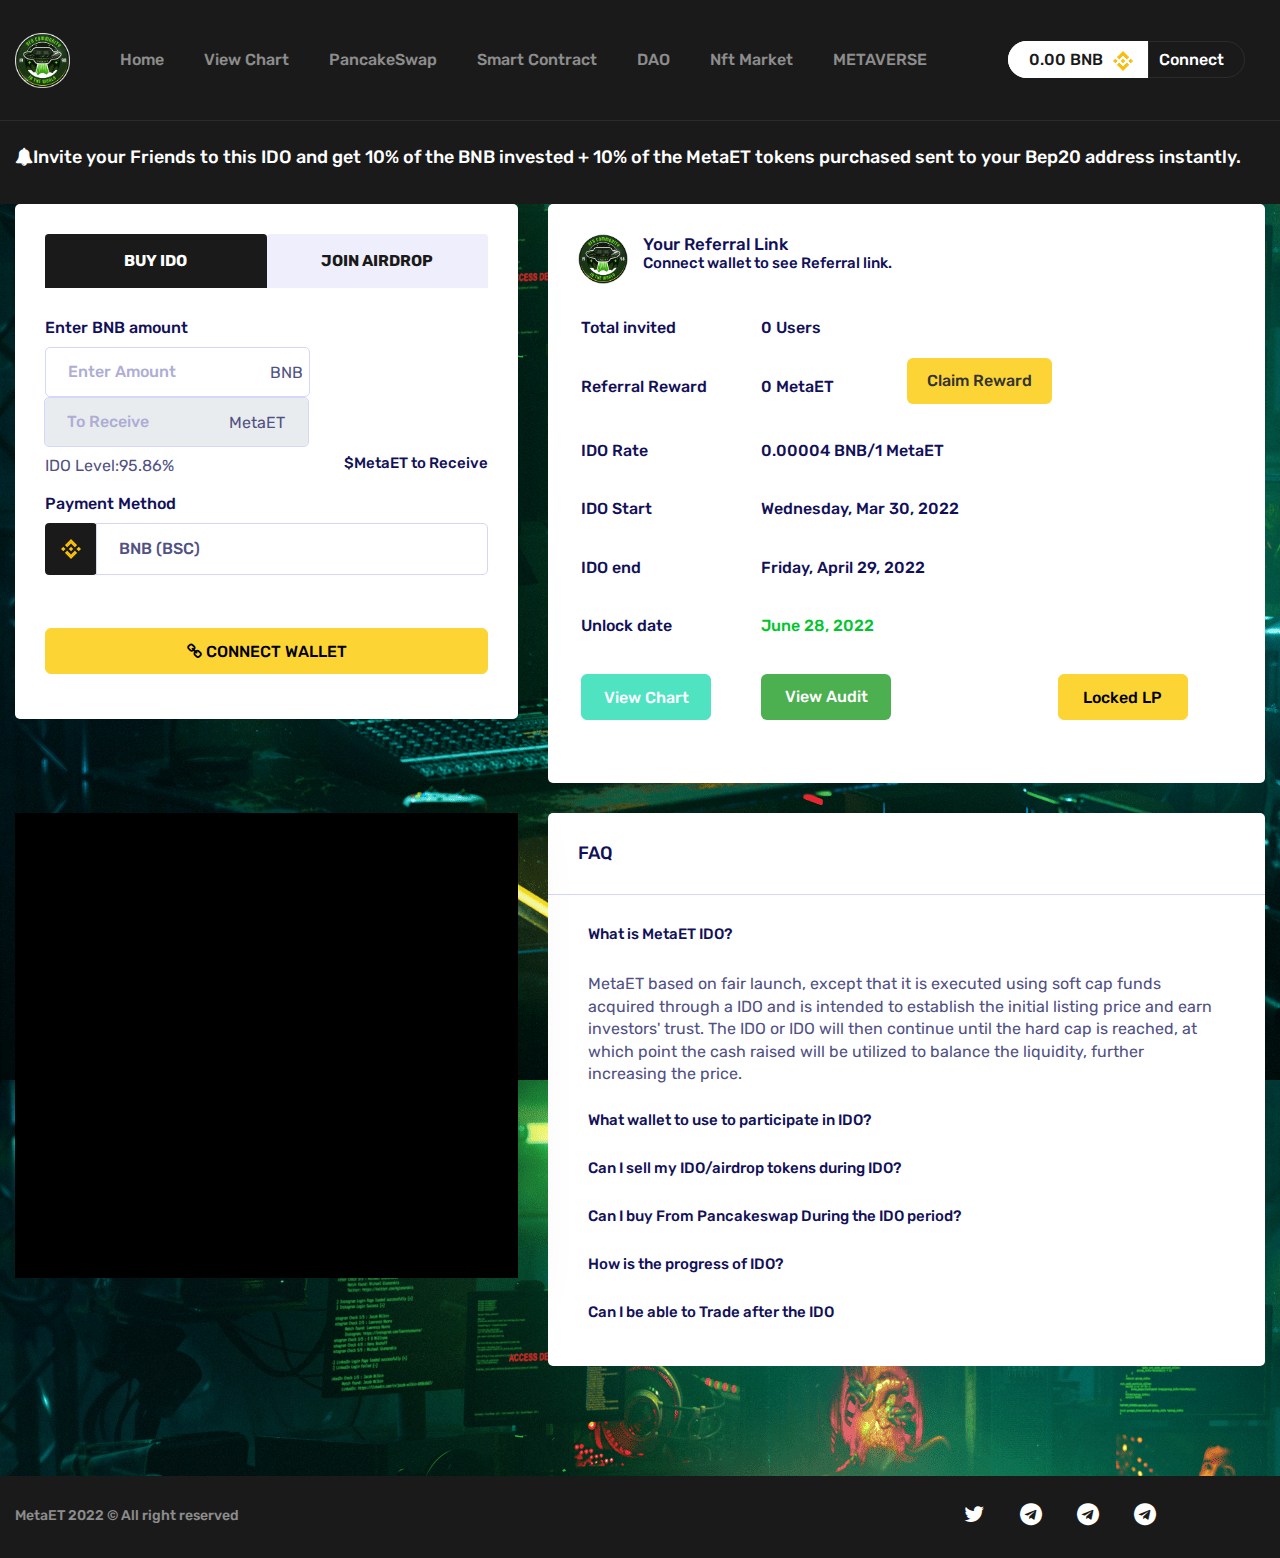
<file: index.html>
<!DOCTYPE html>
<html lang="en-UK" style="font-size: 15px">
	<head>
		<meta charset="UTF-8" />
		<meta name="viewport" content="width=device-width,initial-scale=1" />
		<meta http-equiv="X-UA-Compatible" content="ie=edge" />
		<meta
			name="description"
			content="MetaET is a decentralized gaming platform with play-to-earn elements, NFTs, and DeFi functionality like staking.The combination of the virtual world with the real world gives us new experiences and opportunities."
		/>
		<meta name="author" content="MetaET" />
		<base href="" />
		<title>MetaET IDO</title>

		<link rel="stylesheet" href="./static/waves.min.css" />
		<link rel="stylesheet" href="./static/owl.carousel.min.css" />
		<link rel="stylesheet" href="./static/magnific-popup.css" />
		<link rel="stylesheet" href="./static/cryptocoins.css" />

		<!-- ido主样式表 注释则页面样式不显示-->
		<link rel="stylesheet" href="./static/style.css" />

		<!-- BUY IOD的输入框样式  注释则字体飘出框外 -->
		<link href="./static/css/main.81db611a.chunk.css" rel="stylesheet" />

		<style>
			.swal2-popup.swal2-toast {
				flex-direction: column;
				align-items: stretch;
				width: auto;
				padding: 1.25em;
				overflow-y: hidden;
				background: #fff;
				box-shadow: 0 0 0.625em #d9d9d9;
			}
			.swal2-popup.swal2-toast .swal2-header {
				flex-direction: row;
				padding: 0;
			}
			.swal2-popup.swal2-toast .swal2-title {
				flex-grow: 1;
				justify-content: flex-start;
				margin: 0 0.625em;
				font-size: 1em;
			}
			.swal2-popup.swal2-toast .swal2-loading {
				justify-content: center;
			}
			.swal2-popup.swal2-toast .swal2-input {
				height: 2em;
				margin: 0.3125em auto;
				font-size: 1em;
			}
			.swal2-popup.swal2-toast .swal2-validation-message {
				font-size: 1em;
			}
			.swal2-popup.swal2-toast .swal2-footer {
				margin: 0.5em 0 0;
				padding: 0.5em 0 0;
				font-size: 0.8em;
			}
			.swal2-popup.swal2-toast .swal2-close {
				position: static;
				width: 0.8em;
				height: 0.8em;
				line-height: 0.8;
			}
			.swal2-popup.swal2-toast .swal2-content {
				justify-content: flex-start;
				margin: 0 0.625em;
				padding: 0;
				font-size: 1em;
				text-align: initial;
			}
			.swal2-popup.swal2-toast .swal2-html-container {
				padding: 0.625em 0 0;
			}
			.swal2-popup.swal2-toast .swal2-html-container:empty {
				padding: 0;
			}
			.swal2-popup.swal2-toast .swal2-icon {
				width: 2em;
				min-width: 2em;
				height: 2em;
				margin: 0 0.5em 0 0;
			}
			.swal2-popup.swal2-toast .swal2-icon .swal2-icon-content {
				display: flex;
				align-items: center;
				font-size: 1.8em;
				font-weight: 700;
			}
			@media all and (-ms-high-contrast: none), (-ms-high-contrast: active) {
				.swal2-popup.swal2-toast .swal2-icon .swal2-icon-content {
					font-size: 0.25em;
				}
			}
			.swal2-popup.swal2-toast .swal2-icon.swal2-success .swal2-success-ring {
				width: 2em;
				height: 2em;
			}
			.swal2-popup.swal2-toast .swal2-icon.swal2-error [class^="swal2-x-mark-line"] {
				top: 0.875em;
				width: 1.375em;
			}
			.swal2-popup.swal2-toast
				.swal2-icon.swal2-error
				[class^="swal2-x-mark-line"][class$="left"] {
				left: 0.3125em;
			}
			.swal2-popup.swal2-toast
				.swal2-icon.swal2-error
				[class^="swal2-x-mark-line"][class$="right"] {
				right: 0.3125em;
			}
			.swal2-popup.swal2-toast .swal2-actions {
				flex: 1;
				flex-basis: auto !important;
				align-self: stretch;
				width: auto;
				height: 2.2em;
				height: auto;
				margin: 0 0.3125em;
				margin-top: 0.3125em;
				padding: 0;
			}
			.swal2-popup.swal2-toast .swal2-styled {
				margin: 0.125em 0.3125em;
				padding: 0.3125em 0.625em;
				font-size: 1em;
			}
			.swal2-popup.swal2-toast .swal2-styled:focus {
				box-shadow: 0 0 0 1px #fff, 0 0 0 3px rgba(100, 150, 200, 0.5);
			}
			.swal2-popup.swal2-toast .swal2-success {
				border-color: #a5dc86;
			}
			.swal2-popup.swal2-toast .swal2-success [class^="swal2-success-circular-line"] {
				position: absolute;
				width: 1.6em;
				height: 3em;
				transform: rotate(45deg);
				border-radius: 50%;
			}
			.swal2-popup.swal2-toast
				.swal2-success
				[class^="swal2-success-circular-line"][class$="left"] {
				top: -0.8em;
				left: -0.5em;
				transform: rotate(-45deg);
				transform-origin: 2em 2em;
				border-radius: 4em 0 0 4em;
			}
			.swal2-popup.swal2-toast
				.swal2-success
				[class^="swal2-success-circular-line"][class$="right"] {
				top: -0.25em;
				left: 0.9375em;
				transform-origin: 0 1.5em;
				border-radius: 0 4em 4em 0;
			}
			.swal2-popup.swal2-toast .swal2-success .swal2-success-ring {
				width: 2em;
				height: 2em;
			}
			.swal2-popup.swal2-toast .swal2-success .swal2-success-fix {
				top: 0;
				left: 0.4375em;
				width: 0.4375em;
				height: 2.6875em;
			}
			.swal2-popup.swal2-toast .swal2-success [class^="swal2-success-line"] {
				height: 0.3125em;
			}
			.swal2-popup.swal2-toast .swal2-success [class^="swal2-success-line"][class$="tip"] {
				top: 1.125em;
				left: 0.1875em;
				width: 0.75em;
			}
			.swal2-popup.swal2-toast .swal2-success [class^="swal2-success-line"][class$="long"] {
				top: 0.9375em;
				right: 0.1875em;
				width: 1.375em;
			}
			.swal2-popup.swal2-toast .swal2-success.swal2-icon-show .swal2-success-line-tip {
				-webkit-animation: swal2-toast-animate-success-line-tip 0.75s;
				animation: swal2-toast-animate-success-line-tip 0.75s;
			}
			.swal2-popup.swal2-toast .swal2-success.swal2-icon-show .swal2-success-line-long {
				-webkit-animation: swal2-toast-animate-success-line-long 0.75s;
				animation: swal2-toast-animate-success-line-long 0.75s;
			}
			.swal2-popup.swal2-toast.swal2-show {
				-webkit-animation: swal2-toast-show 0.5s;
				animation: swal2-toast-show 0.5s;
			}
			.swal2-popup.swal2-toast.swal2-hide {
				-webkit-animation: swal2-toast-hide 0.1s forwards;
				animation: swal2-toast-hide 0.1s forwards;
			}
			.swal2-container {
				display: flex;
				position: fixed;
				z-index: 1060;
				top: 0;
				right: 0;
				bottom: 0;
				left: 0;
				flex-direction: row;
				align-items: center;
				justify-content: center;
				padding: 0.625em;
				overflow-x: hidden;
				transition: background-color 0.1s;
				-webkit-overflow-scrolling: touch;
			}
			.swal2-container.swal2-backdrop-show,
			.swal2-container.swal2-noanimation {
				background: rgba(0, 0, 0, 0.4);
			}
			.swal2-container.swal2-backdrop-hide {
				background: 0 0 !important;
			}
			.swal2-container.swal2-top {
				align-items: flex-start;
			}
			.swal2-container.swal2-top-left,
			.swal2-container.swal2-top-start {
				align-items: flex-start;
				justify-content: flex-start;
			}
			.swal2-container.swal2-top-end,
			.swal2-container.swal2-top-right {
				align-items: flex-start;
				justify-content: flex-end;
			}
			.swal2-container.swal2-center {
				align-items: center;
			}
			.swal2-container.swal2-center-left,
			.swal2-container.swal2-center-start {
				align-items: center;
				justify-content: flex-start;
			}
			.swal2-container.swal2-center-end,
			.swal2-container.swal2-center-right {
				align-items: center;
				justify-content: flex-end;
			}
			.swal2-container.swal2-bottom {
				align-items: flex-end;
			}
			.swal2-container.swal2-bottom-left,
			.swal2-container.swal2-bottom-start {
				align-items: flex-end;
				justify-content: flex-start;
			}
			.swal2-container.swal2-bottom-end,
			.swal2-container.swal2-bottom-right {
				align-items: flex-end;
				justify-content: flex-end;
			}
			.swal2-container.swal2-bottom-end > :first-child,
			.swal2-container.swal2-bottom-left > :first-child,
			.swal2-container.swal2-bottom-right > :first-child,
			.swal2-container.swal2-bottom-start > :first-child,
			.swal2-container.swal2-bottom > :first-child {
				margin-top: auto;
			}
			.swal2-container.swal2-grow-fullscreen > .swal2-modal {
				display: flex !important;
				flex: 1;
				align-self: stretch;
				justify-content: center;
			}
			.swal2-container.swal2-grow-row > .swal2-modal {
				display: flex !important;
				flex: 1;
				align-content: center;
				justify-content: center;
			}
			.swal2-container.swal2-grow-column {
				flex: 1;
				flex-direction: column;
			}
			.swal2-container.swal2-grow-column.swal2-bottom,
			.swal2-container.swal2-grow-column.swal2-center,
			.swal2-container.swal2-grow-column.swal2-top {
				align-items: center;
			}
			.swal2-container.swal2-grow-column.swal2-bottom-left,
			.swal2-container.swal2-grow-column.swal2-bottom-start,
			.swal2-container.swal2-grow-column.swal2-center-left,
			.swal2-container.swal2-grow-column.swal2-center-start,
			.swal2-container.swal2-grow-column.swal2-top-left,
			.swal2-container.swal2-grow-column.swal2-top-start {
				align-items: flex-start;
			}
			.swal2-container.swal2-grow-column.swal2-bottom-end,
			.swal2-container.swal2-grow-column.swal2-bottom-right,
			.swal2-container.swal2-grow-column.swal2-center-end,
			.swal2-container.swal2-grow-column.swal2-center-right,
			.swal2-container.swal2-grow-column.swal2-top-end,
			.swal2-container.swal2-grow-column.swal2-top-right {
				align-items: flex-end;
			}
			.swal2-container.swal2-grow-column > .swal2-modal {
				display: flex !important;
				flex: 1;
				align-content: center;
				justify-content: center;
			}
			.swal2-container.swal2-no-transition {
				transition: none !important;
			}
			.swal2-container:not(.swal2-top):not(.swal2-top-start):not(.swal2-top-end):not(.swal2-top-left):not(.swal2-top-right):not(.swal2-center-start):not(.swal2-center-end):not(.swal2-center-left):not(.swal2-center-right):not(.swal2-bottom):not(.swal2-bottom-start):not(.swal2-bottom-end):not(.swal2-bottom-left):not(.swal2-bottom-right):not(.swal2-grow-fullscreen)
				> .swal2-modal {
				margin: auto;
			}
			@media all and (-ms-high-contrast: none), (-ms-high-contrast: active) {
				.swal2-container .swal2-modal {
					margin: 0 !important;
				}
			}
			.swal2-popup {
				display: none;
				position: relative;
				box-sizing: border-box;
				flex-direction: column;
				justify-content: center;
				width: 32em;
				max-width: 100%;
				padding: 1.25em;
				border: none;
				border-radius: 5px;
				background: #fff;
				font-family: inherit;
				font-size: 1rem;
			}
			.swal2-popup:focus {
				outline: 0;
			}
			.swal2-popup.swal2-loading {
				overflow-y: hidden;
			}
			.swal2-header {
				display: flex;
				flex-direction: column;
				align-items: center;
				padding: 0 1.8em;
			}
			.swal2-title {
				position: relative;
				max-width: 100%;
				margin: 0 0 0.4em;
				padding: 0;
				color: #595959;
				font-size: 1.875em;
				font-weight: 600;
				text-align: center;
				text-transform: none;
				word-wrap: break-word;
			}
			.swal2-actions {
				display: flex;
				z-index: 1;
				box-sizing: border-box;
				flex-wrap: wrap;
				align-items: center;
				justify-content: center;
				width: 100%;
				margin: 1.25em auto 0;
				padding: 0;
			}
			.swal2-actions:not(.swal2-loading) .swal2-styled[disabled] {
				opacity: 0.4;
			}
			.swal2-actions:not(.swal2-loading) .swal2-styled:hover {
				background-image: linear-gradient(rgba(0, 0, 0, 0.1), rgba(0, 0, 0, 0.1));
			}
			.swal2-actions:not(.swal2-loading) .swal2-styled:active {
				background-image: linear-gradient(rgba(0, 0, 0, 0.2), rgba(0, 0, 0, 0.2));
			}
			.swal2-loader {
				display: none;
				align-items: center;
				justify-content: center;
				width: 2.2em;
				height: 2.2em;
				margin: 0 1.875em;
				-webkit-animation: swal2-rotate-loading 1.5s linear 0s infinite normal;
				animation: swal2-rotate-loading 1.5s linear 0s infinite normal;
				border-width: 0.25em;
				border-style: solid;
				border-radius: 100%;
				border-color: #2778c4 transparent #2778c4 transparent;
			}
			.swal2-styled {
				margin: 0.3125em;
				padding: 0.625em 1.1em;
				box-shadow: none;
				font-weight: 500;
			}
			.swal2-styled:not([disabled]) {
				cursor: pointer;
			}
			.swal2-styled.swal2-confirm {
				border: 0;
				border-radius: 0.25em;
				background: initial;
				background-color: #2778c4;
				color: #fff;
				font-size: 1em;
			}
			.swal2-styled.swal2-deny {
				border: 0;
				border-radius: 0.25em;
				background: initial;
				background-color: #d14529;
				color: #fff;
				font-size: 1em;
			}
			.swal2-styled.swal2-cancel {
				border: 0;
				border-radius: 0.25em;
				background: initial;
				background-color: #757575;
				color: #fff;
				font-size: 1em;
			}
			.swal2-styled:focus {
				outline: 0;
				box-shadow: 0 0 0 3px rgba(100, 150, 200, 0.5);
			}
			.swal2-styled::-moz-focus-inner {
				border: 0;
			}
			.swal2-footer {
				justify-content: center;
				margin: 1.25em 0 0;
				padding: 1em 0 0;
				border-top: 1px solid #eee;
				color: #545454;
				font-size: 1em;
			}
			.swal2-timer-progress-bar-container {
				position: absolute;
				right: 0;
				bottom: 0;
				left: 0;
				height: 0.25em;
				overflow: hidden;
				border-bottom-right-radius: 5px;
				border-bottom-left-radius: 5px;
			}
			.swal2-timer-progress-bar {
				width: 100%;
				height: 0.25em;
				background: rgba(0, 0, 0, 0.2);
			}
			.swal2-image {
				max-width: 100%;
				margin: 1.25em auto;
			}
			.swal2-close {
				position: absolute;
				z-index: 2;
				top: 0;
				right: 0;
				align-items: center;
				justify-content: center;
				width: 1.2em;
				height: 1.2em;
				padding: 0;
				overflow: hidden;
				transition: color 0.1s ease-out;
				border: none;
				border-radius: 5px;
				background: 0 0;
				color: #ccc;
				font-family: serif;
				font-size: 2.5em;
				line-height: 1.2;
				cursor: pointer;
			}
			.swal2-close:hover {
				transform: none;
				background: 0 0;
				color: #f27474;
			}
			.swal2-close:focus {
				outline: 0;
				box-shadow: inset 0 0 0 3px rgba(100, 150, 200, 0.5);
			}
			.swal2-close::-moz-focus-inner {
				border: 0;
			}
			.swal2-content {
				z-index: 1;
				justify-content: center;
				margin: 0;
				padding: 0 1.6em;
				color: #545454;
				font-size: 1.125em;
				font-weight: 400;
				line-height: normal;
				text-align: center;
				word-wrap: break-word;
			}
			.swal2-checkbox,
			.swal2-file,
			.swal2-input,
			.swal2-radio,
			.swal2-select,
			.swal2-textarea {
				margin: 1em auto;
			}
			.swal2-file,
			.swal2-input,
			.swal2-textarea {
				box-sizing: border-box;
				width: 100%;
				transition: border-color 0.3s, box-shadow 0.3s;
				border: 1px solid #d9d9d9;
				border-radius: 0.1875em;
				background: inherit;
				box-shadow: inset 0 1px 1px rgba(0, 0, 0, 0.06);
				color: inherit;
				font-size: 1.125em;
			}
			.swal2-file.swal2-inputerror,
			.swal2-input.swal2-inputerror,
			.swal2-textarea.swal2-inputerror {
				border-color: #f27474 !important;
				box-shadow: 0 0 2px #f27474 !important;
			}
			.swal2-file:focus,
			.swal2-input:focus,
			.swal2-textarea:focus {
				border: 1px solid #b4dbed;
				outline: 0;
				box-shadow: 0 0 0 3px rgba(100, 150, 200, 0.5);
			}
			.swal2-file::-moz-placeholder,
			.swal2-input::-moz-placeholder,
			.swal2-textarea::-moz-placeholder {
				color: #ccc;
			}
			.swal2-file:-ms-input-placeholder,
			.swal2-input:-ms-input-placeholder,
			.swal2-textarea:-ms-input-placeholder {
				color: #ccc;
			}
			.swal2-file::placeholder,
			.swal2-input::placeholder,
			.swal2-textarea::placeholder {
				color: #ccc;
			}
			.swal2-range {
				margin: 1em auto;
				background: #fff;
			}
			.swal2-range input {
				width: 80%;
			}
			.swal2-range output {
				width: 20%;
				color: inherit;
				font-weight: 600;
				text-align: center;
			}
			.swal2-range input,
			.swal2-range output {
				height: 2.625em;
				padding: 0;
				font-size: 1.125em;
				line-height: 2.625em;
			}
			.swal2-input {
				height: 2.625em;
				padding: 0 0.75em;
			}
			.swal2-input[type="number"] {
				max-width: 10em;
			}
			.swal2-file {
				background: inherit;
				font-size: 1.125em;
			}
			.swal2-textarea {
				height: 6.75em;
				padding: 0.75em;
			}
			.swal2-select {
				min-width: 50%;
				max-width: 100%;
				padding: 0.375em 0.625em;
				background: inherit;
				color: inherit;
				font-size: 1.125em;
			}
			.swal2-checkbox,
			.swal2-radio {
				align-items: center;
				justify-content: center;
				background: #fff;
				color: inherit;
			}
			.swal2-checkbox label,
			.swal2-radio label {
				margin: 0 0.6em;
				font-size: 1.125em;
			}
			.swal2-checkbox input,
			.swal2-radio input {
				flex-shrink: 0;
				margin: 0 0.4em;
			}
			.swal2-input-label {
				display: flex;
				justify-content: center;
				margin: 1em auto;
			}
			.swal2-validation-message {
				align-items: center;
				justify-content: center;
				margin: 0 -2.7em;
				padding: 0.625em;
				overflow: hidden;
				background: #f0f0f0;
				color: #666;
				font-size: 1em;
				font-weight: 300;
			}
			.swal2-validation-message::before {
				content: "!";
				display: inline-block;
				width: 1.5em;
				min-width: 1.5em;
				height: 1.5em;
				margin: 0 0.625em;
				border-radius: 50%;
				background-color: #f27474;
				color: #fff;
				font-weight: 600;
				line-height: 1.5em;
				text-align: center;
			}
			.swal2-icon {
				position: relative;
				box-sizing: content-box;
				justify-content: center;
				width: 5em;
				height: 5em;
				margin: 1.25em auto 1.875em;
				border: 0.25em solid transparent;
				border-radius: 50%;
				border-color: #000;
				font-family: inherit;
				line-height: 5em;
				cursor: default;
				-webkit-user-select: none;
				-moz-user-select: none;
				-ms-user-select: none;
				user-select: none;
			}
			.swal2-icon .swal2-icon-content {
				display: flex;
				align-items: center;
				font-size: 3.75em;
			}
			.swal2-icon.swal2-error {
				border-color: #f27474;
				color: #f27474;
			}
			.swal2-icon.swal2-error .swal2-x-mark {
				position: relative;
				flex-grow: 1;
			}
			.swal2-icon.swal2-error [class^="swal2-x-mark-line"] {
				display: block;
				position: absolute;
				top: 2.3125em;
				width: 2.9375em;
				height: 0.3125em;
				border-radius: 0.125em;
				background-color: #f27474;
			}
			.swal2-icon.swal2-error [class^="swal2-x-mark-line"][class$="left"] {
				left: 1.0625em;
				transform: rotate(45deg);
			}
			.swal2-icon.swal2-error [class^="swal2-x-mark-line"][class$="right"] {
				right: 1em;
				transform: rotate(-45deg);
			}
			.swal2-icon.swal2-error.swal2-icon-show {
				-webkit-animation: swal2-animate-error-icon 0.5s;
				animation: swal2-animate-error-icon 0.5s;
			}
			.swal2-icon.swal2-error.swal2-icon-show .swal2-x-mark {
				-webkit-animation: swal2-animate-error-x-mark 0.5s;
				animation: swal2-animate-error-x-mark 0.5s;
			}
			.swal2-icon.swal2-warning {
				border-color: #facea8;
				color: #f8bb86;
			}
			.swal2-icon.swal2-info {
				border-color: #9de0f6;
				color: #3fc3ee;
			}
			.swal2-icon.swal2-question {
				border-color: #c9dae1;
				color: #87adbd;
			}
			.swal2-icon.swal2-success {
				border-color: #a5dc86;
				color: #a5dc86;
			}
			.swal2-icon.swal2-success [class^="swal2-success-circular-line"] {
				position: absolute;
				width: 3.75em;
				height: 7.5em;
				transform: rotate(45deg);
				border-radius: 50%;
			}
			.swal2-icon.swal2-success [class^="swal2-success-circular-line"][class$="left"] {
				top: -0.4375em;
				left: -2.0635em;
				transform: rotate(-45deg);
				transform-origin: 3.75em 3.75em;
				border-radius: 7.5em 0 0 7.5em;
			}
			.swal2-icon.swal2-success [class^="swal2-success-circular-line"][class$="right"] {
				top: -0.6875em;
				left: 1.875em;
				transform: rotate(-45deg);
				transform-origin: 0 3.75em;
				border-radius: 0 7.5em 7.5em 0;
			}
			.swal2-icon.swal2-success .swal2-success-ring {
				position: absolute;
				z-index: 2;
				top: -0.25em;
				left: -0.25em;
				box-sizing: content-box;
				width: 100%;
				height: 100%;
				border: 0.25em solid rgba(165, 220, 134, 0.3);
				border-radius: 50%;
			}
			.swal2-icon.swal2-success .swal2-success-fix {
				position: absolute;
				z-index: 1;
				top: 0.5em;
				left: 1.625em;
				width: 0.4375em;
				height: 5.625em;
				transform: rotate(-45deg);
			}
			.swal2-icon.swal2-success [class^="swal2-success-line"] {
				display: block;
				position: absolute;
				z-index: 2;
				height: 0.3125em;
				border-radius: 0.125em;
				background-color: #a5dc86;
			}
			.swal2-icon.swal2-success [class^="swal2-success-line"][class$="tip"] {
				top: 2.875em;
				left: 0.8125em;
				width: 1.5625em;
				transform: rotate(45deg);
			}
			.swal2-icon.swal2-success [class^="swal2-success-line"][class$="long"] {
				top: 2.375em;
				right: 0.5em;
				width: 2.9375em;
				transform: rotate(-45deg);
			}
			.swal2-icon.swal2-success.swal2-icon-show .swal2-success-line-tip {
				-webkit-animation: swal2-animate-success-line-tip 0.75s;
				animation: swal2-animate-success-line-tip 0.75s;
			}
			.swal2-icon.swal2-success.swal2-icon-show .swal2-success-line-long {
				-webkit-animation: swal2-animate-success-line-long 0.75s;
				animation: swal2-animate-success-line-long 0.75s;
			}
			.swal2-icon.swal2-success.swal2-icon-show .swal2-success-circular-line-right {
				-webkit-animation: swal2-rotate-success-circular-line 4.25s ease-in;
				animation: swal2-rotate-success-circular-line 4.25s ease-in;
			}
			.swal2-progress-steps {
				flex-wrap: wrap;
				align-items: center;
				max-width: 100%;
				margin: 0 0 1.25em;
				padding: 0;
				background: inherit;
				font-weight: 600;
			}
			.swal2-progress-steps li {
				display: inline-block;
				position: relative;
			}
			.swal2-progress-steps .swal2-progress-step {
				z-index: 20;
				flex-shrink: 0;
				width: 2em;
				height: 2em;
				border-radius: 2em;
				background: #2778c4;
				color: #fff;
				line-height: 2em;
				text-align: center;
			}
			.swal2-progress-steps .swal2-progress-step.swal2-active-progress-step {
				background: #2778c4;
			}
			.swal2-progress-steps
				.swal2-progress-step.swal2-active-progress-step
				~ .swal2-progress-step {
				background: #add8e6;
				color: #fff;
			}
			.swal2-progress-steps
				.swal2-progress-step.swal2-active-progress-step
				~ .swal2-progress-step-line {
				background: #add8e6;
			}
			.swal2-progress-steps .swal2-progress-step-line {
				z-index: 10;
				flex-shrink: 0;
				width: 2.5em;
				height: 0.4em;
				margin: 0 -1px;
				background: #2778c4;
			}
			[class^="swal2"] {
				-webkit-tap-highlight-color: transparent;
			}
			.swal2-show {
				-webkit-animation: swal2-show 0.3s;
				animation: swal2-show 0.3s;
			}
			.swal2-hide {
				-webkit-animation: swal2-hide 0.15s forwards;
				animation: swal2-hide 0.15s forwards;
			}
			.swal2-noanimation {
				transition: none;
			}
			.swal2-scrollbar-measure {
				position: absolute;
				top: -9999px;
				width: 50px;
				height: 50px;
				overflow: scroll;
			}
			.swal2-rtl .swal2-close {
				right: auto;
				left: 0;
			}
			.swal2-rtl .swal2-timer-progress-bar {
				right: 0;
				left: auto;
			}
			@supports (-ms-accelerator: true) {
				.swal2-range input {
					width: 100% !important;
				}
				.swal2-range output {
					display: none;
				}
			}
			@media all and (-ms-high-contrast: none), (-ms-high-contrast: active) {
				.swal2-range input {
					width: 100% !important;
				}
				.swal2-range output {
					display: none;
				}
			}
			@-webkit-keyframes swal2-toast-show {
				0% {
					transform: translateY(-0.625em) rotateZ(2deg);
				}
				33% {
					transform: translateY(0) rotateZ(-2deg);
				}
				66% {
					transform: translateY(0.3125em) rotateZ(2deg);
				}
				100% {
					transform: translateY(0) rotateZ(0);
				}
			}
			@keyframes swal2-toast-show {
				0% {
					transform: translateY(-0.625em) rotateZ(2deg);
				}
				33% {
					transform: translateY(0) rotateZ(-2deg);
				}
				66% {
					transform: translateY(0.3125em) rotateZ(2deg);
				}
				100% {
					transform: translateY(0) rotateZ(0);
				}
			}
			@-webkit-keyframes swal2-toast-hide {
				100% {
					transform: rotateZ(1deg);
					opacity: 0;
				}
			}
			@keyframes swal2-toast-hide {
				100% {
					transform: rotateZ(1deg);
					opacity: 0;
				}
			}
			@-webkit-keyframes swal2-toast-animate-success-line-tip {
				0% {
					top: 0.5625em;
					left: 0.0625em;
					width: 0;
				}
				54% {
					top: 0.125em;
					left: 0.125em;
					width: 0;
				}
				70% {
					top: 0.625em;
					left: -0.25em;
					width: 1.625em;
				}
				84% {
					top: 1.0625em;
					left: 0.75em;
					width: 0.5em;
				}
				100% {
					top: 1.125em;
					left: 0.1875em;
					width: 0.75em;
				}
			}
			@keyframes swal2-toast-animate-success-line-tip {
				0% {
					top: 0.5625em;
					left: 0.0625em;
					width: 0;
				}
				54% {
					top: 0.125em;
					left: 0.125em;
					width: 0;
				}
				70% {
					top: 0.625em;
					left: -0.25em;
					width: 1.625em;
				}
				84% {
					top: 1.0625em;
					left: 0.75em;
					width: 0.5em;
				}
				100% {
					top: 1.125em;
					left: 0.1875em;
					width: 0.75em;
				}
			}
			@-webkit-keyframes swal2-toast-animate-success-line-long {
				0% {
					top: 1.625em;
					right: 1.375em;
					width: 0;
				}
				65% {
					top: 1.25em;
					right: 0.9375em;
					width: 0;
				}
				84% {
					top: 0.9375em;
					right: 0;
					width: 1.125em;
				}
				100% {
					top: 0.9375em;
					right: 0.1875em;
					width: 1.375em;
				}
			}
			@keyframes swal2-toast-animate-success-line-long {
				0% {
					top: 1.625em;
					right: 1.375em;
					width: 0;
				}
				65% {
					top: 1.25em;
					right: 0.9375em;
					width: 0;
				}
				84% {
					top: 0.9375em;
					right: 0;
					width: 1.125em;
				}
				100% {
					top: 0.9375em;
					right: 0.1875em;
					width: 1.375em;
				}
			}
			@-webkit-keyframes swal2-show {
				0% {
					transform: scale(0.7);
				}
				45% {
					transform: scale(1.05);
				}
				80% {
					transform: scale(0.95);
				}
				100% {
					transform: scale(1);
				}
			}
			@keyframes swal2-show {
				0% {
					transform: scale(0.7);
				}
				45% {
					transform: scale(1.05);
				}
				80% {
					transform: scale(0.95);
				}
				100% {
					transform: scale(1);
				}
			}
			@-webkit-keyframes swal2-hide {
				0% {
					transform: scale(1);
					opacity: 1;
				}
				100% {
					transform: scale(0.5);
					opacity: 0;
				}
			}
			@keyframes swal2-hide {
				0% {
					transform: scale(1);
					opacity: 1;
				}
				100% {
					transform: scale(0.5);
					opacity: 0;
				}
			}
			@-webkit-keyframes swal2-animate-success-line-tip {
				0% {
					top: 1.1875em;
					left: 0.0625em;
					width: 0;
				}
				54% {
					top: 1.0625em;
					left: 0.125em;
					width: 0;
				}
				70% {
					top: 2.1875em;
					left: -0.375em;
					width: 3.125em;
				}
				84% {
					top: 3em;
					left: 1.3125em;
					width: 1.0625em;
				}
				100% {
					top: 2.8125em;
					left: 0.8125em;
					width: 1.5625em;
				}
			}
			@keyframes swal2-animate-success-line-tip {
				0% {
					top: 1.1875em;
					left: 0.0625em;
					width: 0;
				}
				54% {
					top: 1.0625em;
					left: 0.125em;
					width: 0;
				}
				70% {
					top: 2.1875em;
					left: -0.375em;
					width: 3.125em;
				}
				84% {
					top: 3em;
					left: 1.3125em;
					width: 1.0625em;
				}
				100% {
					top: 2.8125em;
					left: 0.8125em;
					width: 1.5625em;
				}
			}
			@-webkit-keyframes swal2-animate-success-line-long {
				0% {
					top: 3.375em;
					right: 2.875em;
					width: 0;
				}
				65% {
					top: 3.375em;
					right: 2.875em;
					width: 0;
				}
				84% {
					top: 2.1875em;
					right: 0;
					width: 3.4375em;
				}
				100% {
					top: 2.375em;
					right: 0.5em;
					width: 2.9375em;
				}
			}
			@keyframes swal2-animate-success-line-long {
				0% {
					top: 3.375em;
					right: 2.875em;
					width: 0;
				}
				65% {
					top: 3.375em;
					right: 2.875em;
					width: 0;
				}
				84% {
					top: 2.1875em;
					right: 0;
					width: 3.4375em;
				}
				100% {
					top: 2.375em;
					right: 0.5em;
					width: 2.9375em;
				}
			}
			@-webkit-keyframes swal2-rotate-success-circular-line {
				0% {
					transform: rotate(-45deg);
				}
				5% {
					transform: rotate(-45deg);
				}
				12% {
					transform: rotate(-405deg);
				}
				100% {
					transform: rotate(-405deg);
				}
			}
			@keyframes swal2-rotate-success-circular-line {
				0% {
					transform: rotate(-45deg);
				}
				5% {
					transform: rotate(-45deg);
				}
				12% {
					transform: rotate(-405deg);
				}
				100% {
					transform: rotate(-405deg);
				}
			}
			@-webkit-keyframes swal2-animate-error-x-mark {
				0% {
					margin-top: 1.625em;
					transform: scale(0.4);
					opacity: 0;
				}
				50% {
					margin-top: 1.625em;
					transform: scale(0.4);
					opacity: 0;
				}
				80% {
					margin-top: -0.375em;
					transform: scale(1.15);
				}
				100% {
					margin-top: 0;
					transform: scale(1);
					opacity: 1;
				}
			}
			@keyframes swal2-animate-error-x-mark {
				0% {
					margin-top: 1.625em;
					transform: scale(0.4);
					opacity: 0;
				}
				50% {
					margin-top: 1.625em;
					transform: scale(0.4);
					opacity: 0;
				}
				80% {
					margin-top: -0.375em;
					transform: scale(1.15);
				}
				100% {
					margin-top: 0;
					transform: scale(1);
					opacity: 1;
				}
			}
			@-webkit-keyframes swal2-animate-error-icon {
				0% {
					transform: rotateX(100deg);
					opacity: 0;
				}
				100% {
					transform: rotateX(0);
					opacity: 1;
				}
			}
			@keyframes swal2-animate-error-icon {
				0% {
					transform: rotateX(100deg);
					opacity: 0;
				}
				100% {
					transform: rotateX(0);
					opacity: 1;
				}
			}
			@-webkit-keyframes swal2-rotate-loading {
				0% {
					transform: rotate(0);
				}
				100% {
					transform: rotate(360deg);
				}
			}
			@keyframes swal2-rotate-loading {
				0% {
					transform: rotate(0);
				}
				100% {
					transform: rotate(360deg);
				}
			}
			body.swal2-shown:not(.swal2-no-backdrop):not(.swal2-toast-shown) {
				overflow: hidden;
			}
			body.swal2-height-auto {
				height: auto !important;
			}
			body.swal2-no-backdrop .swal2-container {
				top: auto;
				right: auto;
				bottom: auto;
				left: auto;
				max-width: calc(100% - 0.625em * 2);
				background-color: transparent !important;
			}
			body.swal2-no-backdrop .swal2-container > .swal2-modal {
				box-shadow: 0 0 10px rgba(0, 0, 0, 0.4);
			}
			body.swal2-no-backdrop .swal2-container.swal2-top {
				top: 0;
				left: 50%;
				transform: translateX(-50%);
			}
			body.swal2-no-backdrop .swal2-container.swal2-top-left,
			body.swal2-no-backdrop .swal2-container.swal2-top-start {
				top: 0;
				left: 0;
			}
			body.swal2-no-backdrop .swal2-container.swal2-top-end,
			body.swal2-no-backdrop .swal2-container.swal2-top-right {
				top: 0;
				right: 0;
			}
			body.swal2-no-backdrop .swal2-container.swal2-center {
				top: 50%;
				left: 50%;
				transform: translate(-50%, -50%);
			}
			body.swal2-no-backdrop .swal2-container.swal2-center-left,
			body.swal2-no-backdrop .swal2-container.swal2-center-start {
				top: 50%;
				left: 0;
				transform: translateY(-50%);
			}
			body.swal2-no-backdrop .swal2-container.swal2-center-end,
			body.swal2-no-backdrop .swal2-container.swal2-center-right {
				top: 50%;
				right: 0;
				transform: translateY(-50%);
			}
			body.swal2-no-backdrop .swal2-container.swal2-bottom {
				bottom: 0;
				left: 50%;
				transform: translateX(-50%);
			}
			body.swal2-no-backdrop .swal2-container.swal2-bottom-left,
			body.swal2-no-backdrop .swal2-container.swal2-bottom-start {
				bottom: 0;
				left: 0;
			}
			body.swal2-no-backdrop .swal2-container.swal2-bottom-end,
			body.swal2-no-backdrop .swal2-container.swal2-bottom-right {
				right: 0;
				bottom: 0;
			}
			@media print {
				body.swal2-shown:not(.swal2-no-backdrop):not(.swal2-toast-shown) {
					overflow-y: scroll !important;
				}
				body.swal2-shown:not(.swal2-no-backdrop):not(.swal2-toast-shown)
					> [aria-hidden="true"] {
					display: none;
				}
				body.swal2-shown:not(.swal2-no-backdrop):not(.swal2-toast-shown) .swal2-container {
					position: static !important;
				}
			}
			body.swal2-toast-shown .swal2-container {
				background-color: transparent;
			}
			body.swal2-toast-shown .swal2-container.swal2-top {
				top: 0;
				right: auto;
				bottom: auto;
				left: 50%;
				transform: translateX(-50%);
			}
			body.swal2-toast-shown .swal2-container.swal2-top-end,
			body.swal2-toast-shown .swal2-container.swal2-top-right {
				top: 0;
				right: 0;
				bottom: auto;
				left: auto;
			}
			body.swal2-toast-shown .swal2-container.swal2-top-left,
			body.swal2-toast-shown .swal2-container.swal2-top-start {
				top: 0;
				right: auto;
				bottom: auto;
				left: 0;
			}
			body.swal2-toast-shown .swal2-container.swal2-center-left,
			body.swal2-toast-shown .swal2-container.swal2-center-start {
				top: 50%;
				right: auto;
				bottom: auto;
				left: 0;
				transform: translateY(-50%);
			}
			body.swal2-toast-shown .swal2-container.swal2-center {
				top: 50%;
				right: auto;
				bottom: auto;
				left: 50%;
				transform: translate(-50%, -50%);
			}
			body.swal2-toast-shown .swal2-container.swal2-center-end,
			body.swal2-toast-shown .swal2-container.swal2-center-right {
				top: 50%;
				right: 0;
				bottom: auto;
				left: auto;
				transform: translateY(-50%);
			}
			body.swal2-toast-shown .swal2-container.swal2-bottom-left,
			body.swal2-toast-shown .swal2-container.swal2-bottom-start {
				top: auto;
				right: auto;
				bottom: 0;
				left: 0;
			}
			body.swal2-toast-shown .swal2-container.swal2-bottom {
				top: auto;
				right: auto;
				bottom: 0;
				left: 50%;
				transform: translateX(-50%);
			}
			body.swal2-toast-shown .swal2-container.swal2-bottom-end,
			body.swal2-toast-shown .swal2-container.swal2-bottom-right {
				top: auto;
				right: 0;
				bottom: 0;
				left: auto;
			}
		</style>

		<style data-jss="" data-meta="MuiBackdrop">
			.MuiBackdrop-root {
				top: 0;
				left: 0;
				right: 0;
				bottom: 0;
				display: flex;
				z-index: -1;
				position: fixed;
				align-items: center;
				justify-content: center;
				background-color: rgba(0, 0, 0, 0.5);
				-webkit-tap-highlight-color: transparent;
			}
			.MuiBackdrop-invisible {
				background-color: transparent;
			}
		</style>

		<style data-jss="" data-meta="MuiCircularProgress">
			.MuiCircularProgress-root {
				display: inline-block;
			}
			.MuiCircularProgress-static {
				transition: transform 300ms cubic-bezier(0.4, 0, 0.2, 1) 0ms;
			}
			.MuiCircularProgress-indeterminate {
				animation: MuiCircularProgress-keyframes-circular-rotate 1.4s linear infinite;
			}
			.MuiCircularProgress-determinate {
				transition: transform 300ms cubic-bezier(0.4, 0, 0.2, 1) 0ms;
			}
			.MuiCircularProgress-colorPrimary {
				color: #3f51b5;
			}
			.MuiCircularProgress-colorSecondary {
				color: #f50057;
			}
			.MuiCircularProgress-svg {
				display: block;
			}
			.MuiCircularProgress-circle {
				stroke: currentColor;
			}
			.MuiCircularProgress-circleStatic {
				transition: stroke-dashoffset 300ms cubic-bezier(0.4, 0, 0.2, 1) 0ms;
			}
			.MuiCircularProgress-circleIndeterminate {
				animation: MuiCircularProgress-keyframes-circular-dash 1.4s ease-in-out infinite;
				stroke-dasharray: 80px, 200px;
				stroke-dashoffset: 0px;
			}
			.MuiCircularProgress-circleDeterminate {
				transition: stroke-dashoffset 300ms cubic-bezier(0.4, 0, 0.2, 1) 0ms;
			}
			/* @-webkit-keyframes MuiCircularProgress-keyframes-circular-rotate { */
			@keyframes MuiCircularProgress-keyframes-circular-rotate {
				0% {
					transform-origin: 50% 50%;
				}
				100% {
					transform: rotate(360deg);
				}
			}
			/* @-webkit-keyframes MuiCircularProgress-keyframes-circular-dash { */
			@keyframes MuiCircularProgress-keyframes-circular-dash {
				0% {
					stroke-dasharray: 1px, 200px;
					stroke-dashoffset: 0px;
				}
				50% {
					stroke-dasharray: 100px, 200px;
					stroke-dashoffset: -15px;
				}
				100% {
					stroke-dasharray: 100px, 200px;
					stroke-dashoffset: -125px;
				}
			}
			.MuiCircularProgress-circleDisableShrink {
				animation: none;
			}
		</style>
	</head>

	<!-- body里两个div块， 一个，一个-->
	<body class="dashboard">
		<!-- 未知功能 游戏装载-->
		<div id="preloader" style="display: none">
			<div class="sk-three-bounce">
				<div class="sk-child sk-bounce1"></div>
				<div class="sk-child sk-bounce2"></div>
				<div class="sk-child sk-bounce3"></div>
			</div>
		</div>

		<!-- 主块：index内容主页面。布局分为上中下，涵盖 头部菜单栏 中间ido买入和claim空投区 下部联系方式区域。 样式设置 背景图片 等框架内容  -->
		<div id="main-wrapper" style="background-image: url(./static/idobg.png)" class="show">
		<!-- <div id="main-wrapper" style="background-image: url(../imgs/background-home22.jpg)" class="show"> -->
			<div id="root" style="display: flex">
				<!-- 无内容 -->
				<div></div>
				<div></div>
				<div
					class="MuiBackdrop-root"
					aria-hidden="true"
					style="
						opacity: 0;
						visibility: hidden;
						z-index: 1000;
						color: rgb(255, 255, 255);
					"
				>
					<div class="flex-center">
						<div
							class="MuiCircularProgress-root MuiCircularProgress-indeterminate"
							role="progressbar"
							style="width: 40px; height: 40px"
						>
							<svg class="MuiCircularProgress-svg" viewBox="22 22 44 44">
								<circle
									class="MuiCircularProgress-circle MuiCircularProgress-circleIndeterminate"
									cx="44"
									cy="44"
									r="20.2"
									fill="none"
									stroke-width="3.6"
								></circle>
							</svg>
						</div>
					</div>
				</div>

				<!-- index页面布局 上中下 内容。定义id=e  -->
				<div id="e" style="width: 100%">
					<!-- index页面头部 分三部分：左侧的图标 中间的导航菜单 右侧的余额显示和钱包链接部分 -->
					<div class="header dashboard">
						<div class="container">
							<div class="row">
								<div class="col-xl-12">
									<!-- 顶部的菜单栏 分左侧 中部 右侧三个部分 能自动上拉 -->
									<nav class="navbar navbar-expand-lg navbar-light px-0">
										<!-- 顶栏左侧的 项目图标 -->
										<a class="navbar-brand" href="./home.html"
											><img src="./static/logocoin.png" alt=""
										/></a>
										<!-- 顶栏左侧的 按钮分割 这里的按钮似乎是空的 只是为了分割效果-->
										<button
											class="navbar-toggler"
											type="button"
											data-toggle="collapse"
											data-target="#navbarSupportedContent"
											aria-controls="navbarSupportedContent"
											aria-expanded="false"
											aria-label="Toggle navigation"
										>
											<span class="navbar-toggler-icon"></span>
										</button>

										<!-- 顶栏中部的 导航菜单 内部包含自定义列表项 Home PancakeSwap Whitepaper Smart Contract 等 -->
										<div
											class="collapse navbar-collapse"
											id="navbarSupportedContent"
										>
											<ul class="navbar-nav">
												<li class="nav-item">
													<a class="nav-link" href="./home.html">Home</a>
												</li>

												<li class="nav-item">
													<a
													target="_bank"
													href="https://dexscreener.com/bsc/0x8e744ec2795c8b836689d1b4ebe1489204357dac"
													class="link-effect-4 ready"
													>
														<span class="nav-link cursor">View Chart</span>
													</a>
												</li>

												<li class="nav-item">
													<a
													target="_blank"
													href="https://pancakeswap.finance/swap?outputCurrency=0x2ad7F18DcFA131e33411770A9c6c4fe49b187Bc2&inputCurrency=0xe9e7cea3dedca5984780bafc599bd69add087d56"
													>
														<span class="nav-link cursor"
														>PancakeSwap</span
													>
													</a>
												</li>

												<li class="nav-item">
													<a
													target="_blank"
													href="https://ropsten.etherscan.io/address/0x604dc970db5b31459e09956a5005ae68d0f75d45"
													>
														<span class="nav-link cursor"
														>Smart Contract</span
													>
													</a>
												</li>

												<li class="nav-item">
													<a class="nav-link">DAO</a>
												</li>

												<li class="nav-item">
													<a class="nav-link">Nft Market</a>
												</li>

												<li class="nav-item">
													<a class="nav-link">METAVERSE</a>
												</li>

												<!-- <li class="nav-item">
													<a class="nav-link">Game</a>
												</li> -->
											</ul>
										</div>

										<!-- 顶栏右侧的 显示balance余额 和 web3账户钱包connect链接项 -->
										<div class="dashboard_log my-2">
											<div class="d-flex align-items-center">
												<div class="account_money">
													<ul>
														<!-- 钱包显示BNB余额 id=bal -->
														<li
															class="crypto"
															style="
																border-radius: 30px 0px 0px 30px;
															"
														>
															<span id="bal">0.00 BNB</span
															><img
																src="./static/bnb.webp"
																alt="bnb"
															/>
														</li>

														<!-- 钱包链接项 id=walletbutton -->
														<li class="usd">
															<a
																id="walletbutton"
																class="show_connect_wallet"
																><span>Connect</span></a
															>
														</li>
													</ul>
												</div>
											</div>
										</div>
									</nav>
								</div>
							</div>
						</div>
					</div>

					<!-- index页面标题 位于页面头部下方 用来通知内容等  -->
					<div class="page_title section-padding">
						<div class="container">
							<div class="row">
								<div class="col-xl-12">
									<div class="page_title-content">
										<p>
											<i class="fa fa-bell"></i>Invite your Friends to this
											IDO and get 10% of the BNB invested + 10% of the MetaET
											tokens purchased sent to your Bep20 address instantly.
										</p>
									</div>
								</div>
							</div>
						</div>
					</div>

					<!-- index页面的功能区域 分为2行2列：1.1 ido和airdorp的标签显示及标签内容； 1.2 referral推荐奖励详细内容 带Claim按钮； 2.1买卖视频； 2.2 FAQ问题 -->
					<div class="buy_sell mb-80">
						<div class="container">
							<!-- 1. 第一行 1.1 ido和airdorp的标签显示 及 标签内容； 1.2 referral推荐奖励详细内容； -->
							<div class="row">
								<!-- 1.1 ido和airdorp的标签 及 标签内容  -->
								<div class="col-xl-5 col-lg-5 col-md-12">
									<div class="card">
										<div class="card-body">
											<div class="buy-sell-widget">
												<!-- 1.1.1 ido和airdorp的标签 -->
												<ul class="nav nav-tabs">
													<!-- ido购买标签-->
													<li class="nav-item">
														<a
															class="nav-link active"
															data-toggle="tab"
															href="#buy"
															><small>BUY IDO</small></a
														>
													</li>

													<!-- Aridrop空投标签-->
													<li class="nav-item">
														<a
															class="nav-link"
															data-toggle="tab"
															href="#claim"
															><small>JOIN AIRDROP</small></a
														>
													</li>
												</ul>

												<!-- 1.1.2 ido和airdorp的标签内容  根据上面的标签切换ido和airdrop的内容-->
												<div class="tab-content tab-content-default">
													<!-- ido购买表单内容 -->
													<div
														class="tab-pane fade show active"
														id="buy"
														role="tabpanel"
													>
														<form>
															<!-- 行1 填入bnb购买的金额 -->
															<div class="mb-3">
																<!-- 提示标签 -->
																<label class="form-label"
																	>Enter BNB amount</label
																>
																<!-- 输入框1->输入购买金额； 输入框2->显示对应获得的代币数量 -->
																<div class="input-group">
																	<div class="flex-sb">
																		<input
																			id="enter_Amount"
																			aria-label="First name"
																			maxlength="7"
																			class="form-control"
																			type="text"
																			placeholder="Enter Amount"
																			value=""
																		/>
																		<div
																			style="
																				height: 0px;
																				width: 0px;
																				position: relative;
																			"
																		>
																			<div
																				style="
																					position: absolute;
																					top: -10px;
																					left: -40px;
																				"
																			>
																				BNB
																			</div>
																		</div>
																	</div>
																	<div class="flex-sb">
																		<input
																			id="to_receive"
																			aria-label="First name"
																			readonly=""
																			class="form-control"
																			type="text"
																			placeholder="To Receive"
																			value=""
																		/>
																		<div
																			style="
																				height: 0px;
																				width: 0px;
																				position: relative;
																			"
																		>
																			<div
																				style="
																					position: absolute;
																					top: -10px;
																					left: -80px;
																				"
																			>
																				MetaET
																			</div>
																		</div>
																	</div>
																</div>
																<!-- 购买输入框下方的提示行 -->
																<div
																	class="d-flex justify-content-between mt-2"
																>
																	<p>IDO Level:95.86%</p>
																	<h5>$MetaET to Receive</h5>
																</div>
															</div>

															<!-- 行2 购买支付方式 -->
															<div class="mb-3">
																<!-- 标签 -->
																<label class="form-label"
																	>Payment Method</label
																>
																<!-- 下拉菜单 选择支付方式 -->
																<div class="input-group mb-3">
																	<!-- 下拉菜单左侧的图片标签 -->
																	<div
																		class="input-group-prepend"
																	>
																		<label
																			class="input-group-text py-3"
																			><img
																				src="./static/bnb.webp"
																				alt="bnb"
																		/></label>
																	</div>
																	<!-- 下拉菜单选择 主链 -->
																	<select class="form-control">
																		<option>BNB (BSC)</option>
																	</select>
																</div>
																<label class="form-label"></label>
															</div>

															<!-- 行3 购买确认按钮 id=buttons -->
															<!-- <div class="mb-3" id="buttons"> -->
															<div class="mb-3">
																<!-- <a class="btn btn-success w-100" -->
																<a
																	id="enter_amount_or_buy_ido"
																	class="show_connect_wallet btn btn-success w-100"
																	><i class="fa fa-link"></i>
																	CONNECT WALLET</a
																>
															</div>
														</form>
													</div>

													<!-- airdrop空投表单内容 -->
													<div class="tab-pane fade" id="claim">
														<div class="mb-3">
															<label class="form-label"
																>Click the
																<b>CLAIM AIRDROP</b> button to get
																Airdrop Tokens, once per account.
																<br />
																Copy your recommendation link and
																recommend it to your friends and
																click the CLAIM REWARD button to
																get the Referral Reward. <br
															/></label>
															<font class="text-success">
																Airdrop Reward: 100 MetaET Tokens
																<br />
																Referral Reward: 50 MetaET Tokens
															</font>
															<br />
															<div style="width: 100%">
																	Join our channels and groups
																	for more benefits on link:
																</p>
																<p>
																	<a
																		style="
																			color: rgb(
																				33,
																				150,
																				243
																			);
																			cursor: pointer;
																		"
																		href="https://twitter.com/MetaET_Channel"
																		target="_blank"
																		>https://twitter.com/MetaET_Channel</a
																	>
																</p>
																<p>
																	<a
																		style="
																			color: rgb(
																				33,
																				150,
																				243
																			);
																			cursor: pointer;
																		"
																		href="https://t.me/MetaET_1"
																		target="_blank"
																		>https://t.me/MetaET_Channel</a
																	>
																</p>	
																<!-- <p>
																	<a
																		style="
																			color: rgb(
																				33,
																				150,
																				243
																			);
																			cursor: pointer;
																		"
																		href="https://t.me/MetaET_2"
																		target="_blank"
																		>https://t.me/MetaET_2</a
																	>
																</p>	
																<p>
																	<a
																		style="
																			color: rgb(
																				33,
																				150,
																				243
																			);
																			cursor: pointer;
																		"
																		href="https://t.me/MetaET_3"
																		target="_blank"
																		>https://t.me/MetaET_3</a
																	>
																</p>	 -->
																<!-- <br /> -->
																<!-- <div
																	style="
																		width: 100%;
																		height: 50px;
																		line-height: 50px;
																		padding: 0px 12px;
																		border: 1px solid
																			rgb(214, 213, 250);
																		border-radius: 8px;
																	"
																>
																	<input
																		type="text"
																		placeholder="Please enter verification code"
																		maxlength="16"
																		value=""
																		style="
																			width: 100%;
																			height: 100%;
																			border: none;
																			outline: medium;
																		"
																	/>
																</div> -->

																<!-- 链接钱包按钮 -->
															</div>
															<!-- <br /><a class="btn btn-success w-100" -->
															<br /><a
																id="claim_airDrop"
																class="show_connect_wallet btn btn-success w-100"
																><i class="fa fa-link"></i> CONNECT
																WALLET</a
															>
														</div>
													</div>
												</div>
											</div>
										</div>
									</div>
								</div>

								<!-- 1.2 referral推荐奖励详细内容 带Claim按钮 -->
								<div class="col-xl-7 col-lg-7 col-md-12">
									<div class="card">
										<div class="card-body">
											<div class="buyer-seller">
												<!-- 1.2.1 referral推荐链接 -->
												<div class="d-flex justify-content-between mb-3">
													<div class="buyer-info">
														<div class="d-flex align-items-start">
															<img
																class="me-3"
																src="./static/logocoin.png"
																alt=""
																width="50"
															/>
															<!-- 推荐链接内容 id= refaddress -->
															<div class="flex-grow-1">
																<h4>Your Referral Link</h4>
																<h5 id="refaddress">
																	Connect wallet to see Referral
																	link.
																</h5>
															</div>
														</div>
													</div>
													<div class="seller-info text-right">
														<div class="d-flex align-items-start">
															<div
																class="flex-grow-1"
																id="showcopy"
															></div>
														</div>
													</div>
												</div>

												<!-- 1.2.2 表格显示 referral推荐奖励内容 和 IDO开始结束等信息 -->
												<div class="table-responsive">
													<table class="table">
														<tbody>
															<!-- 已推荐总人数 -->
															<tr>
																<td style="padding: 18px 3px">
																	Total invited
																</td>
																<td
																	id="valp"
																	style="padding: 18px 3px"
																>
																	0 Users
																</td>
															</tr>
															<!-- 已推荐的带获取tokens -->
															<tr>
																<td style="padding: 18px 3px">
																	Referral Reward
																</td>
																<td style="padding: 18px 3px">
																	<span id="rewardNum">
																		0 MetaET</span
																	>
																	<a
																		class="btn btn-info"
																		style="
																			float: right;
																			margin-top: -18px;
																			color: rgb(51, 51, 51);
																			background-color: rgb(
																				253,
																				212,
																				53
																			);
																			border: none;
																			white-space: nowrap;
																		"
																		id="ClaimRewad_Butten"
																		>Claim Reward</a
																	>
																</td>
															</tr>
															<!-- ido的bnb购买比率 -->
															<tr>
																<td style="padding: 18px 3px">
																	IDO Rate
																</td>
																<td style="padding: 18px 3px">
																	0.00004 BNB/1 MetaET
																</td>
															</tr>
															<!-- ido的开始时间 -->
															<tr>
																<td style="padding: 18px 3px">
																	IDO Start
																</td>
																<td style="padding: 18px 3px">
																	Wednesday, Mar 30, 2022
																</td>
															</tr>
															<!-- ido的结束时间 -->
															<tr>
																<td style="padding: 18px 3px">
																	IDO end
																</td>
																<td style="padding: 18px 3px">
																	Friday, April 29, 2022
																</td>
															</tr>
															<!-- ido的解锁时间 -->
															<tr>
																<td style="padding: 18px 3px">
																	Unlock date
																</td>
																<td style="padding: 18px 3px">
																	<div class="text-success">
																		June 28, 2022
																	</div>
																</td>
															</tr>
															<!-- 表单底部的几个按钮：包括 View Chart 、View Audit、 Locked LP -->
															<tr>
																<td style="padding: 18px 3px">
																	<a
																		target="_bank"
																		href="https://dexscreener.com/bsc/0x8e744ec2795c8b836689d1b4ebe1489204357dac"
																		rel="noopener"
																		class="btn btn-info"
																		>View Chart</a
																	>
																</td>
																<td style="padding: 18px 3px">
																	<a
																		target="_blank"
																		href="https://github.com/TechRate/Smart-Contract-Audits/blob/main/March/MetaUFO.pdf"
																		rel="noopener"
																		class="btn btn-info"
																		style="
																			border: none;
																			background-color: rgb(
																				76,
																				175,
																				80
																			);
																		"
																		>View Audit</a
																	>
																</td>
																<td style="padding: 18px 3px">
																	<a
																		target="_blank"
																		href="https://www.team.finance/view-coin/0x2ad7F18DcFA131e33411770A9c6c4fe49b187Bc2"
																		rel="noopener"
																		class="btn btn-success"
																		>Locked LP</a
																	>
																</td>
															</tr>
														</tbody>
													</table>
												</div>
											</div>
										</div>
									</div>
								</div>
							</div>

							<!-- 2. 第二行 买卖视频 和 FAQ问题 两列内容 -->
							<div class="row">
								<!-- 2.1 买卖视频 -->
								<div class="col-xl-5">
									<div class="intro-video-play">
										<div class="play-btn">
											<div
												style="
													width: 100%;
													height: 100%;
													padding: 75% 0px 0px;
													position: relative;
													background-color: rgb(0, 0, 0);
												"
											>
												<iframe
													src="https://player.vimeo.com/video/682499551?h=790e25270b&amp;badge=0&amp;autopause=0&amp;player_id=0&amp;app_id=58479"
													frameborder="0"
													allow="autoplay; fullscreen; picture-in-picture"
													allowfullscreen=""
													title="How to buy MetaET IDO?"
													style="
														position: absolute;
														top: 0px;
														left: 0px;
														width: 100%;
														height: 100%;
													"
												></iframe>
											</div>
										</div>
									</div>
								</div>
								<!-- 2.2 FAQ问题 -->
								<div class="col-xl-7 col-xxl-12">
									<div class="card">
										<div class="card-header">
											<h4 class="card-title">FAQ</h4>
										</div>
										<div class="card-body">
											<div id="accordion-faq" class="accordion">
												<div class="card">
													<div class="card-header">
														<h5
															class="mb-0 collapsed c-pointer"
															data-toggle="collapse"
															data-target="#collapseOne1"
															aria-expanded="false"
															aria-controls="collapseOne1"
														>
															<i class="fa" aria-hidden="true"></i
															>What is MetaET IDO?
														</h5>
													</div>
													<div
														id="collapseOne1"
														class="collapse show"
														data-parent="#accordion-faq"
													>
														<div class="card-body">
															MetaET based on fair launch, except
															that it is executed using soft cap
															funds acquired through a IDO and is
															intended to establish the initial
															listing price and earn investors'
															trust. The IDO or IDO will then
															continue until the hard cap is reached,
															at which point the cash raised will be
															utilized to balance the liquidity,
															further increasing the price.
														</div>
													</div>
												</div>
												<div class="card">
													<div class="card-header">
														<h5
															class="mb-0 collapsed c-pointer"
															data-toggle="collapse"
															data-target="#collapseTwo3"
															aria-expanded="false"
															aria-controls="collapseTwo3"
														>
															<i class="fa" aria-hidden="true"></i
															>What wallet to use to participate in
															IDO?
														</h5>
													</div>
													<div
														id="collapseTwo3"
														class="collapse"
														data-parent="#accordion-faq"
													>
														<div class="card-body">
															MetaET is based on Binance smart chain,
															so it is recommended that you use
															Trustwallet or Metamask wallet to
															participate in IDO.
														</div>
														<input id="refaltinput" type="text" />
													</div>
												</div>
												<div class="card">
													<div class="card-header">
														<h5
															class="mb-0 collapsed c-pointer"
															data-toggle="collapse"
															data-target="#collapseTwo2"
															aria-expanded="false"
															aria-controls="collapseTwo2"
														>
															<i class="fa" aria-hidden="true"></i
															>Can I sell my IDO/airdrop tokens
															during IDO?
														</h5>
													</div>
													<div
														id="collapseTwo2"
														class="collapse"
														data-parent="#accordion-faq"
													>
														<div class="card-body">
															No, airdrop tokens and IDO or IDO
															tokens will be frozen until the IDO or
															IDO concludes. This is to keep the
															token price stable during the IDO time.
															The IDO and Airdrop tokens will be
															locked (they will be unable to be
															transferred, traded, or swapped) until
															the IDO is completed, at which point
															the IDO tokens will be unlocked on a
															50-50 basis. To avoid a price dump by
															the airdroppers, the airdrop tokens
															will be unlocked at a 50% monthly rate.
														</div>
														<input id="refaltinput2" type="text" />
													</div>
												</div>
												<div class="card">
													<div class="card-header">
														<h5
															class="mb-0 collapsed c-pointer"
															data-toggle="collapse"
															data-target="#collapseThree3"
															aria-expanded="false"
															aria-controls="collapseThree3"
														>
															<i class="fa" aria-hidden="true"></i
															>Can I buy From Pancakeswap During the
															IDO period?
														</h5>
													</div>
													<div
														id="collapseThree3"
														class="collapse"
														data-parent="#accordion-faq"
													>
														<div class="card-body">
															Yes, but the downside is that the token
															price on pancakeswap will be
															significantly higher than the IDO
															price, and the advantage is that tokens
															purchased through exchanges will not be
															locked and will be freely tradeable,
															transferable, and exchangeable.
															However, from the same wallet, IDO
															&amp; IDO tokens will remain locked
															until after the IDO.
														</div>
													</div>
												</div>
												<div class="card">
													<div class="card-header">
														<h5
															class="mb-0 collapsed c-pointer"
															data-toggle="collapse"
															data-target="#collapseThree4"
															aria-expanded="false"
															aria-controls="collapseThree4"
														>
															<i class="fa" aria-hidden="true"></i
															>How is the progress of IDO?
														</h5>
													</div>
													<div
														id="collapseThree4"
														class="collapse"
														data-parent="#accordion-faq"
													>
														<!-- IDO的进展内容，需要根据项目情况更新 -->
														<div class="card-body">
															IDO ()<br />Feb 28, 2022 - Mar 30,
															2022<br />Amount: 1,000,000,000
															MetaET<br />IDO unit Price:
															0.00002BNB<br /><br />IDO First Round
															(1not start)<br />Mar 30, 2022- April
															29, 2022<br />Amount: 1,000,000,000
															MetaET<br />IDO unit Price:
															0.00004BNB<br /><br />IDO Second Round
															(1not start)<br />April 29, 2022 - May
															29, 2022<br />Amount: 1,000,000,000
															MetaET<br />IDO unit Price:
															0.00006BNB<br /><br />IDO Third Round
															(1not start)<br />May 29, 2022 - June
															28, 2022<br />Amount: 1,000,000,000
															MetaET<br />IDO unit Price:
															0.00008BNB<br />
														</div>
													</div>
												</div>
												<div class="card">
													<div class="card-header">
														<h5
															class="mb-0 collapsed c-pointer"
															data-toggle="collapse"
															data-target="#collapseThree5"
															aria-expanded="false"
															aria-controls="collapseThree5"
														>
															<i class="fa" aria-hidden="true"></i
															>Can I be able to Trade after the IDO
														</h5>
													</div>
													<div
														id="collapseThree5"
														class="collapse"
														data-parent="#accordion-faq"
													>
														<div class="card-body">
															Unlock rules: IDO token and AIRDROP
															token locked up to 28 June 2022. That's
															mean with airdrop token you can't
															transfer, can't trading , can't swap
															before 28 June 2022<br />Unlock plan :
															50% per month from 28 June 2022
														</div>
													</div>
												</div>
											</div>
										</div>
									</div>
								</div>
							</div>
						</div>
					</div>

					<!-- index页面脚注 包含联系方式等 -->
					<div class="footer">
						<div class="container">
							<div class="row align-items-center">
								<!-- <div class="col-xl-6 col-md-6"> -->
								<div class="col-xl-8 col-md-8">
									<div class="copy_right">MetaET 2022 © All right reserved</div>
								</div>
								<!-- <div class="col-xl-6 col-md-6 text-lg-right text-center"> -->
								<div class="col-xl-4 col-md-4 text-lg-right text-center">
									<div class="social">
										<a rel="noopener" target="_blank" href="https://twitter.com/MetaET_Channel"><i class="fa fa-twitter"></i></a
										><a rel="noopener" target="_blank" href="https://t.me/MetaET_1"><i class="fa fa-telegram"></i></a
										><a rel="noopener" target="_blank" href="https://t.me/MetaET_2"><i class="fa fa-telegram"></i></a
										><a rel="noopener" target="_blank" href="https://t.me/MetaET_3"><i class="fa fa-telegram"></i></a
										>
										<!-- <a rel="noopener"><i class="fa fa-telegram"></i></a
										><a rel="noopener"><i class="fa fa-telegram"></i></a
										><a rel="noopener"><i class="fa fa-telegram"></i></a> -->
									</div>
								</div>
							</div>
						</div>
					</div>

					<!-- 点击 钱包链接后的弹出内容 让选择钱包进行链接-->
					<!-- <div id="select_wallet" class="backdrop-box select-wallet flex-center" data-type="1"> -->
					<div
						id="select_wallet"
						hidden="hidden"
						class="backdrop-box select-wallet flex-center"
						data-type="1"
					>
						<div id="select_wallet_box" class="select-wallet-box flex-tc">
							<div class="select-wallet-panel">
								<div
									class="width100 align-l fs20"
									style="
										border-bottom: 1px solid rgb(238, 238, 238);
										padding-bottom: 0.5rem;
										color: rgb(0, 0, 0);
									"
								>
									<div>Connect to a wallet</div>
									<div
										class="width100 align-l fs12"
										style="color: rgb(102, 102, 102); line-height: 16px"
									>
										Only supports Binance Smart Network
									</div>
								</div>
								<div id="connect_MetaMask" class="wallet-item flex-sb cursor">
									<span class="wallet-name">MetaMask</span
									><svg
										viewBox="0 0 96 96"
										width="32px"
										color="text"
										xmlns="http://www.w3.org/2000/svg"
										class="icon-wallet"
									>
										<circle cx="48" cy="48" r="48" fill="#ddd"></circle>
										<path
											d="M77.7602 16.9155L51.9419 36.0497L56.7382 24.7733L77.7602 16.9155Z"
											fill="#E17726"
										></path>
										<path
											d="M18.2656 16.9155L43.8288 36.2283L39.2622 24.7733L18.2656 16.9155Z"
											fill="#E27625"
										></path>
										<path
											d="M68.4736 61.2808L61.6108 71.7918L76.3059 75.8482L80.4899 61.5104L68.4736 61.2808Z"
											fill="#E27625"
										></path>
										<path
											d="M15.5356 61.5104L19.6941 75.8482L34.3892 71.7918L27.5519 61.2808L15.5356 61.5104Z"
											fill="#E27625"
										></path>
										<path
											d="M33.5984 43.5251L29.491 49.699L44.0584 50.3624L43.5482 34.6724L33.5984 43.5251Z"
											fill="#E27625"
										></path>
										<path
											d="M62.4274 43.525L52.2991 34.4937L51.9419 50.3622L66.5094 49.6989L62.4274 43.525Z"
											fill="#E27625"
										></path>
										<path
											d="M34.3892 71.7922L43.1654 67.5316L35.6137 61.6128L34.3892 71.7922Z"
											fill="#E27625"
										></path>
										<path
											d="M52.8345 67.5316L61.6107 71.7922L60.3861 61.6128L52.8345 67.5316Z"
											fill="#E27625"
										></path>
										<path
											d="M61.6107 71.7923L52.8345 67.5317L53.5233 73.2465L53.4468 75.6446L61.6107 71.7923Z"
											fill="#D5BFB2"
										></path>
										<path
											d="M34.3892 71.7923L42.5531 75.6446L42.502 73.2465L43.1654 67.5317L34.3892 71.7923Z"
											fill="#D5BFB2"
										></path>
										<path
											d="M42.7062 57.8369L35.4097 55.6939L40.5631 53.3213L42.7062 57.8369Z"
											fill="#233447"
										></path>
										<path
											d="M53.2937 57.8369L55.4367 53.3213L60.6412 55.6939L53.2937 57.8369Z"
											fill="#233447"
										></path>
										<path
											d="M34.3893 71.7918L35.6649 61.2808L27.552 61.5104L34.3893 71.7918Z"
											fill="#CC6228"
										></path>
										<path
											d="M60.3352 61.2808L61.6108 71.7918L68.4736 61.5104L60.3352 61.2808Z"
											fill="#CC6228"
										></path>
										<path
											d="M66.5094 49.6987L51.9419 50.362L53.294 57.8371L55.4371 53.3215L60.6416 55.6941L66.5094 49.6987Z"
											fill="#CC6228"
										></path>
										<path
											d="M35.4098 55.6941L40.5633 53.3215L42.7063 57.8371L44.0584 50.362L29.491 49.6987L35.4098 55.6941Z"
											fill="#CC6228"
										></path>
										<path
											d="M29.491 49.6987L35.6139 61.6129L35.4098 55.6941L29.491 49.6987Z"
											fill="#E27525"
										></path>
										<path
											d="M60.6414 55.6941L60.3862 61.6129L66.5092 49.6987L60.6414 55.6941Z"
											fill="#E27525"
										></path>
										<path
											d="M44.0584 50.3618L42.7063 57.8369L44.4156 66.6641L44.7728 55.0305L44.0584 50.3618Z"
											fill="#E27525"
										></path>
										<path
											d="M51.9415 50.3618L51.2527 55.005L51.5843 66.6641L53.2937 57.8369L51.9415 50.3618Z"
											fill="#E27525"
										></path>
										<path
											d="M53.2938 57.8374L51.5845 66.6646L52.8346 67.532L60.3862 61.6132L60.6413 55.6943L53.2938 57.8374Z"
											fill="#F5841F"
										></path>
										<path
											d="M35.4097 55.6943L35.6138 61.6132L43.1654 67.532L44.4155 66.6646L42.7062 57.8374L35.4097 55.6943Z"
											fill="#F5841F"
										></path>
										<path
											d="M53.4468 75.6443L53.5233 73.2462L52.8855 72.6849H43.1143L42.502 73.2462L42.5531 75.6443L34.3892 71.792L37.2465 74.1391L43.0378 78.1445H52.962L58.7533 74.1391L61.6107 71.792L53.4468 75.6443Z"
											fill="#C0AC9D"
										></path>
										<path
											d="M52.8346 67.5315L51.5845 66.6641H44.4156L43.1655 67.5315L42.5022 73.2462L43.1145 72.6849H52.8857L53.5235 73.2462L52.8346 67.5315Z"
											fill="#161616"
										></path>
										<path
											d="M78.8314 37.2998L80.9999 26.7377L77.7599 16.9155L52.8345 35.4119L62.4271 43.5247L75.9485 47.4791L78.9335 43.984L77.6323 43.04L79.7243 41.1521L78.1426 39.902L80.2091 38.3458L78.8314 37.2998Z"
											fill="#763E1A"
										></path>
										<path
											d="M15 26.7377L17.194 37.2998L15.7909 38.3458L17.8574 39.902L16.2756 41.1521L18.3676 43.04L17.0665 43.984L20.0514 47.4791L33.5984 43.5247L43.1655 35.4119L18.2656 16.9155L15 26.7377Z"
											fill="#763E1A"
										></path>
										<path
											d="M75.9487 47.4793L62.4272 43.5249L66.5092 49.6989L60.3862 61.613L68.4736 61.511H80.4898L75.9487 47.4793Z"
											fill="#F5841F"
										></path>
										<path
											d="M33.5983 43.5249L20.0513 47.4793L15.5356 61.511H27.5519L35.6137 61.613L29.4908 49.6989L33.5983 43.5249Z"
											fill="#F5841F"
										></path>
										<path
											d="M51.9415 50.3617L52.8344 35.4115L56.7378 24.7729H39.262L43.1653 35.4115L44.0583 50.3617L44.3899 55.0559L44.4154 66.664H51.5843L51.6099 55.0559L51.9415 50.3617Z"
											fill="#F5841F"
										></path>
									</svg>
								</div>
								<div id="connect_binance" class="wallet-item flex-sb cursor">
									<span class="wallet-name">Binance Chain Wallet</span
									><svg
										viewBox="0 0 32 32"
										width="32px"
										color="text"
										xmlns="http://www.w3.org/2000/svg"
										class="icon-wallet"
									>
										<path
											d="M24 0H8C3.58172 0 0 3.58172 0 8V24C0 28.4183 3.58172 32 8 32H24C28.4183 32 32 28.4183 32 24V8C32 3.58172 28.4183 0 24 0Z"
											fill="#333"
										></path>
										<path
											d="M16.2857 4L9.97035 7.6761L12.2922 9.03415L16.2857 6.7161L20.2792 9.03415L22.6011 7.6761L16.2857 4Z"
											fill="#F0B90B"
										></path>
										<path
											d="M20.2792 10.9541L22.6011 12.3122V15.0283L18.6075 17.3463V21.9824L16.2857 23.3405L13.9639 21.9824V17.3463L9.97035 15.0283V12.3122L12.2922 10.9541L16.2857 13.2722L20.2792 10.9541Z"
											fill="#F0B90B"
										></path>
										<path
											d="M22.6011 16.9483V19.6644L20.2792 21.0224V18.3063L22.6011 16.9483Z"
											fill="#F0B90B"
										></path>
										<path
											d="M20.2561 22.9424L24.2496 20.6244V15.9883L26.5714 14.6302V21.9824L20.2561 25.6585V22.9424Z"
											fill="#F0B90B"
										></path>
										<path
											d="M24.2496 11.3522L21.9278 9.99414L24.2496 8.63609L26.5714 9.99414V12.7102L24.2496 14.0683V11.3522Z"
											fill="#F0B90B"
										></path>
										<path
											d="M13.9639 26.642V23.9259L16.2857 25.2839L18.6075 23.9259V26.642L16.2857 28L13.9639 26.642Z"
											fill="#F0B90B"
										></path>
										<path
											d="M12.2922 21.0224L9.97035 19.6644V16.9483L12.2922 18.3063V21.0224Z"
											fill="#F0B90B"
										></path>
										<path
											d="M16.2857 11.3522L13.9639 9.99414L16.2857 8.63609L18.6075 9.99414L16.2857 11.3522Z"
											fill="#F0B90B"
										></path>
										<path
											d="M10.6437 9.99414L8.32183 11.3522V14.0683L6 12.7102V9.99414L8.32183 8.63609L10.6437 9.99414Z"
											fill="#F0B90B"
										></path>
										<path
											d="M6 14.6302L8.32183 15.9883V20.6244L12.3154 22.9424V25.6585L6 21.9824V14.6302Z"
											fill="#F0B90B"
										></path>
									</svg>
								</div>
								<div id="connect_Trust" class="wallet-item flex-sb cursor">
									<span class="wallet-name">TrustWallet</span
									><svg
										viewBox="0 0 96 96"
										width="32px"
										color="text"
										xmlns="http://www.w3.org/2000/svg"
										class="icon-wallet"
									>
										<g clip-path="url(#clip-trustwallet)">
											<path
												d="M48.0048 96.0097C74.5172 96.0097 96.0097 74.5172 96.0097 48.0048C96.0097 21.4925 74.5172 0 48.0048 0C21.4925 0 0 21.4925 0 48.0048C0 74.5172 21.4925 96.0097 48.0048 96.0097Z"
												fill="#3375BB"
											></path>
											<path
												d="M48.0048 22.8922L49.3179 21.1833C48.9399 20.8928 48.4766 20.7354 48 20.7354C47.5233 20.7354 47.06 20.8928 46.682 21.1833L48.0048 22.8922ZM70.5783 29.5252H72.7313C72.7352 29.2396 72.6824 28.9561 72.576 28.6909C72.4696 28.4258 72.3118 28.1844 72.1116 27.9806C71.9114 27.7769 71.6729 27.6148 71.4097 27.5037C71.1465 27.3926 70.8639 27.3348 70.5783 27.3335V29.5252ZM48.0048 75.6377L46.8076 77.4335C47.1604 77.6697 47.5754 77.7958 48 77.7958C48.4245 77.7958 48.8395 77.6697 49.1924 77.4335L48.0048 75.6377ZM25.4506 29.5252V27.3625C25.165 27.3638 24.8824 27.4216 24.6192 27.5327C24.356 27.6437 24.1175 27.8058 23.9173 28.0096C23.7171 28.2134 23.5593 28.4548 23.4529 28.7199C23.3465 28.985 23.2937 29.2686 23.2976 29.5542L25.4506 29.5252ZM46.6917 24.5915C56.4626 32.1611 67.6528 31.6783 70.5879 31.6783V27.3625C67.5466 27.3625 57.8047 27.7487 49.3468 21.1833L46.6917 24.5915ZM68.4348 29.4866C68.2707 39.4892 67.8459 46.5471 67.0349 51.7704C66.2238 56.9938 65.1039 60.0448 63.6266 62.2268C62.1494 64.4089 60.257 65.8282 57.486 67.4792C54.715 69.1302 51.1716 70.9646 46.8076 73.8515L49.2406 77.4335C53.373 74.6818 56.8102 72.9246 59.7357 71.1771C62.6835 69.5717 65.2416 67.3367 67.228 64.6309C69.159 61.7344 70.4817 57.8724 71.3314 52.427C72.181 46.9815 72.6155 39.6534 72.7796 29.5542L68.4348 29.4866ZM49.2406 73.8515C44.9055 70.955 41.3718 69.1592 38.6201 67.4888C35.8684 65.8185 33.976 64.4861 32.4892 62.2268C31.0023 59.9676 29.7954 56.9648 28.9651 51.7704C28.1347 46.576 27.7678 39.4892 27.6037 29.4866L23.2976 29.5542C23.4617 39.6534 23.9058 47.0009 24.7458 52.427C25.5858 57.8531 26.8699 61.7151 28.8395 64.6309C30.8164 67.3382 33.3686 69.5739 36.3125 71.1771C39.2091 72.9246 42.6752 74.6818 46.8076 77.4335L49.2406 73.8515ZM25.4506 31.6783C28.3471 31.6783 39.547 32.1611 49.3179 24.5915L46.682 21.1833C38.2049 27.7487 28.463 27.3625 25.441 27.3625L25.4506 31.6783Z"
												fill="white"
											></path>
										</g>
										<defs>
											<clipPath id="clip-trustwallet">
												<rect width="96" height="96" fill="white"></rect>
											</clipPath>
										</defs>
									</svg>
								</div>
								<div id="connect_Math" class="wallet-item flex-sb cursor">
									<span class="wallet-name">MathWallet</span
									><span class="math-wallet"></span>
								</div>
							</div>
						</div>
					</div>

					<!-- Vimeo Player API 允许您与嵌入式 Vimeo Player 进行交互并对其进行控制。 -->
					<script src="https://player.vimeo.com/api/player.js" async=""></script>
				</div>
			</div>
		</div>

		<!-- jquery包引入 -->
		<!-- 不可注释，否则 JOIN AIRDROP 标签点击无反应 -->
		<script src="./static/jquery.min.js"></script>

		<!-- web3相关包引入 -->
		<!-- Web3Modal 和 walletconnect 连接钱包 -->
		<!-- <script type="text/javascript" src="./static/web3.min.js"></script> -->
		<!-- <script type="text/javascript" src="https://unpkg.com/web3modal"></script> -->
		<!-- <script
			type="text/javascript"
			src="https://unpkg.com/@walletconnect/web3-provider"
		></script> -->

		<!--  Bootstrap 它是最流行的 HTML、CSS 和 JavaScript 框架，用于创建响应式、移动优先的网站。 -->
		<script src="./static/bootstrap.bundle.min.js"></script>
		<!--  waves 点击特效涟漪等 只需要引入 waves.min.css 和 waves.min.js 到 HTML 文件中可以使用了-->
		<script src="./static/waves.min.js"></script>
		<!-- Magnific Popup 是一个非常优秀的弹出对话框或者灯箱效果插件。 它基于jQuery（zepto）开发，使用非常简单，特点就是：非常好用。 -->
		<script src="./static/magnific-popup.js"></script>
		<script src="./static/magnific-popup-init.js"></script>

		<!-- jQuery设置加载后的一些动作 -->
		<script src="./static/scripts.js"></script>

		<!-- 可注释，注释后能正常显示。这里怀疑是主要js功能 -->
		<!-- <script>
			!(function (e) {
				function t(t) {
					for (var n, f, l = t[0], a = t[1], i = t[2], c = 0, s = []; c < l.length; c++)
						(f = l[c]),
							Object.prototype.hasOwnProperty.call(o, f) && o[f] && s.push(o[f][0]),
							(o[f] = 0);
					for (n in a) Object.prototype.hasOwnProperty.call(a, n) && (e[n] = a[n]);
					for (p && p(t); s.length; ) s.shift()();
					return u.push.apply(u, i || []), r();
				}
				function r() {
					for (var e, t = 0; t < u.length; t++) {
						for (var r = u[t], n = !0, l = 1; l < r.length; l++) {
							var a = r[l];
							0 !== o[a] && (n = !1);
						}
						n && (u.splice(t--, 1), (e = f((f.s = r[0]))));
					}
					return e;
				}
				var n = {},
					o = { 1: 0 },
					u = [];
				function f(t) {
					if (n[t]) return n[t].exports;
					var r = (n[t] = { i: t, l: !1, exports: {} });
					return e[t].call(r.exports, r, r.exports, f), (r.l = !0), r.exports;
				}
				(f.m = e),
					(f.c = n),
					(f.d = function (e, t, r) {
						f.o(e, t) || Object.defineProperty(e, t, { enumerable: !0, get: r });
					}),
					(f.r = function (e) {
						"undefined" != typeof Symbol &&
							Symbol.toStringTag &&
							Object.defineProperty(e, Symbol.toStringTag, { value: "Module" }),
							Object.defineProperty(e, "__esModule", { value: !0 });
					}),
					(f.t = function (e, t) {
						if ((1 & t && (e = f(e)), 8 & t)) return e;
						if (4 & t && "object" == typeof e && e && e.__esModule) return e;
						var r = Object.create(null);
						if (
							(f.r(r),
							Object.defineProperty(r, "default", { enumerable: !0, value: e }),
							2 & t && "string" != typeof e)
						)
							for (var n in e)
								f.d(
									r,
									n,
									function (t) {
										return e[t];
									}.bind(null, n)
								);
						return r;
					}),
					(f.n = function (e) {
						var t =
							e && e.__esModule
								? function () {
										return e.default;
								  }
								: function () {
										return e;
								  };
						return f.d(t, "a", t), t;
					}),
					(f.o = function (e, t) {
						return Object.prototype.hasOwnProperty.call(e, t);
					}),
					(f.p = "/");
				var l = (this.webpackJsonpmetaufo = this.webpackJsonpmetaufo || []),
					a = l.push.bind(l);
				(l.push = t), (l = l.slice());
				for (var i = 0; i < l.length; i++) t(l[i]);
				var p = a;
				r();
			})([]);
		</script> -->

		<!-- 可注释，ido页面加载后的js功能实现 即 主要的js函数事件绑定内容。  可注释后重写功能实现。-->
		<!-- <script src="./static/js/2.c0fbae3a.chunk.js"></script> -->

		<!-- 可注释，定制 index页面 的主要js实现各个标签元素的点击事件，例如 顶栏菜单导航 及 页脚的电报群组链接。  可注释后重写功能实现。-->
		<!-- <script src="./static/js/main.b6758426.chunk.js"></script> -->

		<!-- MetaET重新数造js渲染 -->
		<script src="./index_MetaET_JS/jquery.min.js"></script>
		<script src="./index_MetaET_JS/web3_1.2.6.min.js"></script>

		<!-- <script src="./index_MetaET_JS/ethers-5.2.umd.min.js"></script> -->

		<script
			src="https://cdn.ethers.io/lib/ethers-5.2.umd.min.js"
			type="application/javascript"
		></script>
		<!-- <script src="https://unpkg.com/@metamask/detect-provider/dist/detect-provider.min.js"></script> -->

		<!-- 分割线 -->
		<!-- <script src="./index_MetaET_JS_web3.js"></script> -->
		<script src="./index_MetaET_JS_ethers.js"></script>
	</body>
</html>
</file>
<file: static/cryptocoins.css>
/*! Cryptocoins - cryptocurrency icon font | https://github.com/allienworks/cryptocoins */

@font-face {
  font-family: "cryptocoins";
  src        : url('cryptocoins.woff2') format('woff2'),
    url('cryptocoins.woff') format('woff'),
    url('cryptocoins.ttf') format('truetype');
}

/* .cc:before { */
.cc::before {
  font-family            : "cryptocoins";
  -webkit-font-smoothing : antialiased;
  -moz-osx-font-smoothing: grayscale;
  font-style             : normal;
  font-variant           : normal;
  font-weight            : normal;
  /* speak               : none; only necessary if not using the private unicode range (firstGlyph option) */
  text-decoration        : none;
  text-transform         : none;
}


.cc.ADA-alt::before {
  content: "\E001";
}

.cc.ADA::before {
  content: "\E002";
}

.cc.ADC-alt::before {
  content: "\E003";
}

.cc.ADC::before {
  content: "\E004";
}

.cc.AEON-alt::before {
  content: "\E005";
}

.cc.AEON::before {
  content: "\E006";
}

.cc.AMP-alt::before {
  content: "\E007";
}

.cc.AMP::before {
  content: "\E008";
}

.cc.ANC-alt::before {
  content: "\E009";
}

.cc.ANC::before {
  content: "\E00A";
}

.cc.ARCH-alt::before {
  content: "\E00B";
}

.cc.ARCH::before {
  content: "\E00C";
}

.cc.ARDR-alt::before {
  content: "\E00D";
}

.cc.ARDR::before {
  content: "\E00E";
}

.cc.ARK-alt::before {
  content: "\E00F";
}

.cc.ARK::before {
  content: "\E010";
}

.cc.AST::before {
  content: "\E011";
}

.cc.AUR-alt::before {
  content: "\E012";
}

.cc.AUR::before {
  content: "\E013";
}

.cc.BANX-alt::before {
  content: "\E014";
}

.cc.BANX::before {
  content: "\E015";
}

.cc.BAT-alt::before {
  content: "\E016";
}

.cc.BAT::before {
  content: "\E017";
}

.cc.BAY-alt::before {
  content: "\E018";
}

.cc.BAY::before {
  content: "\E019";
}

.cc.BC-alt::before {
  content: "\E01A";
}

.cc.BLK-alt::before {
  content: "\E01A";
}

.cc.BC::before {
  content: "\E01B";
}

.cc.BLK::before {
  content: "\E01B";
}

.cc.BCH-alt::before {
  content: "\E01C";
}

.cc.BCC-alt::before {
  content: "\E01C";
}

.cc.BCH::before {
  content: "\E01D";
}

.cc.BCC::before {
  content: "\E01D";
}

.cc.BCN-alt::before {
  content: "\E01E";
}

.cc.BCN::before {
  content: "\E01F";
}

.cc.BCY::before {
  content: "\E020";
}

.cc.BELA::before {
  content: "\E021";
}

.cc.BFT-alt::before {
  content: "\E022";
}

.cc.BFT::before {
  content: "\E023";
}

.cc.BLZ::before {
  content: "\E024";
}

.cc.BNB::before {
  content: "\E025";
}

.cc.BRK-alt::before {
  content: "\E026";
}

.cc.BRK::before {
  content: "\E027";
}

.cc.BRX-alt::before {
  content: "\E028";
}

.cc.BRX::before {
  content: "\E029";
}

.cc.BSD-alt::before {
  content: "\E02A";
}

.cc.BSD::before {
  content: "\E02B";
}

.cc.BTA::before {
  content: "\E02C";
}

.cc.BTC-alt::before {
  content: "\E02D";
}

.cc.BTC::before {
  content: "\E02E";
}

.cc.BTCD-alt::before {
  content: "\E02F";
}

.cc.BTCD::before {
  content: "\E030";
}

.cc.BTCP-alt::before {
  content: "\E031";
}

.cc.BTCP::before {
  content: "\E032";
}

.cc.BTG::before {
  content: "\E033";
}

.cc.BTM-alt::before {
  content: "\E034";
}

.cc.BTM::before {
  content: "\E035";
}

.cc.BTS-alt::before {
  content: "\E036";
}

.cc.BTS::before {
  content: "\E037";
}

.cc.BURST::before {
  content: "\E038";
}

.cc.CLAM-alt::before {
  content: "\E039";
}

.cc.CLAM::before {
  content: "\E03A";
}

.cc.CLOAK-alt::before {
  content: "\E03B";
}

.cc.CLOAK::before {
  content: "\E03C";
}

.cc.CVC-alt::before {
  content: "\E03D";
}

.cc.CVC::before {
  content: "\E03E";
}

.cc.DAO-alt::before {
  content: "\E03F";
}

.cc.DAO::before {
  content: "\E040";
}

.cc.DASH-alt::before {
  content: "\E041";
}

.cc.DASH::before {
  content: "\E042";
}

.cc.DCR-alt::before {
  content: "\E043";
}

.cc.DCR::before {
  content: "\E044";
}

.cc.DCT-alt::before {
  content: "\E045";
}

.cc.DCT::before {
  content: "\E046";
}

.cc.DGB-alt::before {
  content: "\E047";
}

.cc.DGB::before {
  content: "\E048";
}

.cc.DGD::before {
  content: "\E049";
}

.cc.DGX::before {
  content: "\E04A";
}

.cc.DMD-alt::before {
  content: "\E04B";
}

.cc.DMD::before {
  content: "\E04C";
}

.cc.DOGE-alt::before {
  content: "\E04D";
}

.cc.DOGE::before {
  content: "\E04E";
}

.cc.EMC-alt::before {
  content: "\E04F";
}

.cc.EMC::before {
  content: "\E050";
}

.cc.EMC2-alt::before {
  content: "\E051";
}

.cc.EMC2::before {
  content: "\E052";
}

.cc.EOS-alt::before {
  content: "\E053";
}

.cc.EOS::before {
  content: "\E054";
}

.cc.ERC-alt::before {
  content: "\E055";
}

.cc.ERC::before {
  content: "\E056";
}

.cc.ETC-alt::before {
  content: "\E057";
}

.cc.ETC::before {
  content: "\E058";
}

.cc.ETH-alt::before {
  content: "\E059";
}

.cc.ETH::before {
  content: "\E05A";
}

.cc.EXP-alt::before {
  content: "\E05B";
}

.cc.EXP::before {
  content: "\E05C";
}

.cc.FC2-alt::before {
  content: "\E05D";
}

.cc.FC2::before {
  content: "\E05E";
}

.cc.FCT-alt::before {
  content: "\E05F";
}

.cc.FCT::before {
  content: "\E060";
}

.cc.FLDC-alt::before {
  content: "\E061";
}

.cc.FLDC::before {
  content: "\E062";
}

.cc.FLO-alt::before {
  content: "\E063";
}

.cc.FLO::before {
  content: "\E064";
}

.cc.FRK-alt::before {
  content: "\E065";
}

.cc.FRK::before {
  content: "\E066";
}

.cc.FTC-alt::before {
  content: "\E067";
}

.cc.FTC::before {
  content: "\E068";
}

.cc.FUN::before {
  content: "\E069";
}

.cc.GAME-alt::before {
  content: "\E06A";
}

.cc.GAME::before {
  content: "\E06B";
}

.cc.GBYTE-alt::before {
  content: "\E06C";
}

.cc.GBYTE::before {
  content: "\E06D";
}

.cc.GDC-alt::before {
  content: "\E06E";
}

.cc.GDC::before {
  content: "\E06F";
}

.cc.GEMZ-alt::before {
  content: "\E070";
}

.cc.GEMZ::before {
  content: "\E071";
}

.cc.GLD-alt::before {
  content: "\E072";
}

.cc.GLD::before {
  content: "\E073";
}

.cc.GNO-alt::before {
  content: "\E074";
}

.cc.GNO::before {
  content: "\E075";
}

.cc.GNT-alt::before {
  content: "\E076";
}

.cc.GNT::before {
  content: "\E077";
}

.cc.GOLOS-alt::before {
  content: "\E078";
}

.cc.GOLOS::before {
  content: "\E079";
}

.cc.GRC-alt::before {
  content: "\E07A";
}

.cc.GRC::before {
  content: "\E07B";
}

.cc.GRS::before {
  content: "\E07C";
}

.cc.HEAT-alt::before {
  content: "\E07D";
}

.cc.HEAT::before {
  content: "\E07E";
}

.cc.HSR::before {
  content: "\E07F";
}

.cc.HUC-alt::before {
  content: "\E080";
}

.cc.HUC::before {
  content: "\E081";
}

.cc.ICN-alt::before {
  content: "\E082";
}

.cc.ICN::before {
  content: "\E083";
}

.cc.ICX::before {
  content: "\E084";
}

.cc.IFC-alt::before {
  content: "\E085";
}

.cc.IFC::before {
  content: "\E086";
}

.cc.INCNT-alt::before {
  content: "\E087";
}

.cc.INCNT::before {
  content: "\E088";
}

.cc.IOC-alt::before {
  content: "\E089";
}

.cc.IOC::before {
  content: "\E08A";
}

.cc.IOTA-alt::before {
  content: "\E08B";
}

.cc.IOTA::before {
  content: "\E08C";
}

.cc.JBS-alt::before {
  content: "\E08D";
}

.cc.JBS::before {
  content: "\E08E";
}

.cc.KMD-alt::before {
  content: "\E08F";
}

.cc.KMD::before {
  content: "\E090";
}

.cc.KOBO::before {
  content: "\E091";
}

.cc.KORE-alt::before {
  content: "\E092";
}

.cc.KORE::before {
  content: "\E093";
}

.cc.LBC-alt::before {
  content: "\E094";
}

.cc.LBC::before {
  content: "\E095";
}

.cc.LDOGE-alt::before {
  content: "\E096";
}

.cc.LDOGE::before {
  content: "\E097";
}

.cc.LSK-alt::before {
  content: "\E098";
}

.cc.LSK::before {
  content: "\E099";
}

.cc.LTC-alt::before {
  content: "\E09A";
}

.cc.LTC::before {
  content: "\E09B";
}

.cc.MAID-alt::before {
  content: "\E09C";
}

.cc.MAID::before {
  content: "\E09D";
}

.cc.MARKS-alt::before {
  content: "\E09E";
}

.cc.MARKS::before {
  content: "\E09F";
}

.cc.Bitmark::before {
  content: "\E09F";
}

.cc.MCO-alt::before {
  content: "\E0A0";
}

.cc.MCO::before {
  content: "\E0A1";
}

.cc.MINT-alt::before {
  content: "\E0A2";
}

.cc.MINT::before {
  content: "\E0A3";
}

.cc.MONA-alt::before {
  content: "\E0A4";
}

.cc.MONA::before {
  content: "\E0A5";
}

.cc.MRC::before {
  content: "\E0A6";
}

.cc.MSC-alt::before {
  content: "\E0A7";
}

.cc.MSC::before {
  content: "\E0A8";
}

.cc.MTL-alt::before {
  content: "\E0A9";
}

.cc.MTL::before {
  content: "\E0AA";
}

.cc.MTR-alt::before {
  content: "\E0AB";
}

.cc.MTR::before {
  content: "\E0AC";
}

.cc.MUE-alt::before {
  content: "\E0AD";
}

.cc.MUE::before {
  content: "\E0AE";
}

.cc.MYST-alt::before {
  content: "\E0AF";
}

.cc.MYST::before {
  content: "\E0B0";
}

.cc.NAV-alt::before {
  content: "\E0B1";
}

.cc.NAV::before {
  content: "\E0B2";
}

.cc.NBT::before {
  content: "\E0B3";
}

.cc.USNBT::before {
  content: "\E0B3";
}

.cc.NEO-alt::before {
  content: "\E0B4";
}

.cc.NEO::before {
  content: "\E0B5";
}

.cc.GAS::before {
  content: "\E0B5";
}

.cc.NEOS-alt::before {
  content: "\E0B6";
}

.cc.NEOS::before {
  content: "\E0B7";
}

.cc.NEU-alt::before {
  content: "\E0B8";
}

.cc.NEU::before {
  content: "\E0B9";
}

.cc.NLG-alt::before {
  content: "\E0BA";
}

.cc.NLG::before {
  content: "\E0BB";
}

.cc.NMC-alt::before {
  content: "\E0BC";
}

.cc.NMC::before {
  content: "\E0BD";
}

.cc.NMR::before {
  content: "\E0BE";
}

.cc.NOTE-alt::before {
  content: "\E0BF";
}

.cc.NOTE::before {
  content: "\E0C0";
}

.cc.NVC-alt::before {
  content: "\E0C1";
}

.cc.NVC::before {
  content: "\E0C2";
}

.cc.NXT-alt::before {
  content: "\E0C3";
}

.cc.NXT::before {
  content: "\E0C4";
}

.cc.OK-alt::before {
  content: "\E0C5";
}

.cc.OK::before {
  content: "\E0C6";
}

.cc.OMG-alt::before {
  content: "\E0C7";
}

.cc.OMG::before {
  content: "\E0C8";
}

.cc.OMNI-alt::before {
  content: "\E0C9";
}

.cc.OMNI::before {
  content: "\E0CA";
}

.cc.OPAL-alt::before {
  content: "\E0CB";
}

.cc.OPAL::before {
  content: "\E0CC";
}

.cc.PART-alt::before {
  content: "\E0CD";
}

.cc.PART::before {
  content: "\E0CE";
}

.cc.PASC::before {
  content: "\E0CF";
}

.cc.PIGGY-alt::before {
  content: "\E0D0";
}

.cc.PIGGY::before {
  content: "\E0D1";
}

.cc.PINK-alt::before {
  content: "\E0D2";
}

.cc.PINK::before {
  content: "\E0D3";
}

.cc.PIVX-alt::before {
  content: "\E0D4";
}

.cc.PIVX::before {
  content: "\E0D5";
}

.cc.POT-alt::before {
  content: "\E0D6";
}

.cc.POT::before {
  content: "\E0D7";
}

.cc.PPC-alt::before {
  content: "\E0D8";
}

.cc.PPC::before {
  content: "\E0D9";
}

.cc.PPT::before {
  content: "\E0DA";
}

.cc.QRK-alt::before {
  content: "\E0DB";
}

.cc.QRK::before {
  content: "\E0DC";
}

.cc.QTUM-alt::before {
  content: "\E0DD";
}

.cc.QTUM::before {
  content: "\E0DE";
}

.cc.RADS-alt::before {
  content: "\E0DF";
}

.cc.RADS::before {
  content: "\E0E0";
}

.cc.RBIES-alt::before {
  content: "\E0E1";
}

.cc.RBIES::before {
  content: "\E0E2";
}

.cc.RBT-alt::before {
  content: "\E0E3";
}

.cc.RBT::before {
  content: "\E0E4";
}

.cc.RBY-alt::before {
  content: "\E0E5";
}

.cc.RBY::before {
  content: "\E0E6";
}

.cc.RDD-alt::before {
  content: "\E0E7";
}

.cc.RDD::before {
  content: "\E0E8";
}

.cc.REP-alt::before {
  content: "\E0E9";
}

.cc.REP::before {
  content: "\E0EA";
}

.cc.RHOC::before {
  content: "\E0EB";
}

.cc.RIC-alt::before {
  content: "\E0EC";
}

.cc.RIC::before {
  content: "\E0ED";
}

.cc.RISE-alt::before {
  content: "\E0EE";
}

.cc.RISE::before {
  content: "\E0EF";
}

.cc.SALT-alt::before {
  content: "\E0F0";
}

.cc.SALT::before {
  content: "\E0F1";
}

.cc.SAR-alt::before {
  content: "\E0F2";
}

.cc.SAR::before {
  content: "\E0F3";
}

.cc.SCOT-alt::before {
  content: "\E0F4";
}

.cc.SCOT::before {
  content: "\E0F5";
}

.cc.SDC-alt::before {
  content: "\E0F6";
}

.cc.SDC::before {
  content: "\E0F7";
}

.cc.SIA-alt::before {
  content: "\E0F8";
}

.cc.SIA::before {
  content: "\E0F9";
}

.cc.SC::before {
  content: "\E0F9";
}

.cc.SJCX-alt::before {
  content: "\E0FA";
}

.cc.SJCX::before {
  content: "\E0FB";
}

.cc.STORJ::before {
  content: "\E0FB";
}

.cc.SLG-alt::before {
  content: "\E0FC";
}

.cc.SLG::before {
  content: "\E0FD";
}

.cc.SLS-alt::before {
  content: "\E0FE";
}

.cc.SLS::before {
  content: "\E0FF";
}

.cc.SNRG-alt::before {
  content: "\E100";
}

.cc.SNRG::before {
  content: "\E101";
}

.cc.SNT::before {
  content: "\E102";
}

.cc.START-alt::before {
  content: "\E103";
}

.cc.START::before {
  content: "\E104";
}

.cc.STEEM-alt::before {
  content: "\E105";
}

.cc.STEEM::before {
  content: "\E106";
}

.cc.SBD::before {
  content: "\E106";
}

.cc.STRAT-alt::before {
  content: "\E107";
}

.cc.STRAT::before {
  content: "\E108";
}

.cc.SWIFT-alt::before {
  content: "\E109";
}

.cc.SWIFT::before {
  content: "\E10A";
}

.cc.SYNC-alt::before {
  content: "\E10B";
}

.cc.SYNC::before {
  content: "\E10C";
}

.cc.SYS-alt::before {
  content: "\E10D";
}

.cc.SYS::before {
  content: "\E10E";
}

.cc.TRIG-alt::before {
  content: "\E10F";
}

.cc.TRIG::before {
  content: "\E110";
}

.cc.TRX::before {
  content: "\E111";
}

.cc.TX-alt::before {
  content: "\E112";
}

.cc.TX::before {
  content: "\E113";
}

.cc.UBQ-alt::before {
  content: "\E114";
}

.cc.UBQ::before {
  content: "\E115";
}

.cc.UNITY-alt::before {
  content: "\E116";
}

.cc.UNITY::before {
  content: "\E117";
}

.cc.USDT-alt::before {
  content: "\E118";
}

.cc.USDT::before {
  content: "\E119";
}

.cc.VERI::before {
  content: "\E11A";
}

.cc.VET::before {
  content: "\E11B";
}

.cc.VIA-alt::before {
  content: "\E11C";
}

.cc.VIA::before {
  content: "\E11D";
}

.cc.VIOR-alt::before {
  content: "\E11E";
}

.cc.VIOR::before {
  content: "\E11F";
}

.cc.VNL-alt::before {
  content: "\E120";
}

.cc.VNL::before {
  content: "\E121";
}

.cc.VPN-alt::before {
  content: "\E122";
}

.cc.VPN::before {
  content: "\E123";
}

.cc.VRC-alt::before {
  content: "\E124";
}

.cc.VRC::before {
  content: "\E125";
}

.cc.VTC-alt::before {
  content: "\E126";
}

.cc.VTC::before {
  content: "\E127";
}

.cc.WAVES-alt::before {
  content: "\E128";
}

.cc.WAVES::before {
  content: "\E129";
}

.cc.XAI-alt::before {
  content: "\E12A";
}

.cc.XAI::before {
  content: "\E12B";
}

.cc.XBC::before {
  content: "\E12C";
}

.cc.XBS-alt::before {
  content: "\E12D";
}

.cc.XBS::before {
  content: "\E12E";
}

.cc.XCP-alt::before {
  content: "\E12F";
}

.cc.XCP::before {
  content: "\E130";
}

.cc.XEM-alt::before {
  content: "\E131";
}

.cc.XEM::before {
  content: "\E132";
}

.cc.XLM-alt::before {
  content: "\E133";
}

.cc.XLM::before {
  content: "\E134";
}

.cc.XMR::before {
  content: "\E135";
}

.cc.XMY::before {
  content: "\E136";
}

.cc.XPM-alt::before {
  content: "\E137";
}

.cc.XPM::before {
  content: "\E138";
}

.cc.XRB::before {
  content: "\E139";
}

.cc.XRP-alt::before {
  content: "\E13A";
}

.cc.XRP::before {
  content: "\E13B";
}

.cc.XTZ-alt::before {
  content: "\E13C";
}

.cc.XTZ::before {
  content: "\E13D";
}

.cc.XVC-alt::before {
  content: "\E13E";
}

.cc.XVC::before {
  content: "\E13F";
}

.cc.XVG-alt::before {
  content: "\E140";
}

.cc.XVG::before {
  content: "\E141";
}

.cc.XZC-alt::before {
  content: "\E142";
}

.cc.XZC::before {
  content: "\E143";
}

.cc.YBC-alt::before {
  content: "\E144";
}

.cc.YBC::before {
  content: "\E145";
}

.cc.ZEC-alt::before {
  content: "\E146";
}

.cc.ZEC::before {
  content: "\E147";
}

.cc.ZEIT-alt::before {
  content: "\E148";
}

.cc.ZEIT::before {
  content: "\E149";
}

.cc.ZRX-alt::before {
  content: "\E14A";
}

.cc.ZRX::before {
  content: "\E14B";
}
</file>
<file: static/style.css>
/*
    Name: Tradient
    Author: Quixlab
    Author Portfolio : https://themeforest.net/user/quixlab/portfolio
    Email: quixlab.com@gmail.com
    Skype: sporsho9 


    Table of Content: 

    1. Abstract
    2. Bootstrap CSS
    3. Base
    4. Layout
    5. Component
    6. Pages
    
*/
/*!
 * Bootstrap v5.0.2 (https://getbootstrap.com/)
 * Copyright 2011-2021 The Bootstrap Authors
 * Copyright 2011-2021 Twitter, Inc.
 * Licensed under MIT (https://github.com/twbs/bootstrap/blob/main/LICENSE)
 */
@import url(./animate.min.css);
@import url(./waves.min.css);
@import url("https://fonts.googleapis.com/css?family=Rubik:400,500,700&amp;display=swap");
@import url("./line-awesome.min.css");
@import url("./font-awesome.min.css");
@import url("./cryptocoins.css");
@import url("./cryptocoins-colors.css");

:root {
    --bs-blue     : #5e72e4;
    --bs-indigo   : #6610f2;
    --bs-purple   : #6f42c1;
    --bs-pink     : #e83e8c;
    --bs-red      : #ee3232;
    --bs-orange   : #fd7e14;
    --bs-yellow   : #fffa6f;
    --bs-green    : #297f00;
    --bs-teal     : #20c997;
    --bs-cyan     : #3065d0;
    --bs-white    : #fff;
    --bs-gray     : #6c757d;
    --bs-gray-dark: #343a40;
    --bs-primary  : #1a1a1a;
    --bs-secondary: #673bb7;
    --bs-success  : #00c52c;
    --bs-info     : #50e3c2;
    --bs-warning  : #fe9431;
    --bs-danger   : #e82753;
    --bs-light    : #f8f9fa;
    --bs-dark     : #454545;
    --bs-font-sans-serif: system-ui, -apple-system, "Segoe UI", Roboto,
        "Helvetica Neue", Arial, "Noto Sans", "Liberation Sans", sans-serif,
        "Apple Color Emoji", "Segoe UI Emoji", "Segoe UI Symbol",
        "Noto Color Emoji";
    --bs-font-monospace: SFMono-Regular, Menlo, Monaco, Consolas,
        "Liberation Mono", "Courier New", monospace;
    --bs-gradient: linear-gradient(180deg,
            rgba(255, 255, 255, 0.15),
            rgba(255, 255, 255, 0));
}

*,
*::before,
*::after {
    box-sizing: border-box;
}

@media (prefers-reduced-motion: no-preference) {
    :root {
        scroll-behavior: smooth;
    }
}

body {
    margin                     : 0;
    font-family                : "Rubik", sans-serif;
    font-size                  : 0.875rem;
    font-weight                : 400;
    line-height                : 1.5;
    color                      : #515184;
    background-color           : #f7f8fa;
    -webkit-text-size-adjust   : 100%;
    -webkit-tap-highlight-color: rgba(0, 0, 0, 0);
}

hr {
    margin          : 1rem 0;
    color           : inherit;
    background-color: currentColor;
    border          : 0;
    opacity         : 0.25;
}

hr:not([size]) {
    height: 1px;
}

h1,
.h1,
h2,
.h2,
h3,
.h3,
h4,
.h4,
h5,
.h5,
h6,
.h6 {
    margin-top   : 0;
    margin-bottom: 0.5rem;
    font-weight  : 500;
    line-height  : 1.2;
    color        : #121158;
}

h1,
.h1 {
    font-size: calc(1.35rem + 1.2vw);
}

@media (min-width: 1200px) {

    h1,
    .h1 {
        font-size: 2.25rem;
    }
}

h2,
.h2 {
    font-size: calc(1.3125rem + 0.75vw);
}

@media (min-width: 1200px) {

    h2,
    .h2 {
        font-size: 1.875rem;
    }
}

h3,
.h3 {
    font-size: calc(1.275rem + 0.3vw);
}

@media (min-width: 1200px) {

    h3,
    .h3 {
        font-size: 1.5rem;
    }
}

h4,
.h4 {
    font-size: 1.125rem;
}

h5,
.h5 {
    font-size: 1rem;
}

h6,
.h6 {
    font-size: 0.875rem;
}

p {
    margin-top   : 0;
    margin-bottom: 1rem;
}

abbr[title],
abbr[data-bs-original-title] {
    text-decoration         : underline dotted;
    cursor                  : help;
    text-decoration-skip-ink: none;
}

address {
    margin-bottom: 1rem;
    font-style   : normal;
    line-height  : inherit;
}

ol,
ul {
    padding-left: 2rem;
}

ol,
ul,
dl {
    margin-top   : 0;
    margin-bottom: 1rem;
}

ol ol,
ul ul,
ol ul,
ul ol {
    margin-bottom: 0;
}

dt {
    font-weight: 700;
}

dd {
    margin-bottom: 0.5rem;
    margin-left  : 0;
}

blockquote {
    margin: 0 0 1rem;
}

b,
strong {
    font-weight: bolder;
}

small,
.small {
    font-size: 0.875em;
}

mark,
.mark {
    padding         : 0.2em;
    background-color: #fcf8e3;
}

sub,
sup {
    position      : relative;
    font-size     : 0.75em;
    line-height   : 0;
    vertical-align: baseline;
}

sub {
    bottom: -0.25em;
}

sup {
    top: -0.5em;
}

a {
    color          : #1a1a1a;
    text-decoration: underline;
}

a:hover {
    color: #2623ad;
}

a:not([href]):not([class]),
a:not([href]):not([class]):hover {
    color          : inherit;
    text-decoration: none;
}

pre,
code,
kbd,
samp {
    font-family: var(--bs-font-monospace);
    font-size  : 1em;
    direction  : ltr
        /* rtl :ignore */
    ;
    unicode-bidi: bidi-override;
}

pre {
    display      : block;
    margin-top   : 0;
    margin-bottom: 1rem;
    overflow     : auto;
    font-size    : 0.875em;
}

pre code {
    font-size : inherit;
    color     : inherit;
    word-break: normal;
}

code {
    font-size: 0.875em;
    color    : #e83e8c;
    word-wrap: break-word;
}

a>code {
    color: inherit;
}

kbd {
    padding         : 0.2rem 0.4rem;
    font-size       : 0.875em;
    color           : #fff;
    background-color: #212529;
    border-radius   : 0.2rem;
}

kbd kbd {
    padding    : 0;
    font-size  : 1em;
    font-weight: 700;
}

figure {
    margin: 0 0 1rem;
}

img,
svg {
    vertical-align: middle;
}

table {
    caption-side   : bottom;
    border-collapse: collapse;
}

caption {
    padding-top   : 0.5rem;
    padding-bottom: 0.5rem;
    color         : #aeaed5;
    text-align    : left;
}

th {
    text-align: inherit;
    text-align: -webkit-match-parent;
}

thead,
tbody,
tfoot,
tr,
td,
th {
    border-color: inherit;
    border-style: solid;
    border-width: 0;
}

label {
    display: inline-block;
}

button {
    border-radius: 0;
}

button:focus:not(:focus-visible) {
    outline: 0;
}

input,
button,
select,
optgroup,
textarea {
    margin     : 0;
    font-family: inherit;
    font-size  : inherit;
    line-height: inherit;
}

button,
select {
    text-transform: none;
}

[role="button"] {
    cursor: pointer;
}

select {
    word-wrap: normal;
}

select:disabled {
    opacity: 1;
}

[list]::-webkit-calendar-picker-indicator {
    display: none;
}

button,
[type="button"],
[type="reset"],
[type="submit"] {
    -webkit-appearance: button;
}

button:not(:disabled),
[type="button"]:not(:disabled),
[type="reset"]:not(:disabled),
[type="submit"]:not(:disabled) {
    cursor: pointer;
}

::-moz-focus-inner {
    padding     : 0;
    border-style: none;
}

textarea {
    resize: vertical;
}

fieldset {
    min-width: 0;
    padding  : 0;
    margin   : 0;
    border   : 0;
}

legend {
    float        : left;
    width        : 100%;
    padding      : 0;
    margin-bottom: 0.5rem;
    font-size    : calc(1.275rem + 0.3vw);
    line-height  : inherit;
}

@media (min-width: 1200px) {
    legend {
        font-size: 1.5rem;
    }
}

legend+* {
    clear: left;
}

::-webkit-datetime-edit-fields-wrapper,
::-webkit-datetime-edit-text,
::-webkit-datetime-edit-minute,
::-webkit-datetime-edit-hour-field,
::-webkit-datetime-edit-day-field,
::-webkit-datetime-edit-month-field,
::-webkit-datetime-edit-year-field {
    padding: 0;
}

::-webkit-inner-spin-button {
    height: auto;
}

[type="search"] {
    outline-offset    : -2px;
    -webkit-appearance: textfield;
}

/* rtl:raw:
[type="tel"],
[type="url"],
[type="email"],
[type="number"] {
  direction: ltr;
}
*/
::-webkit-search-decoration {
    -webkit-appearance: none;
}

::-webkit-color-swatch-wrapper {
    padding: 0;
}

::file-selector-button {
    font: inherit;
}

::-webkit-file-upload-button {
    font              : inherit;
    -webkit-appearance: button;
}

output {
    display: inline-block;
}

iframe {
    border: 0;
}

summary {
    display: list-item;
    cursor : pointer;
}

progress {
    vertical-align: baseline;
}

[hidden] {
    display: none !important;
}

.lead {
    font-size  : 1.09375rem;
    font-weight: 300;
}

.display-1 {
    font-size  : calc(1.625rem + 4.5vw);
    font-weight: 300;
    line-height: 1.2;
}

@media (min-width: 1200px) {
    .display-1 {
        font-size: 5rem;
    }
}

.display-2 {
    font-size  : calc(1.575rem + 3.9vw);
    font-weight: 300;
    line-height: 1.2;
}

@media (min-width: 1200px) {
    .display-2 {
        font-size: 4.5rem;
    }
}

.display-3 {
    font-size  : calc(1.525rem + 3.3vw);
    font-weight: 300;
    line-height: 1.2;
}

@media (min-width: 1200px) {
    .display-3 {
        font-size: 4rem;
    }
}

.display-4 {
    font-size  : calc(1.475rem + 2.7vw);
    font-weight: 300;
    line-height: 1.2;
}

@media (min-width: 1200px) {
    .display-4 {
        font-size: 3.5rem;
    }
}

.display-5 {
    font-size  : calc(1.425rem + 2.1vw);
    font-weight: 300;
    line-height: 1.2;
}

@media (min-width: 1200px) {
    .display-5 {
        font-size: 3rem;
    }
}

.display-6 {
    font-size  : calc(1.375rem + 1.5vw);
    font-weight: 300;
    line-height: 1.2;
}

@media (min-width: 1200px) {
    .display-6 {
        font-size: 2.5rem;
    }
}

.list-unstyled {
    padding-left: 0;
    list-style  : none;
}

.list-inline {
    padding-left: 0;
    list-style  : none;
}

.list-inline-item {
    display: inline-block;
}

.list-inline-item:not(:last-child) {
    margin-right: 0.5rem;
}

.initialism {
    font-size     : 0.875em;
    text-transform: uppercase;
}

.blockquote {
    margin-bottom: 1rem;
    font-size    : 1.09375rem;
}

.blockquote> :last-child {
    margin-bottom: 0;
}

.blockquote-footer {
    margin-top   : -1rem;
    margin-bottom: 1rem;
    font-size    : 0.875em;
    color        : #6c757d;
}

.blockquote-footer::before {
    content: "\2014\00A0";
}

.img-fluid {
    max-width: 100%;
    height   : auto;
}

.img-thumbnail {
    padding         : 0.25rem;
    background-color: #f7f8fa;
    border          : 1px solid #dee2e6;
    border-radius   : 0.25rem;
    max-width       : 100%;
    height          : auto;
}

.figure {
    display: inline-block;
}

.figure-img {
    margin-bottom: 0.5rem;
    line-height  : 1;
}

.figure-caption {
    font-size: 0.875em;
    color    : #6c757d;
}

.container,
.container-fluid,
.container-sm,
.container-md,
.container-lg,
.container-xl,
.container-xxl {
    width        : 100%;
    padding-right: var(--bs-gutter-x, 15px);
    padding-left : var(--bs-gutter-x, 15px);
    margin-right : auto;
    margin-left  : auto;
}

@media (min-width: 576px) {

    .container,
    .container-sm {
        max-width: 540px;
    }
}

@media (min-width: 768px) {

    .container,
    .container-sm,
    .container-md {
        max-width: 720px;
    }
}

@media (min-width: 992px) {

    .container,
    .container-sm,
    .container-md,
    .container-lg {
        max-width: 960px;
    }
}

@media (min-width: 1200px) {

    .container,
    .container-sm,
    .container-md,
    .container-lg,
    .container-xl {
        max-width: 1140px;
    }
}

@media (min-width: 1440) {

    .container,
    .container-sm,
    .container-md,
    .container-lg,
    .container-xl,
    .container-xxl {
        max-width: 1320px;
    }
}

.row {
    --bs-gutter-x: 30px;
    --bs-gutter-y: 0;
    display      : flex;
    flex-wrap    : wrap;
    margin-top   : calc(var(--bs-gutter-y) * -1);
    margin-right : calc(var(--bs-gutter-x) * -0.5);
    margin-left  : calc(var(--bs-gutter-x) * -0.5);
}

.row>* {
    flex-shrink  : 0;
    width        : 100%;
    max-width    : 100%;
    padding-right: calc(var(--bs-gutter-x) * 0.5);
    padding-left : calc(var(--bs-gutter-x) * 0.5);
    margin-top   : var(--bs-gutter-y);
}

.col {
    flex: 1 0 0%;
}

.row-cols-auto>* {
    flex : 0 0 auto;
    width: auto;
}

.row-cols-1>* {
    flex : 0 0 auto;
    width: 100%;
}

.row-cols-2>* {
    flex : 0 0 auto;
    width: 50%;
}

.row-cols-3>* {
    flex : 0 0 auto;
    width: 33.33333%;
}

.row-cols-4>* {
    flex : 0 0 auto;
    width: 25%;
}

.row-cols-5>* {
    flex : 0 0 auto;
    width: 20%;
}

.row-cols-6>* {
    flex : 0 0 auto;
    width: 16.66667%;
}

@media (min-width: 576px) {
    .col-sm {
        flex: 1 0 0%;
    }

    .row-cols-sm-auto>* {
        flex : 0 0 auto;
        width: auto;
    }

    .row-cols-sm-1>* {
        flex : 0 0 auto;
        width: 100%;
    }

    .row-cols-sm-2>* {
        flex : 0 0 auto;
        width: 50%;
    }

    .row-cols-sm-3>* {
        flex : 0 0 auto;
        width: 33.33333%;
    }

    .row-cols-sm-4>* {
        flex : 0 0 auto;
        width: 25%;
    }

    .row-cols-sm-5>* {
        flex : 0 0 auto;
        width: 20%;
    }

    .row-cols-sm-6>* {
        flex : 0 0 auto;
        width: 16.66667%;
    }
}

@media (min-width: 768px) {
    .col-md {
        flex: 1 0 0%;
    }

    .row-cols-md-auto>* {
        flex : 0 0 auto;
        width: auto;
    }

    .row-cols-md-1>* {
        flex : 0 0 auto;
        width: 100%;
    }

    .row-cols-md-2>* {
        flex : 0 0 auto;
        width: 50%;
    }

    .row-cols-md-3>* {
        flex : 0 0 auto;
        width: 33.33333%;
    }

    .row-cols-md-4>* {
        flex : 0 0 auto;
        width: 25%;
    }

    .row-cols-md-5>* {
        flex : 0 0 auto;
        width: 20%;
    }

    .row-cols-md-6>* {
        flex : 0 0 auto;
        width: 16.66667%;
    }
}

@media (min-width: 992px) {
    .col-lg {
        flex: 1 0 0%;
    }

    .row-cols-lg-auto>* {
        flex : 0 0 auto;
        width: auto;
    }

    .row-cols-lg-1>* {
        flex : 0 0 auto;
        width: 100%;
    }

    .row-cols-lg-2>* {
        flex : 0 0 auto;
        width: 50%;
    }

    .row-cols-lg-3>* {
        flex : 0 0 auto;
        width: 33.33333%;
    }

    .row-cols-lg-4>* {
        flex : 0 0 auto;
        width: 25%;
    }

    .row-cols-lg-5>* {
        flex : 0 0 auto;
        width: 20%;
    }

    .row-cols-lg-6>* {
        flex : 0 0 auto;
        width: 16.66667%;
    }
}

@media (min-width: 1200px) {
    .col-xl {
        flex: 1 0 0%;
    }

    .row-cols-xl-auto>* {
        flex : 0 0 auto;
        width: auto;
    }

    .row-cols-xl-1>* {
        flex : 0 0 auto;
        width: 100%;
    }

    .row-cols-xl-2>* {
        flex : 0 0 auto;
        width: 50%;
    }

    .row-cols-xl-3>* {
        flex : 0 0 auto;
        width: 33.33333%;
    }

    .row-cols-xl-4>* {
        flex : 0 0 auto;
        width: 25%;
    }

    .row-cols-xl-5>* {
        flex : 0 0 auto;
        width: 20%;
    }

    .row-cols-xl-6>* {
        flex : 0 0 auto;
        width: 16.66667%;
    }
}

@media (min-width: 1440) {
    .col-xxl {
        flex: 1 0 0%;
    }

    .row-cols-xxl-auto>* {
        flex : 0 0 auto;
        width: auto;
    }

    .row-cols-xxl-1>* {
        flex : 0 0 auto;
        width: 100%;
    }

    .row-cols-xxl-2>* {
        flex : 0 0 auto;
        width: 50%;
    }

    .row-cols-xxl-3>* {
        flex : 0 0 auto;
        width: 33.33333%;
    }

    .row-cols-xxl-4>* {
        flex : 0 0 auto;
        width: 25%;
    }

    .row-cols-xxl-5>* {
        flex : 0 0 auto;
        width: 20%;
    }

    .row-cols-xxl-6>* {
        flex : 0 0 auto;
        width: 16.66667%;
    }
}

.col-auto {
    flex : 0 0 auto;
    width: auto;
}

.col-1 {
    flex : 0 0 auto;
    width: 8.33333%;
}

.col-2 {
    flex : 0 0 auto;
    width: 16.66667%;
}

.col-3 {
    flex : 0 0 auto;
    width: 25%;
}

.col-4 {
    flex : 0 0 auto;
    width: 33.33333%;
}

.col-5 {
    flex : 0 0 auto;
    width: 41.66667%;
}

.col-6 {
    flex : 0 0 auto;
    width: 50%;
}

.col-7 {
    flex : 0 0 auto;
    width: 58.33333%;
}

.col-8 {
    flex : 0 0 auto;
    width: 66.66667%;
}

.col-9 {
    flex : 0 0 auto;
    width: 75%;
}

.col-10 {
    flex : 0 0 auto;
    width: 83.33333%;
}

.col-11 {
    flex : 0 0 auto;
    width: 91.66667%;
}

.col-12 {
    flex : 0 0 auto;
    width: 100%;
}

.offset-1 {
    margin-left: 8.33333%;
}

.offset-2 {
    margin-left: 16.66667%;
}

.offset-3 {
    margin-left: 25%;
}

.offset-4 {
    margin-left: 33.33333%;
}

.offset-5 {
    margin-left: 41.66667%;
}

.offset-6 {
    margin-left: 50%;
}

.offset-7 {
    margin-left: 58.33333%;
}

.offset-8 {
    margin-left: 66.66667%;
}

.offset-9 {
    margin-left: 75%;
}

.offset-10 {
    margin-left: 83.33333%;
}

.offset-11 {
    margin-left: 91.66667%;
}

.g-0,
.gx-0 {
    --bs-gutter-x: 0;
}

.g-0,
.gy-0 {
    --bs-gutter-y: 0;
}

.g-1,
.gx-1 {
    --bs-gutter-x: 0.25rem;
}

.g-1,
.gy-1 {
    --bs-gutter-y: 0.25rem;
}

.g-2,
.gx-2 {
    --bs-gutter-x: 0.5rem;
}

.g-2,
.gy-2 {
    --bs-gutter-y: 0.5rem;
}

.g-3,
.gx-3 {
    --bs-gutter-x: 1rem;
}

.g-3,
.gy-3 {
    --bs-gutter-y: 1rem;
}

.g-4,
.gx-4 {
    --bs-gutter-x: 1.5rem;
}

.g-4,
.gy-4 {
    --bs-gutter-y: 1.5rem;
}

.g-5,
.gx-5 {
    --bs-gutter-x: 3rem;
}

.g-5,
.gy-5 {
    --bs-gutter-y: 3rem;
}

@media (min-width: 576px) {
    .col-sm-auto {
        flex : 0 0 auto;
        width: auto;
    }

    .col-sm-1 {
        flex : 0 0 auto;
        width: 8.33333%;
    }

    .col-sm-2 {
        flex : 0 0 auto;
        width: 16.66667%;
    }

    .col-sm-3 {
        flex : 0 0 auto;
        width: 25%;
    }

    .col-sm-4 {
        flex : 0 0 auto;
        width: 33.33333%;
    }

    .col-sm-5 {
        flex : 0 0 auto;
        width: 41.66667%;
    }

    .col-sm-6 {
        flex : 0 0 auto;
        width: 50%;
    }

    .col-sm-7 {
        flex : 0 0 auto;
        width: 58.33333%;
    }

    .col-sm-8 {
        flex : 0 0 auto;
        width: 66.66667%;
    }

    .col-sm-9 {
        flex : 0 0 auto;
        width: 75%;
    }

    .col-sm-10 {
        flex : 0 0 auto;
        width: 83.33333%;
    }

    .col-sm-11 {
        flex : 0 0 auto;
        width: 91.66667%;
    }

    .col-sm-12 {
        flex : 0 0 auto;
        width: 100%;
    }

    .offset-sm-0 {
        margin-left: 0;
    }

    .offset-sm-1 {
        margin-left: 8.33333%;
    }

    .offset-sm-2 {
        margin-left: 16.66667%;
    }

    .offset-sm-3 {
        margin-left: 25%;
    }

    .offset-sm-4 {
        margin-left: 33.33333%;
    }

    .offset-sm-5 {
        margin-left: 41.66667%;
    }

    .offset-sm-6 {
        margin-left: 50%;
    }

    .offset-sm-7 {
        margin-left: 58.33333%;
    }

    .offset-sm-8 {
        margin-left: 66.66667%;
    }

    .offset-sm-9 {
        margin-left: 75%;
    }

    .offset-sm-10 {
        margin-left: 83.33333%;
    }

    .offset-sm-11 {
        margin-left: 91.66667%;
    }

    .g-sm-0,
    .gx-sm-0 {
        --bs-gutter-x: 0;
    }

    .g-sm-0,
    .gy-sm-0 {
        --bs-gutter-y: 0;
    }

    .g-sm-1,
    .gx-sm-1 {
        --bs-gutter-x: 0.25rem;
    }

    .g-sm-1,
    .gy-sm-1 {
        --bs-gutter-y: 0.25rem;
    }

    .g-sm-2,
    .gx-sm-2 {
        --bs-gutter-x: 0.5rem;
    }

    .g-sm-2,
    .gy-sm-2 {
        --bs-gutter-y: 0.5rem;
    }

    .g-sm-3,
    .gx-sm-3 {
        --bs-gutter-x: 1rem;
    }

    .g-sm-3,
    .gy-sm-3 {
        --bs-gutter-y: 1rem;
    }

    .g-sm-4,
    .gx-sm-4 {
        --bs-gutter-x: 1.5rem;
    }

    .g-sm-4,
    .gy-sm-4 {
        --bs-gutter-y: 1.5rem;
    }

    .g-sm-5,
    .gx-sm-5 {
        --bs-gutter-x: 3rem;
    }

    .g-sm-5,
    .gy-sm-5 {
        --bs-gutter-y: 3rem;
    }
}

@media (min-width: 768px) {
    .col-md-auto {
        flex : 0 0 auto;
        width: auto;
    }

    .col-md-1 {
        flex : 0 0 auto;
        width: 8.33333%;
    }

    .col-md-2 {
        flex : 0 0 auto;
        width: 16.66667%;
    }

    .col-md-3 {
        flex : 0 0 auto;
        width: 25%;
    }

    .col-md-4 {
        flex : 0 0 auto;
        width: 33.33333%;
    }

    .col-md-5 {
        flex : 0 0 auto;
        width: 41.66667%;
    }

    .col-md-6 {
        flex : 0 0 auto;
        width: 50%;
    }

    .col-md-7 {
        flex : 0 0 auto;
        width: 58.33333%;
    }

    .col-md-8 {
        flex : 0 0 auto;
        width: 66.66667%;
    }

    .col-md-9 {
        flex : 0 0 auto;
        width: 75%;
    }

    .col-md-10 {
        flex : 0 0 auto;
        width: 83.33333%;
    }

    .col-md-11 {
        flex : 0 0 auto;
        width: 91.66667%;
    }

    .col-md-12 {
        flex : 0 0 auto;
        width: 100%;
    }

    .offset-md-0 {
        margin-left: 0;
    }

    .offset-md-1 {
        margin-left: 8.33333%;
    }

    .offset-md-2 {
        margin-left: 16.66667%;
    }

    .offset-md-3 {
        margin-left: 25%;
    }

    .offset-md-4 {
        margin-left: 33.33333%;
    }

    .offset-md-5 {
        margin-left: 41.66667%;
    }

    .offset-md-6 {
        margin-left: 50%;
    }

    .offset-md-7 {
        margin-left: 58.33333%;
    }

    .offset-md-8 {
        margin-left: 66.66667%;
    }

    .offset-md-9 {
        margin-left: 75%;
    }

    .offset-md-10 {
        margin-left: 83.33333%;
    }

    .offset-md-11 {
        margin-left: 91.66667%;
    }

    .g-md-0,
    .gx-md-0 {
        --bs-gutter-x: 0;
    }

    .g-md-0,
    .gy-md-0 {
        --bs-gutter-y: 0;
    }

    .g-md-1,
    .gx-md-1 {
        --bs-gutter-x: 0.25rem;
    }

    .g-md-1,
    .gy-md-1 {
        --bs-gutter-y: 0.25rem;
    }

    .g-md-2,
    .gx-md-2 {
        --bs-gutter-x: 0.5rem;
    }

    .g-md-2,
    .gy-md-2 {
        --bs-gutter-y: 0.5rem;
    }

    .g-md-3,
    .gx-md-3 {
        --bs-gutter-x: 1rem;
    }

    .g-md-3,
    .gy-md-3 {
        --bs-gutter-y: 1rem;
    }

    .g-md-4,
    .gx-md-4 {
        --bs-gutter-x: 1.5rem;
    }

    .g-md-4,
    .gy-md-4 {
        --bs-gutter-y: 1.5rem;
    }

    .g-md-5,
    .gx-md-5 {
        --bs-gutter-x: 3rem;
    }

    .g-md-5,
    .gy-md-5 {
        --bs-gutter-y: 3rem;
    }
}

@media (min-width: 992px) {
    .col-lg-auto {
        flex : 0 0 auto;
        width: auto;
    }

    .col-lg-1 {
        flex : 0 0 auto;
        width: 8.33333%;
    }

    .col-lg-2 {
        flex : 0 0 auto;
        width: 16.66667%;
    }

    .col-lg-3 {
        flex : 0 0 auto;
        width: 25%;
    }

    .col-lg-4 {
        flex : 0 0 auto;
        width: 33.33333%;
    }

    .col-lg-5 {
        flex : 0 0 auto;
        width: 41.66667%;
    }

    .col-lg-6 {
        flex : 0 0 auto;
        width: 50%;
    }

    .col-lg-7 {
        flex : 0 0 auto;
        width: 58.33333%;
    }

    .col-lg-8 {
        flex : 0 0 auto;
        width: 66.66667%;
    }

    .col-lg-9 {
        flex : 0 0 auto;
        width: 75%;
    }

    .col-lg-10 {
        flex : 0 0 auto;
        width: 83.33333%;
    }

    .col-lg-11 {
        flex : 0 0 auto;
        width: 91.66667%;
    }

    .col-lg-12 {
        flex : 0 0 auto;
        width: 100%;
    }

    .offset-lg-0 {
        margin-left: 0;
    }

    .offset-lg-1 {
        margin-left: 8.33333%;
    }

    .offset-lg-2 {
        margin-left: 16.66667%;
    }

    .offset-lg-3 {
        margin-left: 25%;
    }

    .offset-lg-4 {
        margin-left: 33.33333%;
    }

    .offset-lg-5 {
        margin-left: 41.66667%;
    }

    .offset-lg-6 {
        margin-left: 50%;
    }

    .offset-lg-7 {
        margin-left: 58.33333%;
    }

    .offset-lg-8 {
        margin-left: 66.66667%;
    }

    .offset-lg-9 {
        margin-left: 75%;
    }

    .offset-lg-10 {
        margin-left: 83.33333%;
    }

    .offset-lg-11 {
        margin-left: 91.66667%;
    }

    .g-lg-0,
    .gx-lg-0 {
        --bs-gutter-x: 0;
    }

    .g-lg-0,
    .gy-lg-0 {
        --bs-gutter-y: 0;
    }

    .g-lg-1,
    .gx-lg-1 {
        --bs-gutter-x: 0.25rem;
    }

    .g-lg-1,
    .gy-lg-1 {
        --bs-gutter-y: 0.25rem;
    }

    .g-lg-2,
    .gx-lg-2 {
        --bs-gutter-x: 0.5rem;
    }

    .g-lg-2,
    .gy-lg-2 {
        --bs-gutter-y: 0.5rem;
    }

    .g-lg-3,
    .gx-lg-3 {
        --bs-gutter-x: 1rem;
    }

    .g-lg-3,
    .gy-lg-3 {
        --bs-gutter-y: 1rem;
    }

    .g-lg-4,
    .gx-lg-4 {
        --bs-gutter-x: 1.5rem;
    }

    .g-lg-4,
    .gy-lg-4 {
        --bs-gutter-y: 1.5rem;
    }

    .g-lg-5,
    .gx-lg-5 {
        --bs-gutter-x: 3rem;
    }

    .g-lg-5,
    .gy-lg-5 {
        --bs-gutter-y: 3rem;
    }
}

@media (min-width: 1200px) {
    .col-xl-auto {
        flex : 0 0 auto;
        width: auto;
    }

    .col-xl-1 {
        flex : 0 0 auto;
        width: 8.33333%;
    }

    .col-xl-2 {
        flex : 0 0 auto;
        width: 16.66667%;
    }

    .col-xl-3 {
        flex : 0 0 auto;
        width: 25%;
    }

    .col-xl-4 {
        flex : 0 0 auto;
        width: 33.33333%;
    }

    .col-xl-5 {
        flex : 0 0 auto;
        width: 41.66667%;
    }

    .col-xl-6 {
        flex : 0 0 auto;
        width: 50%;
    }

    .col-xl-7 {
        flex : 0 0 auto;
        width: 58.33333%;
    }

    .col-xl-8 {
        flex : 0 0 auto;
        width: 66.66667%;
    }

    .col-xl-9 {
        flex : 0 0 auto;
        width: 75%;
    }

    .col-xl-10 {
        flex : 0 0 auto;
        width: 83.33333%;
    }

    .col-xl-11 {
        flex : 0 0 auto;
        width: 91.66667%;
    }

    .col-xl-12 {
        flex : 0 0 auto;
        width: 100%;
    }

    .offset-xl-0 {
        margin-left: 0;
    }

    .offset-xl-1 {
        margin-left: 8.33333%;
    }

    .offset-xl-2 {
        margin-left: 16.66667%;
    }

    .offset-xl-3 {
        margin-left: 25%;
    }

    .offset-xl-4 {
        margin-left: 33.33333%;
    }

    .offset-xl-5 {
        margin-left: 41.66667%;
    }

    .offset-xl-6 {
        margin-left: 50%;
    }

    .offset-xl-7 {
        margin-left: 58.33333%;
    }

    .offset-xl-8 {
        margin-left: 66.66667%;
    }

    .offset-xl-9 {
        margin-left: 75%;
    }

    .offset-xl-10 {
        margin-left: 83.33333%;
    }

    .offset-xl-11 {
        margin-left: 91.66667%;
    }

    .g-xl-0,
    .gx-xl-0 {
        --bs-gutter-x: 0;
    }

    .g-xl-0,
    .gy-xl-0 {
        --bs-gutter-y: 0;
    }

    .g-xl-1,
    .gx-xl-1 {
        --bs-gutter-x: 0.25rem;
    }

    .g-xl-1,
    .gy-xl-1 {
        --bs-gutter-y: 0.25rem;
    }

    .g-xl-2,
    .gx-xl-2 {
        --bs-gutter-x: 0.5rem;
    }

    .g-xl-2,
    .gy-xl-2 {
        --bs-gutter-y: 0.5rem;
    }

    .g-xl-3,
    .gx-xl-3 {
        --bs-gutter-x: 1rem;
    }

    .g-xl-3,
    .gy-xl-3 {
        --bs-gutter-y: 1rem;
    }

    .g-xl-4,
    .gx-xl-4 {
        --bs-gutter-x: 1.5rem;
    }

    .g-xl-4,
    .gy-xl-4 {
        --bs-gutter-y: 1.5rem;
    }

    .g-xl-5,
    .gx-xl-5 {
        --bs-gutter-x: 3rem;
    }

    .g-xl-5,
    .gy-xl-5 {
        --bs-gutter-y: 3rem;
    }
}

@media (min-width: 1440) {
    .col-xxl-auto {
        flex : 0 0 auto;
        width: auto;
    }

    .col-xxl-1 {
        flex : 0 0 auto;
        width: 8.33333%;
    }

    .col-xxl-2 {
        flex : 0 0 auto;
        width: 16.66667%;
    }

    .col-xxl-3 {
        flex : 0 0 auto;
        width: 25%;
    }

    .col-xxl-4 {
        flex : 0 0 auto;
        width: 33.33333%;
    }

    .col-xxl-5 {
        flex : 0 0 auto;
        width: 41.66667%;
    }

    .col-xxl-6 {
        flex : 0 0 auto;
        width: 50%;
    }

    .col-xxl-7 {
        flex : 0 0 auto;
        width: 58.33333%;
    }

    .col-xxl-8 {
        flex : 0 0 auto;
        width: 66.66667%;
    }

    .col-xxl-9 {
        flex : 0 0 auto;
        width: 75%;
    }

    .col-xxl-10 {
        flex : 0 0 auto;
        width: 83.33333%;
    }

    .col-xxl-11 {
        flex : 0 0 auto;
        width: 91.66667%;
    }

    .col-xxl-12 {
        flex : 0 0 auto;
        width: 100%;
    }

    .offset-xxl-0 {
        margin-left: 0;
    }

    .offset-xxl-1 {
        margin-left: 8.33333%;
    }

    .offset-xxl-2 {
        margin-left: 16.66667%;
    }

    .offset-xxl-3 {
        margin-left: 25%;
    }

    .offset-xxl-4 {
        margin-left: 33.33333%;
    }

    .offset-xxl-5 {
        margin-left: 41.66667%;
    }

    .offset-xxl-6 {
        margin-left: 50%;
    }

    .offset-xxl-7 {
        margin-left: 58.33333%;
    }

    .offset-xxl-8 {
        margin-left: 66.66667%;
    }

    .offset-xxl-9 {
        margin-left: 75%;
    }

    .offset-xxl-10 {
        margin-left: 83.33333%;
    }

    .offset-xxl-11 {
        margin-left: 91.66667%;
    }

    .g-xxl-0,
    .gx-xxl-0 {
        --bs-gutter-x: 0;
    }

    .g-xxl-0,
    .gy-xxl-0 {
        --bs-gutter-y: 0;
    }

    .g-xxl-1,
    .gx-xxl-1 {
        --bs-gutter-x: 0.25rem;
    }

    .g-xxl-1,
    .gy-xxl-1 {
        --bs-gutter-y: 0.25rem;
    }

    .g-xxl-2,
    .gx-xxl-2 {
        --bs-gutter-x: 0.5rem;
    }

    .g-xxl-2,
    .gy-xxl-2 {
        --bs-gutter-y: 0.5rem;
    }

    .g-xxl-3,
    .gx-xxl-3 {
        --bs-gutter-x: 1rem;
    }

    .g-xxl-3,
    .gy-xxl-3 {
        --bs-gutter-y: 1rem;
    }

    .g-xxl-4,
    .gx-xxl-4 {
        --bs-gutter-x: 1.5rem;
    }

    .g-xxl-4,
    .gy-xxl-4 {
        --bs-gutter-y: 1.5rem;
    }

    .g-xxl-5,
    .gx-xxl-5 {
        --bs-gutter-x: 3rem;
    }

    .g-xxl-5,
    .gy-xxl-5 {
        --bs-gutter-y: 3rem;
    }
}

.table {
    --bs-table-bg           : transparent;
    --bs-table-accent-bg    : transparent;
    --bs-table-striped-color: #515184;
    --bs-table-striped-bg   : rgba(0, 0, 0, 0.05);
    --bs-table-active-color : #515184;
    --bs-table-active-bg    : rgba(0, 0, 0, 0.1);
    --bs-table-hover-color  : #515184;
    --bs-table-hover-bg     : rgba(0, 0, 0, 0.075);
    width                   : 100%;
    margin-bottom           : 1rem;
    color                   : #515184;
    vertical-align          : top;
    border-color            : #d6d5fa;
}

.table> :not(caption)>*>* {
    padding            : 0.5rem 0.5rem;
    background-color   : var(--bs-table-bg);
    border-bottom-width: 1px;
    box-shadow         : inset 0 0 0 9999px var(--bs-table-accent-bg);
}

.table>tbody {
    vertical-align: inherit;
}

.table>thead {
    vertical-align: bottom;
}

.table> :not(:last-child)> :last-child>* {
    border-bottom-color: currentColor;
}

.caption-top {
    caption-side: top;
}

.table-sm> :not(caption)>*>* {
    padding: 0.25rem 0.25rem;
}

.table-bordered> :not(caption)>* {
    border-width: 1px 0;
}

.table-bordered> :not(caption)>*>* {
    border-width: 0 1px;
}

.table-borderless> :not(caption)>*>* {
    border-bottom-width: 0;
}

.table-striped>tbody>tr:nth-of-type(odd) {
    --bs-table-accent-bg: var(--bs-table-striped-bg);
    color               : var(--bs-table-striped-color);
}

.table-active {
    --bs-table-accent-bg: var(--bs-table-active-bg);
    color               : var(--bs-table-active-color);
}

.table-hover>tbody>tr:hover {
    --bs-table-accent-bg: var(--bs-table-hover-bg);
    color               : var(--bs-table-hover-color);
}

.table-primary {
    --bs-table-bg           : #d5d5f7;
    --bs-table-striped-bg   : #cacaeb;
    --bs-table-striped-color: #000;
    --bs-table-active-bg    : #c0c0de;
    --bs-table-active-color : #000;
    --bs-table-hover-bg     : #c5c5e4;
    --bs-table-hover-color  : #000;
    color                   : #000;
    border-color            : #c0c0de;
}

.table-secondary {
    --bs-table-bg           : #e1d8f1;
    --bs-table-striped-bg   : #d6cde5;
    --bs-table-striped-color: #000;
    --bs-table-active-bg    : #cbc2d9;
    --bs-table-active-color : #000;
    --bs-table-hover-bg     : #d0c8df;
    --bs-table-hover-color  : #000;
    color                   : #000;
    border-color            : #cbc2d9;
}

.table-success {
    --bs-table-bg           : #ccf3d5;
    --bs-table-striped-bg   : #c2e7ca;
    --bs-table-striped-color: #000;
    --bs-table-active-bg    : #b8dbc0;
    --bs-table-active-color : #000;
    --bs-table-hover-bg     : #bde1c5;
    --bs-table-hover-color  : #000;
    color                   : #000;
    border-color            : #b8dbc0;
}

.table-info {
    --bs-table-bg           : #dcf9f3;
    --bs-table-striped-bg   : #d1ede7;
    --bs-table-striped-color: #000;
    --bs-table-active-bg    : #c6e0db;
    --bs-table-active-color : #000;
    --bs-table-hover-bg     : #cce6e1;
    --bs-table-hover-color  : #000;
    color                   : #000;
    border-color            : #c6e0db;
}

.table-warning {
    --bs-table-bg           : #ffead6;
    --bs-table-striped-bg   : #f2decb;
    --bs-table-striped-color: #000;
    --bs-table-active-bg    : #e6d3c1;
    --bs-table-active-color : #000;
    --bs-table-hover-bg     : #ecd8c6;
    --bs-table-hover-color  : #000;
    color                   : #000;
    border-color            : #e6d3c1;
}

.table-danger {
    --bs-table-bg           : #fad4dd;
    --bs-table-striped-bg   : #eec9d2;
    --bs-table-striped-color: #000;
    --bs-table-active-bg    : #e1bfc7;
    --bs-table-active-color : #000;
    --bs-table-hover-bg     : #e7c4cc;
    --bs-table-hover-color  : #000;
    color                   : #000;
    border-color            : #e1bfc7;
}

.table-light {
    --bs-table-bg           : #f8f9fa;
    --bs-table-striped-bg   : #ecedee;
    --bs-table-striped-color: #000;
    --bs-table-active-bg    : #dfe0e1;
    --bs-table-active-color : #000;
    --bs-table-hover-bg     : #e5e6e7;
    --bs-table-hover-color  : #000;
    color                   : #000;
    border-color            : #dfe0e1;
}

.table-dark {
    --bs-table-bg           : #454545;
    --bs-table-striped-bg   : #4e4e4e;
    --bs-table-striped-color: #fff;
    --bs-table-active-bg    : #585858;
    --bs-table-active-color : #fff;
    --bs-table-hover-bg     : #535353;
    --bs-table-hover-color  : #fff;
    color                   : #fff;
    border-color            : #585858;
}

.table-responsive {
    overflow-x                : auto;
    -webkit-overflow-scrolling: touch;
}

@media (max-width: 575.98px) {
    .table-responsive-sm {
        overflow-x                : auto;
        -webkit-overflow-scrolling: touch;
    }
}

@media (max-width: 767.98px) {
    .table-responsive-md {
        overflow-x                : auto;
        -webkit-overflow-scrolling: touch;
    }
}

@media (max-width: 991.98px) {
    .table-responsive-lg {
        overflow-x                : auto;
        -webkit-overflow-scrolling: touch;
    }
}

@media (max-width: 1199.98px) {
    .table-responsive-xl {
        overflow-x                : auto;
        -webkit-overflow-scrolling: touch;
    }
}

@media (max-width: 1439.98) {
    .table-responsive-xxl {
        overflow-x                : auto;
        -webkit-overflow-scrolling: touch;
    }
}

.form-label {
    margin-bottom: 0.5rem;
}

.col-form-label {
    padding-top   : calc(0.375rem + 1px);
    padding-bottom: calc(0.375rem + 1px);
    margin-bottom : 0;
    font-size     : inherit;
    line-height   : 1.5;
}

.col-form-label-lg {
    padding-top   : calc(0.5rem + 1px);
    padding-bottom: calc(0.5rem + 1px);
    font-size     : 1.09375rem;
}

.col-form-label-sm {
    padding-top   : calc(0.25rem + 1px);
    padding-bottom: calc(0.25rem + 1px);
    font-size     : 0.76563rem;
}

.form-text {
    margin-top: 0.25rem;
    font-size : 0.875em;
    color     : #aeaed5;
}

.form-control {
    display         : block;
    width           : 100%;
    padding         : 0.375rem 0.75rem;
    font-size       : 0.875rem;
    font-weight     : 400;
    line-height     : 1.5;
    color           : #515184;
    background-color: #fff;
    background-clip : padding-box;
    border          : 1px solid #ced4da;
    appearance      : none;
    border-radius   : 0.25rem;
    transition      : border-color 0.15s ease-in-out, box-shadow 0.15s ease-in-out;
}

@media (prefers-reduced-motion: reduce) {
    .form-control {
        transition: none;
    }
}

.form-control[type="file"] {
    overflow: hidden;
}

.form-control[type="file"]:not(:disabled):not([readonly]) {
    cursor: pointer;
}

.form-control:focus {
    color           : #515184;
    background-color: #fff;
    border-color    : #9796ec;
    outline         : 0;
    box-shadow      : 0 0 0 0.25rem rgba(47, 44, 216, 0.25);
}

.form-control::-webkit-date-and-time-value {
    height: 1.5em;
}

.form-control::placeholder {
    color  : #6c757d;
    opacity: 1;
}

.form-control:disabled,
.form-control[readonly] {
    background-color: #e9ecef;
    opacity         : 1;
}

.form-control::file-selector-button {
    padding                : 0.375rem 0.75rem;
    margin                 : -0.375rem -0.75rem;
    margin-inline-end      : 0.75rem;
    color                  : #515184;
    background-color       : #e9ecef;
    pointer-events         : none;
    border-color           : inherit;
    border-style           : solid;
    border-width           : 0;
    border-inline-end-width: 1px;
    border-radius          : 0;
    transition             : color 0.15s ease-in-out, background-color 0.15s ease-in-out,
        border-color 0.15s ease-in-out, box-shadow 0.15s ease-in-out;
}

@media (prefers-reduced-motion: reduce) {
    .form-control::file-selector-button {
        transition: none;
    }
}

.form-control:hover:not(:disabled):not([readonly])::file-selector-button {
    background-color: #dde0e3;
}

.form-control::-webkit-file-upload-button {
    padding                : 0.375rem 0.75rem;
    margin                 : -0.375rem -0.75rem;
    margin-inline-end      : 0.75rem;
    color                  : #515184;
    background-color       : #e9ecef;
    pointer-events         : none;
    border-color           : inherit;
    border-style           : solid;
    border-width           : 0;
    border-inline-end-width: 1px;
    border-radius          : 0;
    transition             : color 0.15s ease-in-out, background-color 0.15s ease-in-out,
        border-color 0.15s ease-in-out, box-shadow 0.15s ease-in-out;
}

@media (prefers-reduced-motion: reduce) {
    .form-control::-webkit-file-upload-button {
        transition: none;
    }
}

.form-control:hover:not(:disabled):not([readonly])::-webkit-file-upload-button {
    background-color: #dde0e3;
}

.form-control-plaintext {
    display         : block;
    width           : 100%;
    padding         : 0.375rem 0;
    margin-bottom   : 0;
    line-height     : 1.5;
    color           : #515184;
    background-color: transparent;
    border          : solid transparent;
    border-width    : 1px 0;
}

.form-control-plaintext.form-control-sm,
.form-control-plaintext.form-control-lg {
    padding-right: 0;
    padding-left : 0;
}

.form-control-sm {
    min-height   : calc(1.5em + (0.5rem + 2px));
    padding      : 0.25rem 0.5rem;
    font-size    : 0.76563rem;
    border-radius: 0.2rem;
}

.form-control-sm::file-selector-button {
    padding          : 0.25rem 0.5rem;
    margin           : -0.25rem -0.5rem;
    margin-inline-end: 0.5rem;
}

.form-control-sm::-webkit-file-upload-button {
    padding          : 0.25rem 0.5rem;
    margin           : -0.25rem -0.5rem;
    margin-inline-end: 0.5rem;
}

.form-control-lg {
    min-height   : calc(1.5em + (1rem + 2px));
    padding      : 0.5rem 1rem;
    font-size    : 1.09375rem;
    border-radius: 0.3rem;
}

.form-control-lg::file-selector-button {
    padding          : 0.5rem 1rem;
    margin           : -0.5rem -1rem;
    margin-inline-end: 1rem;
}

.form-control-lg::-webkit-file-upload-button {
    padding          : 0.5rem 1rem;
    margin           : -0.5rem -1rem;
    margin-inline-end: 1rem;
}

textarea.form-control {
    min-height: calc(1.5em + (0.75rem + 2px));
}

textarea.form-control-sm {
    min-height: calc(1.5em + (0.5rem + 2px));
}

textarea.form-control-lg {
    min-height: calc(1.5em + (1rem + 2px));
}

.form-control-color {
    max-width: 3rem;
    height   : auto;
    padding  : 0.375rem;
}

.form-control-color:not(:disabled):not([readonly]) {
    cursor: pointer;
}

.form-control-color::-moz-color-swatch {
    height       : 1.5em;
    border-radius: 0.25rem;
}

.form-control-color::-webkit-color-swatch {
    height       : 1.5em;
    border-radius: 0.25rem;
}

.form-select {
    display            : block;
    width              : 100%;
    padding            : 0.375rem 2.25rem 0.375rem 0.75rem;
    -moz-padding-start : calc(0.75rem - 3px);
    font-size          : 0.875rem;
    font-weight        : 400;
    line-height        : 1.5;
    color              : #515184;
    background-color   : #fff;
    background-image   : url("data:image/svg+xml,%3csvg xmlns='http://www.w3.org/2000/svg' viewBox='0 0 16 16'%3e%3cpath fill='none' stroke='%23343a40' stroke-linecap='round' stroke-linejoin='round' stroke-width='2' d='M2 5l6 6 6-6'/%3e%3c/svg%3e");
    background-repeat  : no-repeat;
    background-position: right 0.75rem center;
    background-size    : 16px 12px;
    border             : 1px solid #ced4da;
    border-radius      : 0.25rem;
    transition         : border-color 0.15s ease-in-out, box-shadow 0.15s ease-in-out;
    appearance         : none;
}

@media (prefers-reduced-motion: reduce) {
    .form-select {
        transition: none;
    }
}

.form-select:focus {
    border-color: #9796ec;
    outline     : 0;
    box-shadow  : 0 0 0 0.25rem rgba(47, 44, 216, 0.25);
}

.form-select[multiple],
.form-select[size]:not([size="1"]) {
    padding-right   : 0.75rem;
    background-image: none;
}

.form-select:disabled {
    background-color: #e9ecef;
}

.form-select:-moz-focusring {
    color      : transparent;
    text-shadow: 0 0 0 #515184;
}

.form-select-sm {
    padding-top   : 0.25rem;
    padding-bottom: 0.25rem;
    padding-left  : 0.5rem;
    font-size     : 0.76563rem;
}

.form-select-lg {
    padding-top   : 0.5rem;
    padding-bottom: 0.5rem;
    padding-left  : 1rem;
    font-size     : 1.09375rem;
}

.form-check {
    display      : block;
    min-height   : 1.3125rem;
    padding-left : 1.5em;
    margin-bottom: 0.125rem;
}

.form-check .form-check-input {
    float      : left;
    margin-left: -1.5em;
}

.form-check-input {
    width              : 1em;
    height             : 1em;
    margin-top         : 0.25em;
    vertical-align     : top;
    background-color   : #fff;
    background-repeat  : no-repeat;
    background-position: center;
    background-size    : contain;
    border             : 1px solid rgba(0, 0, 0, 0.25);
    appearance         : none;
    color-adjust       : exact;
}

.form-check-input[type="checkbox"] {
    border-radius: 0.25em;
}

.form-check-input[type="radio"] {
    border-radius: 50%;
}

.form-check-input:active {
    filter: brightness(90%);
}

.form-check-input:focus {
    border-color: #9796ec;
    outline     : 0;
    box-shadow  : 0 0 0 0.25rem rgba(47, 44, 216, 0.25);
}

.form-check-input:checked {
    background-color: #1a1a1a;
    border-color    : #1a1a1a;
}

.form-check-input:checked[type="checkbox"] {
    background-image: url("data:image/svg+xml,%3csvg xmlns='http://www.w3.org/2000/svg' viewBox='0 0 20 20'%3e%3cpath fill='none' stroke='%23fff' stroke-linecap='round' stroke-linejoin='round' stroke-width='3' d='M6 10l3 3l6-6'/%3e%3c/svg%3e");
}

.form-check-input:checked[type="radio"] {
    background-image: url("data:image/svg+xml,%3csvg xmlns='http://www.w3.org/2000/svg' viewBox='-4 -4 8 8'%3e%3ccircle r='2' fill='%23fff'/%3e%3c/svg%3e");
}

.form-check-input[type="checkbox"]:indeterminate {
    background-color: #1a1a1a;
    border-color    : #1a1a1a;
    background-image: url("data:image/svg+xml,%3csvg xmlns='http://www.w3.org/2000/svg' viewBox='0 0 20 20'%3e%3cpath fill='none' stroke='%23fff' stroke-linecap='round' stroke-linejoin='round' stroke-width='3' d='M6 10h8'/%3e%3c/svg%3e");
}

.form-check-input:disabled {
    pointer-events: none;
    filter        : none;
    opacity       : 0.5;
}

.form-check-input[disabled]~.form-check-label,
.form-check-input:disabled~.form-check-label {
    opacity: 0.5;
}

.form-switch {
    padding-left: 2.5em;
}

.form-switch .form-check-input {
    width              : 2em;
    margin-left        : -2.5em;
    background-image   : url("data:image/svg+xml,%3csvg xmlns='http://www.w3.org/2000/svg' viewBox='-4 -4 8 8'%3e%3ccircle r='3' fill='rgba%280, 0, 0, 0.25%29'/%3e%3c/svg%3e");
    background-position: left center;
    border-radius      : 2em;
    transition         : background-position 0.15s ease-in-out;
}

@media (prefers-reduced-motion: reduce) {
    .form-switch .form-check-input {
        transition: none;
    }
}

.form-switch .form-check-input:focus {
    background-image: url("data:image/svg+xml,%3csvg xmlns='http://www.w3.org/2000/svg' viewBox='-4 -4 8 8'%3e%3ccircle r='3' fill='%239796ec'/%3e%3c/svg%3e");
}

.form-switch .form-check-input:checked {
    background-position: right center;
    background-image   : url("data:image/svg+xml,%3csvg xmlns='http://www.w3.org/2000/svg' viewBox='-4 -4 8 8'%3e%3ccircle r='3' fill='%23fff'/%3e%3c/svg%3e");
}

.form-check-inline {
    display     : inline-block;
    margin-right: 1rem;
}

.btn-check {
    position      : absolute;
    clip          : rect(0, 0, 0, 0);
    pointer-events: none;
}

.btn-check[disabled]+.btn,
.btn-check:disabled+.btn {
    pointer-events: none;
    filter        : none;
    opacity       : 0.65;
}

.form-range {
    width           : 100%;
    height          : 1.5rem;
    padding         : 0;
    background-color: transparent;
    appearance      : none;
}

.form-range:focus {
    outline: 0;
}

.form-range:focus::-webkit-slider-thumb {
    box-shadow: 0 0 0 1px #f7f8fa, 0 0 0 0.25rem rgba(47, 44, 216, 0.25);
}

.form-range:focus::-moz-range-thumb {
    box-shadow: 0 0 0 1px #f7f8fa, 0 0 0 0.25rem rgba(47, 44, 216, 0.25);
}

.form-range::-moz-focus-outer {
    border: 0;
}

.form-range::-webkit-slider-thumb {
    width           : 1rem;
    height          : 1rem;
    margin-top      : -0.25rem;
    background-color: #1a1a1a;
    border          : 0;
    border-radius   : 1rem;
    transition      : background-color 0.15s ease-in-out,
        border-color 0.15s ease-in-out, box-shadow 0.15s ease-in-out;
    appearance: none;
}

@media (prefers-reduced-motion: reduce) {
    .form-range::-webkit-slider-thumb {
        transition: none;
    }
}

.form-range::-webkit-slider-thumb:active {
    background-color: #c1c0f3;
}

.form-range::-webkit-slider-runnable-track {
    width           : 100%;
    height          : 0.5rem;
    color           : transparent;
    cursor          : pointer;
    background-color: #dee2e6;
    border-color    : transparent;
    border-radius   : 1rem;
}

.form-range::-moz-range-thumb {
    width           : 1rem;
    height          : 1rem;
    background-color: #1a1a1a;
    border          : 0;
    border-radius   : 1rem;
    transition      : background-color 0.15s ease-in-out,
        border-color 0.15s ease-in-out, box-shadow 0.15s ease-in-out;
    appearance: none;
}

@media (prefers-reduced-motion: reduce) {
    .form-range::-moz-range-thumb {
        transition: none;
    }
}

.form-range::-moz-range-thumb:active {
    background-color: #c1c0f3;
}

.form-range::-moz-range-track {
    width           : 100%;
    height          : 0.5rem;
    color           : transparent;
    cursor          : pointer;
    background-color: #dee2e6;
    border-color    : transparent;
    border-radius   : 1rem;
}

.form-range:disabled {
    pointer-events: none;
}

.form-range:disabled::-webkit-slider-thumb {
    background-color: #adb5bd;
}

.form-range:disabled::-moz-range-thumb {
    background-color: #adb5bd;
}

.form-floating {
    position: relative;
}

.form-floating>.form-control,
.form-floating>.form-select {
    height     : calc(3.5rem + 2px);
    line-height: 1.25;
}

.form-floating>label {
    position        : absolute;
    top             : 0;
    left            : 0;
    height          : 100%;
    padding         : 1rem 0.75rem;
    pointer-events  : none;
    border          : 1px solid transparent;
    transform-origin: 0 0;
    transition      : opacity 0.1s ease-in-out, transform 0.1s ease-in-out;
}

@media (prefers-reduced-motion: reduce) {
    .form-floating>label {
        transition: none;
    }
}

.form-floating>.form-control {
    padding: 1rem 0.75rem;
}

.form-floating>.form-control::placeholder {
    color: transparent;
}

.form-floating>.form-control:focus,
.form-floating>.form-control:not(:placeholder-shown) {
    padding-top   : 1.625rem;
    padding-bottom: 0.625rem;
}

.form-floating>.form-control:-webkit-autofill {
    padding-top   : 1.625rem;
    padding-bottom: 0.625rem;
}

.form-floating>.form-select {
    padding-top   : 1.625rem;
    padding-bottom: 0.625rem;
}

.form-floating>.form-control:focus~label,
.form-floating>.form-control:not(:placeholder-shown)~label,
.form-floating>.form-select~label {
    opacity  : 0.65;
    transform: scale(0.85) translateY(-0.5rem) translateX(0.15rem);
}

.form-floating>.form-control:-webkit-autofill~label {
    opacity  : 0.65;
    transform: scale(0.85) translateY(-0.5rem) translateX(0.15rem);
}

.input-group {
    position   : relative;
    display    : flex;
    flex-wrap  : wrap;
    align-items: stretch;
    width      : 100%;
}

.input-group>.form-control,
.input-group>.form-select {
    position : relative;
    flex     : 1 1 auto;
    width    : 1%;
    min-width: 0;
}

.input-group>.form-control:focus,
.input-group>.form-select:focus {
    z-index: 3;
}

.input-group .btn {
    position: relative;
    z-index : 2;
}

.input-group .btn:focus {
    z-index: 3;
}

.input-group-text {
    display         : flex;
    align-items     : center;
    padding         : 0.375rem 0.75rem;
    font-size       : 0.875rem;
    font-weight     : 400;
    line-height     : 1.5;
    color           : #515184;
    text-align      : center;
    white-space     : nowrap;
    background-color: #e9ecef;
    border          : 1px solid #ced4da;
    border-radius   : 0.25rem;
}

.input-group-lg>.form-control,
.input-group-lg>.form-select,
.input-group-lg>.input-group-text,
.input-group-lg>.btn {
    padding      : 0.5rem 1rem;
    font-size    : 1.09375rem;
    border-radius: 0.3rem;
}

.input-group-sm>.form-control,
.input-group-sm>.form-select,
.input-group-sm>.input-group-text,
.input-group-sm>.btn {
    padding      : 0.25rem 0.5rem;
    font-size    : 0.76563rem;
    border-radius: 0.2rem;
}

.input-group-lg>.form-select,
.input-group-sm>.form-select {
    padding-right: 3rem;
}

.input-group:not(.has-validation)> :not(:last-child):not(.dropdown-toggle):not(.dropdown-menu),
.input-group:not(.has-validation)>.dropdown-toggle:nth-last-child(n + 3) {
    border-top-right-radius   : 0;
    border-bottom-right-radius: 0;
}

.input-group.has-validation> :nth-last-child(n + 3):not(.dropdown-toggle):not(.dropdown-menu),
.input-group.has-validation>.dropdown-toggle:nth-last-child(n + 4) {
    border-top-right-radius   : 0;
    border-bottom-right-radius: 0;
}

.input-group> :not(:first-child):not(.dropdown-menu):not(.valid-tooltip):not(.valid-feedback):not(.invalid-tooltip):not(.invalid-feedback) {
    margin-left              : -1px;
    border-top-left-radius   : 0;
    border-bottom-left-radius: 0;
}

.valid-feedback {
    display   : none;
    width     : 100%;
    margin-top: 0.25rem;
    font-size : 0.875em;
    color     : #00c52c;
}

.valid-tooltip {
    position        : absolute;
    top             : 100%;
    z-index         : 5;
    display         : none;
    max-width       : 100%;
    padding         : 0.25rem 0.5rem;
    margin-top      : 0.1rem;
    font-size       : 0.76563rem;
    color           : #000;
    background-color: rgba(0, 197, 44, 0.9);
    border-radius   : 0.25rem;
}

.was-validated :valid~.valid-feedback,
.was-validated :valid~.valid-tooltip,
.is-valid~.valid-feedback,
.is-valid~.valid-tooltip {
    display: block;
}

.was-validated .form-control:valid,
.form-control.is-valid {
    border-color       : #00c52c;
    padding-right      : calc(1.5em + 0.75rem);
    background-image   : url("data:image/svg+xml,%3csvg xmlns='http://www.w3.org/2000/svg' viewBox='0 0 8 8'%3e%3cpath fill='%2300c52c' d='M2.3 6.73L.6 4.53c-.4-1.04.46-1.4 1.1-.8l1.1 1.4 3.4-3.8c.6-.63 1.6-.27 1.2.7l-4 4.6c-.43.5-.8.4-1.1.1z'/%3e%3c/svg%3e");
    background-repeat  : no-repeat;
    background-position: right calc(0.375em + 0.1875rem) center;
    background-size    : calc(0.75em + 0.375rem) calc(0.75em + 0.375rem);
}

.was-validated .form-control:valid:focus,
.form-control.is-valid:focus {
    border-color: #00c52c;
    box-shadow  : 0 0 0 0.25rem rgba(0, 197, 44, 0.25);
}

.was-validated textarea.form-control:valid,
textarea.form-control.is-valid {
    padding-right      : calc(1.5em + 0.75rem);
    background-position: top calc(0.375em + 0.1875rem) right calc(0.375em + 0.1875rem);
}

.was-validated .form-select:valid,
.form-select.is-valid {
    border-color: #00c52c;
}

.was-validated .form-select:valid:not([multiple]):not([size]),
.was-validated .form-select:valid:not([multiple])[size="1"],
.form-select.is-valid:not([multiple]):not([size]),
.form-select.is-valid:not([multiple])[size="1"] {
    padding-right: 4.125rem;
    background-image: url("data:image/svg+xml,%3csvg xmlns='http://www.w3.org/2000/svg' viewBox='0 0 16 16'%3e%3cpath fill='none' stroke='%23343a40' stroke-linecap='round' stroke-linejoin='round' stroke-width='2' d='M2 5l6 6 6-6'/%3e%3c/svg%3e"),
        url("data      :image/svg+xml,%3csvg xmlns='http://www.w3.org/2000/svg' viewBox='0 0 8 8'%3e%3cpath fill='%2300c52c' d='M2.3 6.73L.6 4.53c-.4-1.04.46-1.4 1.1-.8l1.1 1.4 3.4-3.8c.6-.63 1.6-.27 1.2.7l-4 4.6c-.43.5-.8.4-1.1.1z'/%3e%3c/svg%3e");
    background-position: right 0.75rem center, center right 2.25rem;
    background-size    : 16px 12px, calc(0.75em + 0.375rem) calc(0.75em + 0.375rem);
}

.was-validated .form-select:valid:focus,
.form-select.is-valid:focus {
    border-color: #00c52c;
    box-shadow  : 0 0 0 0.25rem rgba(0, 197, 44, 0.25);
}

.was-validated .form-check-input:valid,
.form-check-input.is-valid {
    border-color: #00c52c;
}

.was-validated .form-check-input:valid:checked,
.form-check-input.is-valid:checked {
    background-color: #00c52c;
}

.was-validated .form-check-input:valid:focus,
.form-check-input.is-valid:focus {
    box-shadow: 0 0 0 0.25rem rgba(0, 197, 44, 0.25);
}

.was-validated .form-check-input:valid~.form-check-label,
.form-check-input.is-valid~.form-check-label {
    color: #00c52c;
}

.form-check-inline .form-check-input~.valid-feedback {
    margin-left: 0.5em;
}

.was-validated .input-group .form-control:valid,
.input-group .form-control.is-valid,
.was-validated .input-group .form-select:valid,
.input-group .form-select.is-valid {
    z-index: 1;
}

.was-validated .input-group .form-control:valid:focus,
.input-group .form-control.is-valid:focus,
.was-validated .input-group .form-select:valid:focus,
.input-group .form-select.is-valid:focus {
    z-index: 3;
}

.invalid-feedback {
    display   : none;
    width     : 100%;
    margin-top: 0.25rem;
    font-size : 0.875em;
    color     : #e82753;
}

.invalid-tooltip {
    position        : absolute;
    top             : 100%;
    z-index         : 5;
    display         : none;
    max-width       : 100%;
    padding         : 0.25rem 0.5rem;
    margin-top      : 0.1rem;
    font-size       : 0.76563rem;
    color           : #000;
    background-color: rgba(232, 39, 83, 0.9);
    border-radius   : 0.25rem;
}

.was-validated :invalid~.invalid-feedback,
.was-validated :invalid~.invalid-tooltip,
.is-invalid~.invalid-feedback,
.is-invalid~.invalid-tooltip {
    display: block;
}

.was-validated .form-control:invalid,
.form-control.is-invalid {
    border-color       : #e82753;
    padding-right      : calc(1.5em + 0.75rem);
    background-image   : url("data:image/svg+xml,%3csvg xmlns='http://www.w3.org/2000/svg' viewBox='0 0 12 12' width='12' height='12' fill='none' stroke='%23E82753'%3e%3ccircle cx='6' cy='6' r='4.5'/%3e%3cpath stroke-linejoin='round' d='M5.8 3.6h.4L6 6.5z'/%3e%3ccircle cx='6' cy='8.2' r='.6' fill='%23E82753' stroke='none'/%3e%3c/svg%3e");
    background-repeat  : no-repeat;
    background-position: right calc(0.375em + 0.1875rem) center;
    background-size    : calc(0.75em + 0.375rem) calc(0.75em + 0.375rem);
}

.was-validated .form-control:invalid:focus,
.form-control.is-invalid:focus {
    border-color: #e82753;
    box-shadow  : 0 0 0 0.25rem rgba(232, 39, 83, 0.25);
}

.was-validated textarea.form-control:invalid,
textarea.form-control.is-invalid {
    padding-right      : calc(1.5em + 0.75rem);
    background-position: top calc(0.375em + 0.1875rem) right calc(0.375em + 0.1875rem);
}

.was-validated .form-select:invalid,
.form-select.is-invalid {
    border-color: #e82753;
}

.was-validated .form-select:invalid:not([multiple]):not([size]),
.was-validated .form-select:invalid:not([multiple])[size="1"],
.form-select.is-invalid:not([multiple]):not([size]),
.form-select.is-invalid:not([multiple])[size="1"] {
    padding-right: 4.125rem;
    background-image: url("data:image/svg+xml,%3csvg xmlns='http://www.w3.org/2000/svg' viewBox='0 0 16 16'%3e%3cpath fill='none' stroke='%23343a40' stroke-linecap='round' stroke-linejoin='round' stroke-width='2' d='M2 5l6 6 6-6'/%3e%3c/svg%3e"),
        url("data      :image/svg+xml,%3csvg xmlns='http://www.w3.org/2000/svg' viewBox='0 0 12 12' width='12' height='12' fill='none' stroke='%23E82753'%3e%3ccircle cx='6' cy='6' r='4.5'/%3e%3cpath stroke-linejoin='round' d='M5.8 3.6h.4L6 6.5z'/%3e%3ccircle cx='6' cy='8.2' r='.6' fill='%23E82753' stroke='none'/%3e%3c/svg%3e");
    background-position: right 0.75rem center, center right 2.25rem;
    background-size    : 16px 12px, calc(0.75em + 0.375rem) calc(0.75em + 0.375rem);
}

.was-validated .form-select:invalid:focus,
.form-select.is-invalid:focus {
    border-color: #e82753;
    box-shadow  : 0 0 0 0.25rem rgba(232, 39, 83, 0.25);
}

.was-validated .form-check-input:invalid,
.form-check-input.is-invalid {
    border-color: #e82753;
}

.was-validated .form-check-input:invalid:checked,
.form-check-input.is-invalid:checked {
    background-color: #e82753;
}

.was-validated .form-check-input:invalid:focus,
.form-check-input.is-invalid:focus {
    box-shadow: 0 0 0 0.25rem rgba(232, 39, 83, 0.25);
}

.was-validated .form-check-input:invalid~.form-check-label,
.form-check-input.is-invalid~.form-check-label {
    color: #e82753;
}

.form-check-inline .form-check-input~.invalid-feedback {
    margin-left: 0.5em;
}

.was-validated .input-group .form-control:invalid,
.input-group .form-control.is-invalid,
.was-validated .input-group .form-select:invalid,
.input-group .form-select.is-invalid {
    z-index: 2;
}

.was-validated .input-group .form-control:invalid:focus,
.input-group .form-control.is-invalid:focus,
.was-validated .input-group .form-select:invalid:focus,
.input-group .form-select.is-invalid:focus {
    z-index: 3;
}

.btn {
    display         : inline-block;
    font-weight     : 400;
    line-height     : 1.5;
    color           : #515184;
    text-align      : center;
    text-decoration : none;
    vertical-align  : middle;
    cursor          : pointer;
    user-select     : none;
    background-color: transparent;
    border          : 1px solid transparent;
    padding         : 0.375rem 0.75rem;
    font-size       : 0.875rem;
    border-radius   : 0.25rem;
    transition      : color 0.15s ease-in-out, background-color 0.15s ease-in-out,
        border-color 0.15s ease-in-out, box-shadow 0.15s ease-in-out;
}

@media (prefers-reduced-motion: reduce) {
    .btn {
        transition: none;
    }
}

.btn:hover {
    color: #515184;
}

.btn-check:focus+.btn,
.btn:focus {
    outline   : 0;
    box-shadow: 0 0 0 0.25rem rgba(47, 44, 216, 0.25);
}

.btn:disabled,
.btn.disabled,
fieldset:disabled .btn {
    pointer-events: none;
    opacity       : 0.65;
}

.btn-primary {
    color           : #fff;
    background-color: #1a1a1a;
    border-color    : #1a1a1a;
}

.btn-primary:hover {
    color           : #fff;
    background-color: #2825b8;
    border-color    : #2623ad;
}

.btn-check:focus+.btn-primary,
.btn-primary:focus {
    color           : #fff;
    background-color: #2825b8;
    border-color    : #2623ad;
    box-shadow      : 0 0 0 0.25rem rgba(78, 76, 222, 0.5);
}

.btn-check:checked+.btn-primary,
.btn-check:active+.btn-primary,
.btn-primary:active,
.btn-primary.active,
.show>.btn-primary.dropdown-toggle {
    color           : #fff;
    background-color: #2623ad;
    border-color    : #2321a2;
}

.btn-check:checked+.btn-primary:focus,
.btn-check:active+.btn-primary:focus,
.btn-primary:active:focus,
.btn-primary.active:focus,
.show>.btn-primary.dropdown-toggle:focus {
    box-shadow: 0 0 0 0.25rem rgba(78, 76, 222, 0.5);
}

.btn-primary:disabled,
.btn-primary.disabled {
    color           : #fff;
    background-color: #1a1a1a;
    border-color    : #1a1a1a;
}

.btn-secondary {
    color           : #fff;
    background-color: #673bb7;
    border-color    : #673bb7;
}

.btn-secondary:hover {
    color           : #fff;
    background-color: #58329c;
    border-color    : #522f92;
}

.btn-check:focus+.btn-secondary,
.btn-secondary:focus {
    color           : #fff;
    background-color: #58329c;
    border-color    : #522f92;
    box-shadow      : 0 0 0 0.25rem rgba(126, 88, 194, 0.5);
}

.btn-check:checked+.btn-secondary,
.btn-check:active+.btn-secondary,
.btn-secondary:active,
.btn-secondary.active,
.show>.btn-secondary.dropdown-toggle {
    color           : #fff;
    background-color: #522f92;
    border-color    : #4d2c89;
}

.btn-check:checked+.btn-secondary:focus,
.btn-check:active+.btn-secondary:focus,
.btn-secondary:active:focus,
.btn-secondary.active:focus,
.show>.btn-secondary.dropdown-toggle:focus {
    box-shadow: 0 0 0 0.25rem rgba(126, 88, 194, 0.5);
}

.btn-secondary:disabled,
.btn-secondary.disabled {
    color           : #fff;
    background-color: #673bb7;
    border-color    : #673bb7;
}

.btn-success {
    color           : #000;
    background-color: #FCD535;
    border-color    : #FCD535;
}

.btn-success:hover {
    color           : #000;
    background-color: #dbb61f;
    border-color    : #dbb61f;
}

.btn-check:focus+.btn-success,
.btn-success:focus {
    color           : #000;
    background-color: #26ce4c;
    border-color    : #1acb41;
    box-shadow      : 0 0 0 0.25rem rgba(0, 167, 37, 0.5);
}

.btn-check:checked+.btn-success,
.btn-check:active+.btn-success,
.btn-success:active,
.btn-success.active,
.show>.btn-success.dropdown-toggle {
    color           : #000;
    background-color: #33d156;
    border-color    : #1acb41;
}

.btn-check:checked+.btn-success:focus,
.btn-check:active+.btn-success:focus,
.btn-success:active:focus,
.btn-success.active:focus,
.show>.btn-success.dropdown-toggle:focus {
    box-shadow: 0 0 0 0.25rem rgba(0, 167, 37, 0.5);
}

.btn-success:disabled,
.btn-success.disabled {
    color           : #000;
    background-color: #00c52c;
    border-color    : #00c52c;
}

.btn-info {
    color           : #fff;
    background-color: #50e3c2;
    border-color    : #50e3c2;
}

.btn-info:hover {
    color           : #fff;
    background-color: #6ae7cb;
    border-color    : #62e6c8;
}

.btn-check:focus+.btn-info,
.btn-info:focus {
    color           : #000;
    background-color: #6ae7cb;
    border-color    : #62e6c8;
    box-shadow      : 0 0 0 0.25rem rgba(68, 193, 165, 0.5);
}

.btn-check:checked+.btn-info,
.btn-check:active+.btn-info,
.btn-info:active,
.btn-info.active,
.show>.btn-info.dropdown-toggle {
    color           : #000;
    background-color: #73e9ce;
    border-color    : #62e6c8;
}

.btn-check:checked+.btn-info:focus,
.btn-check:active+.btn-info:focus,
.btn-info:active:focus,
.btn-info.active:focus,
.show>.btn-info.dropdown-toggle:focus {
    box-shadow: 0 0 0 0.25rem rgba(68, 193, 165, 0.5);
}

.btn-info:disabled,
.btn-info.disabled {
    color           : #000;
    background-color: #50e3c2;
    border-color    : #50e3c2;
}

.btn-warning {
    color           : #000;
    background-color: #fe9431;
    border-color    : #fe9431;
}

.btn-warning:hover {
    color           : #000;
    background-color: #fea450;
    border-color    : #fe9f46;
}

.btn-check:focus+.btn-warning,
.btn-warning:focus {
    color           : #000;
    background-color: #fea450;
    border-color    : #fe9f46;
    box-shadow      : 0 0 0 0.25rem rgba(216, 126, 42, 0.5);
}

.btn-check:checked+.btn-warning,
.btn-check:active+.btn-warning,
.btn-warning:active,
.btn-warning.active,
.show>.btn-warning.dropdown-toggle {
    color           : #000;
    background-color: #fea95a;
    border-color    : #fe9f46;
}

.btn-check:checked+.btn-warning:focus,
.btn-check:active+.btn-warning:focus,
.btn-warning:active:focus,
.btn-warning.active:focus,
.show>.btn-warning.dropdown-toggle:focus {
    box-shadow: 0 0 0 0.25rem rgba(216, 126, 42, 0.5);
}

.btn-warning:disabled,
.btn-warning.disabled {
    color           : #000;
    background-color: #fe9431;
    border-color    : #fe9431;
}

.btn-danger {
    color           : #000;
    background-color: #e82753;
    border-color    : #e82753;
}

.btn-danger:hover {
    color           : #000;
    background-color: #eb476d;
    border-color    : #ea3d64;
}

.btn-check:focus+.btn-danger,
.btn-danger:focus {
    color           : #000;
    background-color: #eb476d;
    border-color    : #ea3d64;
    box-shadow      : 0 0 0 0.25rem rgba(197, 33, 71, 0.5);
}

.btn-check:checked+.btn-danger,
.btn-check:active+.btn-danger,
.btn-danger:active,
.btn-danger.active,
.show>.btn-danger.dropdown-toggle {
    color           : #000;
    background-color: #ed5275;
    border-color    : #ea3d64;
}

.btn-check:checked+.btn-danger:focus,
.btn-check:active+.btn-danger:focus,
.btn-danger:active:focus,
.btn-danger.active:focus,
.show>.btn-danger.dropdown-toggle:focus {
    box-shadow: 0 0 0 0.25rem rgba(197, 33, 71, 0.5);
}

.btn-danger:disabled,
.btn-danger.disabled {
    color           : #000;
    background-color: #e82753;
    border-color    : #e82753;
}

.btn-light {
    color           : #000;
    background-color: #f8f9fa;
    border-color    : #f8f9fa;
}

.btn-light:hover {
    color           : #000;
    background-color: #f9fafb;
    border-color    : #f9fafb;
}

.btn-check:focus+.btn-light,
.btn-light:focus {
    color           : #000;
    background-color: #f9fafb;
    border-color    : #f9fafb;
    box-shadow      : 0 0 0 0.25rem rgba(211, 212, 213, 0.5);
}

.btn-check:checked+.btn-light,
.btn-check:active+.btn-light,
.btn-light:active,
.btn-light.active,
.show>.btn-light.dropdown-toggle {
    color           : #000;
    background-color: #f9fafb;
    border-color    : #f9fafb;
}

.btn-check:checked+.btn-light:focus,
.btn-check:active+.btn-light:focus,
.btn-light:active:focus,
.btn-light.active:focus,
.show>.btn-light.dropdown-toggle:focus {
    box-shadow: 0 0 0 0.25rem rgba(211, 212, 213, 0.5);
}

.btn-light:disabled,
.btn-light.disabled {
    color           : #000;
    background-color: #f8f9fa;
    border-color    : #f8f9fa;
}

.btn-dark {
    color           : #fff;
    background-color: #454545;
    border-color    : #454545;
}

.btn-dark:hover {
    color           : #fff;
    background-color: #3b3b3b;
    border-color    : #373737;
}

.btn-check:focus+.btn-dark,
.btn-dark:focus {
    color           : #fff;
    background-color: #3b3b3b;
    border-color    : #373737;
    box-shadow      : 0 0 0 0.25rem rgba(97, 97, 97, 0.5);
}

.btn-check:checked+.btn-dark,
.btn-check:active+.btn-dark,
.btn-dark:active,
.btn-dark.active,
.show>.btn-dark.dropdown-toggle {
    color           : #fff;
    background-color: #373737;
    border-color    : #343434;
}

.btn-check:checked+.btn-dark:focus,
.btn-check:active+.btn-dark:focus,
.btn-dark:active:focus,
.btn-dark.active:focus,
.show>.btn-dark.dropdown-toggle:focus {
    box-shadow: 0 0 0 0.25rem rgba(97, 97, 97, 0.5);
}

.btn-dark:disabled,
.btn-dark.disabled {
    color           : #fff;
    background-color: #454545;
    border-color    : #454545;
}

.btn-outline-primary {
    color       : #1a1a1a;
    border-color: #1a1a1a;
}

.btn-outline-primary:hover {
    color           : #fff;
    background-color: #1a1a1a;
    border-color    : #1a1a1a;
}

.btn-check:focus+.btn-outline-primary,
.btn-outline-primary:focus {
    box-shadow: 0 0 0 0.25rem rgba(47, 44, 216, 0.5);
}

.btn-check:checked+.btn-outline-primary,
.btn-check:active+.btn-outline-primary,
.btn-outline-primary:active,
.btn-outline-primary.active,
.btn-outline-primary.dropdown-toggle.show {
    color           : #fff;
    background-color: #1a1a1a;
    border-color    : #1a1a1a;
}

.btn-check:checked+.btn-outline-primary:focus,
.btn-check:active+.btn-outline-primary:focus,
.btn-outline-primary:active:focus,
.btn-outline-primary.active:focus,
.btn-outline-primary.dropdown-toggle.show:focus {
    box-shadow: 0 0 0 0.25rem rgba(47, 44, 216, 0.5);
}

.btn-outline-primary:disabled,
.btn-outline-primary.disabled {
    color           : #1a1a1a;
    background-color: transparent;
}

.btn-outline-secondary {
    color       : #673bb7;
    border-color: #673bb7;
}

.btn-outline-secondary:hover {
    color           : #fff;
    background-color: #673bb7;
    border-color    : #673bb7;
}

.btn-check:focus+.btn-outline-secondary,
.btn-outline-secondary:focus {
    box-shadow: 0 0 0 0.25rem rgba(103, 59, 183, 0.5);
}

.btn-check:checked+.btn-outline-secondary,
.btn-check:active+.btn-outline-secondary,
.btn-outline-secondary:active,
.btn-outline-secondary.active,
.btn-outline-secondary.dropdown-toggle.show {
    color           : #fff;
    background-color: #673bb7;
    border-color    : #673bb7;
}

.btn-check:checked+.btn-outline-secondary:focus,
.btn-check:active+.btn-outline-secondary:focus,
.btn-outline-secondary:active:focus,
.btn-outline-secondary.active:focus,
.btn-outline-secondary.dropdown-toggle.show:focus {
    box-shadow: 0 0 0 0.25rem rgba(103, 59, 183, 0.5);
}

.btn-outline-secondary:disabled,
.btn-outline-secondary.disabled {
    color           : #673bb7;
    background-color: transparent;
}

.btn-outline-success {
    color       : #00c52c;
    border-color: #00c52c;
}

.btn-outline-success:hover {
    color           : #000;
    background-color: #00c52c;
    border-color    : #00c52c;
}

.btn-check:focus+.btn-outline-success,
.btn-outline-success:focus {
    box-shadow: 0 0 0 0.25rem rgba(0, 197, 44, 0.5);
}

.btn-check:checked+.btn-outline-success,
.btn-check:active+.btn-outline-success,
.btn-outline-success:active,
.btn-outline-success.active,
.btn-outline-success.dropdown-toggle.show {
    color           : #000;
    background-color: #00c52c;
    border-color    : #00c52c;
}

.btn-check:checked+.btn-outline-success:focus,
.btn-check:active+.btn-outline-success:focus,
.btn-outline-success:active:focus,
.btn-outline-success.active:focus,
.btn-outline-success.dropdown-toggle.show:focus {
    box-shadow: 0 0 0 0.25rem rgba(0, 197, 44, 0.5);
}

.btn-outline-success:disabled,
.btn-outline-success.disabled {
    color           : #00c52c;
    background-color: transparent;
}

.btn-outline-info {
    color       : #50e3c2;
    border-color: #50e3c2;
}

.btn-outline-info:hover {
    color           : #000;
    background-color: #50e3c2;
    border-color    : #50e3c2;
}

.btn-check:focus+.btn-outline-info,
.btn-outline-info:focus {
    box-shadow: 0 0 0 0.25rem rgba(80, 227, 194, 0.5);
}

.btn-check:checked+.btn-outline-info,
.btn-check:active+.btn-outline-info,
.btn-outline-info:active,
.btn-outline-info.active,
.btn-outline-info.dropdown-toggle.show {
    color           : #000;
    background-color: #50e3c2;
    border-color    : #50e3c2;
}

.btn-check:checked+.btn-outline-info:focus,
.btn-check:active+.btn-outline-info:focus,
.btn-outline-info:active:focus,
.btn-outline-info.active:focus,
.btn-outline-info.dropdown-toggle.show:focus {
    box-shadow: 0 0 0 0.25rem rgba(80, 227, 194, 0.5);
}

.btn-outline-info:disabled,
.btn-outline-info.disabled {
    color           : #50e3c2;
    background-color: transparent;
}

.btn-outline-warning {
    color       : #fe9431;
    border-color: #fe9431;
}

.btn-outline-warning:hover {
    color           : #000;
    background-color: #fe9431;
    border-color    : #fe9431;
}

.btn-check:focus+.btn-outline-warning,
.btn-outline-warning:focus {
    box-shadow: 0 0 0 0.25rem rgba(254, 148, 49, 0.5);
}

.btn-check:checked+.btn-outline-warning,
.btn-check:active+.btn-outline-warning,
.btn-outline-warning:active,
.btn-outline-warning.active,
.btn-outline-warning.dropdown-toggle.show {
    color           : #000;
    background-color: #fe9431;
    border-color    : #fe9431;
}

.btn-check:checked+.btn-outline-warning:focus,
.btn-check:active+.btn-outline-warning:focus,
.btn-outline-warning:active:focus,
.btn-outline-warning.active:focus,
.btn-outline-warning.dropdown-toggle.show:focus {
    box-shadow: 0 0 0 0.25rem rgba(254, 148, 49, 0.5);
}

.btn-outline-warning:disabled,
.btn-outline-warning.disabled {
    color           : #fe9431;
    background-color: transparent;
}

.btn-outline-danger {
    color       : #e82753;
    border-color: #e82753;
}

.btn-outline-danger:hover {
    color           : #000;
    background-color: #e82753;
    border-color    : #e82753;
}

.btn-check:focus+.btn-outline-danger,
.btn-outline-danger:focus {
    box-shadow: 0 0 0 0.25rem rgba(232, 39, 83, 0.5);
}

.btn-check:checked+.btn-outline-danger,
.btn-check:active+.btn-outline-danger,
.btn-outline-danger:active,
.btn-outline-danger.active,
.btn-outline-danger.dropdown-toggle.show {
    color           : #000;
    background-color: #e82753;
    border-color    : #e82753;
}

.btn-check:checked+.btn-outline-danger:focus,
.btn-check:active+.btn-outline-danger:focus,
.btn-outline-danger:active:focus,
.btn-outline-danger.active:focus,
.btn-outline-danger.dropdown-toggle.show:focus {
    box-shadow: 0 0 0 0.25rem rgba(232, 39, 83, 0.5);
}

.btn-outline-danger:disabled,
.btn-outline-danger.disabled {
    color           : #e82753;
    background-color: transparent;
}

.btn-outline-light {
    color       : #f8f9fa;
    border-color: #f8f9fa;
}

.btn-outline-light:hover {
    color           : #000;
    background-color: #f8f9fa;
    border-color    : #f8f9fa;
}

.btn-check:focus+.btn-outline-light,
.btn-outline-light:focus {
    box-shadow: 0 0 0 0.25rem rgba(248, 249, 250, 0.5);
}

.btn-check:checked+.btn-outline-light,
.btn-check:active+.btn-outline-light,
.btn-outline-light:active,
.btn-outline-light.active,
.btn-outline-light.dropdown-toggle.show {
    color           : #000;
    background-color: #f8f9fa;
    border-color    : #f8f9fa;
}

.btn-check:checked+.btn-outline-light:focus,
.btn-check:active+.btn-outline-light:focus,
.btn-outline-light:active:focus,
.btn-outline-light.active:focus,
.btn-outline-light.dropdown-toggle.show:focus {
    box-shadow: 0 0 0 0.25rem rgba(248, 249, 250, 0.5);
}

.btn-outline-light:disabled,
.btn-outline-light.disabled {
    color           : #f8f9fa;
    background-color: transparent;
}

.btn-outline-dark {
    color       : #454545;
    border-color: #454545;
}

.btn-outline-dark:hover {
    color           : #fff;
    background-color: #454545;
    border-color    : #454545;
}

.btn-check:focus+.btn-outline-dark,
.btn-outline-dark:focus {
    box-shadow: 0 0 0 0.25rem rgba(69, 69, 69, 0.5);
}

.btn-check:checked+.btn-outline-dark,
.btn-check:active+.btn-outline-dark,
.btn-outline-dark:active,
.btn-outline-dark.active,
.btn-outline-dark.dropdown-toggle.show {
    color           : #fff;
    background-color: #454545;
    border-color    : #454545;
}

.btn-check:checked+.btn-outline-dark:focus,
.btn-check:active+.btn-outline-dark:focus,
.btn-outline-dark:active:focus,
.btn-outline-dark.active:focus,
.btn-outline-dark.dropdown-toggle.show:focus {
    box-shadow: 0 0 0 0.25rem rgba(69, 69, 69, 0.5);
}

.btn-outline-dark:disabled,
.btn-outline-dark.disabled {
    color           : #454545;
    background-color: transparent;
}

.btn-link {
    font-weight    : 400;
    color          : #1a1a1a;
    text-decoration: underline;
}

.btn-link:hover {
    color: #2623ad;
}

.btn-link:disabled,
.btn-link.disabled {
    color: #6c757d;
}

.btn-lg,
.btn-group-lg>.btn {
    padding      : 0.5rem 1rem;
    font-size    : 1.09375rem;
    border-radius: 0.3rem;
}

.btn-sm,
.btn-group-sm>.btn {
    padding      : 0.25rem 0.5rem;
    font-size    : 0.76563rem;
    border-radius: 0.2rem;
}

.fade {
    transition: opacity 0.15s linear;
}

@media (prefers-reduced-motion: reduce) {
    .fade {
        transition: none;
    }
}

.fade:not(.show) {
    opacity: 0;
}

.collapse:not(.show) {
    display: none;
}

.collapsing {
    height    : 0;
    overflow  : hidden;
    transition: height 0.35s ease;
}

@media (prefers-reduced-motion: reduce) {
    .collapsing {
        transition: none;
    }
}

.dropup,
.dropend,
.dropdown,
.dropstart {
    position: relative;
}

.dropdown-toggle {
    white-space: nowrap;
}

.dropdown-toggle::after {
    display       : inline-block;
    margin-left   : 0.255em;
    vertical-align: 0.255em;
    content       : "";
    border-top    : 0.3em solid;
    border-right  : 0.3em solid transparent;
    border-bottom : 0;
    border-left   : 0.3em solid transparent;
}

.dropdown-toggle:empty::after {
    margin-left: 0;
}

.dropdown-menu {
    position        : absolute;
    z-index         : 1000;
    display         : none;
    min-width       : 10rem;
    padding         : 0.5rem 0;
    margin          : 0;
    font-size       : 0.875rem;
    color           : #515184;
    text-align      : left;
    list-style      : none;
    background-color: #fff;
    background-clip : padding-box;
    border          : 1px solid rgba(0, 0, 0, 0.15);
    border-radius   : 0.25rem;
}

.dropdown-menu[data-bs-popper] {
    top       : 100%;
    left      : 0;
    margin-top: 0.125rem;
}

.dropdown-menu-start {
    --bs-position: start;
}

.dropdown-menu-start[data-bs-popper] {
    right: auto;
    left : 0;
}

.dropdown-menu-end {
    --bs-position: end;
}

.dropdown-menu-end[data-bs-popper] {
    right: 0;
    left : auto;
}

@media (min-width: 576px) {
    .dropdown-menu-sm-start {
        --bs-position: start;
    }

    .dropdown-menu-sm-start[data-bs-popper] {
        right: auto;
        left : 0;
    }

    .dropdown-menu-sm-end {
        --bs-position: end;
    }

    .dropdown-menu-sm-end[data-bs-popper] {
        right: 0;
        left : auto;
    }
}

@media (min-width: 768px) {
    .dropdown-menu-md-start {
        --bs-position: start;
    }

    .dropdown-menu-md-start[data-bs-popper] {
        right: auto;
        left : 0;
    }

    .dropdown-menu-md-end {
        --bs-position: end;
    }

    .dropdown-menu-md-end[data-bs-popper] {
        right: 0;
        left : auto;
    }
}

@media (min-width: 992px) {
    .dropdown-menu-lg-start {
        --bs-position: start;
    }

    .dropdown-menu-lg-start[data-bs-popper] {
        right: auto;
        left : 0;
    }

    .dropdown-menu-lg-end {
        --bs-position: end;
    }

    .dropdown-menu-lg-end[data-bs-popper] {
        right: 0;
        left : auto;
    }
}

@media (min-width: 1200px) {
    .dropdown-menu-xl-start {
        --bs-position: start;
    }

    .dropdown-menu-xl-start[data-bs-popper] {
        right: auto;
        left : 0;
    }

    .dropdown-menu-xl-end {
        --bs-position: end;
    }

    .dropdown-menu-xl-end[data-bs-popper] {
        right: 0;
        left : auto;
    }
}

@media (min-width: 1440) {
    .dropdown-menu-xxl-start {
        --bs-position: start;
    }

    .dropdown-menu-xxl-start[data-bs-popper] {
        right: auto;
        left : 0;
    }

    .dropdown-menu-xxl-end {
        --bs-position: end;
    }

    .dropdown-menu-xxl-end[data-bs-popper] {
        right: 0;
        left : auto;
    }
}

.dropup .dropdown-menu[data-bs-popper] {
    top          : auto;
    bottom       : 100%;
    margin-top   : 0;
    margin-bottom: 0.125rem;
}

.dropup .dropdown-toggle::after {
    display       : inline-block;
    margin-left   : 0.255em;
    vertical-align: 0.255em;
    content       : "";
    border-top    : 0;
    border-right  : 0.3em solid transparent;
    border-bottom : 0.3em solid;
    border-left   : 0.3em solid transparent;
}

.dropup .dropdown-toggle:empty::after {
    margin-left: 0;
}

.dropend .dropdown-menu[data-bs-popper] {
    top        : 0;
    right      : auto;
    left       : 100%;
    margin-top : 0;
    margin-left: 0.125rem;
}

.dropend .dropdown-toggle::after {
    display       : inline-block;
    margin-left   : 0.255em;
    vertical-align: 0.255em;
    content       : "";
    border-top    : 0.3em solid transparent;
    border-right  : 0;
    border-bottom : 0.3em solid transparent;
    border-left   : 0.3em solid;
}

.dropend .dropdown-toggle:empty::after {
    margin-left: 0;
}

.dropend .dropdown-toggle::after {
    vertical-align: 0;
}

.dropstart .dropdown-menu[data-bs-popper] {
    top         : 0;
    right       : 100%;
    left        : auto;
    margin-top  : 0;
    margin-right: 0.125rem;
}

.dropstart .dropdown-toggle::after {
    display       : inline-block;
    margin-left   : 0.255em;
    vertical-align: 0.255em;
    content       : "";
}

.dropstart .dropdown-toggle::after {
    display: none;
}

.dropstart .dropdown-toggle::before {
    display       : inline-block;
    margin-right  : 0.255em;
    vertical-align: 0.255em;
    content       : "";
    border-top    : 0.3em solid transparent;
    border-right  : 0.3em solid;
    border-bottom : 0.3em solid transparent;
}

.dropstart .dropdown-toggle:empty::after {
    margin-left: 0;
}

.dropstart .dropdown-toggle::before {
    vertical-align: 0;
}

.dropdown-divider {
    height    : 0;
    margin    : 0.5rem 0;
    overflow  : hidden;
    border-top: 1px solid rgba(0, 0, 0, 0.15);
}

.dropdown-item {
    display         : block;
    width           : 100%;
    padding         : 0.25rem 1rem;
    clear           : both;
    font-weight     : 400;
    color           : #212529;
    text-align      : inherit;
    text-decoration : none;
    white-space     : nowrap;
    background-color: transparent;
    border          : 0;
}

.dropdown-item:hover,
.dropdown-item:focus {
    color           : #1e2125;
    background-color: #e9ecef;
}

.dropdown-item.active,
.dropdown-item:active {
    color           : #fff;
    text-decoration : none;
    background-color: #1a1a1a;
}

.dropdown-item.disabled,
.dropdown-item:disabled {
    color           : #adb5bd;
    pointer-events  : none;
    background-color: transparent;
}

.dropdown-menu.show {
    display: block;
}

.dropdown-header {
    display      : block;
    padding      : 0.5rem 1rem;
    margin-bottom: 0;
    font-size    : 0.76563rem;
    color        : #6c757d;
    white-space  : nowrap;
}

.dropdown-item-text {
    display: block;
    padding: 0.25rem 1rem;
    color  : #212529;
}

.dropdown-menu-dark {
    color           : #dee2e6;
    background-color: #343a40;
    border-color    : rgba(0, 0, 0, 0.15);
}

.dropdown-menu-dark .dropdown-item {
    color: #dee2e6;
}

.dropdown-menu-dark .dropdown-item:hover,
.dropdown-menu-dark .dropdown-item:focus {
    color           : #fff;
    background-color: rgba(255, 255, 255, 0.15);
}

.dropdown-menu-dark .dropdown-item.active,
.dropdown-menu-dark .dropdown-item:active {
    color           : #fff;
    background-color: #1a1a1a;
}

.dropdown-menu-dark .dropdown-item.disabled,
.dropdown-menu-dark .dropdown-item:disabled {
    color: #adb5bd;
}

.dropdown-menu-dark .dropdown-divider {
    border-color: rgba(0, 0, 0, 0.15);
}

.dropdown-menu-dark .dropdown-item-text {
    color: #dee2e6;
}

.dropdown-menu-dark .dropdown-header {
    color: #adb5bd;
}

.btn-group,
.btn-group-vertical {
    position      : relative;
    display       : inline-flex;
    vertical-align: middle;
}

.btn-group>.btn,
.btn-group-vertical>.btn {
    position: relative;
    flex    : 1 1 auto;
}

.btn-group>.btn-check:checked+.btn,
.btn-group>.btn-check:focus+.btn,
.btn-group>.btn:hover,
.btn-group>.btn:focus,
.btn-group>.btn:active,
.btn-group>.btn.active,
.btn-group-vertical>.btn-check:checked+.btn,
.btn-group-vertical>.btn-check:focus+.btn,
.btn-group-vertical>.btn:hover,
.btn-group-vertical>.btn:focus,
.btn-group-vertical>.btn:active,
.btn-group-vertical>.btn.active {
    z-index: 1;
}

.btn-toolbar {
    display        : flex;
    flex-wrap      : wrap;
    justify-content: flex-start;
}

.btn-toolbar .input-group {
    width: auto;
}

.btn-group>.btn:not(:first-child),
.btn-group>.btn-group:not(:first-child) {
    margin-left: -1px;
}

.btn-group>.btn:not(:last-child):not(.dropdown-toggle),
.btn-group>.btn-group:not(:last-child)>.btn {
    border-top-right-radius   : 0;
    border-bottom-right-radius: 0;
}

.btn-group>.btn:nth-child(n + 3),
.btn-group> :not(.btn-check)+.btn,
.btn-group>.btn-group:not(:first-child)>.btn {
    border-top-left-radius   : 0;
    border-bottom-left-radius: 0;
}

.dropdown-toggle-split {
    padding-right: 0.5625rem;
    padding-left : 0.5625rem;
}

.dropdown-toggle-split::after,
.dropup .dropdown-toggle-split::after,
.dropend .dropdown-toggle-split::after {
    margin-left: 0;
}

.dropstart .dropdown-toggle-split::before {
    margin-right: 0;
}

.btn-sm+.dropdown-toggle-split,
.btn-group-sm>.btn+.dropdown-toggle-split {
    padding-right: 0.375rem;
    padding-left : 0.375rem;
}

.btn-lg+.dropdown-toggle-split,
.btn-group-lg>.btn+.dropdown-toggle-split {
    padding-right: 0.75rem;
    padding-left : 0.75rem;
}

.btn-group-vertical {
    flex-direction : column;
    align-items    : flex-start;
    justify-content: center;
}

.btn-group-vertical>.btn,
.btn-group-vertical>.btn-group {
    width: 100%;
}

.btn-group-vertical>.btn:not(:first-child),
.btn-group-vertical>.btn-group:not(:first-child) {
    margin-top: -1px;
}

.btn-group-vertical>.btn:not(:last-child):not(.dropdown-toggle),
.btn-group-vertical>.btn-group:not(:last-child)>.btn {
    border-bottom-right-radius: 0;
    border-bottom-left-radius : 0;
}

.btn-group-vertical>.btn~.btn,
.btn-group-vertical>.btn-group:not(:first-child)>.btn {
    border-top-left-radius : 0;
    border-top-right-radius: 0;
}

.nav {
    display      : flex;
    flex-wrap    : wrap;
    padding-left : 0;
    margin-bottom: 0;
    list-style   : none;
}

.nav-link {
    display        : block;
    padding        : 0.5rem 1rem;
    color          : #1a1a1a;
    text-decoration: none;
    transition     : color 0.15s ease-in-out, background-color 0.15s ease-in-out,
        border-color 0.15s ease-in-out;
}

@media (prefers-reduced-motion: reduce) {
    .nav-link {
        transition: none;
    }
}

.nav-link:hover,
.nav-link:focus {
    color: #2623ad;
}

.nav-link.disabled {
    color         : #6c757d;
    pointer-events: none;
    cursor        : default;
}

.nav-tabs {
    border-bottom: 1px solid #dee2e6;
}

.nav-tabs .nav-link {
    margin-bottom          : -1px;
    background             : none;
    border                 : 1px solid transparent;
    border-top-left-radius : 0.25rem;
    border-top-right-radius: 0.25rem;
}

.nav-tabs .nav-link:hover,
.nav-tabs .nav-link:focus {
    border-color: #e9ecef #e9ecef #dee2e6;
    isolation   : isolate;
}

.nav-tabs .nav-link.disabled {
    color           : #6c757d;
    background-color: transparent;
    border-color    : transparent;
}

.nav-tabs .nav-link.active,
.nav-tabs .nav-item.show .nav-link {
    color           : #495057;
    background-color: #f7f8fa;
    border-color    : #dee2e6 #dee2e6 #f7f8fa;
}

.nav-tabs .dropdown-menu {
    margin-top             : -1px;
    border-top-left-radius : 0;
    border-top-right-radius: 0;
}

.nav-pills .nav-link {
    background   : none;
    border       : 0;
    border-radius: 0.25rem;
}

.nav-pills .nav-link.active,
.nav-pills .show>.nav-link {
    color           : #fff;
    background-color: #1a1a1a;
}

.nav-fill>.nav-link,
.nav-fill .nav-item {
    flex      : 1 1 auto;
    text-align: center;
}

.nav-justified>.nav-link,
.nav-justified .nav-item {
    flex-basis: 0;
    flex-grow : 1;
    text-align: center;
}

.nav-fill .nav-item .nav-link,
.nav-justified .nav-item .nav-link {
    width: 100%;
}

.tab-content>.tab-pane {
    display: none;
}

.tab-content>.active {
    display: block;
}

.navbar {
    position       : relative;
    display        : flex;
    flex-wrap      : wrap;
    align-items    : center;
    justify-content: space-between;
    padding-top    : 0.5rem;
    padding-bottom : 0.5rem;
}

.navbar>.container,
.navbar>.container-fluid,
.navbar>.container-sm,
.navbar>.container-md,
.navbar>.container-lg,
.navbar>.container-xl,
.navbar>.container-xxl {
    display        : flex;
    flex-wrap      : inherit;
    align-items    : center;
    justify-content: space-between;
}

.navbar-brand {
    padding-top    : 0.33594rem;
    padding-bottom : 0.33594rem;
    margin-right   : 1rem;
    font-size      : 1.09375rem;
    text-decoration: none;
    white-space    : nowrap;
}

.navbar-nav {
    display       : flex;
    flex-direction: column;
    padding-left  : 0;
    margin-bottom : 0;
    list-style    : none;
}

.navbar-nav .nav-link {
    padding-right: 0;
    padding-left : 0;
}

.navbar-nav .dropdown-menu {
    position: static;
}

.navbar-text {
    padding-top   : 0.5rem;
    padding-bottom: 0.5rem;
}

.navbar-collapse {
    flex-basis : 100%;
    flex-grow  : 1;
    align-items: center;
}

.navbar-toggler {
    padding         : 0.25rem 0.75rem;
    font-size       : 1.09375rem;
    line-height     : 1;
    background-color: transparent;
    border          : 1px solid transparent;
    border-radius   : 0.25rem;
    transition      : box-shadow 0.15s ease-in-out;
}

@media (prefers-reduced-motion: reduce) {
    .navbar-toggler {
        transition: none;
    }
}

.navbar-toggler:hover {
    text-decoration: none;
}

.navbar-toggler:focus {
    text-decoration: none;
    outline        : 0;
    box-shadow     : 0 0 0 0.25rem;
}

.navbar-toggler-icon {
    display            : inline-block;
    width              : 1.5em;
    height             : 1.5em;
    vertical-align     : middle;
    background-repeat  : no-repeat;
    background-position: center;
    background-size    : 100%;
}

.navbar-nav-scroll {
    max-height: var(--bs-scroll-height, 75vh);
    overflow-y: auto;
}

@media (min-width: 576px) {
    .navbar-expand-sm {
        flex-wrap      : nowrap;
        justify-content: flex-start;
    }

    .navbar-expand-sm .navbar-nav {
        flex-direction: row;
    }

    .navbar-expand-sm .navbar-nav .dropdown-menu {
        position: absolute;
    }

    .navbar-expand-sm .navbar-nav .nav-link {
        padding-right: 0.5rem;
        padding-left : 0.5rem;
    }

    .navbar-expand-sm .navbar-nav-scroll {
        overflow: visible;
    }

    .navbar-expand-sm .navbar-collapse {
        display   : flex !important;
        flex-basis: auto;
    }

    .navbar-expand-sm .navbar-toggler {
        display: none;
    }
}

@media (min-width: 768px) {
    .navbar-expand-md {
        flex-wrap      : nowrap;
        justify-content: flex-start;
    }

    .navbar-expand-md .navbar-nav {
        flex-direction: row;
    }

    .navbar-expand-md .navbar-nav .dropdown-menu {
        position: absolute;
    }

    .navbar-expand-md .navbar-nav .nav-link {
        padding-right: 0.5rem;
        padding-left : 0.5rem;
    }

    .navbar-expand-md .navbar-nav-scroll {
        overflow: visible;
    }

    .navbar-expand-md .navbar-collapse {
        display   : flex !important;
        flex-basis: auto;
    }

    .navbar-expand-md .navbar-toggler {
        display: none;
    }
}

@media (min-width: 992px) {
    .navbar-expand-lg {
        flex-wrap      : nowrap;
        justify-content: flex-start;
    }

    .navbar-expand-lg .navbar-nav {
        flex-direction: row;
    }

    .navbar-expand-lg .navbar-nav .dropdown-menu {
        position: absolute;
    }

    .navbar-expand-lg .navbar-nav .nav-link {
        padding-right: 0.5rem;
        padding-left : 0.5rem;
    }

    .navbar-expand-lg .navbar-nav-scroll {
        overflow: visible;
    }

    .navbar-expand-lg .navbar-collapse {
        display   : flex !important;
        flex-basis: auto;
    }

    .navbar-expand-lg .navbar-toggler {
        display: none;
    }
}

@media (min-width: 1200px) {
    .navbar-expand-xl {
        flex-wrap      : nowrap;
        justify-content: flex-start;
    }

    .navbar-expand-xl .navbar-nav {
        flex-direction: row;
    }

    .navbar-expand-xl .navbar-nav .dropdown-menu {
        position: absolute;
    }

    .navbar-expand-xl .navbar-nav .nav-link {
        padding-right: 0.5rem;
        padding-left : 0.5rem;
    }

    .navbar-expand-xl .navbar-nav-scroll {
        overflow: visible;
    }

    .navbar-expand-xl .navbar-collapse {
        display   : flex !important;
        flex-basis: auto;
    }

    .navbar-expand-xl .navbar-toggler {
        display: none;
    }
}

@media (min-width: 1440) {
    .navbar-expand-xxl {
        flex-wrap      : nowrap;
        justify-content: flex-start;
    }

    .navbar-expand-xxl .navbar-nav {
        flex-direction: row;
    }

    .navbar-expand-xxl .navbar-nav .dropdown-menu {
        position: absolute;
    }

    .navbar-expand-xxl .navbar-nav .nav-link {
        padding-right: 0.5rem;
        padding-left : 0.5rem;
    }

    .navbar-expand-xxl .navbar-nav-scroll {
        overflow: visible;
    }

    .navbar-expand-xxl .navbar-collapse {
        display   : flex !important;
        flex-basis: auto;
    }

    .navbar-expand-xxl .navbar-toggler {
        display: none;
    }
}

.navbar-expand {
    flex-wrap      : nowrap;
    justify-content: flex-start;
}

.navbar-expand .navbar-nav {
    flex-direction: row;
}

.navbar-expand .navbar-nav .dropdown-menu {
    position: absolute;
}

.navbar-expand .navbar-nav .nav-link {
    padding-right: 0.5rem;
    padding-left : 0.5rem;
}

.navbar-expand .navbar-nav-scroll {
    overflow: visible;
}

.navbar-expand .navbar-collapse {
    display   : flex !important;
    flex-basis: auto;
}

.navbar-expand .navbar-toggler {
    display: none;
}

.navbar-light .navbar-brand {
    color: rgba(0, 0, 0, 0.9);
}

.navbar-light .navbar-brand:hover,
.navbar-light .navbar-brand:focus {
    color: rgba(0, 0, 0, 0.9);
}

.navbar-light .navbar-nav .nav-link {
    color: rgba(0, 0, 0, 0.55);
}

.navbar-light .navbar-nav .nav-link:hover,
.navbar-light .navbar-nav .nav-link:focus {
    color: rgba(0, 0, 0, 0.7);
}

.navbar-light .navbar-nav .nav-link.disabled {
    color: rgba(0, 0, 0, 0.3);
}

.navbar-light .navbar-nav .show>.nav-link,
.navbar-light .navbar-nav .nav-link.active {
    color: rgba(0, 0, 0, 0.9);
}

.navbar-light .navbar-toggler {
    color       : rgba(0, 0, 0, 0.55);
    border-color: rgba(0, 0, 0, 0.1);
}

.navbar-light .navbar-toggler-icon {
    background-image: url("data:image/svg+xml,%3csvg xmlns='http://www.w3.org/2000/svg' viewBox='0 0 30 30'%3e%3cpath stroke='rgba%280, 0, 0, 0.55%29' stroke-linecap='round' stroke-miterlimit='10' stroke-width='2' d='M4 7h22M4 15h22M4 23h22'/%3e%3c/svg%3e");
}

.navbar-light .navbar-text {
    color: rgba(0, 0, 0, 0.55);
}

.navbar-light .navbar-text a,
.navbar-light .navbar-text a:hover,
.navbar-light .navbar-text a:focus {
    color: rgba(0, 0, 0, 0.9);
}

.navbar-dark .navbar-brand {
    color: #fff;
}

.navbar-dark .navbar-brand:hover,
.navbar-dark .navbar-brand:focus {
    color: #fff;
}

.navbar-dark .navbar-nav .nav-link {
    color: rgba(255, 255, 255, 0.55);
}

.navbar-dark .navbar-nav .nav-link:hover,
.navbar-dark .navbar-nav .nav-link:focus {
    color: rgba(255, 255, 255, 0.75);
}

.navbar-dark .navbar-nav .nav-link.disabled {
    color: rgba(255, 255, 255, 0.25);
}

.navbar-dark .navbar-nav .show>.nav-link,
.navbar-dark .navbar-nav .nav-link.active {
    color: #fff;
}

.navbar-dark .navbar-toggler {
    color       : rgba(255, 255, 255, 0.55);
    border-color: rgba(255, 255, 255, 0.1);
}

.navbar-dark .navbar-toggler-icon {
    background-image: url("data:image/svg+xml,%3csvg xmlns='http://www.w3.org/2000/svg' viewBox='0 0 30 30'%3e%3cpath stroke='rgba%28255, 255, 255, 0.55%29' stroke-linecap='round' stroke-miterlimit='10' stroke-width='2' d='M4 7h22M4 15h22M4 23h22'/%3e%3c/svg%3e");
}

.navbar-dark .navbar-text {
    color: rgba(255, 255, 255, 0.55);
}

.navbar-dark .navbar-text a,
.navbar-dark .navbar-text a:hover,
.navbar-dark .navbar-text a:focus {
    color: #fff;
}

.card {
    position        : relative;
    display         : flex;
    flex-direction  : column;
    min-width       : 0;
    word-wrap       : break-word;
    background-color: #fff;
    background-clip : border-box;
    border          : 1px solid rgba(0, 0, 0, 0.125);
    border-radius   : 0.25rem;
}

.card>hr {
    margin-right: 0;
    margin-left : 0;
}

.card>.list-group {
    border-top   : inherit;
    border-bottom: inherit;
}

.card>.list-group:first-child {
    border-top-width       : 0;
    border-top-left-radius : calc(0.25rem - 1px);
    border-top-right-radius: calc(0.25rem - 1px);
}

.card>.list-group:last-child {
    border-bottom-width       : 0;
    border-bottom-right-radius: calc(0.25rem - 1px);
    border-bottom-left-radius : calc(0.25rem - 1px);
}

.card>.card-header+.list-group,
.card>.list-group+.card-footer {
    border-top: 0;
}

.card-body {
    flex   : 1 1 auto;
    padding: 1rem 1rem;
}

.card-title {
    margin-bottom: 0.5rem;
}

.card-subtitle {
    margin-top   : -0.25rem;
    margin-bottom: 0;
}

.card-text:last-child {
    margin-bottom: 0;
}

.card-link:hover {
    text-decoration: none;
}

.card-link+.card-link {
    margin-left: 1rem;
}

.card-header {
    padding         : 0.5rem 1rem;
    margin-bottom   : 0;
    background-color: rgba(0, 0, 0, 0.03);
    border-bottom   : 1px solid rgba(0, 0, 0, 0.125);
}

.card-header:first-child {
    border-radius: calc(0.25rem - 1px) calc(0.25rem - 1px) 0 0;
}

.card-footer {
    padding         : 0.5rem 1rem;
    background-color: rgba(0, 0, 0, 0.03);
    border-top      : 1px solid rgba(0, 0, 0, 0.125);
}

.card-footer:last-child {
    border-radius: 0 0 calc(0.25rem - 1px) calc(0.25rem - 1px);
}

.card-header-tabs {
    margin-right : -0.5rem;
    margin-bottom: -0.5rem;
    margin-left  : -0.5rem;
    border-bottom: 0;
}

.card-header-tabs .nav-link.active {
    background-color   : #fff;
    border-bottom-color: #fff;
}

.card-header-pills {
    margin-right: -0.5rem;
    margin-left : -0.5rem;
}

.card-img-overlay {
    position     : absolute;
    top          : 0;
    right        : 0;
    bottom       : 0;
    left         : 0;
    padding      : 1rem;
    border-radius: calc(0.25rem - 1px);
}

.card-img,
.card-img-top,
.card-img-bottom {
    width: 100%;
}

.card-img,
.card-img-top {
    border-top-left-radius : calc(0.25rem - 1px);
    border-top-right-radius: calc(0.25rem - 1px);
}

.card-img,
.card-img-bottom {
    border-bottom-right-radius: calc(0.25rem - 1px);
    border-bottom-left-radius : calc(0.25rem - 1px);
}

.card-group>.card {
    margin-bottom: 15px;
}

@media (min-width: 576px) {
    .card-group {
        display  : flex;
        flex-flow: row wrap;
    }

    .card-group>.card {
        flex         : 1 0 0%;
        margin-bottom: 0;
    }

    .card-group>.card+.card {
        margin-left: 0;
        border-left: 0;
    }

    .card-group>.card:not(:last-child) {
        border-top-right-radius   : 0;
        border-bottom-right-radius: 0;
    }

    .card-group>.card:not(:last-child) .card-img-top,
    .card-group>.card:not(:last-child) .card-header {
        border-top-right-radius: 0;
    }

    .card-group>.card:not(:last-child) .card-img-bottom,
    .card-group>.card:not(:last-child) .card-footer {
        border-bottom-right-radius: 0;
    }

    .card-group>.card:not(:first-child) {
        border-top-left-radius   : 0;
        border-bottom-left-radius: 0;
    }

    .card-group>.card:not(:first-child) .card-img-top,
    .card-group>.card:not(:first-child) .card-header {
        border-top-left-radius: 0;
    }

    .card-group>.card:not(:first-child) .card-img-bottom,
    .card-group>.card:not(:first-child) .card-footer {
        border-bottom-left-radius: 0;
    }
}

.accordion-button {
    position        : relative;
    display         : flex;
    align-items     : center;
    width           : 100%;
    padding         : 1rem 1.25rem;
    font-size       : 0.875rem;
    color           : #515184;
    text-align      : left;
    background-color: #f7f8fa;
    border          : 0;
    border-radius   : 0;
    overflow-anchor : none;
    transition      : color 0.15s ease-in-out, background-color 0.15s ease-in-out,
        border-color 0.15s ease-in-out, box-shadow 0.15s ease-in-out,
        border-radius 0.15s ease;
}

@media (prefers-reduced-motion: reduce) {
    .accordion-button {
        transition: none;
    }
}

.accordion-button:not(.collapsed) {
    color           : #2a28c2;
    background-color: #eaeafb;
    box-shadow      : inset 0 -1px 0 rgba(0, 0, 0, 0.125);
}

.accordion-button:not(.collapsed)::after {
    background-image: url("data:image/svg+xml,%3csvg xmlns='http://www.w3.org/2000/svg' viewBox='0 0 16 16' fill='%232a28c2'%3e%3cpath fill-rule='evenodd' d='M1.646 4.646a.5.5 0 0 1 .708 0L8 10.293l5.646-5.647a.5.5 0 0 1 .708.708l-6 6a.5.5 0 0 1-.708 0l-6-6a.5.5 0 0 1 0-.708z'/%3e%3c/svg%3e");
    transform       : rotate(-180deg);
}

.accordion-button::after {
    flex-shrink      : 0;
    width            : 1.25rem;
    height           : 1.25rem;
    margin-left      : auto;
    content          : "";
    background-image : url("data:image/svg+xml,%3csvg xmlns='http://www.w3.org/2000/svg' viewBox='0 0 16 16' fill='%23515184'%3e%3cpath fill-rule='evenodd' d='M1.646 4.646a.5.5 0 0 1 .708 0L8 10.293l5.646-5.647a.5.5 0 0 1 .708.708l-6 6a.5.5 0 0 1-.708 0l-6-6a.5.5 0 0 1 0-.708z'/%3e%3c/svg%3e");
    background-repeat: no-repeat;
    background-size  : 1.25rem;
    transition       : transform 0.2s ease-in-out;
}

@media (prefers-reduced-motion: reduce) {
    .accordion-button::after {
        transition: none;
    }
}

.accordion-button:hover {
    z-index: 2;
}

.accordion-button:focus {
    z-index     : 3;
    border-color: #9796ec;
    outline     : 0;
    box-shadow  : 0 0 0 0.25rem rgba(47, 44, 216, 0.25);
}

.accordion-header {
    margin-bottom: 0;
}

.accordion-item {
    background-color: #f7f8fa;
    border          : 1px solid rgba(0, 0, 0, 0.125);
}

.accordion-item:first-of-type {
    border-top-left-radius : 0.25rem;
    border-top-right-radius: 0.25rem;
}

.accordion-item:first-of-type .accordion-button {
    border-top-left-radius : calc(0.25rem - 1px);
    border-top-right-radius: calc(0.25rem - 1px);
}

.accordion-item:not(:first-of-type) {
    border-top: 0;
}

.accordion-item:last-of-type {
    border-bottom-right-radius: 0.25rem;
    border-bottom-left-radius : 0.25rem;
}

.accordion-item:last-of-type .accordion-button.collapsed {
    border-bottom-right-radius: calc(0.25rem - 1px);
    border-bottom-left-radius : calc(0.25rem - 1px);
}

.accordion-item:last-of-type .accordion-collapse {
    border-bottom-right-radius: 0.25rem;
    border-bottom-left-radius : 0.25rem;
}

.accordion-body {
    padding: 1rem 1.25rem;
}

.accordion-flush .accordion-collapse {
    border-width: 0;
}

.accordion-flush .accordion-item {
    border-right : 0;
    border-left  : 0;
    border-radius: 0;
}

.accordion-flush .accordion-item:first-child {
    border-top: 0;
}

.accordion-flush .accordion-item:last-child {
    border-bottom: 0;
}

.accordion-flush .accordion-item .accordion-button {
    border-radius: 0;
}

.breadcrumb {
    display      : flex;
    flex-wrap    : wrap;
    padding      : 0 0;
    margin-bottom: 1rem;
    list-style   : none;
}

.breadcrumb-item+.breadcrumb-item {
    padding-left: 0.5rem;
}

.breadcrumb-item+.breadcrumb-item::before {
    float        : left;
    padding-right: 0.5rem;
    color        : #6c757d;
    content      : var(--bs-breadcrumb-divider, "https://demo.quixlab.com/")
        /* rtl   : var(--bs-breadcrumb-divider, "/") */
    ;
}

.breadcrumb-item.active {
    color: #6c757d;
}

.pagination {
    display     : flex;
    padding-left: 0;
    list-style  : none;
}

.page-link {
    position        : relative;
    display         : block;
    color           : #1a1a1a;
    text-decoration : none;
    background-color: #fff;
    border          : 1px solid #dee2e6;
    transition      : color 0.15s ease-in-out, background-color 0.15s ease-in-out,
        border-color 0.15s ease-in-out, box-shadow 0.15s ease-in-out;
}

@media (prefers-reduced-motion: reduce) {
    .page-link {
        transition: none;
    }
}

.page-link:hover {
    z-index         : 2;
    color           : #2623ad;
    background-color: #e9ecef;
    border-color    : #dee2e6;
}

.page-link:focus {
    z-index         : 3;
    color           : #2623ad;
    background-color: #e9ecef;
    outline         : 0;
    box-shadow      : 0 0 0 0.25rem rgba(47, 44, 216, 0.25);
}

.page-item:not(:first-child) .page-link {
    margin-left: -1px;
}

.page-item.active .page-link {
    z-index         : 3;
    color           : #fff;
    background-color: #1a1a1a;
    border-color    : #1a1a1a;
}

.page-item.disabled .page-link {
    color           : #6c757d;
    pointer-events  : none;
    background-color: #fff;
    border-color    : #dee2e6;
}

.page-link {
    padding: 0.375rem 0.75rem;
}

.page-item:first-child .page-link {
    border-top-left-radius   : 0.25rem;
    border-bottom-left-radius: 0.25rem;
}

.page-item:last-child .page-link {
    border-top-right-radius   : 0.25rem;
    border-bottom-right-radius: 0.25rem;
}

.pagination-lg .page-link {
    padding  : 0.75rem 1.5rem;
    font-size: 1.09375rem;
}

.pagination-lg .page-item:first-child .page-link {
    border-top-left-radius   : 0.3rem;
    border-bottom-left-radius: 0.3rem;
}

.pagination-lg .page-item:last-child .page-link {
    border-top-right-radius   : 0.3rem;
    border-bottom-right-radius: 0.3rem;
}

.pagination-sm .page-link {
    padding  : 0.25rem 0.5rem;
    font-size: 0.76563rem;
}

.pagination-sm .page-item:first-child .page-link {
    border-top-left-radius   : 0.2rem;
    border-bottom-left-radius: 0.2rem;
}

.pagination-sm .page-item:last-child .page-link {
    border-top-right-radius   : 0.2rem;
    border-bottom-right-radius: 0.2rem;
}

.badge {
    display       : inline-block;
    padding       : 0.35em 0.65em;
    font-size     : 0.75em;
    font-weight   : 700;
    line-height   : 1;
    color         : #fff;
    text-align    : center;
    white-space   : nowrap;
    vertical-align: baseline;
    border-radius : 0.25rem;
}

.badge:empty {
    display: none;
}

.btn .badge {
    position: relative;
    top     : -1px;
}

.alert {
    position     : relative;
    padding      : 1rem 1rem;
    margin-bottom: 1rem;
    border       : 1px solid transparent;
    border-radius: 0.25rem;
}

.alert-heading {
    color: inherit;
}

.alert-link {
    font-weight: 700;
}

.alert-dismissible {
    padding-right: 3rem;
}

.alert-dismissible .btn-close {
    position: absolute;
    top     : 0;
    right   : 0;
    z-index : 2;
    padding : 1.25rem 1rem;
}

.alert-primary {
    color           : #1c1a82;
    background-color: #d5d5f7;
    border-color    : #c1c0f3;
}

.alert-primary .alert-link {
    color: #161568;
}

.alert-secondary {
    color           : #3e236e;
    background-color: #e1d8f1;
    border-color    : #d1c4e9;
}

.alert-secondary .alert-link {
    color: #321c58;
}

.alert-success {
    color           : #00761a;
    background-color: #ccf3d5;
    border-color    : #b3eec0;
}

.alert-success .alert-link {
    color: #005e15;
}

.alert-info {
    color           : #205b4e;
    background-color: #dcf9f3;
    border-color    : #cbf7ed;
}

.alert-info .alert-link {
    color: #1a493e;
}

.alert-warning {
    color           : #98591d;
    background-color: #ffead6;
    border-color    : #ffdfc1;
}

.alert-warning .alert-link {
    color: #7a4717;
}

.alert-danger {
    color           : #8b1732;
    background-color: #fad4dd;
    border-color    : #f8becb;
}

.alert-danger .alert-link {
    color: #6f1228;
}

.alert-light {
    color           : #636464;
    background-color: #fefefe;
    border-color    : #fdfdfe;
}

.alert-light .alert-link {
    color: #4f5050;
}

.alert-dark {
    color           : #292929;
    background-color: #dadada;
    border-color    : #c7c7c7;
}

.alert-dark .alert-link {
    color: #212121;
}

@keyframes progress-bar-stripes {
    0% {
        background-position-x: 1rem;
    }
}

.progress {
    display         : flex;
    height          : 1rem;
    overflow        : hidden;
    font-size       : 0.65625rem;
    background-color: #e9ecef;
    border-radius   : 0.25rem;
}

.progress-bar {
    display         : flex;
    flex-direction  : column;
    justify-content : center;
    overflow        : hidden;
    color           : #fff;
    text-align      : center;
    white-space     : nowrap;
    background-color: #1a1a1a;
    transition      : width 0.6s ease;
}

@media (prefers-reduced-motion: reduce) {
    .progress-bar {
        transition: none;
    }
}

.progress-bar-striped {
    background-image: linear-gradient(45deg,
            rgba(255, 255, 255, 0.15) 25%,
            transparent 25%,
            transparent 50%,
            rgba(255, 255, 255, 0.15) 50%,
            rgba(255, 255, 255, 0.15) 75%,
            transparent 75%,
            transparent);
    background-size: 1rem 1rem;
}

.progress-bar-animated {
    animation: 1s linear infinite progress-bar-stripes;
}

@media (prefers-reduced-motion: reduce) {
    .progress-bar-animated {
        animation: none;
    }
}

.list-group {
    display       : flex;
    flex-direction: column;
    padding-left  : 0;
    margin-bottom : 0;
    border-radius : 0.25rem;
}

.list-group-numbered {
    list-style-type: none;
    counter-reset  : section;
}

.list-group-numbered>li::before {
    content          : counters(section, ".") ". ";
    counter-increment: section;
}

.list-group-item-action {
    width     : 100%;
    color     : #495057;
    text-align: inherit;
}

.list-group-item-action:hover,
.list-group-item-action:focus {
    z-index         : 1;
    color           : #495057;
    text-decoration : none;
    background-color: #f8f9fa;
}

.list-group-item-action:active {
    color           : #515184;
    background-color: #e9ecef;
}

.list-group-item {
    position        : relative;
    display         : block;
    padding         : 0.5rem 1rem;
    color           : #212529;
    text-decoration : none;
    background-color: #fff;
    border          : 1px solid rgba(0, 0, 0, 0.125);
}

.list-group-item:first-child {
    border-top-left-radius : inherit;
    border-top-right-radius: inherit;
}

.list-group-item:last-child {
    border-bottom-right-radius: inherit;
    border-bottom-left-radius : inherit;
}

.list-group-item.disabled,
.list-group-item:disabled {
    color           : #6c757d;
    pointer-events  : none;
    background-color: #fff;
}

.list-group-item.active {
    z-index         : 2;
    color           : #fff;
    background-color: #1a1a1a;
    border-color    : #1a1a1a;
}

.list-group-item+.list-group-item {
    border-top-width: 0;
}

.list-group-item+.list-group-item.active {
    margin-top      : -1px;
    border-top-width: 1px;
}

.list-group-horizontal {
    flex-direction: row;
}

.list-group-horizontal>.list-group-item:first-child {
    border-bottom-left-radius: 0.25rem;
    border-top-right-radius  : 0;
}

.list-group-horizontal>.list-group-item:last-child {
    border-top-right-radius  : 0.25rem;
    border-bottom-left-radius: 0;
}

.list-group-horizontal>.list-group-item.active {
    margin-top: 0;
}

.list-group-horizontal>.list-group-item+.list-group-item {
    border-top-width : 1px;
    border-left-width: 0;
}

.list-group-horizontal>.list-group-item+.list-group-item.active {
    margin-left      : -1px;
    border-left-width: 1px;
}

@media (min-width: 576px) {
    .list-group-horizontal-sm {
        flex-direction: row;
    }

    .list-group-horizontal-sm>.list-group-item:first-child {
        border-bottom-left-radius: 0.25rem;
        border-top-right-radius  : 0;
    }

    .list-group-horizontal-sm>.list-group-item:last-child {
        border-top-right-radius  : 0.25rem;
        border-bottom-left-radius: 0;
    }

    .list-group-horizontal-sm>.list-group-item.active {
        margin-top: 0;
    }

    .list-group-horizontal-sm>.list-group-item+.list-group-item {
        border-top-width : 1px;
        border-left-width: 0;
    }

    .list-group-horizontal-sm>.list-group-item+.list-group-item.active {
        margin-left      : -1px;
        border-left-width: 1px;
    }
}

@media (min-width: 768px) {
    .list-group-horizontal-md {
        flex-direction: row;
    }

    .list-group-horizontal-md>.list-group-item:first-child {
        border-bottom-left-radius: 0.25rem;
        border-top-right-radius  : 0;
    }

    .list-group-horizontal-md>.list-group-item:last-child {
        border-top-right-radius  : 0.25rem;
        border-bottom-left-radius: 0;
    }

    .list-group-horizontal-md>.list-group-item.active {
        margin-top: 0;
    }

    .list-group-horizontal-md>.list-group-item+.list-group-item {
        border-top-width : 1px;
        border-left-width: 0;
    }

    .list-group-horizontal-md>.list-group-item+.list-group-item.active {
        margin-left      : -1px;
        border-left-width: 1px;
    }
}

@media (min-width: 992px) {
    .list-group-horizontal-lg {
        flex-direction: row;
    }

    .list-group-horizontal-lg>.list-group-item:first-child {
        border-bottom-left-radius: 0.25rem;
        border-top-right-radius  : 0;
    }

    .list-group-horizontal-lg>.list-group-item:last-child {
        border-top-right-radius  : 0.25rem;
        border-bottom-left-radius: 0;
    }

    .list-group-horizontal-lg>.list-group-item.active {
        margin-top: 0;
    }

    .list-group-horizontal-lg>.list-group-item+.list-group-item {
        border-top-width : 1px;
        border-left-width: 0;
    }

    .list-group-horizontal-lg>.list-group-item+.list-group-item.active {
        margin-left      : -1px;
        border-left-width: 1px;
    }
}

@media (min-width: 1200px) {
    .list-group-horizontal-xl {
        flex-direction: row;
    }

    .list-group-horizontal-xl>.list-group-item:first-child {
        border-bottom-left-radius: 0.25rem;
        border-top-right-radius  : 0;
    }

    .list-group-horizontal-xl>.list-group-item:last-child {
        border-top-right-radius  : 0.25rem;
        border-bottom-left-radius: 0;
    }

    .list-group-horizontal-xl>.list-group-item.active {
        margin-top: 0;
    }

    .list-group-horizontal-xl>.list-group-item+.list-group-item {
        border-top-width : 1px;
        border-left-width: 0;
    }

    .list-group-horizontal-xl>.list-group-item+.list-group-item.active {
        margin-left      : -1px;
        border-left-width: 1px;
    }
}

@media (min-width: 1440) {
    .list-group-horizontal-xxl {
        flex-direction: row;
    }

    .list-group-horizontal-xxl>.list-group-item:first-child {
        border-bottom-left-radius: 0.25rem;
        border-top-right-radius  : 0;
    }

    .list-group-horizontal-xxl>.list-group-item:last-child {
        border-top-right-radius  : 0.25rem;
        border-bottom-left-radius: 0;
    }

    .list-group-horizontal-xxl>.list-group-item.active {
        margin-top: 0;
    }

    .list-group-horizontal-xxl>.list-group-item+.list-group-item {
        border-top-width : 1px;
        border-left-width: 0;
    }

    .list-group-horizontal-xxl>.list-group-item+.list-group-item.active {
        margin-left      : -1px;
        border-left-width: 1px;
    }
}

.list-group-flush {
    border-radius: 0;
}

.list-group-flush>.list-group-item {
    border-width: 0 0 1px;
}

.list-group-flush>.list-group-item:last-child {
    border-bottom-width: 0;
}

.list-group-item-primary {
    color           : #1c1a82;
    background-color: #d5d5f7;
}

.list-group-item-primary.list-group-item-action:hover,
.list-group-item-primary.list-group-item-action:focus {
    color           : #1c1a82;
    background-color: #c0c0de;
}

.list-group-item-primary.list-group-item-action.active {
    color           : #fff;
    background-color: #1c1a82;
    border-color    : #1c1a82;
}

.list-group-item-secondary {
    color           : #3e236e;
    background-color: #e1d8f1;
}

.list-group-item-secondary.list-group-item-action:hover,
.list-group-item-secondary.list-group-item-action:focus {
    color           : #3e236e;
    background-color: #cbc2d9;
}

.list-group-item-secondary.list-group-item-action.active {
    color           : #fff;
    background-color: #3e236e;
    border-color    : #3e236e;
}

.list-group-item-success {
    color           : #00761a;
    background-color: #ccf3d5;
}

.list-group-item-success.list-group-item-action:hover,
.list-group-item-success.list-group-item-action:focus {
    color           : #00761a;
    background-color: #b8dbc0;
}

.list-group-item-success.list-group-item-action.active {
    color           : #fff;
    background-color: #00761a;
    border-color    : #00761a;
}

.list-group-item-info {
    color           : #205b4e;
    background-color: #dcf9f3;
}

.list-group-item-info.list-group-item-action:hover,
.list-group-item-info.list-group-item-action:focus {
    color           : #205b4e;
    background-color: #c6e0db;
}

.list-group-item-info.list-group-item-action.active {
    color           : #fff;
    background-color: #205b4e;
    border-color    : #205b4e;
}

.list-group-item-warning {
    color           : #98591d;
    background-color: #ffead6;
}

.list-group-item-warning.list-group-item-action:hover,
.list-group-item-warning.list-group-item-action:focus {
    color           : #98591d;
    background-color: #e6d3c1;
}

.list-group-item-warning.list-group-item-action.active {
    color           : #fff;
    background-color: #98591d;
    border-color    : #98591d;
}

.list-group-item-danger {
    color           : #8b1732;
    background-color: #fad4dd;
}

.list-group-item-danger.list-group-item-action:hover,
.list-group-item-danger.list-group-item-action:focus {
    color           : #8b1732;
    background-color: #e1bfc7;
}

.list-group-item-danger.list-group-item-action.active {
    color           : #fff;
    background-color: #8b1732;
    border-color    : #8b1732;
}

.list-group-item-light {
    color           : #636464;
    background-color: #fefefe;
}

.list-group-item-light.list-group-item-action:hover,
.list-group-item-light.list-group-item-action:focus {
    color           : #636464;
    background-color: #e5e5e5;
}

.list-group-item-light.list-group-item-action.active {
    color           : #fff;
    background-color: #636464;
    border-color    : #636464;
}

.list-group-item-dark {
    color           : #292929;
    background-color: #dadada;
}

.list-group-item-dark.list-group-item-action:hover,
.list-group-item-dark.list-group-item-action:focus {
    color           : #292929;
    background-color: #c4c4c4;
}

.list-group-item-dark.list-group-item-action.active {
    color           : #fff;
    background-color: #292929;
    border-color    : #292929;
}

.btn-close {
    box-sizing   : content-box;
    width        : 1em;
    height       : 1em;
    padding      : 0.25em 0.25em;
    color        : #000;
    background   : transparent url("data:image/svg+xml,%3csvg xmlns='http://www.w3.org/2000/svg' viewBox='0 0 16 16' fill='%23000'%3e%3cpath d='M.293.293a1 1 0 011.414 0L8 6.586 14.293.293a1 1 0 111.414 1.414L9.414 8l6.293 6.293a1 1 0 01-1.414 1.414L8 9.414l-6.293 6.293a1 1 0 01-1.414-1.414L6.586 8 .293 1.707a1 1 0 010-1.414z'/%3e%3c/svg%3e") center/1em auto no-repeat;
    border       : 0;
    border-radius: 0.25rem;
    opacity      : 0.5;
}

.btn-close:hover {
    color          : #000;
    text-decoration: none;
    opacity        : 0.75;
}

.btn-close:focus {
    outline   : 0;
    box-shadow: 0 0 0 0.25rem rgba(47, 44, 216, 0.25);
    opacity   : 1;
}

.btn-close:disabled,
.btn-close.disabled {
    pointer-events: none;
    user-select   : none;
    opacity       : 0.25;
}

.btn-close-white {
    filter: invert(1) grayscale(100%) brightness(200%);
}

.toast {
    width           : 350px;
    max-width       : 100%;
    font-size       : 0.875rem;
    pointer-events  : auto;
    background-color: rgba(255, 255, 255, 0.85);
    background-clip : padding-box;
    border          : 1px solid rgba(0, 0, 0, 0.1);
    box-shadow      : 0 0.5rem 1rem rgba(0, 0, 0, 0.15);
    border-radius   : 0.25rem;
}

.toast:not(.showing):not(.show) {
    opacity: 0;
}

.toast.hide {
    display: none;
}

.toast-container {
    width         : max-content;
    max-width     : 100%;
    pointer-events: none;
}

.toast-container> :not(:last-child) {
    margin-bottom: 15px;
}

.toast-header {
    display                : flex;
    align-items            : center;
    padding                : 0.5rem 0.75rem;
    color                  : #6c757d;
    background-color       : rgba(255, 255, 255, 0.85);
    background-clip        : padding-box;
    border-bottom          : 1px solid rgba(0, 0, 0, 0.05);
    border-top-left-radius : calc(0.25rem - 1px);
    border-top-right-radius: calc(0.25rem - 1px);
}

.toast-header .btn-close {
    margin-right: -0.375rem;
    margin-left : 0.75rem;
}

.toast-body {
    padding  : 0.75rem;
    word-wrap: break-word;
}

.modal {
    position  : fixed;
    top       : 0;
    left      : 0;
    z-index   : 1060;
    display   : none;
    width     : 100%;
    height    : 100%;
    overflow-x: hidden;
    overflow-y: auto;
    outline   : 0;
}

.modal-dialog {
    position      : relative;
    width         : auto;
    margin        : 0.5rem;
    pointer-events: none;
}

.modal.fade .modal-dialog {
    transition: transform 0.3s ease-out;
    transform : translate(0, -50px);
}

@media (prefers-reduced-motion: reduce) {
    .modal.fade .modal-dialog {
        transition: none;
    }
}

.modal.show .modal-dialog {
    transform: none;
}

.modal.modal-static .modal-dialog {
    transform: scale(1.02);
}

.modal-dialog-scrollable {
    height: calc(100% - 1rem);
}

.modal-dialog-scrollable .modal-content {
    max-height: 100%;
    overflow  : hidden;
}

.modal-dialog-scrollable .modal-body {
    overflow-y: auto;
}

.modal-dialog-centered {
    display    : flex;
    align-items: center;
    min-height : calc(100% - 1rem);
}

.modal-content {
    position        : relative;
    display         : flex;
    flex-direction  : column;
    width           : 100%;
    pointer-events  : auto;
    background-color: #fff;
    background-clip : padding-box;
    border          : 1px solid rgba(0, 0, 0, 0.2);
    border-radius   : 0.3rem;
    outline         : 0;
}

.modal-backdrop {
    position        : fixed;
    top             : 0;
    left            : 0;
    z-index         : 1040;
    width           : 100vw;
    height          : 100vh;
    background-color: #000;
}

.modal-backdrop.fade {
    opacity: 0;
}

.modal-backdrop.show {
    opacity: 0.5;
}

.modal-header {
    display                : flex;
    flex-shrink            : 0;
    align-items            : center;
    justify-content        : space-between;
    padding                : 1rem 1rem;
    border-bottom          : 1px solid #d6d5fa;
    border-top-left-radius : calc(0.3rem - 1px);
    border-top-right-radius: calc(0.3rem - 1px);
}

.modal-header .btn-close {
    padding: 0.5rem 0.5rem;
    margin : -0.5rem -0.5rem -0.5rem auto;
}

.modal-title {
    margin-bottom: 0;
    line-height  : 1.5;
}

.modal-body {
    position: relative;
    flex    : 1 1 auto;
    padding : 1rem;
}

.modal-footer {
    display                   : flex;
    flex-wrap                 : wrap;
    flex-shrink               : 0;
    align-items               : center;
    justify-content           : flex-end;
    padding                   : 0.75rem;
    border-top                : 1px solid #d6d5fa;
    border-bottom-right-radius: calc(0.3rem - 1px);
    border-bottom-left-radius : calc(0.3rem - 1px);
}

.modal-footer>* {
    margin: 0.25rem;
}

@media (min-width: 576px) {
    .modal-dialog {
        max-width: 500px;
        margin   : 1.75rem auto;
    }

    .modal-dialog-scrollable {
        height: calc(100% - 3.5rem);
    }

    .modal-dialog-centered {
        min-height: calc(100% - 3.5rem);
    }

    .modal-sm {
        max-width: 300px;
    }
}

@media (min-width: 992px) {

    .modal-lg,
    .modal-xl {
        max-width: 800px;
    }
}

@media (min-width: 1200px) {
    .modal-xl {
        max-width: 1140px;
    }
}

.modal-fullscreen {
    width    : 100vw;
    max-width: none;
    height   : 100%;
    margin   : 0;
}

.modal-fullscreen .modal-content {
    height       : 100%;
    border       : 0;
    border-radius: 0;
}

.modal-fullscreen .modal-header {
    border-radius: 0;
}

.modal-fullscreen .modal-body {
    overflow-y: auto;
}

.modal-fullscreen .modal-footer {
    border-radius: 0;
}

@media (max-width: 575.98px) {
    .modal-fullscreen-sm-down {
        width    : 100vw;
        max-width: none;
        height   : 100%;
        margin   : 0;
    }

    .modal-fullscreen-sm-down .modal-content {
        height       : 100%;
        border       : 0;
        border-radius: 0;
    }

    .modal-fullscreen-sm-down .modal-header {
        border-radius: 0;
    }

    .modal-fullscreen-sm-down .modal-body {
        overflow-y: auto;
    }

    .modal-fullscreen-sm-down .modal-footer {
        border-radius: 0;
    }
}

@media (max-width: 767.98px) {
    .modal-fullscreen-md-down {
        width    : 100vw;
        max-width: none;
        height   : 100%;
        margin   : 0;
    }

    .modal-fullscreen-md-down .modal-content {
        height       : 100%;
        border       : 0;
        border-radius: 0;
    }

    .modal-fullscreen-md-down .modal-header {
        border-radius: 0;
    }

    .modal-fullscreen-md-down .modal-body {
        overflow-y: auto;
    }

    .modal-fullscreen-md-down .modal-footer {
        border-radius: 0;
    }
}

@media (max-width: 991.98px) {
    .modal-fullscreen-lg-down {
        width    : 100vw;
        max-width: none;
        height   : 100%;
        margin   : 0;
    }

    .modal-fullscreen-lg-down .modal-content {
        height       : 100%;
        border       : 0;
        border-radius: 0;
    }

    .modal-fullscreen-lg-down .modal-header {
        border-radius: 0;
    }

    .modal-fullscreen-lg-down .modal-body {
        overflow-y: auto;
    }

    .modal-fullscreen-lg-down .modal-footer {
        border-radius: 0;
    }
}

@media (max-width: 1199.98px) {
    .modal-fullscreen-xl-down {
        width    : 100vw;
        max-width: none;
        height   : 100%;
        margin   : 0;
    }

    .modal-fullscreen-xl-down .modal-content {
        height       : 100%;
        border       : 0;
        border-radius: 0;
    }

    .modal-fullscreen-xl-down .modal-header {
        border-radius: 0;
    }

    .modal-fullscreen-xl-down .modal-body {
        overflow-y: auto;
    }

    .modal-fullscreen-xl-down .modal-footer {
        border-radius: 0;
    }
}

@media (max-width: 1439.98) {
    .modal-fullscreen-xxl-down {
        width    : 100vw;
        max-width: none;
        height   : 100%;
        margin   : 0;
    }

    .modal-fullscreen-xxl-down .modal-content {
        height       : 100%;
        border       : 0;
        border-radius: 0;
    }

    .modal-fullscreen-xxl-down .modal-header {
        border-radius: 0;
    }

    .modal-fullscreen-xxl-down .modal-body {
        overflow-y: auto;
    }

    .modal-fullscreen-xxl-down .modal-footer {
        border-radius: 0;
    }
}

.tooltip {
    position       : absolute;
    z-index        : 1080;
    display        : block;
    margin         : 0;
    font-family    : "Rubik", sans-serif;
    font-style     : normal;
    font-weight    : 400;
    line-height    : 1.5;
    text-align     : left;
    text-align     : start;
    text-decoration: none;
    text-shadow    : none;
    text-transform : none;
    letter-spacing : normal;
    word-break     : normal;
    word-spacing   : normal;
    white-space    : normal;
    line-break     : auto;
    font-size      : 0.76563rem;
    word-wrap      : break-word;
    opacity        : 0;
}

.tooltip.show {
    opacity: 0.9;
}

.tooltip .tooltip-arrow {
    position: absolute;
    display : block;
    width   : 0.8rem;
    height  : 0.4rem;
}

.tooltip .tooltip-arrow::before {
    position    : absolute;
    content     : "";
    border-color: transparent;
    border-style: solid;
}

.bs-tooltip-top,
.bs-tooltip-auto[data-popper-placement^="top"] {
    padding: 0.4rem 0;
}

.bs-tooltip-top .tooltip-arrow,
.bs-tooltip-auto[data-popper-placement^="top"] .tooltip-arrow {
    bottom: 0;
}

.bs-tooltip-top .tooltip-arrow::before,
.bs-tooltip-auto[data-popper-placement^="top"] .tooltip-arrow::before {
    top             : -1px;
    border-width    : 0.4rem 0.4rem 0;
    border-top-color: #000;
}

.bs-tooltip-end,
.bs-tooltip-auto[data-popper-placement^="right"] {
    padding: 0 0.4rem;
}

.bs-tooltip-end .tooltip-arrow,
.bs-tooltip-auto[data-popper-placement^="right"] .tooltip-arrow {
    left  : 0;
    width : 0.4rem;
    height: 0.8rem;
}

.bs-tooltip-end .tooltip-arrow::before,
.bs-tooltip-auto[data-popper-placement^="right"] .tooltip-arrow::before {
    right             : -1px;
    border-width      : 0.4rem 0.4rem 0.4rem 0;
    border-right-color: #000;
}

.bs-tooltip-bottom,
.bs-tooltip-auto[data-popper-placement^="bottom"] {
    padding: 0.4rem 0;
}

.bs-tooltip-bottom .tooltip-arrow,
.bs-tooltip-auto[data-popper-placement^="bottom"] .tooltip-arrow {
    top: 0;
}

.bs-tooltip-bottom .tooltip-arrow::before,
.bs-tooltip-auto[data-popper-placement^="bottom"] .tooltip-arrow::before {
    bottom             : -1px;
    border-width       : 0 0.4rem 0.4rem;
    border-bottom-color: #000;
}

.bs-tooltip-start,
.bs-tooltip-auto[data-popper-placement^="left"] {
    padding: 0 0.4rem;
}

.bs-tooltip-start .tooltip-arrow,
.bs-tooltip-auto[data-popper-placement^="left"] .tooltip-arrow {
    right : 0;
    width : 0.4rem;
    height: 0.8rem;
}

.bs-tooltip-start .tooltip-arrow::before,
.bs-tooltip-auto[data-popper-placement^="left"] .tooltip-arrow::before {
    left             : -1px;
    border-width     : 0.4rem 0 0.4rem 0.4rem;
    border-left-color: #000;
}

.tooltip-inner {
    max-width       : 200px;
    padding         : 0.25rem 0.5rem;
    color           : #fff;
    text-align      : center;
    background-color: #000;
    border-radius   : 0.25rem;
}

.popover {
    position  : absolute;
    top       : 0;
    left      : 0
        /* rtl:ignore */
    ;
    z-index         : 1070;
    display         : block;
    max-width       : 276px;
    font-family     : "Rubik", sans-serif;
    font-style      : normal;
    font-weight     : 400;
    line-height     : 1.5;
    text-align      : left;
    text-align      : start;
    text-decoration : none;
    text-shadow     : none;
    text-transform  : none;
    letter-spacing  : normal;
    word-break      : normal;
    word-spacing    : normal;
    white-space     : normal;
    line-break      : auto;
    font-size       : 0.76563rem;
    word-wrap       : break-word;
    background-color: #fff;
    background-clip : padding-box;
    border          : 1px solid rgba(0, 0, 0, 0.2);
    border-radius   : 0.3rem;
}

.popover .popover-arrow {
    position: absolute;
    display : block;
    width   : 1rem;
    height  : 0.5rem;
}

.popover .popover-arrow::before,
.popover .popover-arrow::after {
    position    : absolute;
    display     : block;
    content     : "";
    border-color: transparent;
    border-style: solid;
}

.bs-popover-top>.popover-arrow,
.bs-popover-auto[data-popper-placement^="top"]>.popover-arrow {
    bottom: calc(-0.5rem - 1px);
}

.bs-popover-top>.popover-arrow::before,
.bs-popover-auto[data-popper-placement^="top"]>.popover-arrow::before {
    bottom          : 0;
    border-width    : 0.5rem 0.5rem 0;
    border-top-color: rgba(0, 0, 0, 0.25);
}

.bs-popover-top>.popover-arrow::after,
.bs-popover-auto[data-popper-placement^="top"]>.popover-arrow::after {
    bottom          : 1px;
    border-width    : 0.5rem 0.5rem 0;
    border-top-color: #fff;
}

.bs-popover-end>.popover-arrow,
.bs-popover-auto[data-popper-placement^="right"]>.popover-arrow {
    left  : calc(-0.5rem - 1px);
    width : 0.5rem;
    height: 1rem;
}

.bs-popover-end>.popover-arrow::before,
.bs-popover-auto[data-popper-placement^="right"]>.popover-arrow::before {
    left              : 0;
    border-width      : 0.5rem 0.5rem 0.5rem 0;
    border-right-color: rgba(0, 0, 0, 0.25);
}

.bs-popover-end>.popover-arrow::after,
.bs-popover-auto[data-popper-placement^="right"]>.popover-arrow::after {
    left              : 1px;
    border-width      : 0.5rem 0.5rem 0.5rem 0;
    border-right-color: #fff;
}

.bs-popover-bottom>.popover-arrow,
.bs-popover-auto[data-popper-placement^="bottom"]>.popover-arrow {
    top: calc(-0.5rem - 1px);
}

.bs-popover-bottom>.popover-arrow::before,
.bs-popover-auto[data-popper-placement^="bottom"]>.popover-arrow::before {
    top                : 0;
    border-width       : 0 0.5rem 0.5rem 0.5rem;
    border-bottom-color: rgba(0, 0, 0, 0.25);
}

.bs-popover-bottom>.popover-arrow::after,
.bs-popover-auto[data-popper-placement^="bottom"]>.popover-arrow::after {
    top                : 1px;
    border-width       : 0 0.5rem 0.5rem 0.5rem;
    border-bottom-color: #fff;
}

.bs-popover-bottom .popover-header::before,
.bs-popover-auto[data-popper-placement^="bottom"] .popover-header::before {
    position     : absolute;
    top          : 0;
    left         : 50%;
    display      : block;
    width        : 1rem;
    margin-left  : -0.5rem;
    content      : "";
    border-bottom: 1px solid #f0f0f0;
}

.bs-popover-start>.popover-arrow,
.bs-popover-auto[data-popper-placement^="left"]>.popover-arrow {
    right : calc(-0.5rem - 1px);
    width : 0.5rem;
    height: 1rem;
}

.bs-popover-start>.popover-arrow::before,
.bs-popover-auto[data-popper-placement^="left"]>.popover-arrow::before {
    right            : 0;
    border-width     : 0.5rem 0 0.5rem 0.5rem;
    border-left-color: rgba(0, 0, 0, 0.25);
}

.bs-popover-start>.popover-arrow::after,
.bs-popover-auto[data-popper-placement^="left"]>.popover-arrow::after {
    right            : 1px;
    border-width     : 0.5rem 0 0.5rem 0.5rem;
    border-left-color: #fff;
}

.popover-header {
    padding                : 0.5rem 1rem;
    margin-bottom          : 0;
    font-size              : 0.875rem;
    color                  : #121158;
    background-color       : #f0f0f0;
    border-bottom          : 1px solid rgba(0, 0, 0, 0.2);
    border-top-left-radius : calc(0.3rem - 1px);
    border-top-right-radius: calc(0.3rem - 1px);
}

.popover-header:empty {
    display: none;
}

.popover-body {
    padding: 1rem 1rem;
    color  : #515184;
}

.carousel {
    position: relative;
}

.carousel.pointer-event {
    touch-action: pan-y;
}

.carousel-inner {
    position: relative;
    width   : 100%;
    overflow: hidden;
}

.carousel-inner::after {
    display: block;
    clear  : both;
    content: "";
}

.carousel-item {
    position           : relative;
    display            : none;
    float              : left;
    width              : 100%;
    margin-right       : -100%;
    backface-visibility: hidden;
    transition         : transform 0.6s ease-in-out;
}

@media (prefers-reduced-motion: reduce) {
    .carousel-item {
        transition: none;
    }
}

.carousel-item.active,
.carousel-item-next,
.carousel-item-prev {
    display: block;
}

/* rtl:begin:ignore */
.carousel-item-next:not(.carousel-item-start),
.active.carousel-item-end {
    transform: translateX(100%);
}

.carousel-item-prev:not(.carousel-item-end),
.active.carousel-item-start {
    transform: translateX(-100%);
}

/* rtl:end:ignore */
.carousel-fade .carousel-item {
    opacity            : 0;
    transition-property: opacity;
    transform          : none;
}

.carousel-fade .carousel-item.active,
.carousel-fade .carousel-item-next.carousel-item-start,
.carousel-fade .carousel-item-prev.carousel-item-end {
    z-index: 1;
    opacity: 1;
}

.carousel-fade .active.carousel-item-start,
.carousel-fade .active.carousel-item-end {
    z-index   : 0;
    opacity   : 0;
    transition: opacity 0s 0.6s;
}

@media (prefers-reduced-motion: reduce) {

    .carousel-fade .active.carousel-item-start,
    .carousel-fade .active.carousel-item-end {
        transition: none;
    }
}

.carousel-control-prev,
.carousel-control-next {
    position       : absolute;
    top            : 0;
    bottom         : 0;
    z-index        : 1;
    display        : flex;
    align-items    : center;
    justify-content: center;
    width          : 15%;
    padding        : 0;
    color          : #fff;
    text-align     : center;
    background     : none;
    border         : 0;
    opacity        : 0.5;
    transition     : opacity 0.15s ease;
}

@media (prefers-reduced-motion: reduce) {

    .carousel-control-prev,
    .carousel-control-next {
        transition: none;
    }
}

.carousel-control-prev:hover,
.carousel-control-prev:focus,
.carousel-control-next:hover,
.carousel-control-next:focus {
    color          : #fff;
    text-decoration: none;
    outline        : 0;
    opacity        : 0.9;
}

.carousel-control-prev {
    left: 0;
}

.carousel-control-next {
    right: 0;
}

.carousel-control-prev-icon,
.carousel-control-next-icon {
    display            : inline-block;
    width              : 2rem;
    height             : 2rem;
    background-repeat  : no-repeat;
    background-position: 50%;
    background-size    : 100% 100%;
}

/* rtl:options: {
  "autoRename": true,
  "stringMap":[ {
    "name"    : "prev-next",
    "search"  : "prev",
    "replace" : "next"
  } ]
} */
.carousel-control-prev-icon {
    background-image: url("data:image/svg+xml,%3csvg xmlns='http://www.w3.org/2000/svg' viewBox='0 0 16 16' fill='%23fff'%3e%3cpath d='M11.354 1.646a.5.5 0 0 1 0 .708L5.707 8l5.647 5.646a.5.5 0 0 1-.708.708l-6-6a.5.5 0 0 1 0-.708l6-6a.5.5 0 0 1 .708 0z'/%3e%3c/svg%3e");
}

.carousel-control-next-icon {
    background-image: url("data:image/svg+xml,%3csvg xmlns='http://www.w3.org/2000/svg' viewBox='0 0 16 16' fill='%23fff'%3e%3cpath d='M4.646 1.646a.5.5 0 0 1 .708 0l6 6a.5.5 0 0 1 0 .708l-6 6a.5.5 0 0 1-.708-.708L10.293 8 4.646 2.354a.5.5 0 0 1 0-.708z'/%3e%3c/svg%3e");
}

.carousel-indicators {
    position       : absolute;
    right          : 0;
    bottom         : 0;
    left           : 0;
    z-index        : 2;
    display        : flex;
    justify-content: center;
    padding        : 0;
    margin-right   : 15%;
    margin-bottom  : 1rem;
    margin-left    : 15%;
    list-style     : none;
}

.carousel-indicators [data-bs-target] {
    box-sizing      : content-box;
    flex            : 0 1 auto;
    width           : 30px;
    height          : 3px;
    padding         : 0;
    margin-right    : 3px;
    margin-left     : 3px;
    text-indent     : -999px;
    cursor          : pointer;
    background-color: #fff;
    background-clip : padding-box;
    border          : 0;
    border-top      : 10px solid transparent;
    border-bottom   : 10px solid transparent;
    opacity         : 0.5;
    transition      : opacity 0.6s ease;
}

@media (prefers-reduced-motion: reduce) {
    .carousel-indicators [data-bs-target] {
        transition: none;
    }
}

.carousel-indicators .active {
    opacity: 1;
}

.carousel-caption {
    position      : absolute;
    right         : 15%;
    bottom        : 1.25rem;
    left          : 15%;
    padding-top   : 1.25rem;
    padding-bottom: 1.25rem;
    color         : #fff;
    text-align    : center;
}

.carousel-dark .carousel-control-prev-icon,
.carousel-dark .carousel-control-next-icon {
    filter: invert(1) grayscale(100);
}

.carousel-dark .carousel-indicators [data-bs-target] {
    background-color: #000;
}

.carousel-dark .carousel-caption {
    color: #000;
}

@keyframes spinner-border {
    to {
        transform : rotate(360deg)
            /* rtl:ignore */
        ;
    }
}

.spinner-border {
    display           : inline-block;
    width             : 2rem;
    height            : 2rem;
    vertical-align    : -0.125em;
    border            : 0.25em solid currentColor;
    border-right-color: transparent;
    border-radius     : 50%;
    animation         : 0.75s linear infinite spinner-border;
}

.spinner-border-sm {
    width       : 1rem;
    height      : 1rem;
    border-width: 0.2em;
}

@keyframes spinner-grow {
    0% {
        transform: scale(0);
    }

    50% {
        opacity  : 1;
        transform: none;
    }
}

.spinner-grow {
    display         : inline-block;
    width           : 2rem;
    height          : 2rem;
    vertical-align  : -0.125em;
    background-color: currentColor;
    border-radius   : 50%;
    opacity         : 0;
    animation       : 0.75s linear infinite spinner-grow;
}

.spinner-grow-sm {
    width : 1rem;
    height: 1rem;
}

@media (prefers-reduced-motion: reduce) {

    .spinner-border,
    .spinner-grow {
        animation-duration: 1.5s;
    }
}

.offcanvas {
    position        : fixed;
    bottom          : 0;
    z-index         : 1050;
    display         : flex;
    flex-direction  : column;
    max-width       : 100%;
    visibility      : hidden;
    background-color: #fff;
    background-clip : padding-box;
    outline         : 0;
    transition      : transform 0.3s ease-in-out;
}

@media (prefers-reduced-motion: reduce) {
    .offcanvas {
        transition: none;
    }
}

.offcanvas-header {
    display        : flex;
    align-items    : center;
    justify-content: space-between;
    padding        : 1rem 1rem;
}

.offcanvas-header .btn-close {
    padding      : 0.5rem 0.5rem;
    margin-top   : -0.5rem;
    margin-right : -0.5rem;
    margin-bottom: -0.5rem;
}

.offcanvas-title {
    margin-bottom: 0;
    line-height  : 1.5;
}

.offcanvas-body {
    flex-grow : 1;
    padding   : 1rem 1rem;
    overflow-y: auto;
}

.offcanvas-start {
    top         : 0;
    left        : 0;
    width       : 400px;
    border-right: 1px solid rgba(0, 0, 0, 0.2);
    transform   : translateX(-100%);
}

.offcanvas-end {
    top        : 0;
    right      : 0;
    width      : 400px;
    border-left: 1px solid rgba(0, 0, 0, 0.2);
    transform  : translateX(100%);
}

.offcanvas-top {
    top          : 0;
    right        : 0;
    left         : 0;
    height       : 30vh;
    max-height   : 100%;
    border-bottom: 1px solid rgba(0, 0, 0, 0.2);
    transform    : translateY(-100%);
}

.offcanvas-bottom {
    right     : 0;
    left      : 0;
    height    : 30vh;
    max-height: 100%;
    border-top: 1px solid rgba(0, 0, 0, 0.2);
    transform : translateY(100%);
}

.offcanvas.show {
    transform: none;
}

.clearfix::after {
    display: block;
    clear  : both;
    content: "";
}

.link-primary {
    color: #1a1a1a;
}

.link-primary:hover,
.link-primary:focus {
    color: #2623ad;
}

.link-secondary {
    color: #673bb7;
}

.link-secondary:hover,
.link-secondary:focus {
    color: #522f92;
}

.link-success {
    color: #00c52c;
}

.link-success:hover,
.link-success:focus {
    color: #33d156;
}

.link-info {
    color: #50e3c2;
}

.link-info:hover,
.link-info:focus {
    color: #73e9ce;
}

.link-warning {
    color: #fe9431;
}

.link-warning:hover,
.link-warning:focus {
    color: #fea95a;
}

.link-danger {
    color: #e82753;
}

.link-danger:hover,
.link-danger:focus {
    color: #ed5275;
}

.link-light {
    color: #f8f9fa;
}

.link-light:hover,
.link-light:focus {
    color: #f9fafb;
}

.link-dark {
    color: #454545;
}

.link-dark:hover,
.link-dark:focus {
    color: #373737;
}

.ratio {
    position: relative;
    width   : 100%;
}

.ratio::before {
    display    : block;
    padding-top: var(--bs-aspect-ratio);
    content    : "";
}

.ratio>* {
    position: absolute;
    top     : 0;
    left    : 0;
    width   : 100%;
    height  : 100%;
}

.ratio-1x1 {
    --bs-aspect-ratio: 100%;
}

.ratio-4x3 {
    --bs-aspect-ratio: calc(3 / 4 * 100%);
}

.ratio-16x9 {
    --bs-aspect-ratio: calc(9 / 16 * 100%);
}

.ratio-21x9 {
    --bs-aspect-ratio: calc(9 / 21 * 100%);
}

.fixed-top {
    position: fixed;
    top     : 0;
    right   : 0;
    left    : 0;
    z-index : 1030;
}

.fixed-bottom {
    position: fixed;
    right   : 0;
    bottom  : 0;
    left    : 0;
    z-index : 1030;
}

.sticky-top {
    position: sticky;
    top     : 0;
    z-index : 1020;
}

@media (min-width: 576px) {
    .sticky-sm-top {
        position: sticky;
        top     : 0;
        z-index : 1020;
    }
}

@media (min-width: 768px) {
    .sticky-md-top {
        position: sticky;
        top     : 0;
        z-index : 1020;
    }
}

@media (min-width: 992px) {
    .sticky-lg-top {
        position: sticky;
        top     : 0;
        z-index : 1020;
    }
}

@media (min-width: 1200px) {
    .sticky-xl-top {
        position: sticky;
        top     : 0;
        z-index : 1020;
    }
}

@media (min-width: 1440) {
    .sticky-xxl-top {
        position: sticky;
        top     : 0;
        z-index : 1020;
    }
}

.visually-hidden,
.visually-hidden-focusable:not(:focus):not(:focus-within) {
    position   : absolute !important;
    width      : 1px !important;
    height     : 1px !important;
    padding    : 0 !important;
    margin     : -1px !important;
    overflow   : hidden !important;
    clip       : rect(0, 0, 0, 0) !important;
    white-space: nowrap !important;
    border     : 0 !important;
}

.stretched-link::after {
    position: absolute;
    top     : 0;
    right   : 0;
    bottom  : 0;
    left    : 0;
    z-index : 1;
    content : "";
}

.text-truncate {
    overflow     : hidden;
    text-overflow: ellipsis;
    white-space  : nowrap;
}

.align-baseline {
    vertical-align: baseline !important;
}

.align-top {
    vertical-align: top !important;
}

.align-middle {
    vertical-align: middle !important;
}

.align-bottom {
    vertical-align: bottom !important;
}

.align-text-bottom {
    vertical-align: text-bottom !important;
}

.align-text-top {
    vertical-align: text-top !important;
}

.float-start {
    float: left !important;
}

.float-end {
    float: right !important;
}

.float-none {
    float: none !important;
}

.overflow-auto {
    overflow: auto !important;
}

.overflow-hidden {
    overflow: hidden !important;
}

.overflow-visible {
    overflow: visible !important;
}

.overflow-scroll {
    overflow: scroll !important;
}

.d-inline {
    display: inline !important;
}

.d-inline-block {
    display: inline-block !important;
}

.d-block {
    display: block !important;
}

.d-grid {
    display: grid !important;
}

.d-table {
    display: table !important;
}

.d-table-row {
    display: table-row !important;
}

.d-table-cell {
    display: table-cell !important;
}

.d-flex {
    display: flex !important;
}

.d-inline-flex {
    display: inline-flex !important;
}

.d-none {
    display: none !important;
}

.shadow {
    box-shadow: 0 0.5rem 1rem rgba(0, 0, 0, 0.15) !important;
}

.shadow-sm {
    box-shadow: 0 0.125rem 0.25rem rgba(0, 0, 0, 0.075) !important;
}

.shadow-lg {
    box-shadow: 0 1rem 3rem rgba(0, 0, 0, 0.175) !important;
}

.shadow-none {
    box-shadow: none !important;
}

.position-static {
    position: static !important;
}

.position-relative {
    position: relative !important;
}

.position-absolute {
    position: absolute !important;
}

.position-fixed {
    position: fixed !important;
}

.position-sticky {
    position: sticky !important;
}

.top-0 {
    top: 0 !important;
}

.top-50 {
    top: 50% !important;
}

.top-100 {
    top: 100% !important;
}

.bottom-0 {
    bottom: 0 !important;
}

.bottom-50 {
    bottom: 50% !important;
}

.bottom-100 {
    bottom: 100% !important;
}

.start-0 {
    left: 0 !important;
}

.start-50 {
    left: 50% !important;
}

.start-100 {
    left: 100% !important;
}

.end-0 {
    right: 0 !important;
}

.end-50 {
    right: 50% !important;
}

.end-100 {
    right: 100% !important;
}

.translate-middle {
    transform: translate(-50%, -50%) !important;
}

.translate-middle-x {
    transform: translateX(-50%) !important;
}

.translate-middle-y {
    transform: translateY(-50%) !important;
}

.border {
    border: 1px solid #d6d5fa !important;
}

.border-0 {
    border: 0 !important;
}

.border-top {
    border-top: 1px solid #d6d5fa !important;
}

.border-top-0 {
    border-top: 0 !important;
}

.border-end {
    border-right: 1px solid #d6d5fa !important;
}

.border-end-0 {
    border-right: 0 !important;
}

.border-bottom {
    border-bottom: 1px solid #d6d5fa !important;
}

.border-bottom-0 {
    border-bottom: 0 !important;
}

.border-start {
    border-left: 1px solid #d6d5fa !important;
}

.border-start-0 {
    border-left: 0 !important;
}

.border-primary {
    border-color: #1a1a1a !important;
}

.border-secondary {
    border-color: #673bb7 !important;
}

.border-success {
    border-color: #00c52c !important;
}

.border-info {
    border-color: #50e3c2 !important;
}

.border-warning {
    border-color: #fe9431 !important;
}

.border-danger {
    border-color: #e82753 !important;
}

.border-light {
    border-color: #f8f9fa !important;
}

.border-dark {
    border-color: #454545 !important;
}

.border-white {
    border-color: #fff !important;
}

.border-1 {
    border-width: 1px !important;
}

.border-2 {
    border-width: 2px !important;
}

.border-3 {
    border-width: 3px !important;
}

.border-4 {
    border-width: 4px !important;
}

.border-5 {
    border-width: 5px !important;
}

.w-25 {
    width: 25% !important;
}

.w-50 {
    width: 50% !important;
}

.w-75 {
    width: 75% !important;
}

.w-100 {
    width: 100% !important;
}

.w-auto {
    width: auto !important;
}

.mw-100 {
    max-width: 100% !important;
}

.vw-100 {
    width: 100vw !important;
}

.min-vw-100 {
    min-width: 100vw !important;
}

.h-25 {
    height: 25% !important;
}

.h-50 {
    height: 50% !important;
}

.h-75 {
    height: 75% !important;
}

.h-100 {
    height: 100% !important;
}

.h-auto {
    height: auto !important;
}

.mh-100 {
    max-height: 100% !important;
}

.vh-100 {
    height: 100vh !important;
}

.min-vh-100 {
    min-height: 100vh !important;
}

.flex-fill {
    flex: 1 1 auto !important;
}

.flex-row {
    flex-direction: row !important;
}

.flex-column {
    flex-direction: column !important;
}

.flex-row-reverse {
    flex-direction: row-reverse !important;
}

.flex-column-reverse {
    flex-direction: column-reverse !important;
}

.flex-grow-0 {
    flex-grow: 0 !important;
}

.flex-grow-1 {
    flex-grow: 1 !important;
}

.flex-shrink-0 {
    flex-shrink: 0 !important;
}

.flex-shrink-1 {
    flex-shrink: 1 !important;
}

.flex-wrap {
    flex-wrap: wrap !important;
}

.flex-nowrap {
    flex-wrap: nowrap !important;
}

.flex-wrap-reverse {
    flex-wrap: wrap-reverse !important;
}

.gap-0 {
    gap: 0 !important;
}

.gap-1 {
    gap: 0.25rem !important;
}

.gap-2 {
    gap: 0.5rem !important;
}

.gap-3 {
    gap: 1rem !important;
}

.gap-4 {
    gap: 1.5rem !important;
}

.gap-5 {
    gap: 3rem !important;
}

.justify-content-start {
    justify-content: flex-start !important;
}

.justify-content-end {
    justify-content: flex-end !important;
}

.justify-content-center {
    justify-content: center !important;
}

.justify-content-between {
    justify-content: space-between !important;
}

.justify-content-around {
    justify-content: space-around !important;
}

.justify-content-evenly {
    justify-content: space-evenly !important;
}

.align-items-start {
    align-items: flex-start !important;
}

.align-items-end {
    align-items: flex-end !important;
}

.align-items-center {
    align-items: center !important;
}

.align-items-baseline {
    align-items: baseline !important;
}

.align-items-stretch {
    align-items: stretch !important;
}

.align-content-start {
    align-content: flex-start !important;
}

.align-content-end {
    align-content: flex-end !important;
}

.align-content-center {
    align-content: center !important;
}

.align-content-between {
    align-content: space-between !important;
}

.align-content-around {
    align-content: space-around !important;
}

.align-content-stretch {
    align-content: stretch !important;
}

.align-self-auto {
    align-self: auto !important;
}

.align-self-start {
    align-self: flex-start !important;
}

.align-self-end {
    align-self: flex-end !important;
}

.align-self-center {
    align-self: center !important;
}

.align-self-baseline {
    align-self: baseline !important;
}

.align-self-stretch {
    align-self: stretch !important;
}

.order-first {
    order: -1 !important;
}

.order-0 {
    order: 0 !important;
}

.order-1 {
    order: 1 !important;
}

.order-2 {
    order: 2 !important;
}

.order-3 {
    order: 3 !important;
}

.order-4 {
    order: 4 !important;
}

.order-5 {
    order: 5 !important;
}

.order-last {
    order: 6 !important;
}

.m-0 {
    margin: 0 !important;
}

.m-1 {
    margin: 0.25rem !important;
}

.m-2 {
    margin: 0.5rem !important;
}

.m-3 {
    margin: 1rem !important;
}

.m-4 {
    margin: 1.5rem !important;
}

.m-5 {
    margin: 3rem !important;
}

.m-auto {
    margin: auto !important;
}

.mx-0 {
    margin-right: 0 !important;
    margin-left : 0 !important;
}

.mx-1 {
    margin-right: 0.25rem !important;
    margin-left : 0.25rem !important;
}

.mx-2 {
    margin-right: 0.5rem !important;
    margin-left : 0.5rem !important;
}

.mx-3 {
    margin-right: 1rem !important;
    margin-left : 1rem !important;
}

.mx-4 {
    margin-right: 1.5rem !important;
    margin-left : 1.5rem !important;
}

.mx-5 {
    margin-right: 3rem !important;
    margin-left : 3rem !important;
}

.mx-auto {
    margin-right: auto !important;
    margin-left : auto !important;
}

.my-0 {
    margin-top   : 0 !important;
    margin-bottom: 0 !important;
}

.my-1 {
    margin-top   : 0.25rem !important;
    margin-bottom: 0.25rem !important;
}

.my-2 {
    margin-top   : 0.5rem !important;
    margin-bottom: 0.5rem !important;
}

.my-3 {
    margin-top   : 1rem !important;
    margin-bottom: 1rem !important;
}

.my-4 {
    margin-top   : 1.5rem !important;
    margin-bottom: 1.5rem !important;
}

.my-5 {
    margin-top   : 3rem !important;
    margin-bottom: 3rem !important;
}

.my-auto {
    margin-top   : auto !important;
    margin-bottom: auto !important;
}

.mt-0 {
    margin-top: 0 !important;
}

.mt-1 {
    margin-top: 0.25rem !important;
}

.mt-2 {
    margin-top: 0.5rem !important;
}

.mt-3 {
    margin-top: 1rem !important;
}

.mt-4 {
    margin-top: 1.5rem !important;
}

.mt-5 {
    margin-top: 3rem !important;
}

.mt-auto {
    margin-top: auto !important;
}

.me-0 {
    margin-right: 0 !important;
}

.me-1 {
    margin-right: 0.25rem !important;
}

.me-2 {
    margin-right: 0.5rem !important;
}

.me-3 {
    margin-right: 1rem !important;
}

.me-4 {
    margin-right: 1.5rem !important;
}

.me-5 {
    margin-right: 3rem !important;
}

.me-auto {
    margin-right: auto !important;
}

.mb-0 {
    margin-bottom: 0 !important;
}

.mb-1 {
    margin-bottom: 0.25rem !important;
}

.mb-2 {
    margin-bottom: 0.5rem !important;
}

.mb-3 {
    margin-bottom: 1rem !important;
}

.mb-4 {
    margin-bottom: 1.5rem !important;
}

.mb-5 {
    margin-bottom: 3rem !important;
}

.mb-auto {
    margin-bottom: auto !important;
}

.ms-0 {
    margin-left: 0 !important;
}

.ms-1 {
    margin-left: 0.25rem !important;
}

.ms-2 {
    margin-left: 0.5rem !important;
}

.ms-3 {
    margin-left: 1rem !important;
}

.ms-4 {
    margin-left: 1.5rem !important;
}

.ms-5 {
    margin-left: 3rem !important;
}

.ms-auto {
    margin-left: auto !important;
}

.p-0 {
    padding: 0 !important;
}

.p-1 {
    padding: 0.25rem !important;
}

.p-2 {
    padding: 0.5rem !important;
}

.p-3 {
    padding: 1rem !important;
}

.p-4 {
    padding: 1.5rem !important;
}

.p-5 {
    padding: 3rem !important;
}

.px-0 {
    padding-right: 0 !important;
    padding-left : 0 !important;
}

.px-1 {
    padding-right: 0.25rem !important;
    padding-left : 0.25rem !important;
}

.px-2 {
    padding-right: 0.5rem !important;
    padding-left : 0.5rem !important;
}

.px-3 {
    padding-right: 1rem !important;
    padding-left : 1rem !important;
}

.px-4 {
    padding-right: 1.5rem !important;
    padding-left : 1.5rem !important;
}

.px-5 {
    padding-right: 3rem !important;
    padding-left : 3rem !important;
}

.py-0 {
    padding-top   : 0 !important;
    padding-bottom: 0 !important;
}

.py-1 {
    padding-top   : 0.25rem !important;
    padding-bottom: 0.25rem !important;
}

.py-2 {
    padding-top   : 0.5rem !important;
    padding-bottom: 0.5rem !important;
}

.py-3 {
    padding-top   : 1rem !important;
    padding-bottom: 1rem !important;
}

.py-4 {
    padding-top   : 1.5rem !important;
    padding-bottom: 1.5rem !important;
}

.py-5 {
    padding-top   : 3rem !important;
    padding-bottom: 3rem !important;
}

.pt-0 {
    padding-top: 0 !important;
}

.pt-1 {
    padding-top: 0.25rem !important;
}

.pt-2 {
    padding-top: 0.5rem !important;
}

.pt-3 {
    padding-top: 1rem !important;
}

.pt-4 {
    padding-top: 1.5rem !important;
}

.pt-5 {
    padding-top: 3rem !important;
}

.pe-0 {
    padding-right: 0 !important;
}

.pe-1 {
    padding-right: 0.25rem !important;
}

.pe-2 {
    padding-right: 0.5rem !important;
}

.pe-3 {
    padding-right: 1rem !important;
}

.pe-4 {
    padding-right: 1.5rem !important;
}

.pe-5 {
    padding-right: 3rem !important;
}

.pb-0 {
    padding-bottom: 0 !important;
}

.pb-1 {
    padding-bottom: 0.25rem !important;
}

.pb-2 {
    padding-bottom: 0.5rem !important;
}

.pb-3 {
    padding-bottom: 1rem !important;
}

.pb-4 {
    padding-bottom: 1.5rem !important;
}

.pb-5 {
    padding-bottom: 3rem !important;
}

.ps-0 {
    padding-left: 0 !important;
}

.ps-1 {
    padding-left: 0.25rem !important;
}

.ps-2 {
    padding-left: 0.5rem !important;
}

.ps-3 {
    padding-left: 1rem !important;
}

.ps-4 {
    padding-left: 1.5rem !important;
}

.ps-5 {
    padding-left: 3rem !important;
}

.font-monospace {
    font-family: var(--bs-font-monospace) !important;
}

.fs-1 {
    font-size: calc(1.35rem + 1.2vw) !important;
}

.fs-2 {
    font-size: calc(1.3125rem + 0.75vw) !important;
}

.fs-3 {
    font-size: calc(1.275rem + 0.3vw) !important;
}

.fs-4 {
    font-size: 1.125rem !important;
}

.fs-5 {
    font-size: 1rem !important;
}

.fs-6 {
    font-size: 0.875rem !important;
}

.fst-italic {
    font-style: italic !important;
}

.fst-normal {
    font-style: normal !important;
}

.fw-light {
    font-weight: 300 !important;
}

.fw-lighter {
    font-weight: lighter !important;
}

.fw-normal {
    font-weight: 400 !important;
}

.fw-bold {
    font-weight: 700 !important;
}

.fw-bolder {
    font-weight: bolder !important;
}

.lh-1 {
    line-height: 1 !important;
}

.lh-sm {
    line-height: 1.25 !important;
}

.lh-base {
    line-height: 1.5 !important;
}

.lh-lg {
    line-height: 2 !important;
}

.text-start {
    text-align: left !important;
}

.text-end {
    text-align: right !important;
}

.text-center {
    text-align: center !important;
}

.text-decoration-none {
    text-decoration: none !important;
}

.text-decoration-underline {
    text-decoration: underline !important;
}

.text-decoration-line-through {
    text-decoration: line-through !important;
}

.text-lowercase {
    text-transform: lowercase !important;
}

.text-uppercase {
    text-transform: uppercase !important;
}

.text-capitalize {
    text-transform: capitalize !important;
}

.text-wrap {
    white-space: normal !important;
}

.text-nowrap {
    white-space: nowrap !important;
}

/* rtl:begin:remove */
.text-break {
    word-wrap : break-word !important;
    word-break: break-word !important;
}

/* rtl:end:remove */
.text-primary {
    color: #1a1a1a !important;
}

.text-secondary {
    color: #673bb7 !important;
}

.text-success {
    color: #00c52c !important;
}

.text-info {
    color: #50e3c2 !important;
}

.text-warning {
    color: #fe9431 !important;
}

.text-danger {
    color: #e82753 !important;
}

.text-light {
    color: #f8f9fa !important;
}

.text-dark {
    color: #454545 !important;
}

.text-white {
    color: #fff !important;
}

.text-body {
    color: #515184 !important;
}

.text-muted {
    color: #aeaed5 !important;
}

.text-black-50 {
    color: rgba(0, 0, 0, 0.5) !important;
}

.text-white-50 {
    color: rgba(255, 255, 255, 0.5) !important;
}

.text-reset {
    color: inherit !important;
}

.bg-primary {
    background-color: #1a1a1a !important;
}

.bg-secondary {
    background-color: #673bb7 !important;
}

.bg-success {
    background-color: #00c52c !important;
}

.bg-info {
    background-color: #50e3c2 !important;
}

.bg-warning {
    background-color: #fe9431 !important;
}

.bg-danger {
    background-color: #e82753 !important;
}

.bg-light {
    background-color: #f8f9fa !important;
}

.bg-dark {
    background-color: #454545 !important;
}

.bg-body {
    background-color: #f7f8fa !important;
}

.bg-white {
    background-color: #fff !important;
}

.bg-transparent {
    background-color: transparent !important;
}

.bg-gradient {
    background-image: var(--bs-gradient) !important;
}

.user-select-all {
    user-select: all !important;
}

.user-select-auto {
    user-select: auto !important;
}

.user-select-none {
    user-select: none !important;
}

.pe-none {
    pointer-events: none !important;
}

.pe-auto {
    pointer-events: auto !important;
}

.rounded {
    border-radius: 0.25rem !important;
}

.rounded-0 {
    border-radius: 0 !important;
}

.rounded-1 {
    border-radius: 0.2rem !important;
}

.rounded-2 {
    border-radius: 0.25rem !important;
}

.rounded-3 {
    border-radius: 0.3rem !important;
}

.rounded-circle {
    border-radius: 50% !important;
}

.rounded-pill {
    border-radius: 50rem !important;
}

.rounded-top {
    border-top-left-radius : 0.25rem !important;
    border-top-right-radius: 0.25rem !important;
}

.rounded-end {
    border-top-right-radius   : 0.25rem !important;
    border-bottom-right-radius: 0.25rem !important;
}

.rounded-bottom {
    border-bottom-right-radius: 0.25rem !important;
    border-bottom-left-radius : 0.25rem !important;
}

.rounded-start {
    border-bottom-left-radius: 0.25rem !important;
    border-top-left-radius   : 0.25rem !important;
}

.visible {
    visibility: visible !important;
}

.invisible {
    visibility: hidden !important;
}

@media (min-width: 576px) {
    .float-sm-start {
        float: left !important;
    }

    .float-sm-end {
        float: right !important;
    }

    .float-sm-none {
        float: none !important;
    }

    .d-sm-inline {
        display: inline !important;
    }

    .d-sm-inline-block {
        display: inline-block !important;
    }

    .d-sm-block {
        display: block !important;
    }

    .d-sm-grid {
        display: grid !important;
    }

    .d-sm-table {
        display: table !important;
    }

    .d-sm-table-row {
        display: table-row !important;
    }

    .d-sm-table-cell {
        display: table-cell !important;
    }

    .d-sm-flex {
        display: flex !important;
    }

    .d-sm-inline-flex {
        display: inline-flex !important;
    }

    .d-sm-none {
        display: none !important;
    }

    .flex-sm-fill {
        flex: 1 1 auto !important;
    }

    .flex-sm-row {
        flex-direction: row !important;
    }

    .flex-sm-column {
        flex-direction: column !important;
    }

    .flex-sm-row-reverse {
        flex-direction: row-reverse !important;
    }

    .flex-sm-column-reverse {
        flex-direction: column-reverse !important;
    }

    .flex-sm-grow-0 {
        flex-grow: 0 !important;
    }

    .flex-sm-grow-1 {
        flex-grow: 1 !important;
    }

    .flex-sm-shrink-0 {
        flex-shrink: 0 !important;
    }

    .flex-sm-shrink-1 {
        flex-shrink: 1 !important;
    }

    .flex-sm-wrap {
        flex-wrap: wrap !important;
    }

    .flex-sm-nowrap {
        flex-wrap: nowrap !important;
    }

    .flex-sm-wrap-reverse {
        flex-wrap: wrap-reverse !important;
    }

    .gap-sm-0 {
        gap: 0 !important;
    }

    .gap-sm-1 {
        gap: 0.25rem !important;
    }

    .gap-sm-2 {
        gap: 0.5rem !important;
    }

    .gap-sm-3 {
        gap: 1rem !important;
    }

    .gap-sm-4 {
        gap: 1.5rem !important;
    }

    .gap-sm-5 {
        gap: 3rem !important;
    }

    .justify-content-sm-start {
        justify-content: flex-start !important;
    }

    .justify-content-sm-end {
        justify-content: flex-end !important;
    }

    .justify-content-sm-center {
        justify-content: center !important;
    }

    .justify-content-sm-between {
        justify-content: space-between !important;
    }

    .justify-content-sm-around {
        justify-content: space-around !important;
    }

    .justify-content-sm-evenly {
        justify-content: space-evenly !important;
    }

    .align-items-sm-start {
        align-items: flex-start !important;
    }

    .align-items-sm-end {
        align-items: flex-end !important;
    }

    .align-items-sm-center {
        align-items: center !important;
    }

    .align-items-sm-baseline {
        align-items: baseline !important;
    }

    .align-items-sm-stretch {
        align-items: stretch !important;
    }

    .align-content-sm-start {
        align-content: flex-start !important;
    }

    .align-content-sm-end {
        align-content: flex-end !important;
    }

    .align-content-sm-center {
        align-content: center !important;
    }

    .align-content-sm-between {
        align-content: space-between !important;
    }

    .align-content-sm-around {
        align-content: space-around !important;
    }

    .align-content-sm-stretch {
        align-content: stretch !important;
    }

    .align-self-sm-auto {
        align-self: auto !important;
    }

    .align-self-sm-start {
        align-self: flex-start !important;
    }

    .align-self-sm-end {
        align-self: flex-end !important;
    }

    .align-self-sm-center {
        align-self: center !important;
    }

    .align-self-sm-baseline {
        align-self: baseline !important;
    }

    .align-self-sm-stretch {
        align-self: stretch !important;
    }

    .order-sm-first {
        order: -1 !important;
    }

    .order-sm-0 {
        order: 0 !important;
    }

    .order-sm-1 {
        order: 1 !important;
    }

    .order-sm-2 {
        order: 2 !important;
    }

    .order-sm-3 {
        order: 3 !important;
    }

    .order-sm-4 {
        order: 4 !important;
    }

    .order-sm-5 {
        order: 5 !important;
    }

    .order-sm-last {
        order: 6 !important;
    }

    .m-sm-0 {
        margin: 0 !important;
    }

    .m-sm-1 {
        margin: 0.25rem !important;
    }

    .m-sm-2 {
        margin: 0.5rem !important;
    }

    .m-sm-3 {
        margin: 1rem !important;
    }

    .m-sm-4 {
        margin: 1.5rem !important;
    }

    .m-sm-5 {
        margin: 3rem !important;
    }

    .m-sm-auto {
        margin: auto !important;
    }

    .mx-sm-0 {
        margin-right: 0 !important;
        margin-left : 0 !important;
    }

    .mx-sm-1 {
        margin-right: 0.25rem !important;
        margin-left : 0.25rem !important;
    }

    .mx-sm-2 {
        margin-right: 0.5rem !important;
        margin-left : 0.5rem !important;
    }

    .mx-sm-3 {
        margin-right: 1rem !important;
        margin-left : 1rem !important;
    }

    .mx-sm-4 {
        margin-right: 1.5rem !important;
        margin-left : 1.5rem !important;
    }

    .mx-sm-5 {
        margin-right: 3rem !important;
        margin-left : 3rem !important;
    }

    .mx-sm-auto {
        margin-right: auto !important;
        margin-left : auto !important;
    }

    .my-sm-0 {
        margin-top   : 0 !important;
        margin-bottom: 0 !important;
    }

    .my-sm-1 {
        margin-top   : 0.25rem !important;
        margin-bottom: 0.25rem !important;
    }

    .my-sm-2 {
        margin-top   : 0.5rem !important;
        margin-bottom: 0.5rem !important;
    }

    .my-sm-3 {
        margin-top   : 1rem !important;
        margin-bottom: 1rem !important;
    }

    .my-sm-4 {
        margin-top   : 1.5rem !important;
        margin-bottom: 1.5rem !important;
    }

    .my-sm-5 {
        margin-top   : 3rem !important;
        margin-bottom: 3rem !important;
    }

    .my-sm-auto {
        margin-top   : auto !important;
        margin-bottom: auto !important;
    }

    .mt-sm-0 {
        margin-top: 0 !important;
    }

    .mt-sm-1 {
        margin-top: 0.25rem !important;
    }

    .mt-sm-2 {
        margin-top: 0.5rem !important;
    }

    .mt-sm-3 {
        margin-top: 1rem !important;
    }

    .mt-sm-4 {
        margin-top: 1.5rem !important;
    }

    .mt-sm-5 {
        margin-top: 3rem !important;
    }

    .mt-sm-auto {
        margin-top: auto !important;
    }

    .me-sm-0 {
        margin-right: 0 !important;
    }

    .me-sm-1 {
        margin-right: 0.25rem !important;
    }

    .me-sm-2 {
        margin-right: 0.5rem !important;
    }

    .me-sm-3 {
        margin-right: 1rem !important;
    }

    .me-sm-4 {
        margin-right: 1.5rem !important;
    }

    .me-sm-5 {
        margin-right: 3rem !important;
    }

    .me-sm-auto {
        margin-right: auto !important;
    }

    .mb-sm-0 {
        margin-bottom: 0 !important;
    }

    .mb-sm-1 {
        margin-bottom: 0.25rem !important;
    }

    .mb-sm-2 {
        margin-bottom: 0.5rem !important;
    }

    .mb-sm-3 {
        margin-bottom: 1rem !important;
    }

    .mb-sm-4 {
        margin-bottom: 1.5rem !important;
    }

    .mb-sm-5 {
        margin-bottom: 3rem !important;
    }

    .mb-sm-auto {
        margin-bottom: auto !important;
    }

    .ms-sm-0 {
        margin-left: 0 !important;
    }

    .ms-sm-1 {
        margin-left: 0.25rem !important;
    }

    .ms-sm-2 {
        margin-left: 0.5rem !important;
    }

    .ms-sm-3 {
        margin-left: 1rem !important;
    }

    .ms-sm-4 {
        margin-left: 1.5rem !important;
    }

    .ms-sm-5 {
        margin-left: 3rem !important;
    }

    .ms-sm-auto {
        margin-left: auto !important;
    }

    .p-sm-0 {
        padding: 0 !important;
    }

    .p-sm-1 {
        padding: 0.25rem !important;
    }

    .p-sm-2 {
        padding: 0.5rem !important;
    }

    .p-sm-3 {
        padding: 1rem !important;
    }

    .p-sm-4 {
        padding: 1.5rem !important;
    }

    .p-sm-5 {
        padding: 3rem !important;
    }

    .px-sm-0 {
        padding-right: 0 !important;
        padding-left : 0 !important;
    }

    .px-sm-1 {
        padding-right: 0.25rem !important;
        padding-left : 0.25rem !important;
    }

    .px-sm-2 {
        padding-right: 0.5rem !important;
        padding-left : 0.5rem !important;
    }

    .px-sm-3 {
        padding-right: 1rem !important;
        padding-left : 1rem !important;
    }

    .px-sm-4 {
        padding-right: 1.5rem !important;
        padding-left : 1.5rem !important;
    }

    .px-sm-5 {
        padding-right: 3rem !important;
        padding-left : 3rem !important;
    }

    .py-sm-0 {
        padding-top   : 0 !important;
        padding-bottom: 0 !important;
    }

    .py-sm-1 {
        padding-top   : 0.25rem !important;
        padding-bottom: 0.25rem !important;
    }

    .py-sm-2 {
        padding-top   : 0.5rem !important;
        padding-bottom: 0.5rem !important;
    }

    .py-sm-3 {
        padding-top   : 1rem !important;
        padding-bottom: 1rem !important;
    }

    .py-sm-4 {
        padding-top   : 1.5rem !important;
        padding-bottom: 1.5rem !important;
    }

    .py-sm-5 {
        padding-top   : 3rem !important;
        padding-bottom: 3rem !important;
    }

    .pt-sm-0 {
        padding-top: 0 !important;
    }

    .pt-sm-1 {
        padding-top: 0.25rem !important;
    }

    .pt-sm-2 {
        padding-top: 0.5rem !important;
    }

    .pt-sm-3 {
        padding-top: 1rem !important;
    }

    .pt-sm-4 {
        padding-top: 1.5rem !important;
    }

    .pt-sm-5 {
        padding-top: 3rem !important;
    }

    .pe-sm-0 {
        padding-right: 0 !important;
    }

    .pe-sm-1 {
        padding-right: 0.25rem !important;
    }

    .pe-sm-2 {
        padding-right: 0.5rem !important;
    }

    .pe-sm-3 {
        padding-right: 1rem !important;
    }

    .pe-sm-4 {
        padding-right: 1.5rem !important;
    }

    .pe-sm-5 {
        padding-right: 3rem !important;
    }

    .pb-sm-0 {
        padding-bottom: 0 !important;
    }

    .pb-sm-1 {
        padding-bottom: 0.25rem !important;
    }

    .pb-sm-2 {
        padding-bottom: 0.5rem !important;
    }

    .pb-sm-3 {
        padding-bottom: 1rem !important;
    }

    .pb-sm-4 {
        padding-bottom: 1.5rem !important;
    }

    .pb-sm-5 {
        padding-bottom: 3rem !important;
    }

    .ps-sm-0 {
        padding-left: 0 !important;
    }

    .ps-sm-1 {
        padding-left: 0.25rem !important;
    }

    .ps-sm-2 {
        padding-left: 0.5rem !important;
    }

    .ps-sm-3 {
        padding-left: 1rem !important;
    }

    .ps-sm-4 {
        padding-left: 1.5rem !important;
    }

    .ps-sm-5 {
        padding-left: 3rem !important;
    }

    .text-sm-start {
        text-align: left !important;
    }

    .text-sm-end {
        text-align: right !important;
    }

    .text-sm-center {
        text-align: center !important;
    }
}

@media (min-width: 768px) {
    .float-md-start {
        float: left !important;
    }

    .float-md-end {
        float: right !important;
    }

    .float-md-none {
        float: none !important;
    }

    .d-md-inline {
        display: inline !important;
    }

    .d-md-inline-block {
        display: inline-block !important;
    }

    .d-md-block {
        display: block !important;
    }

    .d-md-grid {
        display: grid !important;
    }

    .d-md-table {
        display: table !important;
    }

    .d-md-table-row {
        display: table-row !important;
    }

    .d-md-table-cell {
        display: table-cell !important;
    }

    .d-md-flex {
        display: flex !important;
    }

    .d-md-inline-flex {
        display: inline-flex !important;
    }

    .d-md-none {
        display: none !important;
    }

    .flex-md-fill {
        flex: 1 1 auto !important;
    }

    .flex-md-row {
        flex-direction: row !important;
    }

    .flex-md-column {
        flex-direction: column !important;
    }

    .flex-md-row-reverse {
        flex-direction: row-reverse !important;
    }

    .flex-md-column-reverse {
        flex-direction: column-reverse !important;
    }

    .flex-md-grow-0 {
        flex-grow: 0 !important;
    }

    .flex-md-grow-1 {
        flex-grow: 1 !important;
    }

    .flex-md-shrink-0 {
        flex-shrink: 0 !important;
    }

    .flex-md-shrink-1 {
        flex-shrink: 1 !important;
    }

    .flex-md-wrap {
        flex-wrap: wrap !important;
    }

    .flex-md-nowrap {
        flex-wrap: nowrap !important;
    }

    .flex-md-wrap-reverse {
        flex-wrap: wrap-reverse !important;
    }

    .gap-md-0 {
        gap: 0 !important;
    }

    .gap-md-1 {
        gap: 0.25rem !important;
    }

    .gap-md-2 {
        gap: 0.5rem !important;
    }

    .gap-md-3 {
        gap: 1rem !important;
    }

    .gap-md-4 {
        gap: 1.5rem !important;
    }

    .gap-md-5 {
        gap: 3rem !important;
    }

    .justify-content-md-start {
        justify-content: flex-start !important;
    }

    .justify-content-md-end {
        justify-content: flex-end !important;
    }

    .justify-content-md-center {
        justify-content: center !important;
    }

    .justify-content-md-between {
        justify-content: space-between !important;
    }

    .justify-content-md-around {
        justify-content: space-around !important;
    }

    .justify-content-md-evenly {
        justify-content: space-evenly !important;
    }

    .align-items-md-start {
        align-items: flex-start !important;
    }

    .align-items-md-end {
        align-items: flex-end !important;
    }

    .align-items-md-center {
        align-items: center !important;
    }

    .align-items-md-baseline {
        align-items: baseline !important;
    }

    .align-items-md-stretch {
        align-items: stretch !important;
    }

    .align-content-md-start {
        align-content: flex-start !important;
    }

    .align-content-md-end {
        align-content: flex-end !important;
    }

    .align-content-md-center {
        align-content: center !important;
    }

    .align-content-md-between {
        align-content: space-between !important;
    }

    .align-content-md-around {
        align-content: space-around !important;
    }

    .align-content-md-stretch {
        align-content: stretch !important;
    }

    .align-self-md-auto {
        align-self: auto !important;
    }

    .align-self-md-start {
        align-self: flex-start !important;
    }

    .align-self-md-end {
        align-self: flex-end !important;
    }

    .align-self-md-center {
        align-self: center !important;
    }

    .align-self-md-baseline {
        align-self: baseline !important;
    }

    .align-self-md-stretch {
        align-self: stretch !important;
    }

    .order-md-first {
        order: -1 !important;
    }

    .order-md-0 {
        order: 0 !important;
    }

    .order-md-1 {
        order: 1 !important;
    }

    .order-md-2 {
        order: 2 !important;
    }

    .order-md-3 {
        order: 3 !important;
    }

    .order-md-4 {
        order: 4 !important;
    }

    .order-md-5 {
        order: 5 !important;
    }

    .order-md-last {
        order: 6 !important;
    }

    .m-md-0 {
        margin: 0 !important;
    }

    .m-md-1 {
        margin: 0.25rem !important;
    }

    .m-md-2 {
        margin: 0.5rem !important;
    }

    .m-md-3 {
        margin: 1rem !important;
    }

    .m-md-4 {
        margin: 1.5rem !important;
    }

    .m-md-5 {
        margin: 3rem !important;
    }

    .m-md-auto {
        margin: auto !important;
    }

    .mx-md-0 {
        margin-right: 0 !important;
        margin-left : 0 !important;
    }

    .mx-md-1 {
        margin-right: 0.25rem !important;
        margin-left : 0.25rem !important;
    }

    .mx-md-2 {
        margin-right: 0.5rem !important;
        margin-left : 0.5rem !important;
    }

    .mx-md-3 {
        margin-right: 1rem !important;
        margin-left : 1rem !important;
    }

    .mx-md-4 {
        margin-right: 1.5rem !important;
        margin-left : 1.5rem !important;
    }

    .mx-md-5 {
        margin-right: 3rem !important;
        margin-left : 3rem !important;
    }

    .mx-md-auto {
        margin-right: auto !important;
        margin-left : auto !important;
    }

    .my-md-0 {
        margin-top   : 0 !important;
        margin-bottom: 0 !important;
    }

    .my-md-1 {
        margin-top   : 0.25rem !important;
        margin-bottom: 0.25rem !important;
    }

    .my-md-2 {
        margin-top   : 0.5rem !important;
        margin-bottom: 0.5rem !important;
    }

    .my-md-3 {
        margin-top   : 1rem !important;
        margin-bottom: 1rem !important;
    }

    .my-md-4 {
        margin-top   : 1.5rem !important;
        margin-bottom: 1.5rem !important;
    }

    .my-md-5 {
        margin-top   : 3rem !important;
        margin-bottom: 3rem !important;
    }

    .my-md-auto {
        margin-top   : auto !important;
        margin-bottom: auto !important;
    }

    .mt-md-0 {
        margin-top: 0 !important;
    }

    .mt-md-1 {
        margin-top: 0.25rem !important;
    }

    .mt-md-2 {
        margin-top: 0.5rem !important;
    }

    .mt-md-3 {
        margin-top: 1rem !important;
    }

    .mt-md-4 {
        margin-top: 1.5rem !important;
    }

    .mt-md-5 {
        margin-top: 3rem !important;
    }

    .mt-md-auto {
        margin-top: auto !important;
    }

    .me-md-0 {
        margin-right: 0 !important;
    }

    .me-md-1 {
        margin-right: 0.25rem !important;
    }

    .me-md-2 {
        margin-right: 0.5rem !important;
    }

    .me-md-3 {
        margin-right: 1rem !important;
    }

    .me-md-4 {
        margin-right: 1.5rem !important;
    }

    .me-md-5 {
        margin-right: 3rem !important;
    }

    .me-md-auto {
        margin-right: auto !important;
    }

    .mb-md-0 {
        margin-bottom: 0 !important;
    }

    .mb-md-1 {
        margin-bottom: 0.25rem !important;
    }

    .mb-md-2 {
        margin-bottom: 0.5rem !important;
    }

    .mb-md-3 {
        margin-bottom: 1rem !important;
    }

    .mb-md-4 {
        margin-bottom: 1.5rem !important;
    }

    .mb-md-5 {
        margin-bottom: 3rem !important;
    }

    .mb-md-auto {
        margin-bottom: auto !important;
    }

    .ms-md-0 {
        margin-left: 0 !important;
    }

    .ms-md-1 {
        margin-left: 0.25rem !important;
    }

    .ms-md-2 {
        margin-left: 0.5rem !important;
    }

    .ms-md-3 {
        margin-left: 1rem !important;
    }

    .ms-md-4 {
        margin-left: 1.5rem !important;
    }

    .ms-md-5 {
        margin-left: 3rem !important;
    }

    .ms-md-auto {
        margin-left: auto !important;
    }

    .p-md-0 {
        padding: 0 !important;
    }

    .p-md-1 {
        padding: 0.25rem !important;
    }

    .p-md-2 {
        padding: 0.5rem !important;
    }

    .p-md-3 {
        padding: 1rem !important;
    }

    .p-md-4 {
        padding: 1.5rem !important;
    }

    .p-md-5 {
        padding: 3rem !important;
    }

    .px-md-0 {
        padding-right: 0 !important;
        padding-left : 0 !important;
    }

    .px-md-1 {
        padding-right: 0.25rem !important;
        padding-left : 0.25rem !important;
    }

    .px-md-2 {
        padding-right: 0.5rem !important;
        padding-left : 0.5rem !important;
    }

    .px-md-3 {
        padding-right: 1rem !important;
        padding-left : 1rem !important;
    }

    .px-md-4 {
        padding-right: 1.5rem !important;
        padding-left : 1.5rem !important;
    }

    .px-md-5 {
        padding-right: 3rem !important;
        padding-left : 3rem !important;
    }

    .py-md-0 {
        padding-top   : 0 !important;
        padding-bottom: 0 !important;
    }

    .py-md-1 {
        padding-top   : 0.25rem !important;
        padding-bottom: 0.25rem !important;
    }

    .py-md-2 {
        padding-top   : 0.5rem !important;
        padding-bottom: 0.5rem !important;
    }

    .py-md-3 {
        padding-top   : 1rem !important;
        padding-bottom: 1rem !important;
    }

    .py-md-4 {
        padding-top   : 1.5rem !important;
        padding-bottom: 1.5rem !important;
    }

    .py-md-5 {
        padding-top   : 3rem !important;
        padding-bottom: 3rem !important;
    }

    .pt-md-0 {
        padding-top: 0 !important;
    }

    .pt-md-1 {
        padding-top: 0.25rem !important;
    }

    .pt-md-2 {
        padding-top: 0.5rem !important;
    }

    .pt-md-3 {
        padding-top: 1rem !important;
    }

    .pt-md-4 {
        padding-top: 1.5rem !important;
    }

    .pt-md-5 {
        padding-top: 3rem !important;
    }

    .pe-md-0 {
        padding-right: 0 !important;
    }

    .pe-md-1 {
        padding-right: 0.25rem !important;
    }

    .pe-md-2 {
        padding-right: 0.5rem !important;
    }

    .pe-md-3 {
        padding-right: 1rem !important;
    }

    .pe-md-4 {
        padding-right: 1.5rem !important;
    }

    .pe-md-5 {
        padding-right: 3rem !important;
    }

    .pb-md-0 {
        padding-bottom: 0 !important;
    }

    .pb-md-1 {
        padding-bottom: 0.25rem !important;
    }

    .pb-md-2 {
        padding-bottom: 0.5rem !important;
    }

    .pb-md-3 {
        padding-bottom: 1rem !important;
    }

    .pb-md-4 {
        padding-bottom: 1.5rem !important;
    }

    .pb-md-5 {
        padding-bottom: 3rem !important;
    }

    .ps-md-0 {
        padding-left: 0 !important;
    }

    .ps-md-1 {
        padding-left: 0.25rem !important;
    }

    .ps-md-2 {
        padding-left: 0.5rem !important;
    }

    .ps-md-3 {
        padding-left: 1rem !important;
    }

    .ps-md-4 {
        padding-left: 1.5rem !important;
    }

    .ps-md-5 {
        padding-left: 3rem !important;
    }

    .text-md-start {
        text-align: left !important;
    }

    .text-md-end {
        text-align: right !important;
    }

    .text-md-center {
        text-align: center !important;
    }
}

@media (min-width: 992px) {
    .float-lg-start {
        float: left !important;
    }

    .float-lg-end {
        float: right !important;
    }

    .float-lg-none {
        float: none !important;
    }

    .d-lg-inline {
        display: inline !important;
    }

    .d-lg-inline-block {
        display: inline-block !important;
    }

    .d-lg-block {
        display: block !important;
    }

    .d-lg-grid {
        display: grid !important;
    }

    .d-lg-table {
        display: table !important;
    }

    .d-lg-table-row {
        display: table-row !important;
    }

    .d-lg-table-cell {
        display: table-cell !important;
    }

    .d-lg-flex {
        display: flex !important;
    }

    .d-lg-inline-flex {
        display: inline-flex !important;
    }

    .d-lg-none {
        display: none !important;
    }

    .flex-lg-fill {
        flex: 1 1 auto !important;
    }

    .flex-lg-row {
        flex-direction: row !important;
    }

    .flex-lg-column {
        flex-direction: column !important;
    }

    .flex-lg-row-reverse {
        flex-direction: row-reverse !important;
    }

    .flex-lg-column-reverse {
        flex-direction: column-reverse !important;
    }

    .flex-lg-grow-0 {
        flex-grow: 0 !important;
    }

    .flex-lg-grow-1 {
        flex-grow: 1 !important;
    }

    .flex-lg-shrink-0 {
        flex-shrink: 0 !important;
    }

    .flex-lg-shrink-1 {
        flex-shrink: 1 !important;
    }

    .flex-lg-wrap {
        flex-wrap: wrap !important;
    }

    .flex-lg-nowrap {
        flex-wrap: nowrap !important;
    }

    .flex-lg-wrap-reverse {
        flex-wrap: wrap-reverse !important;
    }

    .gap-lg-0 {
        gap: 0 !important;
    }

    .gap-lg-1 {
        gap: 0.25rem !important;
    }

    .gap-lg-2 {
        gap: 0.5rem !important;
    }

    .gap-lg-3 {
        gap: 1rem !important;
    }

    .gap-lg-4 {
        gap: 1.5rem !important;
    }

    .gap-lg-5 {
        gap: 3rem !important;
    }

    .justify-content-lg-start {
        justify-content: flex-start !important;
    }

    .justify-content-lg-end {
        justify-content: flex-end !important;
    }

    .justify-content-lg-center {
        justify-content: center !important;
    }

    .justify-content-lg-between {
        justify-content: space-between !important;
    }

    .justify-content-lg-around {
        justify-content: space-around !important;
    }

    .justify-content-lg-evenly {
        justify-content: space-evenly !important;
    }

    .align-items-lg-start {
        align-items: flex-start !important;
    }

    .align-items-lg-end {
        align-items: flex-end !important;
    }

    .align-items-lg-center {
        align-items: center !important;
    }

    .align-items-lg-baseline {
        align-items: baseline !important;
    }

    .align-items-lg-stretch {
        align-items: stretch !important;
    }

    .align-content-lg-start {
        align-content: flex-start !important;
    }

    .align-content-lg-end {
        align-content: flex-end !important;
    }

    .align-content-lg-center {
        align-content: center !important;
    }

    .align-content-lg-between {
        align-content: space-between !important;
    }

    .align-content-lg-around {
        align-content: space-around !important;
    }

    .align-content-lg-stretch {
        align-content: stretch !important;
    }

    .align-self-lg-auto {
        align-self: auto !important;
    }

    .align-self-lg-start {
        align-self: flex-start !important;
    }

    .align-self-lg-end {
        align-self: flex-end !important;
    }

    .align-self-lg-center {
        align-self: center !important;
    }

    .align-self-lg-baseline {
        align-self: baseline !important;
    }

    .align-self-lg-stretch {
        align-self: stretch !important;
    }

    .order-lg-first {
        order: -1 !important;
    }

    .order-lg-0 {
        order: 0 !important;
    }

    .order-lg-1 {
        order: 1 !important;
    }

    .order-lg-2 {
        order: 2 !important;
    }

    .order-lg-3 {
        order: 3 !important;
    }

    .order-lg-4 {
        order: 4 !important;
    }

    .order-lg-5 {
        order: 5 !important;
    }

    .order-lg-last {
        order: 6 !important;
    }

    .m-lg-0 {
        margin: 0 !important;
    }

    .m-lg-1 {
        margin: 0.25rem !important;
    }

    .m-lg-2 {
        margin: 0.5rem !important;
    }

    .m-lg-3 {
        margin: 1rem !important;
    }

    .m-lg-4 {
        margin: 1.5rem !important;
    }

    .m-lg-5 {
        margin: 3rem !important;
    }

    .m-lg-auto {
        margin: auto !important;
    }

    .mx-lg-0 {
        margin-right: 0 !important;
        margin-left : 0 !important;
    }

    .mx-lg-1 {
        margin-right: 0.25rem !important;
        margin-left : 0.25rem !important;
    }

    .mx-lg-2 {
        margin-right: 0.5rem !important;
        margin-left : 0.5rem !important;
    }

    .mx-lg-3 {
        margin-right: 1rem !important;
        margin-left : 1rem !important;
    }

    .mx-lg-4 {
        margin-right: 1.5rem !important;
        margin-left : 1.5rem !important;
    }

    .mx-lg-5 {
        margin-right: 3rem !important;
        margin-left : 3rem !important;
    }

    .mx-lg-auto {
        margin-right: auto !important;
        margin-left : auto !important;
    }

    .my-lg-0 {
        margin-top   : 0 !important;
        margin-bottom: 0 !important;
    }

    .my-lg-1 {
        margin-top   : 0.25rem !important;
        margin-bottom: 0.25rem !important;
    }

    .my-lg-2 {
        margin-top   : 0.5rem !important;
        margin-bottom: 0.5rem !important;
    }

    .my-lg-3 {
        margin-top   : 1rem !important;
        margin-bottom: 1rem !important;
    }

    .my-lg-4 {
        margin-top   : 1.5rem !important;
        margin-bottom: 1.5rem !important;
    }

    .my-lg-5 {
        margin-top   : 3rem !important;
        margin-bottom: 3rem !important;
    }

    .my-lg-auto {
        margin-top   : auto !important;
        margin-bottom: auto !important;
    }

    .mt-lg-0 {
        margin-top: 0 !important;
    }

    .mt-lg-1 {
        margin-top: 0.25rem !important;
    }

    .mt-lg-2 {
        margin-top: 0.5rem !important;
    }

    .mt-lg-3 {
        margin-top: 1rem !important;
    }

    .mt-lg-4 {
        margin-top: 1.5rem !important;
    }

    .mt-lg-5 {
        margin-top: 3rem !important;
    }

    .mt-lg-auto {
        margin-top: auto !important;
    }

    .me-lg-0 {
        margin-right: 0 !important;
    }

    .me-lg-1 {
        margin-right: 0.25rem !important;
    }

    .me-lg-2 {
        margin-right: 0.5rem !important;
    }

    .me-lg-3 {
        margin-right: 1rem !important;
    }

    .me-lg-4 {
        margin-right: 1.5rem !important;
    }

    .me-lg-5 {
        margin-right: 3rem !important;
    }

    .me-lg-auto {
        margin-right: auto !important;
    }

    .mb-lg-0 {
        margin-bottom: 0 !important;
    }

    .mb-lg-1 {
        margin-bottom: 0.25rem !important;
    }

    .mb-lg-2 {
        margin-bottom: 0.5rem !important;
    }

    .mb-lg-3 {
        margin-bottom: 1rem !important;
    }

    .mb-lg-4 {
        margin-bottom: 1.5rem !important;
    }

    .mb-lg-5 {
        margin-bottom: 3rem !important;
    }

    .mb-lg-auto {
        margin-bottom: auto !important;
    }

    .ms-lg-0 {
        margin-left: 0 !important;
    }

    .ms-lg-1 {
        margin-left: 0.25rem !important;
    }

    .ms-lg-2 {
        margin-left: 0.5rem !important;
    }

    .ms-lg-3 {
        margin-left: 1rem !important;
    }

    .ms-lg-4 {
        margin-left: 1.5rem !important;
    }

    .ms-lg-5 {
        margin-left: 3rem !important;
    }

    .ms-lg-auto {
        margin-left: auto !important;
    }

    .p-lg-0 {
        padding: 0 !important;
    }

    .p-lg-1 {
        padding: 0.25rem !important;
    }

    .p-lg-2 {
        padding: 0.5rem !important;
    }

    .p-lg-3 {
        padding: 1rem !important;
    }

    .p-lg-4 {
        padding: 1.5rem !important;
    }

    .p-lg-5 {
        padding: 3rem !important;
    }

    .px-lg-0 {
        padding-right: 0 !important;
        padding-left : 0 !important;
    }

    .px-lg-1 {
        padding-right: 0.25rem !important;
        padding-left : 0.25rem !important;
    }

    .px-lg-2 {
        padding-right: 0.5rem !important;
        padding-left : 0.5rem !important;
    }

    .px-lg-3 {
        padding-right: 1rem !important;
        padding-left : 1rem !important;
    }

    .px-lg-4 {
        padding-right: 1.5rem !important;
        padding-left : 1.5rem !important;
    }

    .px-lg-5 {
        padding-right: 3rem !important;
        padding-left : 3rem !important;
    }

    .py-lg-0 {
        padding-top   : 0 !important;
        padding-bottom: 0 !important;
    }

    .py-lg-1 {
        padding-top   : 0.25rem !important;
        padding-bottom: 0.25rem !important;
    }

    .py-lg-2 {
        padding-top   : 0.5rem !important;
        padding-bottom: 0.5rem !important;
    }

    .py-lg-3 {
        padding-top   : 1rem !important;
        padding-bottom: 1rem !important;
    }

    .py-lg-4 {
        padding-top   : 1.5rem !important;
        padding-bottom: 1.5rem !important;
    }

    .py-lg-5 {
        padding-top   : 3rem !important;
        padding-bottom: 3rem !important;
    }

    .pt-lg-0 {
        padding-top: 0 !important;
    }

    .pt-lg-1 {
        padding-top: 0.25rem !important;
    }

    .pt-lg-2 {
        padding-top: 0.5rem !important;
    }

    .pt-lg-3 {
        padding-top: 1rem !important;
    }

    .pt-lg-4 {
        padding-top: 1.5rem !important;
    }

    .pt-lg-5 {
        padding-top: 3rem !important;
    }

    .pe-lg-0 {
        padding-right: 0 !important;
    }

    .pe-lg-1 {
        padding-right: 0.25rem !important;
    }

    .pe-lg-2 {
        padding-right: 0.5rem !important;
    }

    .pe-lg-3 {
        padding-right: 1rem !important;
    }

    .pe-lg-4 {
        padding-right: 1.5rem !important;
    }

    .pe-lg-5 {
        padding-right: 3rem !important;
    }

    .pb-lg-0 {
        padding-bottom: 0 !important;
    }

    .pb-lg-1 {
        padding-bottom: 0.25rem !important;
    }

    .pb-lg-2 {
        padding-bottom: 0.5rem !important;
    }

    .pb-lg-3 {
        padding-bottom: 1rem !important;
    }

    .pb-lg-4 {
        padding-bottom: 1.5rem !important;
    }

    .pb-lg-5 {
        padding-bottom: 3rem !important;
    }

    .ps-lg-0 {
        padding-left: 0 !important;
    }

    .ps-lg-1 {
        padding-left: 0.25rem !important;
    }

    .ps-lg-2 {
        padding-left: 0.5rem !important;
    }

    .ps-lg-3 {
        padding-left: 1rem !important;
    }

    .ps-lg-4 {
        padding-left: 1.5rem !important;
    }

    .ps-lg-5 {
        padding-left: 3rem !important;
    }

    .text-lg-start {
        text-align: left !important;
    }

    .text-lg-end {
        text-align: right !important;
    }

    .text-lg-center {
        text-align: center !important;
    }
}

@media (min-width: 1200px) {
    .float-xl-start {
        float: left !important;
    }

    .float-xl-end {
        float: right !important;
    }

    .float-xl-none {
        float: none !important;
    }

    .d-xl-inline {
        display: inline !important;
    }

    .d-xl-inline-block {
        display: inline-block !important;
    }

    .d-xl-block {
        display: block !important;
    }

    .d-xl-grid {
        display: grid !important;
    }

    .d-xl-table {
        display: table !important;
    }

    .d-xl-table-row {
        display: table-row !important;
    }

    .d-xl-table-cell {
        display: table-cell !important;
    }

    .d-xl-flex {
        display: flex !important;
    }

    .d-xl-inline-flex {
        display: inline-flex !important;
    }

    .d-xl-none {
        display: none !important;
    }

    .flex-xl-fill {
        flex: 1 1 auto !important;
    }

    .flex-xl-row {
        flex-direction: row !important;
    }

    .flex-xl-column {
        flex-direction: column !important;
    }

    .flex-xl-row-reverse {
        flex-direction: row-reverse !important;
    }

    .flex-xl-column-reverse {
        flex-direction: column-reverse !important;
    }

    .flex-xl-grow-0 {
        flex-grow: 0 !important;
    }

    .flex-xl-grow-1 {
        flex-grow: 1 !important;
    }

    .flex-xl-shrink-0 {
        flex-shrink: 0 !important;
    }

    .flex-xl-shrink-1 {
        flex-shrink: 1 !important;
    }

    .flex-xl-wrap {
        flex-wrap: wrap !important;
    }

    .flex-xl-nowrap {
        flex-wrap: nowrap !important;
    }

    .flex-xl-wrap-reverse {
        flex-wrap: wrap-reverse !important;
    }

    .gap-xl-0 {
        gap: 0 !important;
    }

    .gap-xl-1 {
        gap: 0.25rem !important;
    }

    .gap-xl-2 {
        gap: 0.5rem !important;
    }

    .gap-xl-3 {
        gap: 1rem !important;
    }

    .gap-xl-4 {
        gap: 1.5rem !important;
    }

    .gap-xl-5 {
        gap: 3rem !important;
    }

    .justify-content-xl-start {
        justify-content: flex-start !important;
    }

    .justify-content-xl-end {
        justify-content: flex-end !important;
    }

    .justify-content-xl-center {
        justify-content: center !important;
    }

    .justify-content-xl-between {
        justify-content: space-between !important;
    }

    .justify-content-xl-around {
        justify-content: space-around !important;
    }

    .justify-content-xl-evenly {
        justify-content: space-evenly !important;
    }

    .align-items-xl-start {
        align-items: flex-start !important;
    }

    .align-items-xl-end {
        align-items: flex-end !important;
    }

    .align-items-xl-center {
        align-items: center !important;
    }

    .align-items-xl-baseline {
        align-items: baseline !important;
    }

    .align-items-xl-stretch {
        align-items: stretch !important;
    }

    .align-content-xl-start {
        align-content: flex-start !important;
    }

    .align-content-xl-end {
        align-content: flex-end !important;
    }

    .align-content-xl-center {
        align-content: center !important;
    }

    .align-content-xl-between {
        align-content: space-between !important;
    }

    .align-content-xl-around {
        align-content: space-around !important;
    }

    .align-content-xl-stretch {
        align-content: stretch !important;
    }

    .align-self-xl-auto {
        align-self: auto !important;
    }

    .align-self-xl-start {
        align-self: flex-start !important;
    }

    .align-self-xl-end {
        align-self: flex-end !important;
    }

    .align-self-xl-center {
        align-self: center !important;
    }

    .align-self-xl-baseline {
        align-self: baseline !important;
    }

    .align-self-xl-stretch {
        align-self: stretch !important;
    }

    .order-xl-first {
        order: -1 !important;
    }

    .order-xl-0 {
        order: 0 !important;
    }

    .order-xl-1 {
        order: 1 !important;
    }

    .order-xl-2 {
        order: 2 !important;
    }

    .order-xl-3 {
        order: 3 !important;
    }

    .order-xl-4 {
        order: 4 !important;
    }

    .order-xl-5 {
        order: 5 !important;
    }

    .order-xl-last {
        order: 6 !important;
    }

    .m-xl-0 {
        margin: 0 !important;
    }

    .m-xl-1 {
        margin: 0.25rem !important;
    }

    .m-xl-2 {
        margin: 0.5rem !important;
    }

    .m-xl-3 {
        margin: 1rem !important;
    }

    .m-xl-4 {
        margin: 1.5rem !important;
    }

    .m-xl-5 {
        margin: 3rem !important;
    }

    .m-xl-auto {
        margin: auto !important;
    }

    .mx-xl-0 {
        margin-right: 0 !important;
        margin-left : 0 !important;
    }

    .mx-xl-1 {
        margin-right: 0.25rem !important;
        margin-left : 0.25rem !important;
    }

    .mx-xl-2 {
        margin-right: 0.5rem !important;
        margin-left : 0.5rem !important;
    }

    .mx-xl-3 {
        margin-right: 1rem !important;
        margin-left : 1rem !important;
    }

    .mx-xl-4 {
        margin-right: 1.5rem !important;
        margin-left : 1.5rem !important;
    }

    .mx-xl-5 {
        margin-right: 3rem !important;
        margin-left : 3rem !important;
    }

    .mx-xl-auto {
        margin-right: auto !important;
        margin-left : auto !important;
    }

    .my-xl-0 {
        margin-top   : 0 !important;
        margin-bottom: 0 !important;
    }

    .my-xl-1 {
        margin-top   : 0.25rem !important;
        margin-bottom: 0.25rem !important;
    }

    .my-xl-2 {
        margin-top   : 0.5rem !important;
        margin-bottom: 0.5rem !important;
    }

    .my-xl-3 {
        margin-top   : 1rem !important;
        margin-bottom: 1rem !important;
    }

    .my-xl-4 {
        margin-top   : 1.5rem !important;
        margin-bottom: 1.5rem !important;
    }

    .my-xl-5 {
        margin-top   : 3rem !important;
        margin-bottom: 3rem !important;
    }

    .my-xl-auto {
        margin-top   : auto !important;
        margin-bottom: auto !important;
    }

    .mt-xl-0 {
        margin-top: 0 !important;
    }

    .mt-xl-1 {
        margin-top: 0.25rem !important;
    }

    .mt-xl-2 {
        margin-top: 0.5rem !important;
    }

    .mt-xl-3 {
        margin-top: 1rem !important;
    }

    .mt-xl-4 {
        margin-top: 1.5rem !important;
    }

    .mt-xl-5 {
        margin-top: 3rem !important;
    }

    .mt-xl-auto {
        margin-top: auto !important;
    }

    .me-xl-0 {
        margin-right: 0 !important;
    }

    .me-xl-1 {
        margin-right: 0.25rem !important;
    }

    .me-xl-2 {
        margin-right: 0.5rem !important;
    }

    .me-xl-3 {
        margin-right: 1rem !important;
    }

    .me-xl-4 {
        margin-right: 1.5rem !important;
    }

    .me-xl-5 {
        margin-right: 3rem !important;
    }

    .me-xl-auto {
        margin-right: auto !important;
    }

    .mb-xl-0 {
        margin-bottom: 0 !important;
    }

    .mb-xl-1 {
        margin-bottom: 0.25rem !important;
    }

    .mb-xl-2 {
        margin-bottom: 0.5rem !important;
    }

    .mb-xl-3 {
        margin-bottom: 1rem !important;
    }

    .mb-xl-4 {
        margin-bottom: 1.5rem !important;
    }

    .mb-xl-5 {
        margin-bottom: 3rem !important;
    }

    .mb-xl-auto {
        margin-bottom: auto !important;
    }

    .ms-xl-0 {
        margin-left: 0 !important;
    }

    .ms-xl-1 {
        margin-left: 0.25rem !important;
    }

    .ms-xl-2 {
        margin-left: 0.5rem !important;
    }

    .ms-xl-3 {
        margin-left: 1rem !important;
    }

    .ms-xl-4 {
        margin-left: 1.5rem !important;
    }

    .ms-xl-5 {
        margin-left: 3rem !important;
    }

    .ms-xl-auto {
        margin-left: auto !important;
    }

    .p-xl-0 {
        padding: 0 !important;
    }

    .p-xl-1 {
        padding: 0.25rem !important;
    }

    .p-xl-2 {
        padding: 0.5rem !important;
    }

    .p-xl-3 {
        padding: 1rem !important;
    }

    .p-xl-4 {
        padding: 1.5rem !important;
    }

    .p-xl-5 {
        padding: 3rem !important;
    }

    .px-xl-0 {
        padding-right: 0 !important;
        padding-left : 0 !important;
    }

    .px-xl-1 {
        padding-right: 0.25rem !important;
        padding-left : 0.25rem !important;
    }

    .px-xl-2 {
        padding-right: 0.5rem !important;
        padding-left : 0.5rem !important;
    }

    .px-xl-3 {
        padding-right: 1rem !important;
        padding-left : 1rem !important;
    }

    .px-xl-4 {
        padding-right: 1.5rem !important;
        padding-left : 1.5rem !important;
    }

    .px-xl-5 {
        padding-right: 3rem !important;
        padding-left : 3rem !important;
    }

    .py-xl-0 {
        padding-top   : 0 !important;
        padding-bottom: 0 !important;
    }

    .py-xl-1 {
        padding-top   : 0.25rem !important;
        padding-bottom: 0.25rem !important;
    }

    .py-xl-2 {
        padding-top   : 0.5rem !important;
        padding-bottom: 0.5rem !important;
    }

    .py-xl-3 {
        padding-top   : 1rem !important;
        padding-bottom: 1rem !important;
    }

    .py-xl-4 {
        padding-top   : 1.5rem !important;
        padding-bottom: 1.5rem !important;
    }

    .py-xl-5 {
        padding-top   : 3rem !important;
        padding-bottom: 3rem !important;
    }

    .pt-xl-0 {
        padding-top: 0 !important;
    }

    .pt-xl-1 {
        padding-top: 0.25rem !important;
    }

    .pt-xl-2 {
        padding-top: 0.5rem !important;
    }

    .pt-xl-3 {
        padding-top: 1rem !important;
    }

    .pt-xl-4 {
        padding-top: 1.5rem !important;
    }

    .pt-xl-5 {
        padding-top: 3rem !important;
    }

    .pe-xl-0 {
        padding-right: 0 !important;
    }

    .pe-xl-1 {
        padding-right: 0.25rem !important;
    }

    .pe-xl-2 {
        padding-right: 0.5rem !important;
    }

    .pe-xl-3 {
        padding-right: 1rem !important;
    }

    .pe-xl-4 {
        padding-right: 1.5rem !important;
    }

    .pe-xl-5 {
        padding-right: 3rem !important;
    }

    .pb-xl-0 {
        padding-bottom: 0 !important;
    }

    .pb-xl-1 {
        padding-bottom: 0.25rem !important;
    }

    .pb-xl-2 {
        padding-bottom: 0.5rem !important;
    }

    .pb-xl-3 {
        padding-bottom: 1rem !important;
    }

    .pb-xl-4 {
        padding-bottom: 1.5rem !important;
    }

    .pb-xl-5 {
        padding-bottom: 3rem !important;
    }

    .ps-xl-0 {
        padding-left: 0 !important;
    }

    .ps-xl-1 {
        padding-left: 0.25rem !important;
    }

    .ps-xl-2 {
        padding-left: 0.5rem !important;
    }

    .ps-xl-3 {
        padding-left: 1rem !important;
    }

    .ps-xl-4 {
        padding-left: 1.5rem !important;
    }

    .ps-xl-5 {
        padding-left: 3rem !important;
    }

    .text-xl-start {
        text-align: left !important;
    }

    .text-xl-end {
        text-align: right !important;
    }

    .text-xl-center {
        text-align: center !important;
    }
}

@media (min-width: 1440) {
    .float-xxl-start {
        float: left !important;
    }

    .float-xxl-end {
        float: right !important;
    }

    .float-xxl-none {
        float: none !important;
    }

    .d-xxl-inline {
        display: inline !important;
    }

    .d-xxl-inline-block {
        display: inline-block !important;
    }

    .d-xxl-block {
        display: block !important;
    }

    .d-xxl-grid {
        display: grid !important;
    }

    .d-xxl-table {
        display: table !important;
    }

    .d-xxl-table-row {
        display: table-row !important;
    }

    .d-xxl-table-cell {
        display: table-cell !important;
    }

    .d-xxl-flex {
        display: flex !important;
    }

    .d-xxl-inline-flex {
        display: inline-flex !important;
    }

    .d-xxl-none {
        display: none !important;
    }

    .flex-xxl-fill {
        flex: 1 1 auto !important;
    }

    .flex-xxl-row {
        flex-direction: row !important;
    }

    .flex-xxl-column {
        flex-direction: column !important;
    }

    .flex-xxl-row-reverse {
        flex-direction: row-reverse !important;
    }

    .flex-xxl-column-reverse {
        flex-direction: column-reverse !important;
    }

    .flex-xxl-grow-0 {
        flex-grow: 0 !important;
    }

    .flex-xxl-grow-1 {
        flex-grow: 1 !important;
    }

    .flex-xxl-shrink-0 {
        flex-shrink: 0 !important;
    }

    .flex-xxl-shrink-1 {
        flex-shrink: 1 !important;
    }

    .flex-xxl-wrap {
        flex-wrap: wrap !important;
    }

    .flex-xxl-nowrap {
        flex-wrap: nowrap !important;
    }

    .flex-xxl-wrap-reverse {
        flex-wrap: wrap-reverse !important;
    }

    .gap-xxl-0 {
        gap: 0 !important;
    }

    .gap-xxl-1 {
        gap: 0.25rem !important;
    }

    .gap-xxl-2 {
        gap: 0.5rem !important;
    }

    .gap-xxl-3 {
        gap: 1rem !important;
    }

    .gap-xxl-4 {
        gap: 1.5rem !important;
    }

    .gap-xxl-5 {
        gap: 3rem !important;
    }

    .justify-content-xxl-start {
        justify-content: flex-start !important;
    }

    .justify-content-xxl-end {
        justify-content: flex-end !important;
    }

    .justify-content-xxl-center {
        justify-content: center !important;
    }

    .justify-content-xxl-between {
        justify-content: space-between !important;
    }

    .justify-content-xxl-around {
        justify-content: space-around !important;
    }

    .justify-content-xxl-evenly {
        justify-content: space-evenly !important;
    }

    .align-items-xxl-start {
        align-items: flex-start !important;
    }

    .align-items-xxl-end {
        align-items: flex-end !important;
    }

    .align-items-xxl-center {
        align-items: center !important;
    }

    .align-items-xxl-baseline {
        align-items: baseline !important;
    }

    .align-items-xxl-stretch {
        align-items: stretch !important;
    }

    .align-content-xxl-start {
        align-content: flex-start !important;
    }

    .align-content-xxl-end {
        align-content: flex-end !important;
    }

    .align-content-xxl-center {
        align-content: center !important;
    }

    .align-content-xxl-between {
        align-content: space-between !important;
    }

    .align-content-xxl-around {
        align-content: space-around !important;
    }

    .align-content-xxl-stretch {
        align-content: stretch !important;
    }

    .align-self-xxl-auto {
        align-self: auto !important;
    }

    .align-self-xxl-start {
        align-self: flex-start !important;
    }

    .align-self-xxl-end {
        align-self: flex-end !important;
    }

    .align-self-xxl-center {
        align-self: center !important;
    }

    .align-self-xxl-baseline {
        align-self: baseline !important;
    }

    .align-self-xxl-stretch {
        align-self: stretch !important;
    }

    .order-xxl-first {
        order: -1 !important;
    }

    .order-xxl-0 {
        order: 0 !important;
    }

    .order-xxl-1 {
        order: 1 !important;
    }

    .order-xxl-2 {
        order: 2 !important;
    }

    .order-xxl-3 {
        order: 3 !important;
    }

    .order-xxl-4 {
        order: 4 !important;
    }

    .order-xxl-5 {
        order: 5 !important;
    }

    .order-xxl-last {
        order: 6 !important;
    }

    .m-xxl-0 {
        margin: 0 !important;
    }

    .m-xxl-1 {
        margin: 0.25rem !important;
    }

    .m-xxl-2 {
        margin: 0.5rem !important;
    }

    .m-xxl-3 {
        margin: 1rem !important;
    }

    .m-xxl-4 {
        margin: 1.5rem !important;
    }

    .m-xxl-5 {
        margin: 3rem !important;
    }

    .m-xxl-auto {
        margin: auto !important;
    }

    .mx-xxl-0 {
        margin-right: 0 !important;
        margin-left : 0 !important;
    }

    .mx-xxl-1 {
        margin-right: 0.25rem !important;
        margin-left : 0.25rem !important;
    }

    .mx-xxl-2 {
        margin-right: 0.5rem !important;
        margin-left : 0.5rem !important;
    }

    .mx-xxl-3 {
        margin-right: 1rem !important;
        margin-left : 1rem !important;
    }

    .mx-xxl-4 {
        margin-right: 1.5rem !important;
        margin-left : 1.5rem !important;
    }

    .mx-xxl-5 {
        margin-right: 3rem !important;
        margin-left : 3rem !important;
    }

    .mx-xxl-auto {
        margin-right: auto !important;
        margin-left : auto !important;
    }

    .my-xxl-0 {
        margin-top   : 0 !important;
        margin-bottom: 0 !important;
    }

    .my-xxl-1 {
        margin-top   : 0.25rem !important;
        margin-bottom: 0.25rem !important;
    }

    .my-xxl-2 {
        margin-top   : 0.5rem !important;
        margin-bottom: 0.5rem !important;
    }

    .my-xxl-3 {
        margin-top   : 1rem !important;
        margin-bottom: 1rem !important;
    }

    .my-xxl-4 {
        margin-top   : 1.5rem !important;
        margin-bottom: 1.5rem !important;
    }

    .my-xxl-5 {
        margin-top   : 3rem !important;
        margin-bottom: 3rem !important;
    }

    .my-xxl-auto {
        margin-top   : auto !important;
        margin-bottom: auto !important;
    }

    .mt-xxl-0 {
        margin-top: 0 !important;
    }

    .mt-xxl-1 {
        margin-top: 0.25rem !important;
    }

    .mt-xxl-2 {
        margin-top: 0.5rem !important;
    }

    .mt-xxl-3 {
        margin-top: 1rem !important;
    }

    .mt-xxl-4 {
        margin-top: 1.5rem !important;
    }

    .mt-xxl-5 {
        margin-top: 3rem !important;
    }

    .mt-xxl-auto {
        margin-top: auto !important;
    }

    .me-xxl-0 {
        margin-right: 0 !important;
    }

    .me-xxl-1 {
        margin-right: 0.25rem !important;
    }

    .me-xxl-2 {
        margin-right: 0.5rem !important;
    }

    .me-xxl-3 {
        margin-right: 1rem !important;
    }

    .me-xxl-4 {
        margin-right: 1.5rem !important;
    }

    .me-xxl-5 {
        margin-right: 3rem !important;
    }

    .me-xxl-auto {
        margin-right: auto !important;
    }

    .mb-xxl-0 {
        margin-bottom: 0 !important;
    }

    .mb-xxl-1 {
        margin-bottom: 0.25rem !important;
    }

    .mb-xxl-2 {
        margin-bottom: 0.5rem !important;
    }

    .mb-xxl-3 {
        margin-bottom: 1rem !important;
    }

    .mb-xxl-4 {
        margin-bottom: 1.5rem !important;
    }

    .mb-xxl-5 {
        margin-bottom: 3rem !important;
    }

    .mb-xxl-auto {
        margin-bottom: auto !important;
    }

    .ms-xxl-0 {
        margin-left: 0 !important;
    }

    .ms-xxl-1 {
        margin-left: 0.25rem !important;
    }

    .ms-xxl-2 {
        margin-left: 0.5rem !important;
    }

    .ms-xxl-3 {
        margin-left: 1rem !important;
    }

    .ms-xxl-4 {
        margin-left: 1.5rem !important;
    }

    .ms-xxl-5 {
        margin-left: 3rem !important;
    }

    .ms-xxl-auto {
        margin-left: auto !important;
    }

    .p-xxl-0 {
        padding: 0 !important;
    }

    .p-xxl-1 {
        padding: 0.25rem !important;
    }

    .p-xxl-2 {
        padding: 0.5rem !important;
    }

    .p-xxl-3 {
        padding: 1rem !important;
    }

    .p-xxl-4 {
        padding: 1.5rem !important;
    }

    .p-xxl-5 {
        padding: 3rem !important;
    }

    .px-xxl-0 {
        padding-right: 0 !important;
        padding-left : 0 !important;
    }

    .px-xxl-1 {
        padding-right: 0.25rem !important;
        padding-left : 0.25rem !important;
    }

    .px-xxl-2 {
        padding-right: 0.5rem !important;
        padding-left : 0.5rem !important;
    }

    .px-xxl-3 {
        padding-right: 1rem !important;
        padding-left : 1rem !important;
    }

    .px-xxl-4 {
        padding-right: 1.5rem !important;
        padding-left : 1.5rem !important;
    }

    .px-xxl-5 {
        padding-right: 3rem !important;
        padding-left : 3rem !important;
    }

    .py-xxl-0 {
        padding-top   : 0 !important;
        padding-bottom: 0 !important;
    }

    .py-xxl-1 {
        padding-top   : 0.25rem !important;
        padding-bottom: 0.25rem !important;
    }

    .py-xxl-2 {
        padding-top   : 0.5rem !important;
        padding-bottom: 0.5rem !important;
    }

    .py-xxl-3 {
        padding-top   : 1rem !important;
        padding-bottom: 1rem !important;
    }

    .py-xxl-4 {
        padding-top   : 1.5rem !important;
        padding-bottom: 1.5rem !important;
    }

    .py-xxl-5 {
        padding-top   : 3rem !important;
        padding-bottom: 3rem !important;
    }

    .pt-xxl-0 {
        padding-top: 0 !important;
    }

    .pt-xxl-1 {
        padding-top: 0.25rem !important;
    }

    .pt-xxl-2 {
        padding-top: 0.5rem !important;
    }

    .pt-xxl-3 {
        padding-top: 1rem !important;
    }

    .pt-xxl-4 {
        padding-top: 1.5rem !important;
    }

    .pt-xxl-5 {
        padding-top: 3rem !important;
    }

    .pe-xxl-0 {
        padding-right: 0 !important;
    }

    .pe-xxl-1 {
        padding-right: 0.25rem !important;
    }

    .pe-xxl-2 {
        padding-right: 0.5rem !important;
    }

    .pe-xxl-3 {
        padding-right: 1rem !important;
    }

    .pe-xxl-4 {
        padding-right: 1.5rem !important;
    }

    .pe-xxl-5 {
        padding-right: 3rem !important;
    }

    .pb-xxl-0 {
        padding-bottom: 0 !important;
    }

    .pb-xxl-1 {
        padding-bottom: 0.25rem !important;
    }

    .pb-xxl-2 {
        padding-bottom: 0.5rem !important;
    }

    .pb-xxl-3 {
        padding-bottom: 1rem !important;
    }

    .pb-xxl-4 {
        padding-bottom: 1.5rem !important;
    }

    .pb-xxl-5 {
        padding-bottom: 3rem !important;
    }

    .ps-xxl-0 {
        padding-left: 0 !important;
    }

    .ps-xxl-1 {
        padding-left: 0.25rem !important;
    }

    .ps-xxl-2 {
        padding-left: 0.5rem !important;
    }

    .ps-xxl-3 {
        padding-left: 1rem !important;
    }

    .ps-xxl-4 {
        padding-left: 1.5rem !important;
    }

    .ps-xxl-5 {
        padding-left: 3rem !important;
    }

    .text-xxl-start {
        text-align: left !important;
    }

    .text-xxl-end {
        text-align: right !important;
    }

    .text-xxl-center {
        text-align: center !important;
    }
}

@media (min-width: 1200px) {
    .fs-1 {
        font-size: 2.25rem !important;
    }

    .fs-2 {
        font-size: 1.875rem !important;
    }

    .fs-3 {
        font-size: 1.5rem !important;
    }
}

@media print {
    .d-print-inline {
        display: inline !important;
    }

    .d-print-inline-block {
        display: inline-block !important;
    }

    .d-print-block {
        display: block !important;
    }

    .d-print-grid {
        display: grid !important;
    }

    .d-print-table {
        display: table !important;
    }

    .d-print-table-row {
        display: table-row !important;
    }

    .d-print-table-cell {
        display: table-cell !important;
    }

    .d-print-flex {
        display: flex !important;
    }

    .d-print-inline-flex {
        display: inline-flex !important;
    }

    .d-print-none {
        display: none !important;
    }
}

* {
    outline: none;
    padding: 0;
}

*::after {
    margin : 0;
    padding: 0;
}

*::before {
    margin : 0;
    padding: 0;
}

body {
    font-family: "Rubik", sans-serif;
    font-size  : 16px;
    color      : #515184;
    line-height: 1.5rem;
    background : #fff;
    overflow-x : hidden;
}

body.dashboard:before {
    content   : "";
    height    : 300px;
    top       : 0;
    left      : 0;
    width     : 100%;
    position  : fixed;
    z-index   : -9;
    background: #1a1a1a;
}

#main-wrapper {
    opacity    : 0;
    transition : all 0.25s ease-in;
    overflow   : hidden;
    position   : relative;
    z-index    : 1;
    padding-top: 75px;
}

#main-wrapper.show {
    opacity: 1;
}

ul {
    padding: 0;
    margin : 0;
}

li {
    list-style: none;
}

a {
    color          : #515184;
    text-decoration: none;
    outline        : none;
}

a:hover,
a:focus,
a.active {
    text-decoration: none;
    outline        : none;
    color          : #1a1a1a;
}

p {
    line-height: 1.5;
    font-size  : 16px;
    line-height: 24px;
    font-weight: normal;
    font-family: "Rubik", sans-serif;
}

button:hover,
button:focus,
button:active,
button.active,
.btn:hover,
.btn:focus,
.btn:active,
.btn.active {
    box-shadow: none;
    outline   : none;
}

button.active:focus,
button:active:focus,
.btn:not(:disabled):not(.disabled).active:focus,
.btn:not(:disabled):not(.disabled):active:focus {
    box-shadow: none;
}

.h1,
.h2,
.h3,
.h4,
.h5,
.h6,
h1,
.h1,
h2,
.h2,
h3,
.h3,
h4,
.h4,
h5,
.h5,
h6,
.h6 {
    color      : #121158;
    font-weight: 500;
}

.container {
    max-width: 1500px;
}

/* Editable */
[class*="ani-"] {
    position: absolute;
    z-index : -10;
}

@media only screen and (max-width: 767px) {
    [class*="ani-"] {
        display: none;
    }
}

.ani-1 {
    right: -3%;
    top  : 0;
}

.ani-2 {
    right : 4%;
    bottom: 34%;
}

.ani-3 {
    left: 40%;
    top : 20%;
}

.ani-4 {
    left: 42%;
    top : 7%;
}

.ani-5 {
    left: -3%;
    top : 7%;
}

.ani-6 {
    right: 25%;
    top  : 10%;
}

.ani-7 {
    right: 30%;
    top  : 23%;
}

.ani-8 {
    right: 28%;
    top  : 30%;
}

.ani-9 {
    left  : 5%;
    bottom: 32%;
}

.ani-10 {
    left  : 5%;
    bottom: 30%;
}

.ani-11 {
    left  : 9%;
    bottom: 30%;
}

.ani-12 {
    top: 60%;
}

.ani-12 .a1 {
    position: absolute;
    left    : 45px;
    top     : -80px;
}

.ani-12 .a2 {
    position: absolute;
    left    : 30px;
    top     : 10px;
}

.ani-12 .a3 {
    position: absolute;
    left    : -25px;
}

.ani-13 {
    top: 50%;
}

.ani-13 img {
    position: absolute;
}

.ani-13 .a1 {
    left: -50px;
}

.ani-13 .a2 {
    top : 160px;
    left: -50px;
}

.ani-13 .a3 {
    left: 53px;
    top : 182px;
}

.ani-13 .a4 {
    top : 90px;
    left: 20px;
}

.ani-14 {
    right: 6%;
    top  : 20%;
}

.ani-15 {
    left  : 18%;
    bottom: -5%;
}

.ani-16 {
    right: 0;
    top  : 60%;
}

.ani-17 {
    right: 0;
    top  : 0;
}

.ani-18 {
    bottom: 0;
    left  : 0;
}

.ani-19 {
    bottom: 12%;
    left  : 0;
}

.ani-20 {
    right: 5%;
    top  : 10%;
}

.ani-21 {
    right : 20%;
    bottom: 25%;
}

.ani-24 {
    right : 45%;
    bottom: 34%;
}

.ani-22 {
    left: -20px;
    top : 50%;
}

.ani-23 {
    right: -15px;
    top  : 60%;
}

.ani-25 {
    right: -15px;
    top  : 30%;
}

.ani-26 {
    left: 0px;
    top : 50%;
}

/* Custom animation start
============================================================================================ */
@media (max-width: 1200px) {

    /* line 86, ../../Arafath/v6/262 Anne v3 - Copy/anne-html/anne/scss/_predefine.scss */
    [class*="hero-ani-"] {
        display: none !important;
    }
}

#preloader {
    position        : fixed;
    width           : 100%;
    height          : 100%;
    left            : 0;
    top             : 0;
    background-color: #fff;
    z-index         : 999999999;
}

.sk-three-bounce {
    margin          : 0;
    width           : 100%;
    height          : 100%;
    text-align      : center;
    background-color: white;
}

.sk-three-bounce .sk-child {
    position         : relative;
    top              : 50%;
    transform        : translateY(-50%);
    width            : 20px;
    height           : 20px;
    background-color : #1a1a1a;
    border-radius    : 100%;
    display          : inline-block;
    -webkit-animation: sk-three-bounce 1.4s ease-in-out 0s infinite both;
    animation        : sk-three-bounce 1.4s ease-in-out 0s infinite both;
}

.sk-three-bounce .sk-bounce1 {
    -webkit-animation-delay: -0.32s;
    animation-delay        : -0.32s;
}

.sk-three-bounce .sk-bounce2 {
    -webkit-animation-delay: -0.16s;
    animation-delay        : -0.16s;
}

@-webkit-keyframes sk-three-bounce {

    0%,
    80%,
    100% {
        -webkit-transform: scale(0);
        transform        : scale(0);
    }

    40% {
        -webkit-transform: scale(1);
        transform        : scale(1);
    }
}

@keyframes sk-three-bounce {

    0%,
    80%,
    100% {
        -webkit-transform: scale(0);
        transform        : scale(0);
    }

    40% {
        -webkit-transform: scale(1);
        transform        : scale(1);
    }
}

.section-padding {
    padding: 100px 0;
}

@media only screen and (max-width: 1199px) {
    .section-padding {
        padding: 80px 0;
    }
}

@media only screen and (max-width: 991px) {
    .section-padding {
        padding: 75px 0;
    }
}

@media only screen and (max-width: 767px) {
    .section-padding {
        padding: 60px 0;
    }
}

@media only screen and (max-width: 575px) {
    .section-padding {
        padding: 50px 0;
    }
}

.mt-80 {
    margin-top: 80px;
}

.mb-80 {
    margin-bottom: 80px;
}

.bg_icons {
    display            : flex;
    flex-wrap          : wrap;
    position           : fixed;
    overflow           : hidden;
    z-index            : 0;
    left               : 0;
    right              : 0;
    top                : 0;
    bottom             : 0;
    background         : url("../images/background/bg_icons.jpg");
    background-size    : cover;
    background-position: center;
}

.bg_icons:after {
    content   : "";
    position  : fixed;
    left      : 0;
    right     : 0;
    top       : 0;
    bottom    : 0;
    background: rgba(47, 44, 216, 0.95);
}

.page_title {
    padding   : 70px 0px 20px;
    position  : relative;
    background: #1a1a1a;
}

.page_title p {
    font-size    : 18px;
    font-weight  : 500;
    margin-bottom: 15px;
    color        : #fff;
}

.page_title p span {
    line-height: 30px;
    font-weight: 500;
    color      : #fff;
    margin-left: 10px;
    opacity    : 1;
}

.breadcrumbs {
    display        : flex;
    justify-content: flex-end;
}

.breadcrumbs li a {
    color      : #aeaed5;
    display    : inline-block;
    margin-left: 15px;
    font-size  : 14px;
}

.breadcrumbs li.active a {
    color: #fff;
}

#toast-container {
    top  : 100px;
    right: 12%;
}

#toast-container>div:hover {
    -moz-box-shadow: 0px;
    box-shadow     : 0px;
    cursor         : pointer;
}

#toast-container .toast {
    min-height     : 120px;
    display        : flex;
    flex-direction : column;
    justify-content: center;
    padding-left   : 120px;
    box-shadow     : none;
    border-radius  : 24px;
}

#toast-container .toast:hover {
    -moz-box-shadow: 0px;
    box-shadow     : 0px;
}

#toast-container canvas {
    position : absolute;
    z-index  : 999;
    top      : 50%;
    transform: translateY(-50%);
    left     : 20px;
}

#toast-container .toast-message {
    max-width: 300px;
}

#toast-container .progress_count {
    position  : absolute;
    color     : #454545;
    font-size : 18px;
    left      : 36px;
    text-align: center;
    right     : 0;
    width     : 50px;
    height    : 100%;
    top       : 50px;
}

#toast-container .la-close {
    position : absolute;
    right    : 20px;
    top      : 15px;
    width    : 24px;
    font-size: 24px;
}

#toast-container a {
    display      : inline-block;
    width        : 115px;
    padding      : 10px;
    text-align   : center;
    position     : absolute;
    bottom       : 15px;
    right        : 20px;
    background   : #ffdeb0;
    border-radius: 30px;
    color        : #fe9431;
}

.toast-progress {
    background: #fe9431;
    opacity   : 6;
}

::-webkit-scrollbar {
    width: 5px;
}

/* Track */
::-webkit-scrollbar-track {
    box-shadow   : inset 0 0 5px grey;
    border-radius: 10px;
}

/* Handle */
::-webkit-scrollbar-thumb {
    background   : #999;
    border-radius: 10px;
}

/* Handle on hover */
::-webkit-scrollbar-thumb:hover {
    background: #777;
}

.section_heading {
    position     : relative;
    text-align   : center;
    margin-bottom: 50px;
}

.section_heading h3,
.section_heading .h3 {
    font-size    : 30px;
    line-height  : 45px;
    margin-bottom: 10px;
    color        : #121158;
    font-weight  : 600;
}

@media only screen and (max-width: 1199px) {

    .section_heading h3,
    .section_heading .h3 {
        font-size  : 26px;
        line-height: 40px;
    }
}

@media only screen and (max-width: 991px) {

    .section_heading h3,
    .section_heading .h3 {
        font-size  : 24px;
        line-height: 30px;
    }
}

.section_heading span {
    font-size    : 24px;
    font-weight  : 500;
    color        : #1a1a1a;
    position     : relative;
    margin-bottom: 30px;
    display      : inline-block;
}

.section_heading span::after {
    content   : "";
    position  : absolute;
    left      : 0;
    right     : 0;
    width     : 50px;
    height    : 2px;
    background: #1a1a1a;
    bottom    : -15px;
    margin    : 0 auto;
}

.section_heading p {
    font-weight: normal;
    font-size  : 18px;
    line-height: 25px;
    color      : #515184;
}

.header {
    padding   : 20px 0px;
    position  : absolute;
    top       : 0;
    left      : 0;
    right     : 0;
    z-index   : 999;
    transition: all 0.3s ease-in;
    background: transparent;
}

.header.dashboard {
    border-bottom: 1px solid rgba(255, 255, 255, 0.08);
    background   : #1a1a1a;
    position     : fixed;
}

.header.dashboard.fixed {
    position  : fixed;
    background: #1a1a1a;
}

.header.landing_page {
    background: transparent;
}

.header .navbar-brand {
    margin-right: 30px;
    display     : flex;
    align-items : center;
}

.header .navbar-brand img {
    max-width: 55px;
}

@media only screen and (max-width: 1199px) {
    .header .navbar-brand {
        margin-right: 30px;
    }
}

.header .navbar-brand span {
    color      : #fff;
    font-weight: 700;
    margin-left: 20px;
    font-size  : 24px;
}

.header.fixed {
    position  : fixed;
    background: #1a1a1a;
    transition: all 0.3s ease-in;
}

.header_auth .btn {
    margin-left: 10px;
}

@media only screen and (max-width: 991px) {
    .header_auth .btn {
        padding  : 7px;
        min-width: 110px;
    }
}

@media only screen and (max-width: 991px) {
    .header_auth .btn {
        display: none;
    }
}

.navbar-toggler {
    background: #fff;
}

@media only screen and (max-width: 991px) {
    .navbar-nav {
        background   : #1a1a1a;
        margin-top   : 10px;
        border-radius: 16px;
        padding      : 10px 0px;
    }
}

.navbar-nav .nav-item .nav-link {
    padding    : 0 20px;
    color      : #fff !important;
    font-weight: 500;
    opacity    : 0.5;
}

@media only screen and (max-width: 991px) {
    .navbar-nav .nav-item .nav-link {
        padding: 10px 20px !important;
    }
}

@media only screen and (max-width: 1199px) {
    .navbar-nav .nav-item .nav-link {
        padding: 10px 15px !important;
    }
}

.navbar-nav .nav-item .nav-link:hover,
.navbar-nav .nav-item .nav-link:focus,
.navbar-nav .nav-item .nav-link.active {
    opacity: 1;
}

@media only screen and (max-width: 991px) {
    .dashboard_log {
        position: absolute;
        right   : 75px;
        top     : 27px;
        margin  : 0px !important;
    }
}

.account_money {
    margin-right: 20px;
}

@media only screen and (max-width: 767px) {
    .account_money {}
}

.account_money ul li {
    display        : inline;
    justify-content: space-around;
}

.account_money ul li.crypto {
    background   : #fff;
    padding      : 8px 15px 8px 22px;
    color        : #1a1a1a;
    border-radius: 30px 0 0px 30px;
    border       : 1px solid #fff;
    transition   : all 0.3s ease-in-out;
}

@media only screen and (max-width: 1199px) {
    .account_money ul li.crypto {
        padding: 8px 10px 8px 20px;
    }
}

@media only screen and (min-width: 1200px) and (max-width: 1350px) {
    .account_money ul li.crypto {
        padding: 8px 10px 8px 20px;
    }
}

.account_money ul li.crypto span {
    margin-right: 10px;
    font-weight : 500;
}

@media only screen and (max-width: 1199px) {
    .account_money ul li.crypto span {
        margin-right: 10px;
    }
}

@media only screen and (min-width: 1200px) and (max-width: 1350px) {
    .account_money ul li.crypto span {
        margin-right: 10px;
    }
}

.account_money ul li.crypto:hover,
.account_money ul li.crypto:focus,
.account_money ul li.crypto.active {
    background: #1a1a1a;
    color     : #fff;
    border    : 1px solid rgba(255, 255, 255, 0.08);
}

.account_money ul li.usd {
    border       : 1px solid rgba(255, 255, 255, 0.08);
    padding      : 8px 20px 8px 10px;
    border-radius: 0px 30px 30px 0px;
}

@media only screen and (max-width: 1199px) {
    .account_money ul li.usd {
        padding: 8px 20px 8px 10px;
    }
}

@media only screen and (min-width: 1200px) and (max-width: 1350px) {
    .account_money ul li.usd {
        padding: 8px 20px 8px 10px;
    }
}

.account_money ul li.usd span {
    font-weight: 500;
    color      : #fff;
}

.profile_log {
    cursor: pointer;
}

.profile_log .user {
    display    : flex;
    align-items: center;
}

.profile_log .user .thumb {
    height       : 45px;
    width        : 45px;
    border-radius: 50px;
    border       : 1px solid rgba(255, 255, 255, 0.08);
    display      : inline-block;
    margin-right : 15px;
    background   : #1a1a1a;
    color        : #fff;
    text-align   : center;
    padding      : 10px 0;
}

.profile_log .user .thumb i {
    font-size: 20px;
}

.profile_log .user .name {
    margin-right: 30px;
    font-size   : 18px;
    font-weight : 500;
    color       : #fff;
}

@media only screen and (max-width: 1199px) {
    .profile_log .user .name {
        display: none;
    }
}

@media only screen and (min-width: 1200px) and (max-width: 1350px) {
    .profile_log .user .name {
        display: none;
    }
}

.profile_log .user .arrow {
    color: #fff;
}

.profile_log .user .arrow i {
    font-weight: bold;
    font-size  : 16px;
    line-height: 16px;
    margin-top : 6px;
    display    : inline-block;
}

@media only screen and (max-width: 1199px) {
    .profile_log .user .arrow {
        display: none;
    }
}

.profile_log .dropdown-menu {
    border       : 0px;
    padding      : 0px;
    margin       : 0px;
    top          : 70px;
    width        : 220px;
    box-shadow   : 0 36px 48px rgba(18, 17, 88, 0.08);
    border-radius: 5px;
}

.profile_log .dropdown-menu .dropdown-item {
    padding      : 15px 20px;
    border-bottom: 1px solid #f1f1f8;
    font-size    : 16px;
    color        : #515184;
    font-weight  : 500;
}

.profile_log .dropdown-menu .dropdown-item.logout {
    color: #e82753;
}

.profile_log .dropdown-menu .dropdown-item.logout i {
    color: #e82753;
}

.profile_log .dropdown-menu .dropdown-item i {
    margin-right: 10px;
    font-size   : 22px;
    color       : #1a1a1a;
    font-weight : bold;
}

.profile_log .dropdown-menu .dropdown-item:hover,
.profile_log .dropdown-menu .dropdown-item:focus,
.profile_log .dropdown-menu .dropdown-item.active {
    background-color: transparent;
}

.footer {
    padding   : 20px 0;
    background: #1a1a1a;
}

.footer.dashboard {
    background: #fff;
    border-top: 1px solid #e3e3f0;
}

.footer.dashboard .footer-link {
    margin-bottom: 30px;
}

.footer.dashboard .footer-link a {
    font-size   : 14px;
    margin-right: 30px;
    color       : #aeaed5;
    font-weight : 500;
}

.footer.dashboard .footer-link a:last-child {
    margin-right: 0;
}

.footer.dashboard .footer-link a:hover,
.footer.dashboard .footer-link a:focus,
.footer.dashboard .footer-link a.active {
    color: #1a1a1a;
}

@media only screen and (max-width: 767px) {
    .footer.dashboard .footer-link a {
        margin-right: 5px;
    }
}

.footer.dashboard .copy_right {
    margin-top : 0;
    font-weight: 500;
    color      : #aeaed5;
}

.social a {
    padding      : 7px 0px;
    border-radius: 100%;
    border       : 0px solid #e2e2f4;
    margin-right : 15px;
    height       : 42px;
    width        : 42px;
    border-radius: 5px;
    display      : inline-block;
    color        : #fff;
    text-align   : center;
    font-size    : 22px;
}

.footer-link .m_logo {
    margin-right: 30px;
}

@media only screen and (max-width: 575px) {
    .footer-link .m_logo {
        margin-right: 5px;
    }
}

.footer-link .m_logo img {
    max-width: 35px;
}

.footer-link a {
    display      : inline-block;
    font-size    : 14px;
    padding-right: 10px;
    color        : #aeaed5;
    font-weight  : 500;
}

.footer-link a:hover,
.footer-link a:focus,
.footer-link a.active {
    color: #fff;
}

.copy_right {
    font-size  : 14px;
    color      : #fff;
    font-weight: 500;
    opacity    : 0.5;
}

.card {
    border       : 0px;
    margin-bottom: 30px;
    background   : #fff;
    border-radius: 5px;
    box-shadow   : 0px 36px 48px rgba(31, 66, 135, 0.04);
}

.card-header {
    display        : flex;
    justify-content: space-between;
    align-items    : center;
    border-bottom  : 1px solid #d6d5fa;
    background     : transparent;
    padding        : 30px;
}

.card-title {
    font-size    : 18px;
    margin-bottom: 0px;
}

.card .card-body {
    padding: 30px;
}

.mb-3 {
    margin-bottom: 30px;
    position     : relative;
}

.mb-3 label {
    font-size  : 16px;
    font-weight: 500;
    color      : #121158;
}

.mb-3 .form-control {
    border-radius: 5px;
    min-height   : 50px;
    border       : 1px solid #d6d5fa;
    padding      : 0px 22px;
    font-size    : 16px;
    font-weight  : 500;
    color        : #515184;
    transition   : all 0.3s ease-in-out;
}

.mb-3 .form-control .select {
    padding: 12px 0;
}

.mb-3 .form-control span {
    margin-top: 0;
}

.mb-3 .form-control::-webkit-input-placeholder {
    color: #aeaed5;
}

.mb-3 .form-control:-ms-input-placeholder {
    color: #aeaed5;
}

.mb-3 .form-control::placeholder {
    color: #aeaed5;
}

.mb-3 .form-control:hover,
.mb-3 .form-control:focus,
.mb-3 .form-control:active,
.mb-3 .form-control.active {
    box-shadow  : none !important;
    outline     : none;
    border-color: #1a1a1a;
    color       : #515184;
}

.mb-3 .input-group-text {
    font-size    : 24px;
    padding      : 5px 15px;
    background   : #1a1a1a;
    margin-bottom: 0px;
    color        : #fff;
    border-color : #1a1a1a;
}

/*Styling Selectbox*/
.toggle {
    cursor       : pointer;
    display      : inline-block;
    margin-bottom: 30px !important;
}

.toggle-switch {
    display       : inline-block;
    background    : #ccc;
    border-radius : 16px;
    width         : 45px;
    height        : 20px;
    position      : relative;
    vertical-align: middle;
    transition    : background 0.25s;
}

.toggle-switch:before,
.toggle-switch:after {
    content: "";
}

.toggle-switch:before {
    display      : block;
    background   : linear-gradient(to bottom, #fff 0%, #eee 100%);
    border-radius: 50%;
    width        : 17px;
    height       : 17px;
    position     : absolute;
    top          : 1px;
    left         : 3px;
    transition   : left 0.25s;
}

.toggle:hover .toggle-switch:before {
    background: linear-gradient(to bottom, #fff 0%, #fff 100%);
}

.toggle-checkbox:checked+.toggle-switch {
    background: #00c52c;
}

.toggle-checkbox:checked+.toggle-switch:before {
    left: 26px;
}

.toggle-checkbox {
    position  : absolute;
    visibility: hidden;
}

.toggle-label {
    margin-left: 15px;
    position   : relative;
    top        : 2px;
    font-size  : 16px;
}

.file-upload-wrapper {
    position     : relative;
    width        : 100%;
    height       : 50px;
    border       : 1px solid #d6d5fa;
    border-radius: 5px;
    color        : #aeaed5;
}

.file-upload-wrapper:after {
    content       : attr(data-text);
    position      : absolute;
    top           : 0;
    left          : 0;
    background    : #fff;
    padding       : 10px 15px;
    display       : block;
    width         : calc(100% - 40px);
    pointer-events: none;
    z-index       : 20;
    height        : 48px;
    line-height   : 30px;
    color         : #aeaed5;
    border-radius : 5px 10px 10px 5px;
    font-weight   : 500;
    overflow      : hidden;
}

.file-upload-wrapper:before {
    content       : "Upload";
    position      : absolute;
    top           : 0;
    right         : 0;
    display       : inline-block;
    height        : 50px;
    background    : #1a1a1a;
    color         : #fff;
    font-weight   : 500;
    z-index       : 25;
    font-size     : 16px;
    line-height   : 50px;
    padding       : 0 15px;
    text-transform: capitalize;
    pointer-events: none;
    border-radius : 0 5px 5px 0;
}

.file-upload-wrapper:hover:before {
    background: #2321b0;
}

.file-upload-wrapper input {
    opacity : 0;
    position: absolute;
    top     : 0;
    right   : 0;
    bottom  : 0;
    left    : 0;
    z-index : 99;
    height  : 50px;
    margin  : 0;
    padding : 0;
    display : block;
    cursor  : pointer;
    width   : 100%;
}

#ui-datepicker-div {
    display         : none;
    background-color: #fff;
    box-shadow      : 0 0.125rem 0.5rem rgba(0, 0, 0, 0.1);
    margin-top      : 0.25rem;
    border-radius   : 0.5rem;
    padding         : 0.5rem;
}

table {
    border-collapse: collapse;
    border-spacing : 0;
}

.ui-datepicker-calendar thead th {
    padding    : 0.25rem 0;
    text-align : center;
    font-size  : 0.75rem;
    font-weight: 400;
    color      : #515184;
}

.ui-datepicker-calendar tbody td {
    width     : 2.5rem;
    text-align: center;
    padding   : 0;
}

.ui-datepicker-calendar tbody td a {
    display        : block;
    border-radius  : 0.25rem;
    line-height    : 2rem;
    transition     : 0.3s all;
    color          : #515184;
    font-size      : 0.875rem;
    text-decoration: none;
}

.ui-datepicker-calendar tbody td a:hover {
    background-color: #1a1a1a;
    color           : white;
}

.ui-datepicker-calendar tbody td a.ui-state-active {
    background-color: #1a1a1a;
    color           : white;
}

.ui-datepicker-header a.ui-corner-all {
    cursor       : pointer;
    position     : absolute;
    top          : 0;
    width        : 2rem;
    height       : 2rem;
    margin       : 0.5rem;
    border-radius: 0.25rem;
    transition   : 0.3s all;
}

.ui-datepicker-header a.ui-corner-all:hover {
    background-color: #aeadf0;
    color           : #fff;
}

.ui-datepicker-header a.ui-datepicker-prev {
    left               : 0;
    background         : url("[data-uri]");
    background-repeat  : no-repeat;
    background-size    : 0.5rem;
    background-position: 50%;
    transform          : rotate(180deg);
}

.ui-datepicker-header a.ui-datepicker-next {
    right              : 0;
    background         : url("[data-uri]");
    background-repeat  : no-repeat;
    background-size    : 10px;
    background-position: 50%;
}

.ui-datepicker-header a>span {
    display: none;
}

.ui-datepicker-title {
    text-align    : center;
    line-height   : 2rem;
    margin-bottom : 0.25rem;
    font-size     : 0.875rem;
    font-weight   : 500;
    padding-bottom: 0.25rem;
}

.ui-datepicker-week-col {
    color      : #515184;
    font-weight: 400;
    font-size  : 0.75rem;
}

label.error {
    color        : #e82753;
    position     : absolute;
    bottom       : 0;
    margin-bottom: -22px;
    font-size    : 12px;
    font-weight  : 400;
}

.btn {
    padding      : 5px 30px;
    display      : inline-block;
    border-radius: 5px;
    min-width    : 130px;
    font-size    : 16px;
    font-weight  : 500;
    padding      : 12px;
}

.btn-primary {
    color       : #fff;
    background  : #1a1a1a;
    border-color: #1a1a1a;
    outline     : none;
}

.btn-primary:hover,
.btn-primary:focus,
.btn-primary.active {
    background  : #1a1a1a;
    border-color: #1a1a1a;
    outline     : none;
}

.btn-warning {
    color       : #fff;
    background  : #fe9431;
    border-color: #fe9431;
    box-shadow  : none;
    outline     : none;
}

.btn-warning:hover,
.btn-warning:focus,
.btn-warning.active {
    background  : #fe9431;
    border-color: #fe9431;
    box-shadow  : none;
    outline     : none;
}

.btn-outline-primary {
    color : #fff;
    border: 1px solid #fff;
}

.btn-outline-primary:hover,
.btn-outline-primary:focus,
.btn-outline-primary.active {
    background: #fff;
    color     : #1a1a1a;
    border    : 1px solid #fff;
}

.table th,
.table td {
    padding    : 18px;
    color      : #121158;
    font-weight: 500;
}

.table-responsive-sm {
    min-width: 48rem;
}

.intro {
    position           : relative;
    padding            : 100px 0;
    display            : flex;
    justify-content    : center;
    align-items        : center;
    background         : url("../images/background/bg_icons.jpg");
    background-size    : cover;
    background-position: center;
    z-index            : 1;
}

.intro:after {
    z-index   : -1;
    content   : "";
    position  : absolute !important;
    left      : 0;
    right     : 0;
    top       : 0;
    bottom    : 0;
    background: rgba(47, 44, 216, 0.95);
}

.intro .intro-content {
    padding: 30px 0px;
}

.intro .intro-content h2,
.intro .intro-content .h2 {
    margin-bottom: 50px;
    font-weight  : 700;
    color        : #fff;
    font-size    : 48px;
    line-height  : 60px;
}

@media only screen and (max-width: 1199px) {

    .intro .intro-content h2,
    .intro .intro-content .h2 {
        font-size    : 42px;
        line-height  : 50px;
        margin-bottom: 30px;
    }
}

@media only screen and (max-width: 991px) {

    .intro .intro-content h2,
    .intro .intro-content .h2 {
        font-size    : 36px;
        line-height  : 40px;
        margin-bottom: 25px;
    }
}

@media only screen and (max-width: 767px) {

    .intro .intro-content h2,
    .intro .intro-content .h2 {
        font-size    : 30px;
        line-height  : 35px;
        margin-bottom: 20px;
    }
}

.intro .intro-content p {
    margin-bottom: 40px;
    font-size    : 20px;
    line-height  : 36px;
    color        : #fff;
    max-width    : 500px;
}

.intro .intro-content .btn {
    background   : #fff;
    color        : #1a1a1a;
    border-radius: 50px;
    padding      : 7px 30px;
    display      : inline-block;
    min-width    : 210px;
    font-size    : 18px;
    font-weight  : 500;
    padding      : 13px;
}

@media only screen and (max-width: 1199px) {
    .intro .intro-content .btn {
        font-size: 16px;
        min-width: 180px;
        padding  : 10px;
    }
}

@media only screen and (max-width: 991px) {
    .intro .intro-content .btn {
        font-size: 15px;
        min-width: 150px;
        padding  : 10px;
    }
}

.market {
    background: #fff;
}

.market-table table thead th {
    border   : 0px;
    font-size: 14px;
}

.market-table table tbody td,
.market-table table tbody th {
    border-color: #d6d5fa;
}

.market-table table tbody .coin_icon i {
    font-size   : 30px;
    margin-right: 10px;
}

.market-table table tbody .coin_icon span b {
    font-weight: 400;
    margin-left: 20px;
}

.market-table table tbody .btn {
    font-size: 14px;
    padding  : 5px;
    min-width: 59px;
}

.cookie_alert .alert {
    margin-bottom: 0px;
    position     : fixed;
    max-width    : 385px;
    left         : 15px;
    right        : 0;
    bottom       : 15px;
    z-index      : 9999;
    box-shadow   : 0 1.5rem 4rem rgba(47, 44, 216, 0.25);
    padding      : 20px 30px;
}

.cookie_alert .la-close {
    position: absolute;
    right   : 12px;
    top     : 12px;
    cursor  : pointer;
}

.cookie_alert p {
    font-weight: 400;
    color      : #121158;
    line-height: 26px;
}

.cookie_alert p a {
    color: #1a1a1a;
}

.cookie_alert .btn {
    padding: 7px;
}

.testimonial-content {
    background   : #fff;
    box-shadow   : 0 1.5rem 4rem rgba(22, 28, 45, 0.05);
    border-radius: 5px;
}

.testimonial-content .owl-carousel .owl-nav .owl-prev {
    position     : absolute;
    left         : -29px;
    top          : 50%;
    transform    : translateY(-50%);
    width        : 50px;
    height       : 50px;
    border-radius: 50px;
    background   : #1a1a1a;
    color        : #fff;
    font-size    : 18px;
}

.testimonial-content .owl-carousel .owl-nav .owl-prev:hover,
.testimonial-content .owl-carousel .owl-nav .owl-prev:focus {
    outline: none;
}

@media only screen and (max-width: 767px) {
    .testimonial-content .owl-carousel .owl-nav .owl-prev {
        left: 15px;
    }
}

.testimonial-content .owl-carousel .owl-nav .owl-next {
    position     : absolute;
    right        : -29px;
    top          : 50%;
    transform    : translateY(-50%);
    width        : 50px;
    height       : 50px;
    border-radius: 50px;
    background   : #1a1a1a;
    color        : #fff;
    font-size    : 18px;
}

.testimonial-content .owl-carousel .owl-nav .owl-next:hover,
.testimonial-content .owl-carousel .owl-nav .owl-next:focus {
    outline: none;
}

@media only screen and (max-width: 767px) {
    .testimonial-content .owl-carousel .owl-nav .owl-next {
        right: 15px;
    }
}

.customer-img img {
    border-top-left-radius   : 5px;
    border-bottom-left-radius: 5px;
    position                 : relative;
}

.customer-img img::before {
    position: absolute;
    content : "";
}

.customer-review img {
    width        : auto !important;
    margin-bottom: 30px;
    margin-top   : 30px;
}

.customer-review p {
    margin-bottom: 30px;
    padding-right: 30px;
}

.features-content {
    text-align: center;
}

@media only screen and (max-width: 767px) {
    .features-content {
        margin-bottom: 50px;
    }
}

.features-content span i {
    color    : #1a1a1a;
    font-size: 36px;
}

.features-content h4,
.features-content .h4 {
    font-size    : 20px;
    margin-top   : 30px;
    margin-bottom: 15px;
    text-overflow: ellipsis;
    overflow     : hidden;
    white-space  : nowrap;
}

.features-content p {
    line-height: 27px;
    max-width  : 350px;
    margin     : 0 auto 30px;
}

.features-content a {
    color    : #1a1a1a;
    font-size: 14px;
}

.portfolio_list {
    max-width: 500px;
}

.portfolio_list .d-flex {
    margin-bottom: 40px;
}

.portfolio_list .d-flex h4,
.portfolio_list .d-flex .h4 {
    font-size: 22px;
}

.portfolio_list .d-flex .port-icon {
    height         : 72px;
    width          : 110px;
    box-shadow     : rgba(218, 225, 233, 0.557) 0px 8px 16px;
    border-radius  : 50%;
    display        : flex;
    justify-content: center;
    align-items    : center;
    font-size      : 36px;
    margin-right   : 30px;
    color          : #1a1a1a;
}

.portfolio_list .d-flex p {
    margin-bottom: 0px;
}

.portfolio_list .d-flex p a {
    color: #1a1a1a;
}

.portfolio_img img {
    border-radius: 5px;
    box-shadow   : 0 1.5rem 4rem rgba(47, 44, 216, 0.25);
}

.homepage {
    position: relative;
}

.profile_chart.card .card-header {
    border: 0px;
}

@media only screen and (max-width: 767px) {
    .profile_chart.card .card-header {
        flex-direction: column;
    }
}

.profile_chart.card .card-header .duration-option {
    box-shadow: 0px 36px 48px rgba(31, 66, 135, 0.04);
}

.profile_chart.card .card-header .duration-option a {
    display      : inline-block;
    margin-left  : 10px;
    text-align   : center;
    padding      : 5px 15px;
    border-right : 1px solid #f1f1f8;
    float        : left;
    transition   : all 0.3s ease;
    font-weight  : 500;
    border-radius: 5px;
}

.profile_chart.card .card-header .duration-option a:hover,
.profile_chart.card .card-header .duration-option a:focus,
.profile_chart.card .card-header .duration-option a.active {
    background  : #1a1a1a;
    color       : #fff;
    border-right: 1px solid transparent;
}

.profile_chart.card .card-header .duration-option a:last-child {
    border: 0px;
}

.profile_chart.card .card-body .chart_current_data {
    min-width    : 165px;
    border-radius: 16px;
    background   : #fff;
    padding      : 13px 20px;
    display      : inline-block;
    margin-bottom: 40px;
}

.profile_chart.card .card-body .chart_current_data h3,
.profile_chart.card .card-body .chart_current_data .h3 {
    font-size    : 36px;
    color        : #1a1a1a;
    margin-bottom: 0px;
    line-height  : 43px;
}

.profile_chart.card .card-body .chart_current_data p {
    margin-bottom: 0px;
    font-size    : 14px;
    font-weight  : 500;
    color        : #121158;
}

#balance_graph {
    height: 300px;
}

.transaction-table td {
    padding: 1.25rem 0.75rem;
}

.transaction-table i.cc {
    font-size   : 22px;
    margin-right: 10px;
}

.transaction-table .sold-thumb {
    background     : #e82753;
    color          : #fff;
    border-radius  : 5px;
    width          : 30px;
    height         : 30px;
    text-align     : center;
    display        : flex;
    justify-content: center;
    align-items    : center;
}

.transaction-table .sold-thumb i {
    font-weight: 700;
}

.transaction-table .buy-thumb {
    background     : #00c52c;
    color          : #fff;
    border-radius  : 5px;
    width          : 30px;
    height         : 30px;
    text-align     : center;
    display        : flex;
    justify-content: center;
    align-items    : center;
}

.transaction-table .buy-thumb i {
    font-weight: 700;
}

.balance-widget ul li {
    padding      : 18px 0;
    align-items  : center;
    border-bottom: 1px solid #d6d5fa;
}

.balance-widget ul li i {
    font-size: 30px;
}

.balance-widget ul li:last-child {
    border        : 0px;
    padding-bottom: 0px;
}

.total-balance {
    padding   : 50px 0 35px;
    text-align: center;
}

.apps-download {
    background-image   : url("../images/app.png");
    background-color   : #fff;
    background-size    : cover;
    background-position: center;
    position           : relative;
    z-index            : 2;
}

.apps-download::after {
    position     : absolute;
    content      : "";
    left         : 0;
    right        : 0;
    top          : 0;
    bottom       : 0;
    background   : #fff;
    opacity      : 0.9;
    z-index      : -1;
    border-radius: 5px;
}

.apps-download-content {
    display        : flex;
    align-items    : center;
    justify-content: center;
    flex-direction : column;
    min-height     : 387px;
}

.apps-download-content li {
    color        : #fff;
    margin-bottom: 15px;
}

.buy-sell-widget .nav-tabs {
    margin-bottom: 30px;
    border       : 0px;
}

.buy-sell-widget .nav-tabs .nav-item {
    width     : 50%;
    text-align: center;
}

.buy-sell-widget .nav-tabs .nav-item .nav-link {
    padding       : 15px 10px;
    font-size     : 18px;
    text-transform: uppercase;
    border        : 0px;
    font-weight   : 700;
    background    : #eeeefc;
}

.buy-sell-widget .nav-tabs .nav-item .nav-link.active {
    background: #1a1a1a;
    color     : white;
}

@media only screen and (max-width: 767px) {

    .buyer-seller .d-flex .buyer-info,
    .buyer-seller .d-flex .seller-info {
        padding: 10px;
    }

    .buyer-seller .d-flex .buyer-info img,
    .buyer-seller .d-flex .seller-info img {
        display: none;
    }
}

@media only screen and (max-width: 767px) {
    .buyer-seller .d-flex {
        justify-content: flex-start;
    }
}

@media only screen and (max-width: 575px) {
    .buyer-seller .d-flex {
        flex-direction: column;
    }

    .buyer-seller .d-flex .seller-info {
        text-align: left !important;
    }
}

#accordion-faq {
    margin-top: -15px;
}

#accordion-faq .card {
    margin-bottom: 0px;
    border       : 0px solid #d6d5fa;
    box-shadow   : none;
}

#accordion-faq .card .card-header {
    border : 0px;
    padding: 15px 10px;
}

#accordion-faq .card .card-body {
    padding: 15px 10px 10px;
}

.intro-video-play {
    background-color   : #fff;
    background-image   : url("../assets/images/gallery-6.jpg");
    background-size    : cover;
    background-position: 0 0;
    min-height         : 465px;
    margin             : 0 auto;
    position           : relative;
    border-radius      : 5px;
    z-index            : 1;
    box-shadow         : 0 1.5rem 4rem rgba(22, 28, 45, 0.1);
}

.intro-video-play::after {
    content      : "";
    position     : absolute;
    top          : 0;
    left         : 0;
    right        : 0;
    bottom       : 0;
    background   : #454545;
    opacity      : 0.5;
    border-radius: 5px;
    z-index      : -1;
}

.introm-video-play {
    background-color   : #fff;
    background-image   : url("../images/background/2mobile.jpg");
    background-size    : cover;
    background-position: 0 0;
    min-height         : 465px;
    margin             : 0 auto;
    position           : relative;
    border-radius      : 5px;
    z-index            : 1;
    box-shadow         : 0 1.5rem 4rem rgba(22, 28, 45, 0.1);
}

.introm-video-play::after {
    content      : "";
    position     : absolute;
    top          : 0;
    left         : 0;
    right        : 0;
    bottom       : 0;
    background   : #454545;
    opacity      : 0.5;
    border-radius: 5px;
    z-index      : -1;
}

.play-btn {
    position       : absolute;
    display        : flex;
    align-items    : center;
    justify-content: center;
    height         : 100%;
    width          : 100%;
}

.play-btn a {
    background   : #fff;
    width        : 75px;
    height       : 75px;
    border-radius: 100px;
    padding      : 27px 0;
    text-align   : center;
    cursor       : pointer;
}

.play-btn a i {
    color: #1a1a1a;
}

.settings_menu ul li a {
    padding: 12px 0;
}

.settings_menu ul li i {
    font-weight : bold;
    margin-right: 10px;
    font-size   : 20px;
}

.settings_menu ul li span {
    font-weight: 500;
}

.phone_verify {
    margin-top : 50px;
    border-top : 1px solid #d6d5fa;
    padding-top: 30px;
}

.phone_verified {
    display    : flex;
    align-items: center;
}

.phone_verified h5,
.phone_verified .h5 {
    margin-bottom: 0;
    margin-right : 30px;
    color        : #515184;
}

.phone_verified h5 span,
.phone_verified .h5 span {
    color        : #1a1a1a;
    padding      : 9px 10px;
    border-radius: 50px;
    margin-right : 7px;
    display      : inline-block;
    font-size    : 18px;
    font-weight  : bold;
    border       : 1px solid #d6d5fa;
    height       : 40px;
    width        : 40px;
    display      : inline-block;
}

.phone_verified .verified,
.phone_verified .not-verify {
    display    : flex;
    align-items: center;
    font-weight: 500;
    font-size  : 14px;
}

.phone_verified .verified span,
.phone_verified .not-verify span {
    background     : #00c52c;
    color          : #fff;
    padding        : 10px;
    border-radius  : 50px;
    height         : 20px;
    width          : 20px;
    display        : flex;
    justify-content: center;
    align-items    : center;
    padding        : 5px;
    margin-right   : 15px;
    font-weight    : bold;
    font-size      : 12px;
}

.phone_verified .not-verify span {
    background: #e82753;
}

.id_card {
    padding      : 20px;
    border       : 1px solid #d6d5fa;
    border-radius: 5px;
}

.profile_card .media {
    border-bottom : 1px solid #d6d5fa;
    padding-bottom: 20px;
    margin-bottom : 20px;
}

.card-profile__info h5,
.card-profile__info .h5 {
    display: inline-block;
}

.social-icons {
    margin-top: 20px;
}

.social-icons a {
    border-radius  : 100px;
    padding        : 7px 0px;
    margin-right   : 15px;
    height         : 42px;
    width          : 42px;
    display        : inline-flex;
    align-items    : center;
    justify-content: center;
    color          : #fff;
    background     : #1a1a1a;
    text-align     : center;
}

.acc_balance .btn-group {
    width: 100%;
}

.linked_account li .row {
    align-items: center;
}

.linked_account li .media {
    border       : 1px solid #d6d5fa;
    align-items  : center;
    padding      : 20px;
    border-radius: 5px;
}

.linked_account li .media>span {
    background     : #1a1a1a;
    color          : #fff;
    padding        : 10px;
    border-radius  : 50px;
    height         : 50px;
    width          : 50px;
    display        : flex;
    justify-content: center;
    align-items    : center;
    padding        : 5px;
}

.linked_account li .media .media-body p {
    margin-bottom: 0px;
}

.linked_account li .edit-option a {
    display  : inline-block;
    padding  : 5px;
    font-size: 18px;
}

.linked_account li .edit-option a:last-child {
    color: #e82753;
}

.linked_account li .verify .verified,
.linked_account li .verify .not-verify {
    display    : flex;
    align-items: center;
    font-weight: 500;
}

.linked_account li .verify .verified span,
.linked_account li .verify .not-verify span {
    background     : #00c52c;
    color          : #fff;
    padding        : 10px;
    border-radius  : 50px;
    height         : 40px;
    width          : 40px;
    display        : flex;
    justify-content: center;
    align-items    : center;
    padding        : 5px;
    margin-right   : 15px;
    font-weight    : bold;
}

.linked_account li .verify .not-verify span {
    background: #e82753;
}

.terms_condition {
    position  : relative;
    background: #fff;
}

.terms_condition-content {
    padding: 80px 0px 80px;
}

.terms_condition-text {
    margin-bottom: 45px;
}

.terms_condition-text:last-child {
    margin-bottom: 0;
}

.terms_condition-text h3,
.terms_condition-text .h3 {
    font-size    : 24px;
    font-weight  : 500;
    margin-bottom: 30px;
}

.terms_condition-text p {
    font-size  : 16px;
    line-height: 30px;
    display    : inline-block;
    color      : #2e4577;
}

.terms_condition-text li {
    display: flex;
}

.terms_condition-text li i {
    line-height : 30px;
    margin-right: 15px;
    font-size   : 13px;
    color       : #aeaed5;
}

.our_vision h3,
.our_vision .h3 {
    font-size    : 24px;
    font-weight  : 500;
    margin-bottom: 28px;
}

.our_vision p {
    font-size    : 16px;
    line-height  : 30px;
    margin-bottom: 30px;
}

.about {
    background: #fff;
}

.info-list ul li {
    margin-bottom: 7px;
    color        : #515184;
    font-weight  : 500;
    padding      : 12px 0;
}

.info-list ul li:hover,
.info-list ul li:focus {
    color: #1a1a1a;
}

.info-list ul li i {
    margin-right: 15px;
    color       : #1a1a1a;
    font-weight : bold;
    font-size   : 24px;
}

.authincation {
    height: 100vh;
}

.auth-form .page-back {
    display      : inline-block;
    margin-bottom: 15px;
}

.verification {
    height: 100vh;
}

.identity-content {
    text-align: center;
}

.identity-content .icon {
    display        : flex;
    width          : 75px;
    height         : 75px;
    border-radius  : 100px;
    margin         : 0 auto;
    background     : #00c52c;
    color          : #005f15;
    font-size      : 30px;
    padding        : 10px;
    align-items    : center;
    justify-content: center;
    margin-bottom  : 30px;
}

.identity-content h4,
.identity-content .h4 {
    max-width: 350px;
    margin   : 0 auto 15px;
}

.identity-content p {
    max-width: 350px;
    margin   : 0 auto 30px;
}

.demo_img {
    text-align   : center;
    margin-bottom: 50px;
}

.demo_img .img-wrap {
    max-height   : 175px;
    overflow     : hidden;
    margin-bottom: 30px;
    box-shadow   : 0px 36px 48px rgba(31, 66, 135, 0.04);
}

.demo_img img {
    border-radius: 5px;
}

/*# sourceMappingURL=style.css.map */
</file>
<file: static/css/main.81db611a.chunk.css>
@font-face {
    font-family: "impact";
    src: url(/static/media/impact.0294f828.ttf)
}

.coin-bnb {
    display: inline-block;
    width: .7rem;
    height: .7rem;
    border-radius: 50%;
    vertical-align: baseline;
    vertical-align: initial;
    background: url([data-uri]) no-repeat 50%;
    background-size: cover
}

.countdown-box {
    width: 90%;
    border-radius: 1rem;
    padding: 3%;
    box-sizing: border-box;
    margin-top: 1rem;
    margin-left: 5%;
    text-align: center
}

.countdown-box .countdown-num {
    font-size: 3rem
}

.countdown-box .countdown-num,
.countdown-box .countdown-txt {
    display: inline-block;
    width: 25%;
    flex-direction: row;
    justify-content: center;
    align-items: center;
    color: #fff
}

.countdown-box .countdown-txt {
    font-size: 1rem
}

.select-wallet {
    position: fixed;
    top: 0;
    left: 0;
    width: 100vw;
    height: 100vh;
    background-color: rgba(0, 0, 0, .7)
}

.select-wallet .select-wallet-box {
    padding: 20px;
    box-sizing: border-box;
    border-radius: 4px;
    background-color: #fff
}

.select-wallet-box .select-wallet-panel {
    width: 18rem;
    max-width: 300px;
    color: #fff
}

.select-wallet-panel .wallet-item {
    padding: .5em;
    box-sizing: border-box
}

.select-wallet-panel .wallet-item .wallet-name {
    font-size: 1em;
    color: #333
}

.math-wallet {
    display: flex;
    height: 32px;
    width: 32px;
    border-radius: 50%;
    background: url([data-uri]) no-repeat 50%;
    background-size: cover
}

.primary_btn {
    text-align: center;
    cursor: pointer;
    -webkit-user-select: none;
    -ms-user-select: none;
    user-select: none
}

.primary_btn:active {
    -webkit-transform: scale(.9);
    transform: scale(.9)
}

.ipbox {
    padding: 8px 15px;
    border: 2px solid #fff;
    border-radius: 18px
}

.ipbox .input {
    font-size: 1.2rem;
    color: #fff !important
}

.time-line-box {
    width: 100%;
    margin-top: 1.5rem;
    padding: 0 10px;
    font-weight: 600;
    box-sizing: border-box;
    color: #fff
}

.time-line-box.active {
    padding: 0 6px;
    border-left: 3px solid #fff
}

.progress-bar {
    height: 10px;
    width: 90%;
    border-radius: 20px;
    border: 1px solid #fff;
    background-color: #bcbcbc
}

.progress-bar .progress-line {
    height: 10px;
    background-color: #06e132
}

.time-line-box .round-name {
    font-size: 18px
}

@media screen and (max-device-width:450px) {
    .time-line-box .round-name {
        font-size: 16px
    }
}

@media screen and (max-device-width:400px) {
    .time-line-box .round-name {
        font-size: 14px
    }
}

@media screen and (max-device-width:350px) {
    .time-line-box .round-name {
        font-size: 12px
    }
}

body,
html {
    margin: 0
}

body,
div,
fieldset,
form,
h1,
h2,
h3,
h4,
h5,
h6,
img,
input,
li,
ol,
p,
table,
td,
ul {
    margin: 0;
    padding: 0;
    border: 0
}

li {
    list-style: none
}

.flex-tl {
    align-items: flex-start
}

.flex-tc,
.flex-tl {
    display: flex;
    flex-direction: column;
    justify-content: flex-start
}

.flex-tc {
    align-items: center
}

.flex-lc {
    justify-content: flex-start
}

.flex-lc,
.flex-rc {
    display: flex;
    flex-direction: row;
    align-items: center
}

.flex-rc,
.flex-tr {
    justify-content: flex-end
}

.flex-tr {
    display: flex;
    flex-direction: column;
    align-items: flex-end
}

.flex-lt {
    display: flex;
    flex-direction: row;
    flex-wrap: wrap;
    align-items: flex-start;
    justify-content: flex-start
}

.flex-bc {
    align-items: center
}

.flex-bc,
.flex-br {
    display: flex;
    flex-direction: column;
    justify-content: flex-end
}

.flex-br {
    align-items: flex-end
}

.flex-center {
    display: flex;
    flex-direction: column;
    align-items: center;
    justify-content: center
}

.flex-sb {
    justify-content: space-between
}

.flex-sa,
.flex-sb {
    display: flex;
    flex-direction: row;
    align-items: center
}

.flex-sa {
    justify-content: space-around
}

.flex-cross-align {
    align-items: center
}

.width100 {
    width: 100%
}

.height100,
.max100 {
    height: 100%
}

.max100 {
    width: 100%
}

.flex-grow1 {
    flex-grow: 1
}

.flex-grow0 {
    flex-grow: 0
}

.height96 {
    height: 96%
}

.width96 {
    width: 96%
}

.height94 {
    height: 94%
}

.width94 {
    width: 94%
}

.height92 {
    height: 92%
}

.width92 {
    width: 92%
}

.height90 {
    height: 90%
}

.width90 {
    width: 90%
}

.height88 {
    height: 88%
}

.width88 {
    width: 88%
}

.height86 {
    height: 86%
}

.width86 {
    width: 86%
}

.height84 {
    height: 84%
}

.width84 {
    width: 84%
}

.height82 {
    height: 82%
}

.width82 {
    width: 82%
}

.height80 {
    height: 80%
}

.width80 {
    width: 80%
}

.height70 {
    height: 70%
}

.width70 {
    width: 70%
}

.height60 {
    height: 60%
}

.width60 {
    width: 60%
}

.height50 {
    height: 50%
}

.width50 {
    width: 50%
}

.height40 {
    height: 40%
}

.width40 {
    width: 40%
}

.height30 {
    height: 30%
}

.width30 {
    width: 30%
}

.height20 {
    height: 20%
}

.width20 {
    width: 20%
}

.height10 {
    height: 10%
}

.width10 {
    width: 10%
}

.height2 {
    height: 2%
}

.width2 {
    width: 2%
}

.height4 {
    height: 4%
}

.width4 {
    width: 4%
}

.height6 {
    height: 6%
}

.width6 {
    width: 6%
}

.height8 {
    height: 8%
}

.width8 {
    width: 8%
}

.radius0 {
    border-radius: 0 !important;
    -moz-border-radius: 0 !important;
    -webkit-border-radius: 0 !important
}

.radius2 {
    border-radius: 2px !important;
    -moz-border-radius: 2px !important;
    -webkit-border-radius: 2px !important
}

.radius3 {
    border-radius: 3px !important;
    -moz-border-radius: 3px !important;
    -webkit-border-radius: 3px !important
}

.radius4 {
    border-radius: 4px !important;
    -moz-border-radius: 4px !important;
    -webkit-border-radius: 4px !important
}

.radius5 {
    border-radius: 5px !important;
    -moz-border-radius: 5px !important;
    -webkit-border-radius: 5px !important
}

.radius6 {
    border-radius: 6px !important;
    -moz-border-radius: 6px !important;
    -webkit-border-radius: 6px !important
}

.radius7 {
    border-radius: 7px !important;
    -moz-border-radius: 7px !important;
    -webkit-border-radius: 7px !important
}

.radius8 {
    border-radius: 8px !important;
    -moz-border-radius: 8px !important;
    -webkit-border-radius: 8px !important
}

.cursor {
    cursor: pointer;
    -o-user-select: none;
    -webkit-user-select: none;
    -ms-user-select: none;
    user-select: none;
    -webkit-tap-highlight-color: transparent
}

.line-hid {
    white-space: nowrap;
    overflow: hidden;
    text-overflow: ellipsis
}

.line1 {
    -webkit-line-clamp: 1
}

.line1,
.line2 {
    display: -webkit-box;
    -webkit-box-orient: vertical;
    overflow: hidden
}

.line2 {
    -webkit-line-clamp: 2
}

.line3 {
    -webkit-line-clamp: 3
}

.line3,
.line4 {
    display: -webkit-box;
    -webkit-box-orient: vertical;
    overflow: hidden
}

.line4 {
    -webkit-line-clamp: 4
}

button,
input[type=button],
input[type=file],
input[type=submit],
select {
    cursor: pointer;
    -webkit-user-select: none;
    -ms-user-select: none;
    user-select: none;
    -webkit-appearance: none;
    -webkit-tap-highlight-color: transparent
}

button:active,
input[type=button]:active,
input[type=file]:active,
input[type=submit]:active,
select:active {
    -webkit-transform: scale(.98);
    transform: scale(.98)
}

button,
input,
input[type=range],
select {
    outline: none;
    -webkit-appearance: none
}

input[type=range] {
    margin-top: 8px;
    width: 56%;
    background: -webkit-linear-gradient(#4f4b63, #635f7b) no-repeat, #ddd;
    height: 3px
}

input[type=range]::-webkit-slider-thumb {
    -webkit-appearance: none;
    height: 16px;
    width: 16px;
    background: #0b89ab;
    border-radius: 50%;
    border: 1px solid #0b89ab
}

.not-select {
    -webkit-user-select: none;
    -ms-user-select: none;
    user-select: none
}

.inline-block {
    display: inline-block
}

.inline {
    display: inline
}

.btn,
.btn1,
.btn2,
.btn30,
.btn40,
.btn50,
.btn60,
.btn70,
.btn80,
.btn90,
.btn100 {
    border-radius: 6px;
    outline: none;
    text-decoration: none;
    padding-top: 0;
    padding-bottom: 0
}

.btn1 .glyphicon,
.btn2 .glyphicon,
.btn30 .glyphicon,
.btn40 .glyphicon,
.btn50 .glyphicon,
.btn60 .glyphicon,
.btn70 .glyphicon,
.btn80 .glyphicon,
.btn90 .glyphicon,
.btn100 .glyphicon,
.btn .glyphicon {
    font-size: 75%;
    margin-right: 3px
}

.btn1:hover,
.btn2:hover,
.btn30:hover,
.btn40:hover,
.btn50:hover,
.btn60:hover,
.btn70:hover,
.btn80:hover,
.btn90:hover,
.btn100:hover,
.btn:hover {
    color: #fff;
    text-decoration: none
}

.btn1:disabled,
.btn1[disabled],
.btn2:disabled,
.btn2[disabled],
.btn30:disabled,
.btn30[disabled],
.btn40:disabled,
.btn40[disabled],
.btn50:disabled,
.btn50[disabled],
.btn60:disabled,
.btn60[disabled],
.btn70:disabled,
.btn70[disabled],
.btn80:disabled,
.btn80[disabled],
.btn90:disabled,
.btn90[disabled],
.btn100:disabled,
.btn100[disabled],
.btn:disabled,
.btn[disabled] {
    color: #fff;
    background-color: #aaa
}

.btn,
.btn30,
.btn40,
.btn50,
.btn60,
.btn70,
.btn80,
.btn90,
.btn100 {
    line-height: 46px;
    height: 46px;
    padding-right: 20px;
    padding-left: 20px;
    font-size: 16px;
    display: inline-block
}

.btn60 {
    width: 60%
}

.btn30 {
    width: 30%
}

.btn40 {
    width: 40%
}

.btn50 {
    width: 50%
}

.btn70 {
    width: 70%
}

.btn80 {
    width: 80%
}

.btn90 {
    width: 90%
}

.btn100 {
    width: 100%
}

.btn1 {
    height: 40px;
    line-height: 40px;
    text-align: center;
    padding-right: 16px;
    padding-left: 16px;
    border-radius: 4px;
    border: none
}

.btn1,
.btn2 {
    display: inline-block
}

.btn2 {
    line-height: 14px;
    padding: 8px 16px 6px;
    font-size: 14px;
    border-radius: 4px;
    color: #aaa;
    background-color: transparent;
    border: 1px solid #888
}

.btn1.active,
.btn1:active,
.btn2.active,
.btn.active,
.btn:active {
    outline: none;
    box-shadow: inset 0 3px 5px rgba(0, 0, 0, .125)
}

.btn1:focus,
.btn1:hover,
.btn2:focus,
.btn2:hover,
.btn:focus,
.btn:hover {
    color: #fff;
    text-decoration: none;
    outline: none
}

.radio {
    width: 20px;
    height: 20px;
    -webkit-appearance: none;
    appearance: none;
    position: relative;
    outline: none
}

.radio:before,
.radio:checked:before {
    content: "";
    width: 15px;
    height: 15px;
    border: 1px solid #aaa;
    display: inline-block;
    border-radius: 50%;
    vertical-align: middle
}

.radio:checked:after {
    content: "";
    width: 9px;
    height: 9px;
    text-align: center;
    background: #aaa;
    border-radius: 50%;
    display: block;
    position: absolute;
    top: 4px;
    left: 4px
}

.radio:checked+label {
    color: #aaa
}

.link {
    color: #fff
}

.link,
.link:active,
.link:hover {
    text-decoration: none;
    outline: none
}

.link:active,
.link:hover {
    color: red
}

.link[disabled=disabled] {
    color: #88898a !important
}

.not-link {
    text-decoration: none !important;
    outline: none !important
}

.ip20,
.ip25,
.ip30,
.ip35,
.ip40,
.ip50,
.ip60,
.ip65,
.ip70,
.ip80,
.ip90,
.ip100 {
    border-radius: 6px;
    line-height: 40px;
    height: 40px;
    margin-bottom: 5px;
    color: #333;
    outline: none;
    padding-left: 12px;
    padding-top: 0;
    padding-bottom: 0;
    border: 1px solid #35b5c5
}

.ip100 {
    width: 100%
}

.ip90 {
    width: 90%
}

.ip80 {
    width: 80%
}

.ip70 {
    width: 70%
}

.ip65 {
    width: 65%
}

.ip60 {
    width: 60%
}

.ip50 {
    width: 50%
}

.ip40 {
    width: 40%
}

.ip35 {
    width: 35%
}

.ip30 {
    width: 30%
}

.ip25 {
    width: 25%
}

.ip20 {
    width: 20%
}

.red {
    color: red !important
}

.blue {
    color: #0041ff !important
}

.blue-light {
    color: #22baff !important
}

.blue-sky {
    color: #01ebff !important
}

.gray,
.grey {
    color: #aaa !important
}

.black {
    color: #333 !important
}

.green {
    color: #29a3a0 !important
}

.white {
    color: #fff !important
}

.black-light {
    color: #6a6c73 !important
}

.orange {
    color: #ffc107 !important
}

.cyan {
    color: #00bcd4 !important
}

.bg-back {
    background-color: #181a1e !important
}

.bg-white {
    background-color: #fff
}

.bg-blue {
    background-color: #008eff
}

.bg-green {
    background-color: #29a3a0
}

.bg-red {
    background-color: #f44336 !important
}

.bg-gray {
    background-color: #585e6a
}

.bg-un {
    background-color: unset
}

.bg-light {
    background-color: rgba(0, 0, 0, .3)
}

.bg-dark {
    background-color: rgba(0, 0, 0, .7)
}

.border-red {
    border: 1px solid red !important
}

.border-none {
    border: none !important
}

.align-c {
    text-align: center !important
}

.align-r {
    text-align: right !important
}

.align-l {
    text-align: left !important
}

.align-j {
    text-align: justify;
    word-break: break-all
}

.float-l {
    float: left;
    margin-left: 8px
}

.float-r {
    float: right;
    margin-right: 8px
}

.float-n {
    float: none
}

.fsw-b {
    font-weight: 700
}

.fsw-n {
    font-weight: 400
}

.fs8 {
    font-size: 8px
}

.fs9 {
    font-size: 9px
}

.fs10 {
    font-size: 10px
}

.fs11 {
    font-size: 11px
}

.fs12 {
    font-size: 12px
}

.fs13 {
    font-size: 13px
}

.fs14 {
    font-size: 14px
}

.fs15 {
    font-size: 15px
}

.fs16 {
    font-size: 16px
}

.fs17 {
    font-size: 17px
}

.fs18 {
    font-size: 18px
}

.fs20 {
    font-size: 20px
}

.fs22 {
    font-size: 22px
}

.fs24 {
    font-size: 24px
}

.fs26 {
    font-size: 26px
}

.fs28 {
    font-size: 28px
}

.fs30 {
    font-size: 30px
}

.fs32 {
    font-size: 32px
}

.fs34 {
    font-size: 34px
}

.fs36 {
    font-size: 36px
}

@media screen and (max-device-width:400px) {
    .fs8 {
        font-size: 7px
    }

    .fs9 {
        font-size: 8px
    }

    .fs10 {
        font-size: 9px
    }

    .fs11 {
        font-size: 10px
    }

    .fs12 {
        font-size: 11px
    }

    .fs13 {
        font-size: 12px
    }

    .fs14 {
        font-size: 13px
    }

    .fs15 {
        font-size: 14px
    }

    .fs16 {
        font-size: 15px
    }

    .fs17 {
        font-size: 16px
    }

    .fs18 {
        font-size: 17px
    }

    .fs20 {
        font-size: 18px
    }

    .fs22 {
        font-size: 20px
    }

    .fs24 {
        font-size: 22px
    }

    .fs26 {
        font-size: 24px
    }

    .fs28 {
        font-size: 26px
    }

    .fs30 {
        font-size: 28px
    }

    .fs32 {
        font-size: 30px
    }

    .fs34 {
        font-size: 32px
    }

    .fs36 {
        font-size: 34px
    }
}

@media screen and (max-device-width:350px) {
    .fs8 {
        font-size: 6px
    }

    .fs9 {
        font-size: 7px
    }

    .fs10 {
        font-size: 8px
    }

    .fs11 {
        font-size: 9px
    }

    .fs12 {
        font-size: 10px
    }

    .fs13 {
        font-size: 11px
    }

    .fs14 {
        font-size: 12px
    }

    .fs15 {
        font-size: 13px
    }

    .fs16 {
        font-size: 14px
    }

    .fs17 {
        font-size: 15px
    }

    .fs18 {
        font-size: 16px
    }

    .fs20 {
        font-size: 17px
    }

    .fs22 {
        font-size: 19px
    }

    .fs24 {
        font-size: 20px
    }

    .fs26 {
        font-size: 22px
    }

    .fs28 {
        font-size: 24px
    }

    .fs30 {
        font-size: 26px
    }

    .fs32 {
        font-size: 28px
    }

    .fs34 {
        font-size: 30px
    }

    .fs36 {
        font-size: 32px
    }
}

.padding0 {
    padding: 0
}

.padding-h1 {
    padding-right: 8px;
    padding-left: 8px
}

.padding-h2 {
    padding-right: 12px;
    padding-left: 12px
}

.padding-h3 {
    padding-right: 16px;
    padding-left: 16px
}

.margin0 {
    margin: 0
}

.margin-t1 {
    margin-top: 8px
}

.margin-t2 {
    margin-top: 12px
}

.margin-t3 {
    margin-top: 16px
}

.margin-b1 {
    margin-bottom: 8px
}

.margin-b2 {
    margin-bottom: 12px
}

.margin-b3 {
    margin-bottom: 16px
}

.margin-r1 {
    margin-right: 4px
}

.margin-r2 {
    margin-right: 8px
}

.margin-r3 {
    margin-right: 12px
}

.margin-l1 {
    margin-left: 4px
}

.margin-l2 {
    margin-left: 8px
}

.margin-l3 {
    margin-left: 12px
}

.border0 {
    border: 0
}

.bold {
    font-weight: 700
}

.none {
    display: none
}

.w14px {
    width: 14px
}

.h14px {
    height: 14px;
    line-height: 14px
}

.w16px {
    width: 16px
}

.h16px {
    height: 16px;
    line-height: 16px
}

.w18px {
    width: 18px
}

.h18px {
    height: 18px;
    line-height: 18px
}

.w20px {
    width: 20px
}

.h20px {
    height: 20px
}

.w22px {
    width: 22px
}

.h22px {
    height: 22px;
    line-height: 22px
}

.w24px {
    width: 24px
}

.h24px {
    height: 24px;
    line-height: 24px
}

.w26px {
    width: 26px
}

.h26px {
    height: 26px;
    line-height: 26px
}

.w28px {
    width: 28px
}

.h28px {
    height: 28px;
    line-height: 28px
}

.w30px {
    width: 30px
}

.h30px {
    height: 30px;
    line-height: 30px
}

.w32px {
    width: 32px
}

.h32px {
    height: 32px;
    line-height: 32px
}

.w35px {
    width: 35px
}

.h35px {
    height: 35px;
    line-height: 35px
}

.w36px {
    width: 36px
}

.h36px {
    height: 36px;
    line-height: 36px
}

.w38px {
    width: 38px
}

.h38px {
    height: 38px;
    line-height: 38px
}

.w40px {
    width: 40px
}

.h40px {
    height: 40px;
    line-height: 40px
}

.w42px {
    width: 42px
}

.h42px {
    height: 42px;
    line-height: 42px
}

.w45px {
    width: 45px
}

.h45px {
    height: 45px;
    line-height: 45px
}

.w46px {
    width: 46px
}

.h46px {
    height: 46px;
    line-height: 46px
}

.w48px {
    width: 48px
}

.h48px {
    height: 48px;
    line-height: 48px
}

.w50px {
    width: 50px
}

.h50px {
    height: 50px;
    line-height: 50px
}

.p {
    margin: 0;
    padding: 0
}

.relative {
    position: relative
}

.absolute {
    position: absolute
}

a {
    text-decoration: none
}

.backdrop-box {
    width: 100vw;
    height: 100vh;
    position: fixed;
    top: 0;
    left: 0;
    z-index: 1001
}
</file>
<file: static/waves.min.css>
/*!
 * Waves v0.7.6
 * http://fian.my.id/Waves 
 * 
 * Copyright 2014-2018 Alfiana E. Sibuea and other contributors 
 * Released under the MIT license 
 * https://github.com/fians/Waves/blob/master/LICENSE */
.waves-effect {
    position                   : relative;
    cursor                     : pointer;
    display                    : inline-block;
    overflow                   : hidden;
    -webkit-user-select        : none;
    -moz-user-select           : none;
    -ms-user-select            : none;
    user-select                : none;
    -webkit-tap-highlight-color: transparent
}

.waves-effect .waves-ripple {
    position                   : absolute;
    border-radius              : 50%;
    width                      : 100px;
    height                     : 100px;
    margin-top                 : -50px;
    margin-left                : -50px;
    opacity                    : 0;
    background                 : rgba(0, 0, 0, .2);
    background                 : -webkit-radial-gradient(rgba(0, 0, 0, .2) 0, rgba(0, 0, 0, .3) 40%, rgba(0, 0, 0, .4) 50%, rgba(0, 0, 0, .5) 60%, rgba(255, 255, 255, 0) 70%);
    background                 : -o-radial-gradient(rgba(0, 0, 0, .2) 0, rgba(0, 0, 0, .3) 40%, rgba(0, 0, 0, .4) 50%, rgba(0, 0, 0, .5) 60%, rgba(255, 255, 255, 0) 70%);
    background                 : -moz-radial-gradient(rgba(0, 0, 0, .2) 0, rgba(0, 0, 0, .3) 40%, rgba(0, 0, 0, .4) 50%, rgba(0, 0, 0, .5) 60%, rgba(255, 255, 255, 0) 70%);
    background                 : radial-gradient(rgba(0, 0, 0, .2) 0, rgba(0, 0, 0, .3) 40%, rgba(0, 0, 0, .4) 50%, rgba(0, 0, 0, .5) 60%, rgba(255, 255, 255, 0) 70%);
    -webkit-transition         : all .5s ease-out;
    -moz-transition            : all .5s ease-out;
    -o-transition              : all .5s ease-out;
    transition                 : all .5s ease-out;
    -webkit-transition-property: -webkit-transform, opacity;
    -moz-transition-property   : -moz-transform, opacity;
    -o-transition-property     : -o-transform, opacity;
    transition-property        : transform, opacity;
    -webkit-transform          : scale(0) translate(0, 0);
    -moz-transform             : scale(0) translate(0, 0);
    -ms-transform              : scale(0) translate(0, 0);
    -o-transform               : scale(0) translate(0, 0);
    transform                  : scale(0) translate(0, 0);
    pointer-events             : none
}

.waves-effect.waves-light .waves-ripple {
    background: rgba(255, 255, 255, .4);
    background: -webkit-radial-gradient(rgba(255, 255, 255, .2) 0, rgba(255, 255, 255, .3) 40%, rgba(255, 255, 255, .4) 50%, rgba(255, 255, 255, .5) 60%, rgba(255, 255, 255, 0) 70%);
    background: -o-radial-gradient(rgba(255, 255, 255, .2) 0, rgba(255, 255, 255, .3) 40%, rgba(255, 255, 255, .4) 50%, rgba(255, 255, 255, .5) 60%, rgba(255, 255, 255, 0) 70%);
    background: -moz-radial-gradient(rgba(255, 255, 255, .2) 0, rgba(255, 255, 255, .3) 40%, rgba(255, 255, 255, .4) 50%, rgba(255, 255, 255, .5) 60%, rgba(255, 255, 255, 0) 70%);
    background: radial-gradient(rgba(255, 255, 255, .2) 0, rgba(255, 255, 255, .3) 40%, rgba(255, 255, 255, .4) 50%, rgba(255, 255, 255, .5) 60%, rgba(255, 255, 255, 0) 70%)
}

.waves-effect.waves-classic .waves-ripple {
    background: rgba(0, 0, 0, .2)
}

.waves-effect.waves-classic.waves-light .waves-ripple {
    background: rgba(255, 255, 255, .4)
}

.waves-notransition {
    -webkit-transition: none !important;
    -moz-transition   : none !important;
    -o-transition     : none !important;
    transition        : none !important
}

.waves-button,
.waves-circle {
    -webkit-transform : translateZ(0);
    -moz-transform    : translateZ(0);
    -ms-transform     : translateZ(0);
    -o-transform      : translateZ(0);
    transform         : translateZ(0);
    -webkit-mask-image: -webkit-radial-gradient(circle, #fff 100%, #000 100%)
}

.waves-button,
.waves-button-input,
.waves-button:hover,
.waves-button:visited {
    white-space     : nowrap;
    vertical-align  : middle;
    cursor          : pointer;
    border          : none;
    outline         : 0;
    color           : inherit;
    background-color: rgba(0, 0, 0, 0);
    font-size       : 1em;
    line-height     : 1em;
    text-align      : center;
    text-decoration : none;
    z-index         : 1
}

.waves-button {
    padding      : .85em 1.1em;
    border-radius: .2em
}

.waves-button-input {
    margin : 0;
    padding: .85em 1.1em
}

.waves-input-wrapper {
    border-radius : .2em;
    vertical-align: bottom
}

.waves-input-wrapper.waves-button {
    padding: 0
}

.waves-input-wrapper .waves-button-input {
    position: relative;
    top     : 0;
    left    : 0;
    z-index : 1
}

.waves-circle {
    text-align   : center;
    width        : 2.5em;
    height       : 2.5em;
    line-height  : 2.5em;
    border-radius: 50%
}

.waves-float {
    -webkit-mask-image: none;
    -webkit-box-shadow: 0 1px 1.5px 1px rgba(0, 0, 0, .12);
    box-shadow        : 0 1px 1.5px 1px rgba(0, 0, 0, .12);
    -webkit-transition: all .3s;
    -moz-transition   : all .3s;
    -o-transition     : all .3s;
    transition        : all .3s
}

.waves-float:active {
    -webkit-box-shadow: 0 8px 20px 1px rgba(0, 0, 0, .3);
    box-shadow        : 0 8px 20px 1px rgba(0, 0, 0, .3)
}

.waves-block {
    display: block
}
</file>
